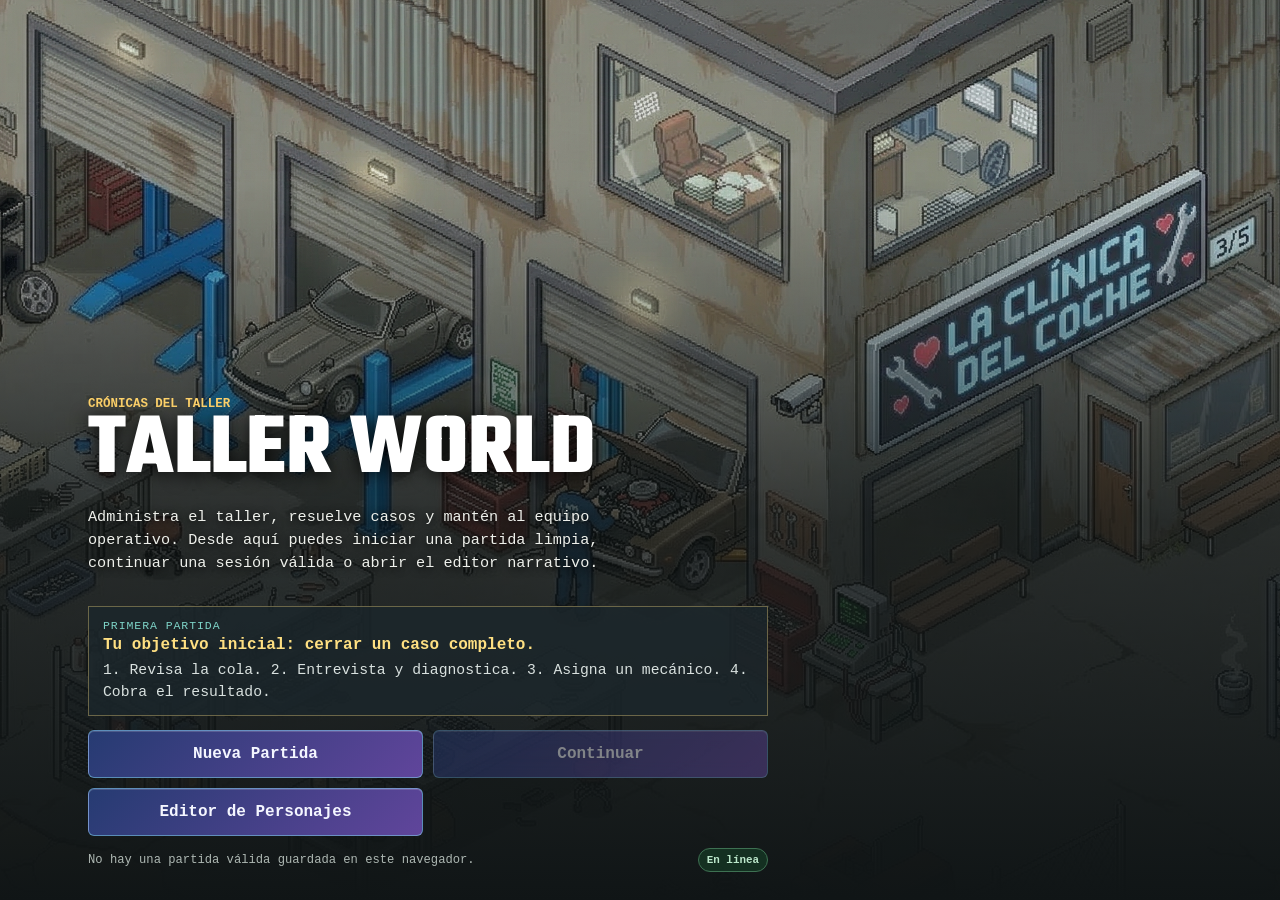
<file: index.html>
<!DOCTYPE html>
<html lang="es">
<head>
    <meta charset="UTF-8">
    <meta name="viewport" content="width=device-width, initial-scale=1.0, viewport-fit=cover">
    <meta name="theme-color" content="#0c1318">
    <meta name="mobile-web-app-capable" content="yes">
    <meta name="apple-mobile-web-app-capable" content="yes">
    <meta name="apple-mobile-web-app-status-bar-style" content="black-translucent">
    <meta name="apple-mobile-web-app-title" content="Taller World">
    <title>TALLER WORLD: CRÓNICAS DEL TALLER</title>
    <link rel="manifest" href="manifest.webmanifest">
    <link rel="icon" href="img/icon/icon.png" type="image/png">
    <link rel="apple-touch-icon" href="img/icon/icon-180.png">
    <link rel="preconnect" href="https://fonts.googleapis.com">
    <link rel="preconnect" href="https://fonts.gstatic.com" crossorigin>
    <link href="https://fonts.googleapis.com/css2?family=IBM+Plex+Mono:wght@400;500;600&family=Teko:wght@500;600;700&display=swap" rel="stylesheet">
    <link rel="stylesheet" href="css/styles.css">
    <link rel="stylesheet" href="css/layout-shell.css">
        <!-- XP HUD Cyberpunk -->
        <link rel="stylesheet" href="css/modules/xp-hud.css">
        <!-- Oficina Cards -->
        <link rel="stylesheet" href="css/modules/oficina-cards.css">
        <link rel="stylesheet" href="css/modules/oficina-decisiones.css?v=1">
        <link rel="stylesheet" href="css/modules/owner-work.css?v=1">
        <!-- Barras de estado animadas y semánticas -->
        <link rel="stylesheet" href="css/modules/barra-estado.css">
    <link rel="stylesheet" href="css/app-shell.css?v=10">
<link rel="stylesheet" href="css/mobile-shell.css?v=10">
    <script src="js/app-meta.js"></script>
</head>
<body>




<div id="editor-personajes" class="menu-inicio hidden">
    <h2>ESTUDIO DE PERSONAJES</h2>
    <p>Crea al jugador principal, mecánicos, clientes y el fondo del taller. Se guarda localmente en este navegador.</p>

    <div class="creator-grid">
        <section class="creator-card">
            <h3>Jugador Principal</h3>
            <label>Nombre</label>
            <input id="cp-jugador-nombre" type="text" maxlength="30" placeholder="Ej: Ramón" />
            <label>Nombre del taller</label>
            <input id="cp-taller-nombre" type="text" maxlength="40" placeholder="Ej: Taller La Esquina" />
            <label>Historia</label>
            <textarea id="cp-jugador-historia" maxlength="320" rows="4" placeholder="Historia corta del protagonista..."></textarea>
            <label>Foto (URL)</label>
            <input id="cp-jugador-foto" type="text" placeholder="https://..." />
            <label>o subir foto</label>
            <input id="cp-jugador-foto-file" type="file" accept="image/*" onchange="cargarImagenEnCampo('cp-jugador-foto-file','cp-jugador-foto','cp-jugador-preview')" />
            <img id="cp-jugador-preview" class="creator-preview" src="[data-uri]" alt="Vista jugador">
        </section>

        <section class="creator-card">
            <h3>Mecánicos</h3>
            <p class="creator-help">Edita nombre, historia y apariencia de cada mecánico base.</p>
            <div id="cp-mecanicos-wrap" class="creator-list"></div>
        </section>

        <section class="creator-card">
            <h3>Clientes</h3>
            <p class="creator-help">Estos nombres e historias se mezclan en los casos diarios.</p>
            <div id="cp-clientes-wrap" class="creator-list"></div>
        </section>

        <section class="creator-card">
            <h3>Fondo Del Taller</h3>
            <label>URL de imagen de fondo</label>
            <input id="cp-fondo-url" type="text" placeholder="https://..." />
            <label>o subir imagen</label>
            <input id="cp-fondo-file" type="file" accept="image/*" onchange="cargarImagenEnCampo('cp-fondo-file','cp-fondo-url','cp-fondo-preview')" />
            <img id="cp-fondo-preview" class="creator-preview creator-preview-wide" src="[data-uri]" alt="Vista fondo">
            <label>Descripción de ambiente</label>
            <textarea id="cp-fondo-desc" maxlength="180" rows="3" placeholder="Ej: Taller antiguo con letrero de neón y aceite en el piso"></textarea>
        </section>
    </div>

    <div class="creator-actions">
        <button class="btn" onclick="guardarPerfilPersonajes()">Guardar Perfil</button>
        <button class="btn" onclick="restablecerPerfilPersonajes()">Restablecer</button>
        <button class="btn btn-danger" onclick="cerrarEditorPersonajes()">Volver Al Menú</button>
    </div>
    <p class="creator-help">Tip: tras guardar, inicia una partida nueva para aplicar todos los cambios narrativos.</p>
</div>

<div id="menu-inicio" class="menu-inicio">
    <div class="menu-brand">
        <span class="menu-kicker">CRÓNICAS DEL TALLER</span>
    <h2>TALLER WORLD</h2>
    </div>
    <p>Administra el taller, resuelve casos y mantén al equipo operativo. Desde aquí puedes iniciar una partida limpia, continuar una sesión válida o abrir el editor narrativo.</p>

    <section class="onboarding-steps" aria-label="Primeros pasos">
        <span class="onboarding-kicker">PRIMERA PARTIDA</span>
        <strong>Tu objetivo inicial: cerrar un caso completo.</strong>
        <p>1. Revisa la cola. 2. Entrevista y diagnostica. 3. Asigna un mecánico. 4. Cobra el resultado.</p>
    </section>

    <div class="creator-actions menu-launch-actions">
        <button id="menu-btn-nueva-partida" class="btn" type="button" onclick="abrirConfiguracionNuevaPartida()">Nueva Partida</button>
        <button id="menu-btn-continuar" class="btn" type="button" onclick="cargarPartidaDesdeMenu()" disabled>Continuar</button>
        <button id="menu-btn-editor" class="btn" type="button" onclick="abrirEditorPersonajes()">Editor de Personajes</button>
        <button id="pwa-install-btn" class="btn app-install-btn hidden" type="button">Instalar App</button>
    </div>

    <div class="menu-app-meta">
        <p id="menu-save-hint" class="creator-help">No hay una partida válida guardada en este navegador.</p>
        <span id="app-connection-status" class="app-connection-status" role="status">En línea</span>
    </div>
</div>

<div id="modal-configurar-partida" class="modal-overlay hidden" role="dialog" aria-modal="true" aria-labelledby="configurar-partida-titulo">
    <section class="modal-content modal-configurar-partida">
        <h2 id="configurar-partida-titulo">TU PRIMER TALLER</h2>
        <p class="configurar-partida-lead">Define quién dirige el taller. Tienes 4 puntos para repartir; la especialidad marca tu enfoque inicial.</p>
        <label for="nueva-partida-dueno">Nombre del dueño</label>
        <input id="nueva-partida-dueno" type="text" maxlength="30" value="Dueño" autocomplete="name">
        <label for="nueva-partida-taller">Nombre del taller</label>
        <input id="nueva-partida-taller" type="text" maxlength="40" value="Taller World">
        <label for="nueva-partida-especialidad">Especialidad del dueño</label>
        <select id="nueva-partida-especialidad" onchange="actualizarConfiguracionNuevaPartida()">
            <option value="diagnostico">Diagnóstico · más precisión al evaluar</option>
            <option value="negociacion">Negociación · más éxito al cerrar acuerdos</option>
            <option value="energia">Gestión de energía · menos fatiga por acción</option>
        </select>
        <div class="configurar-partida-puntos">
            <div class="configurar-partida-puntos-head"><strong>Habilidades</strong><span id="nueva-partida-puntos-restantes">4 puntos por repartir</span></div>
            <label>Diagnóstico <input id="nueva-partida-diagnostico" type="number" min="0" max="4" value="0" inputmode="numeric" oninput="actualizarConfiguracionNuevaPartida()"></label>
            <label>Negociación <input id="nueva-partida-negociacion" type="number" min="0" max="4" value="0" inputmode="numeric" oninput="actualizarConfiguracionNuevaPartida()"></label>
            <label>Gestión de energía <input id="nueva-partida-energia" type="number" min="0" max="4" value="0" inputmode="numeric" oninput="actualizarConfiguracionNuevaPartida()"></label>
        </div>
        <p id="nueva-partida-resumen" class="creator-help"></p>
        <div class="creator-actions">
            <button class="btn" type="button" onclick="confirmarConfiguracionNuevaPartida()">Abrir taller</button>
            <button class="btn btn-danger" type="button" onclick="cerrarConfiguracionNuevaPartida()">Cancelar</button>
        </div>
    </section>
</div>



<div class="game-container hidden" id="game">
    <button id="hud-queue-alert" class="hud-queue-alert hidden" type="button" role="status" onclick="abrirColaDesdeAlerta(event)"><span id="hud-queue-alert-text">Cola estable</span></button>
    <header id="hud-header-fixed" class="header header-live" aria-label="HUD del dueño">
        <div class="hud-owner-pill">
            <img id="hud-dueno-avatar" class="hud-owner-avatar" src="img/boss/boss.png" alt="Avatar del dueño" title="Ver perfil del dueño" role="button" tabindex="0" onclick="abrirPerfilDueno()" onkeydown="if(event.key==='Enter'||event.key===' '){event.preventDefault();abrirPerfilDueno();}" onerror="this.src='img/boss/boss.png'">
            <div class="hud-owner-meta">
                <span class="hud-owner-label">Dueño</span>
                <strong id="hud-dueno-nombre">Dueño</strong>
                <div id="hud-taller-nombre" class="hud-taller-nombre">Taller World</div>
            </div>
            <div class="hud-top-chips">
                <div class="hud-top-chip">
                    <span class="hud-top-label">Caja</span>
                    <strong id="hud-dinero">RD$0</strong>
                </div>
                <div class="hud-top-chip hud-needs-chip" title="Hambre, sueño, estrés y humor del equipo">
                    <span class="hud-top-label">Estado</span>
                    <div class="hud-status-bars" aria-label="Necesidades y humor del equipo">
                        <span class="hud-status-item"><b>Hambre</b><i class="hud-status-bar hunger"><em id="hud-hambre-fill"></em></i></span>
                        <span class="hud-status-item"><b>Sueño</b><i class="hud-status-bar sleep"><em id="hud-sueno-fill"></em></i></span>
                        <span class="hud-status-item"><b>Estrés</b><i class="hud-status-bar stress"><em id="hud-estres-fill"></em></i></span>
                        <span class="hud-status-item"><b>Humor</b><i class="hud-status-bar team"><em id="hud-humor-fill"></em></i></span>
                    </div>
                </div>
                <div class="hud-top-chip hud-level-chip" title="Nivel y XP del dueño">
                    <span class="hud-top-label">Progreso</span>
                    <strong><span>Nivel: <b id="hud-nivel">1</b></span><span id="hud-xp">XP: 0</span></strong>
                </div>
            </div>
        </div>
    </header>
    
    <nav id="game-nav" class="game-nav" aria-label="Navegación principal">
        <button type="button" class="game-nav-btn active" data-screen="taller" onclick="navegarPantalla('taller')" title="Taller">
            <span class="gnav-icon">🔧</span>
            <span class="gnav-label">Taller</span>
            <span id="taller-notif-nav" class="gnav-badge hidden">0</span>
        </button>
        <button type="button" class="game-nav-btn" data-screen="oficina" onclick="navegarPantalla('oficina')" title="Oficina">
            <span class="gnav-icon">🏢</span>
            <span class="gnav-label">Oficina</span>
        </button>
        <button type="button" class="game-nav-btn" data-screen="exterior" onclick="navegarPantalla('exterior')" title="Exterior">
            <span class="gnav-icon">🏦</span>
            <span class="gnav-label">Exterior</span>
        </button>
        <button type="button" class="game-nav-btn" data-screen="mapa" onclick="navegarPantalla('mapa')" title="Mapa">
            <span class="gnav-icon">🗺️</span>
            <span class="gnav-label">Mapa</span>
        </button>
        <button type="button" class="game-nav-btn" data-screen="telefono" onclick="navegarPantalla('telefono')" title="Teléfono">
            <span class="gnav-icon">📱</span>
            <span class="gnav-label">Teléfono</span>
            <span id="tel-notif-nav" class="gnav-badge hidden">0</span>
        </button>
        <button type="button" class="game-nav-btn" data-screen="configuracion" onclick="navegarPantalla('configuracion')" title="Ajustes">
            <span class="gnav-icon">⚙️</span>
            <span class="gnav-label">Ajustes</span>
        </button>
    </nav>
    
    <div id="pantalla-taller" class="fixed-workbench-layout">
                                <!-- ================== PANTALLA PRINCIPAL: TALLER ================== -->
<main id="screen-taller" class="screen-taller game-screen active" aria-label="Gestión de Taller">
    <!-- ======= BARRA DE HERRAMIENTAS SUPERIOR ======= -->
    <header class="toolbar-taller" aria-label="Barra de herramientas del taller">
        <div class="toolbar-grid">
            <!-- Mecánicos disponibles -->
            <section class="toolbar-mecanicos" aria-label="Mecánicos disponibles">
                <h2 class="toolbar-title">Mecánicos</h2>
                <div class="mecanicos-grid" id="mecanicos-grid"></div>
            </section>
            <!-- Estado rápido del taller -->
            <section class="toolbar-status" aria-label="Estado del taller">
                <div class="status-badges">
                    <div class="status-badge" title="Nivel del taller">
                        <span class="badge-label">Nivel</span>
                        <span class="badge-value gold" id="status-nivel">1</span>
                    </div>
                    <div class="status-badge" title="XP actual">
                        <span class="badge-label">XP</span>
                        <span class="badge-value neon" id="status-xp">0</span>
                    </div>
                    <div class="status-badge" title="Dinero disponible">
                        <span class="badge-label">Caja</span>
                        <span class="badge-value gold" id="status-caja">RD$0</span>
                    </div>
                </div>
                <!-- Barra de progreso de casos -->
                <div class="cases-progress" role="group" aria-label="Progreso de casos">
                    <span class="cases-progress-label">Casos</span>
                    <div class="cases-progress-bar" role="progressbar" aria-valuenow="0" aria-valuemax="10" id="cases-progress-bar">
                        <div class="cases-progress-fill" id="cases-progress-fill" style="width:0%"></div>
                    </div>
                    <span class="cases-progress-count"><span id="cases-completed">0</span>/<span id="cases-goal">10</span></span>
                </div>
                <!-- Indicador de racha -->
                <div class="streak-indicator" title="Racha de casos exitosos">
                    <span class="streak-icon">🔥</span>
                    <span class="streak-count" id="streak-count">0</span>
                </div>
            </section>
            <!-- Acciones rápidas -->
            <nav class="toolbar-actions" aria-label="Acciones rápidas">
                <button class="toolbar-btn" id="btn-accion-1" title="Asignar mecánico" aria-label="Asignar mecánico">
                    <span class="icon">👷‍♂️</span>
                </button>
                <button class="toolbar-btn" id="btn-accion-2" title="Abrir tienda" aria-label="Abrir tienda">
                    <span class="icon">🛒</span>
                </button>
                <button class="toolbar-btn" id="btn-accion-3" title="Ver historial" aria-label="Ver historial">
                    <span class="icon">📜</span>
                </button>
            </nav>
        </div>
    </header>

    <!-- ======= GRID PRINCIPAL DEL TALLER ======= -->
    <section class="taller-main-grid" aria-label="Gestión de casos y reparaciones">
        <!-- Columna izquierda: Cola de clientes -->
        <aside class="taller-queue" style="grid-area:queue" aria-label="Cola de clientes">
            <h3 class="section-title">Cola de Clientes</h3>
            <div class="queue-list" id="queue-list"></div>
        </aside>

        <!-- Columna central: Caso activo -->
        <section class="taller-active-case" style="grid-area:active" aria-label="Caso activo">
            <h3 class="section-title">Caso Activo</h3>
            <article class="active-case-card" id="active-case-card">
                <header class="active-case-header">
                    <span class="case-id" id="active-case-id">CASO-0000</span>
                    <span class="case-client" id="active-case-client">Sin cliente</span>
                    <span class="case-urgency" id="active-case-urgency"></span>
                </header>
                <div class="active-case-details">
                    <div class="case-vehicle" id="active-case-vehicle">Vehículo: -</div>
                    <div class="case-status" id="active-case-status">Estado: -</div>
                    <div class="case-reward">
                        <span class="gold">💰 <span id="active-case-reward">RD$0</span></span>
                        <span>⚠ <span id="active-case-difficulty">Sin riesgo</span></span>
                    </div>
                </div>
                <div class="active-case-actions">
                    <button class="btn expand-case-btn" id="expand-case-btn" title="Ver detalles del caso" aria-label="Ver detalles del caso">
                        Expandir
                    </button>
                </div>
            </article>
        </section>

        <!-- Columna derecha: Reparaciones en progreso -->
        <aside class="taller-repairs" style="grid-area:repairs" aria-label="Reparaciones en progreso">
            <h3 class="section-title">Reparaciones en Progreso</h3>
            <div class="repairs-list" id="repairs-list"></div>
        </aside>

        <!-- Navegación inferior fuera del grid para que siempre esté visible -->

    </section>
</main>
        <section id="screen-oficina" class="screen-oficina game-screen" aria-label="Oficina"></section>
        <section id="screen-exterior" class="screen-exterior game-screen" aria-label="Exterior"></section>
        <section id="screen-mapa" class="screen-mapa game-screen" aria-label="Mapa"></section>
        <section id="screen-telefono" class="screen-telefono game-screen" aria-label="Teléfono"></section>
        <section id="screen-configuracion" class="screen-configuracion game-screen" aria-label="Ajustes"></section>
    </div><!-- /pantalla-taller -->
</div>

<div id="modal-dueno" class="modal-overlay hidden">
    <div class="modal-content modal-dueno-content">
        <span class="close-btn" onclick="cerrarModal()">&times;</span>
        <h3>PERFIL DEL DUEÑO</h3>
        <div class="dueno-profile-head"><img id="dueno-modal-avatar" src="img/boss/boss.png" alt="Dueño"><div><strong id="dueno-modal-nombre">Dueño</strong><span id="dueno-modal-taller">Taller World</span></div></div>
        <div class="dueno-profile-grid">
            <div><span>Nivel</span><strong id="dueno-modal-nivel">1</strong></div>
            <div><span>XP</span><strong id="dueno-modal-xp">0/120</strong></div>
            <div><span>Reputación</span><strong id="dueno-modal-reputacion">50</strong></div>
            <div><span>Casos cerrados</span><strong id="dueno-modal-casos">0</strong></div>
        </div>
        <div class="dueno-profile-section"><strong>Habilidades y estado</strong><p id="dueno-modal-habilidades">Diagnóstico, negociación y gestión del taller.</p><div id="dueno-modal-necesidades"></div></div>
        <div class="dueno-owner-actions"><button class="btn" type="button" data-cuidado-accion="comer" onclick="comerDuenoDesdeOficina(); abrirPerfilDueno();">Comer · RD$180</button><button class="btn" type="button" data-cuidado-accion="descansar" onclick="descansarDuenoDesdeOficina(); abrirPerfilDueno();">Descansar</button></div>
        <div class="dueno-profile-section"><strong>Mejoras activas</strong><p id="dueno-modal-mejoras">Cargando mejoras...</p></div>
        <div class="dueno-profile-section"><strong>Puntos de mejora: <span id="dueno-modal-puntos">3</span></strong><div id="dueno-modal-skills"></div></div>
        <button class="btn btn-danger" onclick="cerrarModal()">Cerrar</button>
    </div>
</div>

<!-- MODALES -->
<div id="modal-delivery-gestion" class="modal-overlay hidden">
  <div class="modal-content">
    <span class="close-btn" onclick="cerrarModal()">&times;</span>
    <h3>GESTION DE DELIVERY</h3>
    <p id="delivery-gestion-resumen" class="shop-item-hint"></p>
    <div id="delivery-gestion-lista"></div>
    <button class="btn btn-danger" onclick="cerrarModal()">Cerrar</button>
  </div>
</div>

<div id="modal-tienda" class="modal-overlay hidden">
    <div class="modal-content">
        <span class="close-btn" onclick="cerrarModal()">&times;</span>
        <h3>TIENDA DE MEJORAS</h3>
        <div class="shopkeeper-header"><img src="img/boss/boss.png" alt="Dueño del taller"><div><strong>Oficina de inversión</strong><small>El dueño decide qué área del negocio crecerá.</small></div></div>
        <p id="tienda-mejoras-estado" style="font-size:0.84rem; color:#d8cfb9; margin-top:0;">Invierte en tu taller.</p>
        <details class="upgrade-shop-section" open><summary><h4>Infraestructura <span>▾</span></h4></summary>
            <button id="btn-tienda-taller" class="btn" onclick="mejorarTaller()">Mejorar Taller (Nivel <span id="taller-nivel-actual">1</span> → <span id="taller-nivel-siguiente">2</span>)</button>
            <button id="btn-tienda-herramientas" class="btn" onclick="comprarMejora('herramientas')">Herramientas Pro</button>
        </details><details class="upgrade-shop-section"><summary><h4>Desarrollo del negocio <span>▾</span></h4></summary>
            <button id="btn-tienda-publicidad" class="btn" onclick="comprarMejora('publicidad')">Publicidad</button>
            <button id="btn-tienda-capacitacion" class="btn" onclick="comprarMejora('capacitacion')">Capacitación</button>
        </details><details class="upgrade-shop-section"><summary><h4>Diagnóstico avanzado <span>▾</span></h4></summary>
            <button id="btn-tienda-maquina" class="btn" onclick="comprarMejora('maquina')">Máquina Diagnosis</button>
        </details><details class="upgrade-shop-section"><summary><h4>Servicios al cliente</h4></summary>
            <p class="shop-item-hint">Autolavado: bono al cobro · requiere Taller nivel 2 o 8 casos · RD$2800.</p>
            <button id="btn-tienda-autolavado" class="btn" onclick="comprarMejoraAutolavado()">Desbloquear Autolavado</button>
        </details><div class="upgrade-shop-close">
            <button class="btn btn-danger" onclick="cerrarModal()">Cerrar</button>
        </div>
    </div>
</div>

<div id="modal-tienda-autolavado" class="modal-overlay hidden">
    <div class="modal-content">
        <span class="close-btn" onclick="cerrarModal()">&times;</span>
        <h3>SERVICIOS DEL TALLER</h3>
        <div class="shopkeeper-header"><img src="img/personajes/vendedor-comida.png" alt="Encargado de servicios"><div><strong>Autolavado</strong><small>Mejora el acabado y agrega un bono al cobro.</small></div></div>
        <p class="shop-item-hint">Se compra en Centro de Mejoras. Requiere Taller nivel 2 o 8 casos completados · RD$2800.</p>
        <button class="btn" onclick="abrirModal('tienda')">Ir al Centro de Mejoras</button>
        <button class="btn btn-danger" onclick="cerrarModal()">Cerrar</button>
    </div>
</div>

<div id="modal-tienda-tactica" class="modal-overlay hidden">
    <div class="modal-content">
        <span class="close-btn" onclick="cerrarModal()">&times;</span>
        <h3>TIENDA TÁCTICA</h3>
        <div class="shopkeeper-header"><img src="img/personajes/vendedor-repuestos.png" alt="Encargado técnico"><div><strong>Mostrador técnico</strong><small>Herramientas temporales para resolver el próximo caso.</small></div></div>
        <p id="tienda-tactica-estado" style="font-size:0.86rem; color:#d8cfb9; margin-top:0;">Mejoras para eficiencia en casos.</p>
        <div style="display:grid; gap:10px;">
            <button id="btn-tactica-bateria" class="btn" onclick="comprarMejoraTactica('bateria')">Batería de Energía</button>
            <button id="btn-tactica-recuperacion-equipo" class="btn" onclick="comprarMejoraTactica('recuperacion_equipo')">Área de descanso del equipo</button>
            <button id="btn-tactica-manual" class="btn" onclick="comprarMejoraTactica('manual_hablar')">Manual de Entrevista</button>
            <button id="btn-tactica-scanner" class="btn" onclick="comprarMejoraTactica('scanner_dx')">Scanner OBD</button>
            <button id="btn-tactica-flujo" class="btn" onclick="comprarMejoraTactica('flujo_reparacion')">Flujo de Reparación</button>
            <button id="btn-tactica-kit" class="btn" onclick="comprarMejoraTactica('kit_herramientas_pro')">Kit Profesional</button>
            <button class="btn" onclick="comprarMejoraTactica('organizador_cola')">Organizador de Cola</button>
            <button class="btn" onclick="comprarMejoraTactica('control_calidad')">Control de Calidad</button>
            <button class="btn" onclick="comprarMejoraTactica('fidelidad_clientes')">Programa de Fidelidad</button>
            <button class="btn" onclick="comprarMejoraTactica('ahorro_operativo')">Plan de Ahorro</button>
            <button class="btn btn-danger" onclick="cerrarModal()">Cerrar</button>
        </div>
    </div>
</div>

<div id="modal-tirada" class="modal-overlay hidden">
    <div class="modal-content">
        <div class="tirada-wrap">
            <div class="tirada-head">
                <strong id="tirada-titulo">Tirada de Diagnóstico</strong><br>
                <span id="tirada-subtitulo">Evaluando caso...</span>
                <div id="tirada-objetivo" style="margin-top:4px; font-size:0.76rem; color:#d8c6a3;">Objetivo: resolver trabajo técnico.</div>
            </div>
            <div id="tirada-lane" class="tirada-lane">
                <div id="tirada-ball" class="tirada-ball"></div>
            </div>
            <div id="tirada-atributos" class="tirada-stats">
                <div class="tirada-stat">Percepción: <span id="tirada-stat-percepcion">0%</span></div>
                <div class="tirada-stat">Pulso: <span id="tirada-stat-pulso">0%</span></div>
                <div class="tirada-stat">Fuerza: <span id="tirada-stat-fuerza">0%</span></div>
                <div class="tirada-stat">Factor Suerte: <span id="tirada-stat-suerte">0%</span></div>
            </div>
            <div id="tirada-resultado" class="tirada-footer">Preparando...</div>
            <div class="tirada-controls">
                <button id="tirada-btn-impulso" class="btn" type="button">Dar Impulso</button>
                <button id="tirada-btn-continuar" class="btn" type="button" disabled>Continuar</button>
            </div>
            <div class="tirada-hint">Pulsa <strong>Espacio</strong> o <strong>Dar Impulso</strong> para ajustar trayectoria.</div>
        </div>
    </div>
</div>

<div id="modal-repuestos" class="modal-overlay hidden">
    <div class="modal-content">
        <div class="local-character"><img src="img/personajes/vendedor-repuestos.png" alt="Vendedor de repuestos"><span><strong>Vendedor de repuestos</strong><small>Te consigue la pieza correcta.</small></span></div>
        <span class="close-btn" onclick="cerrarModal()">&times;</span>
        <h3>REPUESTOS "LA GRÚA"</h3>
        <p class="creator-help">Compra piezas para reforzar tus reparaciones. Una pieza instalada reduce riesgo y tiempo.</p>
        <div id="repuestos-tabs" class="repuestos-tabs">
            <button class="btn repuesto-tab active" onclick="filtrarRepuestos('todos')">Todos</button>
            <button class="btn repuesto-tab" onclick="filtrarRepuestos('motor')">Motor</button>
            <button class="btn repuesto-tab" onclick="filtrarRepuestos('transmision')">Trans.</button>
            <button class="btn repuesto-tab" onclick="filtrarRepuestos('electricidad')">Eléctrico</button>
            <button class="btn repuesto-tab" onclick="filtrarRepuestos('frenos')">Frenos</button>
            <button class="btn repuesto-tab" onclick="filtrarRepuestos('suspension')">Susp.</button>
            <button class="btn repuesto-tab" onclick="filtrarRepuestos('escape')">Escape</button>
        </div>
        <div id="repuestos-descuento-info" style="margin-bottom:8px;"></div>
        <div id="repuestos-catalogo" class="repuestos-catalogo">Cargando catálogo...</div>
        <div class="repuestos-inventario-label"><strong>Tu inventario</strong></div>
        <div id="repuestos-inventario" class="repuestos-inventario">Sin piezas en inventario.</div>
        <button class="btn btn-danger" style="margin-top:10px;" onclick="cerrarModal()">Cerrar</button>
    </div>
</div>

<div id="modal-inspeccion" class="modal-overlay hidden">
  <div class="modal-content">
    <span class="close-btn" onclick="cerrarModal()">&times;</span>
    <h3>REVISAR EVIDENCIAS</h3>
    <div id="inspeccion-resumen"></div>
    <div id="inspeccion-documentos"></div>
    <div class="inspection-evidence-summary"><strong>Comparación</strong><div id="inspeccion-seleccion"></div><div id="inspeccion-resultado"></div></div>
    <div class="inspection-evidence-summary"><strong>Hallazgos</strong><div id="inspeccion-hallazgos"></div></div>
    <button class="btn btn-danger" onclick="cerrarModal()">Cerrar</button>
  </div>
</div>

<div id="modal-cajab" class="modal-overlay hidden">
  <div class="modal-content">
    <span class="close-btn" onclick="cerrarModal()">&times;</span>
    <h3>CAJA B DEL BARRIO</h3>
    <div class="cajab-contact"><img class="cajab-avatar-placeholder" src="img/tiendas/caja b/Mr.Colon.jpg" alt="Mr. Colon"><div><strong>Mr. Colon</strong><small>Contacto del barrio · operador de Caja B</small></div></div>
    <p>Movidas informales con cupos limitados. Generan caja, pero aumentan el calor del inspector.</p>
    <div class="ext-bank-info">Caja B: <strong id="modal-cajab-monto">RD$0</strong></div>
    <div class="ext-bank-info">Cupos: <strong id="modal-cajab-cupos">0/3</strong></div>
    <div class="ext-bank-info">Calor inspector: <strong id="modal-cajab-calor">0/100</strong></div>
    <div class="delivery-stat"><span>Cupos</span><div class="delivery-stat-track"><i id="modal-cajab-cupos-fill" style="width:66%"></i></div><b>3 max.</b></div>
    <div class="delivery-stat"><span>Rastreo</span><div class="delivery-stat-track speed"><i id="modal-cajab-calor-fill" style="width:0%"></i></div><b>riesgo</b></div>
    <div class="cajab-operation-list"><div><strong>Picoteo rápido</strong><small>RD$220–420 · riesgo bajo · 1 cupo</small></div><div><strong>Rescate en calle</strong><small>RD$480–920 · riesgo alto · 1 cupo</small></div><div><strong>Cuadre con equipo</strong><small>Gasta RD$210+ · baja calor y sube moral</small></div></div>
    <div class="ext-bank-actions"><button class="btn" onclick="operarCajaB('picoteo')">Picoteo rápido</button><button class="btn" onclick="operarCajaB('rescate')">Rescate en calle</button><button class="btn" onclick="operarCajaB('cuadre')">Cuadre con equipo</button></div>
    <button class="btn btn-danger" onclick="cerrarModal()">Cerrar</button>
  </div>
</div>

<div id="modal-comida" class="modal-overlay hidden">
    <div class="modal-content">
        <div class="local-character"><img src="img/personajes/vendedor-comida.png" alt="Vendedor de comida"><span><strong>Vendedor de comida</strong><small>Alimenta al equipo y recupera su humor.</small></span></div>
        <span class="close-btn" onclick="cerrarModal()">&times;</span>
        <h3>CAFETÍN DE LA ESQUINA</h3>
        <p class="creator-help">Pide algo rápido para mejorar el humor del equipo.</p>
        <div style="display:grid; gap:10px;">
            <button class="btn" data-cuidado-accion="cafe" onclick="comprarCafe()">Café para todos | RD$150 | +1 humor equipo</button>
            <button class="btn" data-cuidado-accion="pizza" onclick="comprarPizza()">Pizza | RD$320 | +2 humor, recupera energía</button>
            <button class="btn" data-cuidado-accion="licuado" onclick="comprarLicuado()">Licuado | RD$180 | +1 humor, reduce enojo</button>
            <button class="btn btn-danger" onclick="cerrarModal()">Cerrar</button>
        </div>
    </div>
</div>

<div id="modal-inversiones" class="modal-overlay hidden">
    <div class="modal-content">
        <span class="close-btn" onclick="cerrarModal()">&times;</span>
        <h3>INVERSIONES</h3>
        <p class="creator-help">Invierte tu dinero en propiedades y negocios. El retorno se entrega cada 12 casos.</p>
        <div id="inversiones-lista" style="display:grid; gap:10px;">
            <!-- Opciones de inversión se llenan por JS -->
        </div>
        <button class="btn btn-danger" onclick="cerrarModal()">Cerrar</button>
    </div>
</div>

<div id="modal-mecanicos" class="modal-overlay hidden">
    <div class="modal-content modal-mecanicos-content">
        <span class="close-btn" onclick="cerrarModal()">&times;</span>
        <h3>ÁREA DE MECÁNICOS</h3>
        <p class="modal-mecanicos-subtitle">Revisa su situación, cuida al equipo y asigna casos aprobados.</p>
        <div id="mecanicos-lore" class="mecanicos-panel-content"></div>
        <button class="btn btn-danger" onclick="cerrarModal()">Cerrar</button>
    </div>
</div>

<div id="modal-equipo-of" class="modal-overlay hidden">
    <div class="modal-content modal-equipo-of-content">
        <span class="close-btn" onclick="cerrarModal()">&times;</span>
        <h3>GESTIÓN DE EQUIPO</h3>
        <div id="equipo-of-resumen" class="equipo-of-resumen"></div>
        <div id="equipo-of-lista" class="equipo-of-lista"></div>
        <button class="btn btn-danger" style="margin-top:12px;" onclick="cerrarModal()">Cerrar</button>
    </div>
</div>

<div id="modal-contratar" class="modal-overlay hidden">
    <div class="modal-content">
        <span class="close-btn" onclick="cerrarModal()">&times;</span>
        <h3>CONTRATAR MECÁNICOS</h3>
        <p>Amplía tu equipo según tu flujo de casos y presupuesto.</p>
        <div id="lista-contrataciones"></div>
        <button class="btn btn-danger" onclick="cerrarModal()">Cerrar</button>
    </div>
</div>

<div id="modal-decision" class="modal-overlay hidden">
    <div class="modal-content">
        <h3 id="decision-titulo">Decisión</h3>
        <p id="decision-texto"></p>
        <div style="display:grid; gap:10px;">
            <button class="btn" id="decision-opcion-a">Opción A</button>
            <button class="btn btn-danger" id="decision-opcion-b">Opción B</button>
        </div>
    </div>
</div>

<div id="modal-ayuda" class="modal-overlay hidden">
    <div class="modal-content">
        <span class="close-btn" onclick="cerrarModal()">&times;</span>
        <h3>GUÍA RÁPIDA</h3>
        <p>1) Los clientes llegan automáticamente a la cola. Atiéndelos antes de que se impacienten.</p>
        <p>2) En Mi puesto, abre el caso y usa "Entrevistar cliente" para escuchar su versión.</p>
        <p>3) Asigna el caso a un mecánico disponible para iniciar diagnóstico y reparación.</p>
        <p>4) Cada caso completado suma experiencia, dinero y reputación.</p>
        <p>5) La racha de casos exitosos mejora la moral del equipo.</p>
        <p>6) Invierte en mejoras para desbloquear más espacios y mecánicos.</p>
        <p>7) Cada 12 casos, recibe retorno de tus inversiones.</p>
        <p>8) El objetivo: pagar la deuda de RD$100,000 antes de que llegue el juicio.</p>
        <button class="btn btn-danger" onclick="cerrarModal()">Cerrar</button>
    </div>
</div>

<div id="modal-historia-dia" class="modal-overlay hidden">
    <div class="modal-content">
        <span class="close-btn" onclick="cerrarModal()">&times;</span>
        <h3 id="historia-dia-titulo">Narrativa del Taller</h3>
        <p id="historia-dia-meta" class="tel-sidebar-stats">Sin progreso narrativo.</p>
        <div id="historia-dia-texto">Sin historia cargada.</div>
        <button class="btn" onclick="cerrarModal()">Entendido</button>
    </div>
</div>

<div id="modal-notificacion-capitulo" class="modal-overlay hidden" role="dialog" aria-modal="true" aria-labelledby="capitulo-notificacion-titulo">
    <div class="modal-content modal-capitulo-notificacion">
        <div class="capitulo-notificacion-kicker">DIARIO DEL TALLER · NUEVA ENTRADA</div>
        <h3 id="capitulo-notificacion-titulo">Nuevo capítulo</h3>
        <p id="capitulo-notificacion-meta" class="tel-sidebar-stats">Crónica del barrio</p>
        <div id="capitulo-notificacion-texto" class="capitulo-notificacion-texto"></div>
        <button id="capitulo-notificacion-aceptar" class="btn btn-primary" type="button" onclick="aceptarCapituloNotificacion()">Asumo el capítulo</button>
    </div>
</div>

<div id="modal-resultado-reparacion" class="modal-overlay hidden">
    <div class="modal-content modal-resultado-reparacion-content">
        <span class="close-btn" onclick="cerrarModal()">&times;</span>
        <div class="resultado-rep-layout">
            <section class="resultado-rep-zone resultado-rep-zone-caso">
                <div class="resultado-rep-zone-label">Resultado del caso</div>
                <div id="resultado-rep-estado" class="resultado-rep-estado">PENDIENTE</div>
                <h3 id="resultado-rep-titulo">Resultado reparación</h3>
                <p id="resultado-rep-meta">Sin caso cargado.</p>
                <div class="resultado-rep-mecanico">
                    <img id="resultado-rep-mec-avatar" class="resultado-rep-mec-avatar hidden" src="[data-uri]" alt="Avatar mecánico" onerror="this.classList.add('hidden'); var fb=document.getElementById('resultado-rep-mec-avatar-fallback'); if(fb){fb.classList.remove('hidden');}">
                    <div id="resultado-rep-mec-avatar-fallback" class="resultado-rep-mec-avatar-fallback">M</div>
                    <div class="resultado-rep-mec-copy">
                        <small>Mecánico responsable</small>
                        <strong id="resultado-rep-mec-nombre">-</strong>
                    </div>
                </div>
            </section>

            <section class="resultado-rep-zone resultado-rep-zone-mecanica">
                <div class="resultado-rep-zone-label">Qué pasó mecánicamente</div>
                <p id="resultado-rep-detalle">Sin detalle técnico.</p>
                <p id="resultado-rep-mecanica-extra" class="resultado-rep-muted">Sin métricas adicionales.</p>
            </section>

            <section class="resultado-rep-zone resultado-rep-zone-dinero">
                <div class="resultado-rep-zone-label">Dinero ganado</div>
                <div id="resultado-rep-money" class="resultado-rep-money">Cobro: RD$0</div>
                <p id="resultado-rep-breakdown" class="resultado-rep-muted">Costo pieza + ganancia: RD$0 + RD$0 = RD$0</p>
                <p id="resultado-rep-money-extra" class="resultado-rep-muted">Balance económico pendiente.</p>
            </section>

            <section class="resultado-rep-zone resultado-rep-zone-accion">
                <div class="resultado-rep-zone-label">Acción final</div>
                <p id="resultado-rep-accion" class="resultado-rep-muted">Confirma para cerrar el caso y registrar el resultado.</p>
                <div class="resultado-rep-actions">
                    <button id="resultado-rep-wa" class="btn">Cobrar y cerrar caso</button>
                    <button id="resultado-rep-lavado" class="btn" type="button">Enviar a autolavado</button>
                    <button class="btn btn-danger" onclick="cerrarModal()">Cerrar</button>
                </div>
            </section>
        </div>
    </div>
</div>

<div id="modal-dx-fallo" class="modal-overlay hidden">
    <div class="modal-content modal-dx-fallo-content">
        <span class="close-btn" onclick="cerrarModal()">&times;</span>
        <h3 id="dx-fallo-titulo">Diagnóstico rechazado</h3>
        <div class="dx-fallo-estado">RECHAZADO</div>
        <p id="dx-fallo-meta">Sin datos del caso.</p>
        <div class="dx-fallo-box">
            <strong>Motivos detectados</strong>
            <ul id="dx-fallo-lista" class="dx-fallo-lista">
                <li>Sin detalle disponible.</li>
            </ul>
        </div>
        <p id="dx-fallo-recomendacion" class="dx-fallo-recomendacion">Sugerencia: revisa entrevistas antes de reintentar.</p>
        <button class="btn btn-danger" onclick="cerrarModal()">Entendido</button>
    </div>
</div>

<div id="modal-cliente" class="modal-overlay hidden">
    <div class="modal-content">
        <span class="close-btn" onclick="cerrarModal()">&times;</span>
        <h3>DECLARACIÓN DEL CLIENTE</h3>
        <p id="cliente-explicacion-texto">Sin cliente activo.</p>
        <div id="cliente-explicacion-meta" style="font-size:0.85rem; color:#d7c29a;"></div>
        <button class="btn btn-danger" onclick="cerrarModal()">Cerrar</button>
    </div>
</div>

<div id="modal-banco" class="modal-overlay hidden">
    <div class="modal-content modal-banco-content">
        <span class="close-btn" onclick="cerrarModal()">&times;</span>
        <div class="modal-banco">
            <div class="banco-header">
                <img id="banco-gerente-avatar" src="img/personajes/gerente-banco.png" class="avatar-gerente" alt="Sr. Abreu, gerente de Banco Confianza" onerror="this.onerror=null; this.src='img/personajes/gerente-banco.png';">
                <div class="gerente-info">
                    <strong id="banco-gerente-nombre">Sr. Abreu</strong>
                    <span id="banco-gerente-cargo">Banco Confianza</span>
                    <small id="banco-evento-tipo" class="banco-evento-tag">Revisión financiera</small>
                </div>
            </div>

            <div class="banco-dialogo">
                <p id="texto-gerente">Un negocio en crecimiento siempre necesita respaldo financiero.</p>
            </div>

            <div class="banco-resumen-grid">
                <div class="banco-mini-stat">
                    <span>Deuda viva</span>
                    <strong id="banco-deuda">RD$ 100,000</strong>
                </div>
                <div class="banco-mini-stat">
                    <span>Disponible</span>
                    <strong id="banco-disponible">RD$ 6,000</strong>
                </div>
                <div class="banco-mini-stat">
                    <span>Casos sin pago</span>
                    <strong id="banco-mora-casos">0/4</strong>
                </div>
            </div>

            <div class="banco-barras">
                <div class="banco-bar-box">
                    <div class="banco-bar-head">
                        <span>Línea usada</span>
                        <strong id="banco-credito-label">0%</strong>
                    </div>
                    <div class="bank-progress-track">
                        <div id="banco-credito-fill" class="bank-progress-fill"></div>
                    </div>
                </div>
                <div class="banco-bar-box">
                    <div class="banco-bar-head">
                        <span>Presión mora</span>
                        <strong id="banco-mora-label">0/4</strong>
                    </div>
                    <div class="bank-progress-track">
                        <div id="banco-mora-fill" class="bank-progress-fill"></div>
                    </div>
                </div>
            </div>

            <div class="banco-info-extra">
                <p id="banco-info-refinanciacion">Refinanciar reduce presión inmediata, pero agrega cargos a la deuda.</p>
                <p id="banco-info-recomendacion">Estado: sin alertas financieras.</p>
            </div>

            <div id="banco-opciones-dinamicas" class="banco-opciones"></div>

            <div class="banco-opciones banco-opciones-cierre">
                <button class="btn btn-secundario" onclick="resolverAccionModalBanco('cerrar_conversacion')">Cerrar conversación</button>
            </div>
        </div>
    </div>
</div>

<div id="modal-opciones" class="modal-overlay hidden">
    <div class="modal-content modal-opciones-content">
        <span class="close-btn" onclick="cerrarModal()">&times;</span>
        <h3>OPCIONES</h3>
        <p class="opciones-lead">Organiza audio, ritmo y accesos del taller desde un solo panel.</p>
        <div class="opciones-grid opciones-grid-sections">
            <section class="opciones-section" aria-label="Audio del juego">
                <div class="opciones-section-head">Audio</div>
                <label class="opciones-check"><input id="opcion-musica" type="checkbox" checked> Música de fondo</label>
                <label class="opciones-check"><input id="opcion-efectos" type="checkbox" checked> Efectos de sonido</label>
                <div id="opciones-audio-resumen" class="opciones-help">Tema principal y SFX listos para reproducirse tras la primera interacción.</div>
            </section>

            <section class="opciones-section" aria-label="Ritmo operativo">
                <div class="opciones-section-head">Ritmo operativo</div>
                <label class="opciones-check"><input id="opcion-autoavance" type="checkbox" checked> Auto-avance de tiempo</label>
                <div class="opciones-range-box">
                    <div class="opciones-range-head">
                        <span>Intervalo del reloj</span>
                        <strong id="opcion-velocidad-valor">30s</strong>
                    </div>
                    <select id="opcion-velocidad" onchange="actualizarVistaOpciones()">
                        <option value="relajado">Relajado | 30s, sin abandono</option>
                        <option value="gestion" selected>Gestion | 30s</option>
                        <option value="crisis">Crisis | 10s</option>
                    </select>
                    <div class="opciones-help">El ritmo controla el reloj y la presión de la cola.</div>
                </div>
            </section>

            <section class="opciones-section" aria-label="Sistema y accesos">
                <div class="opciones-section-head">Sistema y accesos</div>
                <label class="opciones-check"><input id="opcion-notificaciones" type="checkbox" checked> Notificaciones del navegador</label>
                <div class="opciones-actions-inline">
                    <button class="btn" onclick="abrirModal('editor-ui')">Editor de interfaz</button>
                    <button class="btn" onclick="abrirModal('ayuda')">Cómo jugar</button>
                </div>
            </section>

            <div class="opciones-footer-actions">
                <button class="btn" onclick="guardarOpciones()">Guardar opciones</button>
            </div>
        </div>
    </div>
</div>

<div id="modal-editor-ui" class="modal-overlay hidden">
    <div class="modal-content modal-editor-ui-content">
        <span class="close-btn" onclick="cerrarModal()">&times;</span>
        <h3>EDITOR DE INTERFAZ</h3>
        <p class="creator-help">Ajusta la interfaz a tu gusto.</p>
        <div class="ui-editor-grid">
            <div class="ui-editor-row">
                <label for="ui-cola-ancho">Ancho cola clientes</label>
                <input id="ui-cola-ancho" type="range" min="180" max="420" step="5" value="260" oninput="actualizarVistaEditorInterfaz()">
                <span id="ui-cola-ancho-valor" class="ui-editor-value">260px</span>
            </div>
            <div class="ui-editor-row">
                <label for="ui-fila-mecanicos-alto">Alto fila mecánicos</label>
                <input id="ui-fila-mecanicos-alto" type="range" min="86" max="220" step="2" value="132" oninput="actualizarVistaEditorInterfaz()">
                <span id="ui-fila-mecanicos-alto-valor" class="ui-editor-value">132px</span>
            </div>
            <div class="ui-editor-row">
                <label for="ui-dock-alto">Alto panel inferior</label>
                <input id="ui-dock-alto" type="range" min="150" max="320" step="2" value="228" oninput="actualizarVistaEditorInterfaz()">
                <span id="ui-dock-alto-valor" class="ui-editor-value">228px</span>
            </div>
            <div class="ui-editor-row">
                <label for="ui-gap-general">Espacio entre paneles</label>
                <input id="ui-gap-general" type="range" min="4" max="24" step="1" value="12" oninput="actualizarVistaEditorInterfaz()">
                <span id="ui-gap-general-valor" class="ui-editor-value">12px</span>
            </div>
            <div class="ui-editor-row ui-editor-row-check">
                <label><input id="ui-cola-derecha" type="checkbox" onchange="actualizarVistaEditorInterfaz()"> Poner cola de clientes a la derecha</label>
            </div>
        </div>
        <div class="ui-editor-actions">
            <button class="btn" onclick="guardarEditorInterfaz()">Guardar</button>
            <button class="btn" onclick="resetearEditorInterfaz()">Restablecer</button>
            <button class="btn btn-danger" onclick="cerrarModal()">Cerrar</button>
        </div>
    </div>
</div>

<div id="modal-pausa" class="modal-overlay hidden">
    <div class="modal-content">
        <h3>⏸️ MENÚ DE PAUSA</h3>
        <div class="menu-pausa-grid">
            <button class="btn" onclick="reanudarJuego()">Reanudar</button>
            <button class="btn" onclick="guardarPartida()">Guardar Partida</button>
            <button class="btn" onclick="cargarPartida()">Cargar Partida</button>
            <button class="btn" onclick="abrirModal('opciones')">Opciones</button>
            <button class="btn" onclick="abrirModal('editor-ui')">Editor de interfaz</button>
            <button class="btn" onclick="abrirModal('ayuda')">Cómo Jugar</button>
            <button class="btn btn-danger" onclick="salirAlMenuInicio()">Salir Al Menú</button>
        </div>
    </div>
</div>

<div id="modal-historial" class="modal-overlay hidden">
    <div class="modal-content">
        <span class="close-btn" onclick="cerrarModal()">&times;</span>
        <h3>HISTORIAL RECIENTE</h3>
        <div class="log-area" id="log"></div>
        <button class="btn btn-danger" onclick="cerrarModal()">Cerrar</button>
    </div>
</div>

<!-- Pantalla final -->
<div id="pantalla-final" class="modal-overlay hidden">
    <div class="modal-content modal-final-content">
        <div class="final-hero-band">
            <span class="final-kicker">CIERRE DEL TALLER</span>
            <span id="final-tone-pill" class="final-tone-pill">Veredicto</span>
        </div>
        <h2 id="final-titulo" class="final-title">Resumen de la partida</h2>
        <p id="final-desc" class="final-desc"></p>
        <div class="final-stats" role="group" aria-label="Resumen final de la partida">
            <article class="final-stat-card">
                <span class="final-stat-label">Deuda</span>
                <strong id="final-stat-deuda" class="final-stat-value">RD$0</strong>
            </article>
            <article class="final-stat-card">
                <span class="final-stat-label">Caja</span>
                <strong id="final-stat-saldo" class="final-stat-value">RD$0</strong>
            </article>
            <article class="final-stat-card">
                <span class="final-stat-label">Reputacion</span>
                <strong id="final-stat-reputacion" class="final-stat-value">0</strong>
            </article>
            <article class="final-stat-card">
                <span class="final-stat-label">Equipo</span>
                <strong id="final-stat-equipo" class="final-stat-value">0</strong>
            </article>
            <article class="final-stat-card">
                <span class="final-stat-label">Nivel taller</span>
                <strong id="final-stat-taller" class="final-stat-value">1</strong>
            </article>
            <article class="final-stat-card">
                <span class="final-stat-label">Casos cerrados</span>
                <strong id="final-stat-casos" class="final-stat-value">0</strong>
            </article>
        </div>
        <div class="final-actions">
            <button class="btn final-restart-btn" onclick="location.reload()">Jugar de nuevo</button>
        </div>
    </div>
</div>

<div class="stamp-overlay">
    <div id="stamp-note" class="stamp-note">CASO CERRADO</div>
</div>

<!-- Scripts -->

<script src="js/storage.js"></script>

<script src="js/data/team-data.js"></script>

<script src="js/data/narrative-data.js?v=10"></script>

<script src="js/data/client-data.js"></script>

<script src="js/data/economy-data.js"></script>

<script src="js/data/custom-content.js"></script>

<script src="js/data/turn-costs.js"></script>

<script src="js/data/expansion-data.js"></script>

<script src="js/state.js"></script>
<script src="js/analytics/events.js"></script>
<script src="js/analytics/player-profile.js"></script>
<script src="js/analytics/narrative-director.js"></script>
<script src="js/onboarding.js"></script>

<!-- Pantallas del juego -->

<script src="js/screens/screen-taller.js?v=11"></script>

<script src="js/screens/screen-oficina.js"></script>

<script src="js/screens/screen-oficina-decisiones.js?v=1"></script>

<script src="js/screens/screen-exterior.js"></script>

<script src="js/screens/screen-mapa.js"></script>

<script src="js/screens/screen-telefono.js"></script>

<script src="js/screens/screen-configuracion.js"></script>

<script src="js/screens/loader.js"></script>

<script src="js/turns.js?v=13"></script>

<script src="js/audio.js"></script>

<script src="js/audio-sfx.js"></script>

<script src="js/minigames/rhythm-dx.js"></script>
    <script src="js/ui.js?v=32"></script>

<script src="js/modules/clients-history.js"></script>

<script src="js/clients.js?v=19"></script>

<script src="js/modules/team-parts.js"></script>

<script src="js/team.js?v=15"></script>

<script src="js/modules/progression.js"></script>

<script src="js/game.js"></script>
<script src="js/owner-work.js?v=1"></script>

<!-- Solo se activa en localhost; nunca muestra controles QA en produccion. -->
<script src="js/qa-dev.js?v=1"></script>

<script src="js/pwa.js"></script>

<script src="js/character-creator.js"></script>
<script src="js/balance-simulator.js"></script>

<!-- Scripts principales -->

<script src="js/ui/toolbar/toolbar-casos.js"></script>

<script src="js/ui/xp-hud.js"></script>

</body>

</html>
</file>
<file: css/styles.css>
﻿﻿/* Animaciones y resaltado para tutorial interactivo */
.tutorial-inicial {
    transition: background 0.4s;
}
.tutorial-content {
    animation: tutorialPopIn 0.5s cubic-bezier(0.22, 1, 0.36, 1) forwards;
    opacity: 0;
    transform: scale(0.92);
}
.tutorial-content.tutorial-anim-in {
    opacity: 1;
    transform: scale(1);
}
.tutorial-highlight {
    box-shadow: 0 0 0 4px #ffe082, 0 4px 24px #000a;
    border-radius: 10px;
    z-index: 10001 !important;
    position: relative;
    animation: highlightPulse 1.2s infinite alternate;
}
@keyframes tutorialPopIn {
    to {
        opacity: 1;
        transform: scale(1);
    }
}
@keyframes highlightPulse {
    0% { box-shadow: 0 0 0 4px #ffe082, 0 4px 24px #000a; }
    100% { box-shadow: 0 0 0 8px #ffe08299, 0 4px 24px #000a; }
}
/* Tutorial inicial */
.tutorial-inicial {
    position: fixed;
    top: 0;
    left: 0;
    width: 100vw;
    height: 100vh;
    background: rgba(10, 18, 30, 0.85);
    z-index: 9999;
    display: flex;
    align-items: center;
    justify-content: center;
}
.tutorial-content {
    background: #181f2a;
    color: #fff;
    border-radius: 12px;
    box-shadow: 0 4px 24px #000a;
    padding: 2.5em 2em 2em 2em;
    max-width: 420px;
    width: 90vw;
    text-align: center;
}
.tutorial-actions {
    margin-top: 2em;
    display: flex;
    gap: 1em;
    justify-content: center;
}
/* Barra de Reparaciones en Progreso más pequeña y fija en PC */
:root {
    --ui-focus-ring: #f0d48a;
    --ui-focus-shadow: rgba(240, 212, 138, 0.28);
}

.taller-repairs {
    max-width: 340px;
    min-width: 220px;
    width: 100%;
    box-sizing: border-box;
    background: rgba(30, 25, 20, 0.92);
    border-radius: 12px;
    padding: 10px 12px 14px 12px;
    margin: 0 auto 12px auto;
    position: static;
}

@media (min-width: 900px) {
    .taller-repairs {
        position: fixed;
        right: 32px;
        top: 90px;
        max-width: 320px;
        min-width: 200px;
        width: 320px;
        z-index: 50;
        margin: 0;
    }
}
* {
            box-sizing: border-box;
            font-family: 'Lucida Console', 'Courier New', monospace;
        }
        html, body {
            margin: 0;
            padding: 0;
            width: 100%;
            height: 100%;
            overflow: hidden;
        }
        body {
            background:
                radial-gradient(circle at 12% 18%, rgba(200, 160, 100, 0.14), transparent 30%),
                radial-gradient(circle at 78% 24%, rgba(110, 140, 90, 0.15), transparent 32%),
                linear-gradient(180deg, #242620 0%, #1b1d19 100%);
            color: #d7ccb2;
            min-height: 100svh;
            display: flex;
            flex-direction: column;
            align-items: stretch;
            font-size: 14px;
        }
        .game-container {
            width: 100%;
            height: 100svh;
            max-height: 100svh;
            background:
                linear-gradient(180deg, rgba(21, 25, 22, 0.78), rgba(15, 17, 15, 0.85)),
                repeating-linear-gradient(45deg, rgba(255,255,255,0.02) 0 2px, transparent 2px 6px),
                var(--bg-ubicacion, none) center bottom / cover no-repeat;
            position: relative;
            overflow: hidden;
        }

/* =========================
   BURBUJAS DE CHAT
========================= */
.tel-msg-in {
    align-self: flex-start;
}

.tel-msg-out {
    align-self: flex-end;
    align-items: flex-end;
}

.tel-msg-bubble {
    padding: 10px 14px;
    border-radius: 14px;
    font-size: 0.84rem;
    line-height: 1.45;
    overflow-wrap: anywhere;
    word-break: break-word;
    box-shadow: 0 4px 12px rgba(0, 0, 0, 0.15);
    position: relative;
}

.tel-msg-in .tel-msg-bubble {
    background: #1a2e34;
    background: linear-gradient(135deg, #1a2e34, #122025);
    border: 1px solid #233c44;
    color: #d8cfb9;
    border-bottom-left-radius: 4px;
}

.tel-msg-out .tel-msg-bubble {
    background: #2a4e36;
    background: linear-gradient(135deg, #2a4e36, #1c3624);
    border: 1px solid #366645;
    color: #d8f0d0;
    border-bottom-right-radius: 4px;
}

.tel-msg-hora {
    font-size: 0.6rem;
    color: #61878f;
    margin-top: 2px;
    padding: 0 6px;
    font-weight: 600;
    letter-spacing: 0.05em;
}

/* Animación de entrada de mensajes */
.msg-animate {
    animation: popInMsg 0.3s cubic-bezier(0.175, 0.885, 0.32, 1.275) forwards;
    opacity: 0;
    transform: translateY(15px) scale(0.95);
}

@keyframes popInMsg {
    to {
        opacity: 1;
        transform: translateY(0) scale(1);
    }
}

.tel-msg-autor {
    font-size: 0.65rem;
    color: #84b1bb;
    font-weight: 700;
    margin-bottom: 4px;
    text-transform: uppercase;
    letter-spacing: 0.05em;
}
        /* En pantallas muy anchas: centrar con ancho máximo */
        @media (min-width: 1500px) {
                body {
                    align-items: center;
                }
            }
            /* =========================
               OPTIMIZACIÓN PARA PC (DESKTOP)
            ========================= */
            @media (min-width: 1200px) {
                .game-screen.active {
                    display: grid;
                    grid-template-areas: 
                        "toolbar toolbar toolbar"
                        "queue active repairs"
                        "nav nav nav";
                    grid-template-columns: 300px 1fr 350px;
                    grid-template-rows: auto 1fr auto;
                    gap: 16px;
                    height: 100%;
                    padding: 16px;
                }
                .queue-box, .reparaciones-box, .active-case-box {
                    overflow-y: auto;
                    max-height: calc(100vh - 180px);
                }
                body {
                    font-size: 16px;
                }
                .taller-card {
                    padding: 20px;
                }
                .btn {
                    font-size: 1rem;
                    padding: 12px 20px;
                }
            }
    
    .game-container {
        max-width: 1440px;
        border: 2px solid #8f6a41;
        border-radius: 8px;
        box-shadow: 0 14px 42px rgba(0,0,0,0.55);
        height: min(100svh, 920px);
    }
        .header {
            display: flex;
            justify-content: space-between;
            align-items: center;
            margin-bottom: 10px;
            background: #262b24;
            padding: 10px 12px;
            border-radius: 6px;
            border: 1px solid #735738;
        }
        .header h1 {
            margin: 0;
            color: #e3bf79;
            font-size: 1.15rem;
            letter-spacing: 0.08em;
            text-transform: uppercase;
            text-shadow: none;
        }
        .hud-sticky {
            position: sticky;
            top: 0;
            z-index: 90;
            display: grid;
            grid-template-columns: repeat(6, minmax(0, 1fr));
            gap: 6px;
            background: rgba(14, 18, 15, 0.95);
            border: 1px solid #7b5d3c;
            border-radius: 6px;
            padding: 6px;
            margin-bottom: 8px;
            backdrop-filter: blur(2px);
        }
        .hud-chip {
            text-align: center;
            font-size: 0.75rem;
            color: #e6d3ad;
            border: 1px solid #604a30;
            border-radius: 4px;
            background: #151d16;
            padding: 4px 2px;
            white-space: nowrap;
        }
        .tabs-movil {
            display: none;
            grid-template-columns: repeat(3, minmax(0, 1fr));
            gap: 6px;
            margin-bottom: 8px;
        }
        .tab-movil-btn {
            background: #25332e;
            color: #e8d8b5;
            border: 1px solid #7a5d3e;
            border-radius: 6px;
            padding: 8px 6px;
            font-size: 0.76rem;
            font-weight: bold;
            letter-spacing: 0.03em;
        }
        .tab-movil-btn.active {
            background: #3a4d42;
            border-color: #d3a96f;
            color: #fff1d3;
        }
        .turno-activo-bar {
            background: #1a1f19;
            border: 1px solid #7b5d3c;
            border-radius: 4px;
            padding: 8px 10px;
            margin-bottom: 10px;
            display: grid;
            grid-template-columns: 1fr auto auto;
            gap: 8px;
            align-items: center;
        }
        .turno-titulo {
            font-size: 0.75rem;
            text-transform: uppercase;
            letter-spacing: 0.08em;
            color: #d8ba87;
        }
        .turno-mini {
            font-size: 0.78rem;
            color: #d9d1bf;
            background: #121611;
            border: 1px solid #5f4a31;
            border-radius: 3px;
            padding: 6px 8px;
            min-width: 120px;
            text-align: center;
        }
        .turno-ayuda-panel {
            grid-column: 1 / -1;
            display: grid;
            grid-template-columns: 1.2fr 1fr;
            gap: 8px;
            padding: 8px;
            border: 1px solid #6f5437;
            background: linear-gradient(180deg, #111712, #171f18);
            border-radius: 4px;
        }
        .foco-strip {
            display: grid;
            gap: 6px;
        }
        .foco-strip-top {
            display: flex;
            justify-content: space-between;
            align-items: center;
            font-size: 0.78rem;
            color: #ecd9b1;
        }
        .foco-bar-mini {
            height: 9px;
            border-radius: 20px;
            border: 1px solid #4d5a47;
            background: #0f150f;
            overflow: hidden;
        }
        .foco-fill-mini {
            height: 100%;
            width: 0%;
            transition: width 0.25s ease;
            background: linear-gradient(90deg, #5ecf93, #8be0b0);
        }
        .foco-fill-mini.warn {
            background: linear-gradient(90deg, #d3a25d, #e8c077);
        }
        .foco-fill-mini.danger {
            background: linear-gradient(90deg, #bf6259, #de7b72);
        }
        .costos-strip {
            display: grid;
            grid-template-columns: repeat(3, minmax(0, 1fr));
            gap: 6px;
            align-items: stretch;
        }
        .costo-chip {
            border: 1px solid #655035;
            border-radius: 4px;
            background: #1b2119;
            padding: 5px 6px;
            font-size: 0.72rem;
            color: #e5d2aa;
            text-align: center;
            line-height: 1.25;
        }
        .costo-chip strong {
            display: block;
            color: #f8e6bf;
            letter-spacing: 0.03em;
        }
        .fin-jornada-aviso {
            margin-bottom: 10px;
            padding: 8px 10px;
            border: 1px solid #cfa269;
            background: rgba(120, 85, 40, 0.2);
            color: #f1d39d;
            border-radius: 4px;
            font-size: 0.78rem;
            letter-spacing: 0.03em;
        }
        .feedback-gameplay {
            position: fixed;
            right: 12px;
            top: 82px;
            z-index: 95;
            width: min(460px, calc(100vw - 24px));
            margin: 0;
            padding: 10px 12px;
            border-radius: 10px;
            font-size: 0.78rem;
            line-height: 1.35;
            letter-spacing: 0.01em;
            border: 1px solid #6f8f7a;
            background: rgba(45, 70, 56, 0.92);
            color: #d5f2da;
            box-shadow: 0 10px 24px rgba(0, 0, 0, 0.3);
            opacity: 0;
            transform: translateY(-6px);
            pointer-events: none;
            transition: opacity 0.2s ease, transform 0.2s ease;
            backdrop-filter: blur(2px);
        }
        .feedback-gameplay.is-visible {
            opacity: 1;
            transform: translateY(0);
        }
        .feedback-gameplay.warn {
            border-color: #b07a4f;
            background: rgba(110, 70, 35, 0.92);
            color: #ffd8a8;
        }
        .feedback-gameplay.error {
            border-color: #b5665c;
            background: rgba(90, 38, 34, 0.94);
            color: #ffd0cb;
        }
        .btn-decision {
            display: inline-flex;
            flex-direction: column;
            align-items: flex-start;
            gap: 4px;
            margin: 0 8px 8px 0;
            padding: 12px 18px;
            border: none;
            border-radius: 8px;
            background: #232b3a;
            color: #fff;
            cursor: pointer;
            font-size: 1.1em;
            text-align: left;
            transition: background 0.2s ease, color 0.2s ease;
            box-shadow: 0 2px 8px rgba(0, 0, 0, 0.12);
        }
        .btn-decision:hover,
        .btn-decision-active {
            background: #3a4a6a;
            color: #ffe082;
        }
        .decision-desc {
            font-size: 0.85em;
            color: #b0b0b0;
        }
        @media (max-width: 980px) {
            .feedback-gameplay {
                right: 8px;
                top: 72px;
                width: min(92vw, 460px);
                font-size: 0.74rem;
            }
        }
        .stats-panel {
            display: grid;
            grid-template-columns: repeat(4, 1fr);
            gap: 8px;
            background: #222721;
            padding: 10px;
            border-radius: 6px;
            margin-bottom: 10px;
            border: 1px solid #735738;
        }
        .stat-item {
            background: #151915;
            padding: 8px;
            border-radius: 4px;
            text-align: center;
            border-left: 3px solid #b58a53;
        }
        .stat-value {
            font-size: 1.15rem;
            font-weight: bold;
            color: #e0bc74;
        }
        .stat-label {
            font-size: 0.7rem;
            text-transform: uppercase;
            color: #aab7b8;
        }
        .historia-box {
            background: #2f4147;
            border-left: 8px solid #f5c77e;
            padding: 15px;
            margin-bottom: 15px;
            border-radius: 0 15px 15px 0;
            font-style: italic;
            font-size: 1rem;
        }
        .main-area {
            display: grid;
            grid-template-columns: 1.45fr 0.85fr;
            gap: 10px;
            margin-bottom: 10px;
        }
        .taller-section {
            background: #20251f;
            border-radius: 6px;
            padding: 12px;
            border: 1px solid #6f5437;
        }
        .cliente-card {
            background: #1b2423;
            border-radius: 6px;
            padding: 12px;
            margin-bottom: 0;
            border-left: 4px solid #d1aa69;
            position: relative;
        }
        .expediente-sello {
            position: absolute;
            top: 8px;
            right: 8px;
            font-size: 0.66rem;
            font-weight: bold;
            letter-spacing: 0.08em;
            padding: 3px 6px;
            border-radius: 3px;
            text-transform: uppercase;
            border: 1px solid transparent;
            opacity: 0.95;
        }
        .sello-pendiente {
            color: #d4e9d5;
            background: rgba(90, 120, 90, 0.2);
            border-color: #6ea16e;
        }
        .sello-vip {
            color: #ffe5b7;
            background: rgba(165, 120, 60, 0.23);
            border-color: #d5a86f;
        }
        .sello-aprobado {
            color: #d9f2db;
            background: rgba(57, 112, 74, 0.26);
            border-color: #74ba89;
        }
        .sello-rechazado {
            color: #ffd3ce;
            background: rgba(133, 54, 45, 0.28);
            border-color: #d67a70;
        }
        .sello-observado {
            color: #ffe1b0;
            background: rgba(145, 98, 39, 0.28);
            border-color: #d8a662;
        }
        .sello-critico {
            color: #ffd5d0;
            background: rgba(145, 65, 55, 0.3);
            border-color: #d0776d;
        }
.mecanicos-grid {
            display: grid;
            grid-template-columns: 1fr 1fr;
            gap: 8px;
        }
        .mecanicos-linear {
            grid-template-columns: 1fr;
        }
        .mecanico-btn {
            background: #313730;
            border: 1px solid #967148;
            padding: 12px 5px;
            border-radius: 4px;
            color: #efe5d2;
            font-weight: bold;
            cursor: pointer;
            transition: 0.2s;
            font-size: 0.82rem;
        }
        .mecanico-btn.drop-target {
            border-color: #e3c07d;
            background: #4c4031;
            box-shadow: 0 0 0 2px rgba(227, 192, 125, 0.18);
        }
        .mecanico-btn:hover {
            background: #464d45;
            transform: translateY(-1px);
        }
        .mecanico-btn.enojo-alto {
            border-color: #cf6a61;
            background: #4a2520;
        }
        .mecanico-btn:disabled {
            opacity: 0.5;
            cursor: not-allowed;
        }
        .estado-jugador {
            background: #20251f;
            border-radius: 6px;
            padding: 12px;
            border: 1px solid #6f5437;
        }
        .estado-jugador h3 {
            letter-spacing: 0.07em;
            text-transform: uppercase;
            font-size: 0.84rem;
            color: #e0bc74;
        }
        .barra {
            background: #0f1a1c;
            height: 12px;
            border-radius: 6px;
            margin: 5px 0 10px;
            overflow: hidden;
            border: 1px solid #3a3a3a;
        }
        .barra-fill {
            height: 100%;
            background: #f5c77e;
            width: 0%;
            transition: width 0.3s, background 0.3s, filter 0.3s;
        }
        .barra-fill.estado-estable {
            background: linear-gradient(90deg, #63c28c, #7ad19e);
        }
        .barra-fill.estado-alerta {
            background: linear-gradient(90deg, #e0b95b, #f1cb74);
        }
        .barra-fill.estado-critico {
            background: linear-gradient(90deg, #c85d54, #e07a70);
            animation: dangerPulse 1s infinite;
            filter: brightness(1.1);
        }
        @keyframes dangerPulse {
            0% { filter: brightness(1); }
            50% { filter: brightness(1.35); }
            100% { filter: brightness(1); }
        }
        .estado-tag {
            font-size: 0.68rem;
            margin-left: 5px;
            padding: 1px 6px;
            border-radius: 3px;
            border: 1px solid #8b8b8b;
            text-transform: uppercase;
            letter-spacing: 0.05em;
        }
        .estado-tag.estable { color: #92e0b0; border-color: #5ea77f; }
        .estado-tag.alerta { color: #f2d48e; border-color: #af9154; }
        .estado-tag.critico { color: #f4b2ac; border-color: #b46e67; }
        .estado-resumen {
            margin-top: 2px;
            font-size: 0.72rem;
            color: #cfc4aa;
        }
        .acciones-layout {
            display: grid;
            grid-template-columns: 1fr;
            gap: 10px;
            margin-top: 15px;
        }
        .accion-grupo {
            background: #172327;
            border: 1px solid #3f5a63;
            border-radius: 10px;
            padding: 10px;
        }
        .accion-grupo h4 {
            margin: 0 0 8px;
            font-size: 0.82rem;
            letter-spacing: 0.04em;
            color: #f4deb7;
            text-transform: uppercase;
        }
        .gestion-cliente-gameplay {
            margin-top: 10px;
            background: linear-gradient(180deg, #26343a, #1d2a2f);
            border: 1px solid #d3a96f;
            box-shadow: 0 0 0 1px rgba(211,169,111,0.25), 0 8px 16px rgba(0,0,0,0.28);
        }
        .gestion-cliente-gameplay h4 {
            color: #ffd89d;
            font-size: 0.9rem;
            letter-spacing: 0.07em;
        }
        .gestion-cliente-gameplay .acciones-rapidas {
            grid-template-columns: 1fr 1fr;
        }
        .gestion-cliente-gameplay .btn {
            min-height: 44px;
        }
        .acciones-rapidas {
            display: grid;
            grid-template-columns: 1fr 1fr;
            gap: 8px;
        }
        .accion-cierre {
            margin-top: 10px;
            border-top: 1px dashed #c97744;
            padding-top: 10px;
        }
        .btn {
            background: #a87945;
            border: none;
            padding: 10px;
            border-radius: 4px;
            font-weight: bold;
            color: #1a1612;
            cursor: pointer;
            transition: 0.2s;
            border: 1px solid #d0ac79;
        }
        .btn:hover {
            background: #c08a4d;
            transform: translateY(-2px);
        }
        .btn-danger {
            background: #b34a4a;
            border-color: #ff9999;
        }
        .log-area {
            background: #111510;
            border-radius: 6px;
            padding: 10px;
            height: 110px;
            overflow-y: auto;
            font-family: monospace;
            font-size: 0.8rem;
            color: #9fd39d;
            margin-top: 10px;
            border: 1px solid #715436;
        }
        .evento-especial {
            background: #3d5a5e;
            border-left: 8px solid #f5c77e;
            padding: 10px;
            margin-bottom: 0;
            border-radius: 0 10px 10px 0;
            font-weight: bold;
        }
        .mision-dia-box {
            background: #263a34;
            border-left: 8px solid #8fd6b5;
            padding: 10px;
            margin-bottom: 0;
            border-radius: 0 10px 10px 0;
            font-weight: bold;
            color: #d8f5e8;
        }
        .espacio-box {
            background: #3a2f2a;
            border-left: 8px solid #d0a56f;
            padding: 10px;
            margin-bottom: 0;
            border-radius: 0 10px 10px 0;
            color: #ffe4c4;
            font-size: 0.9rem;
        }
        .resumen-jornada-grid {
            display: grid;
            grid-template-columns: 1fr 1fr;
            gap: 10px;
            margin-bottom: 12px;
        }
        .resumen-jornada-grid .estado-card-espacio {
            grid-column: 1 / -1;
        }
        .estado-card {
            background: #172327;
            border: 1px solid #3f5a63;
            border-radius: 10px;
            overflow: hidden;
        }
        .estado-card-toggle {
            width: 100%;
            background: transparent;
            border: none;
            color: #f5c77e;
            font-weight: bold;
            text-align: left;
            padding: 8px 10px;
            cursor: pointer;
            display: flex;
            align-items: center;
            justify-content: space-between;
        }
        .estado-card-body {
            padding: 0 8px 8px;
        }
        .estado-card-body.hidden {
            display: none !important;
        }
        .urgencia-dot {
            display: inline-block;
            width: 10px;
            height: 10px;
            border-radius: 50%;
            margin-left: 6px;
            vertical-align: middle;
            border: 1px solid rgba(255,255,255,0.5);
        }
        .urgencia-verde { background: #6ddf95; }
        .urgencia-amarillo { background: #f3d15b; }
        .urgencia-rojo { background: #ff7070; }
        .panel-header {
            display: flex;
            align-items: center;
            justify-content: space-between;
            margin-bottom: 8px;
        }
        .panel-header h3 {
            margin: 0;
            font-size: 0.82rem;
            color: #dbb875;
            letter-spacing: 0.08em;
            text-transform: uppercase;
        }
        .cliente-meta {
            margin-top: 6px;
            font-size: 0.82rem;
            color: #d8f5e8;
            display: flex;
            gap: 8px;
            flex-wrap: wrap;
        }
        .cliente-topline {
            display: flex;
            justify-content: space-between;
            align-items: center;
            padding-right: 92px;
            gap: 8px;
        }
        .equipo-header {
            background: #172327;
            border: 1px solid #3f5a63;
            border-radius: 10px;
            padding: 8px;
            margin-bottom: 8px;
            display: flex;
            gap: 8px;
            align-items: center;
            justify-content: space-between;
        }
        .equipo-header h3 {
            margin: 0;
            font-size: 0.82rem;
            letter-spacing: 0.06em;
        }
        .taller-flow-grid {
            display: grid;
            grid-template-columns: 1.1fr 0.9fr;
            gap: 10px;
            margin-top: 10px;
        }
        .flow-col {
            display: grid;
            gap: 10px;
            align-content: start;
        }
        .despacho-col {
            display: flex;
            flex-direction: column;
            gap: 10px;
        }
        .reparaciones-box {
            order: 1;
        }
        .queue-box {
            border-left: 3px solid #b28956;
            order: 2;
            margin-top: 4px;
        }
        .acciones-lateral {
            margin-top: 10px;
        }
        .acciones-lateral .acciones-rapidas {
            grid-template-columns: 1fr;
        }
        .queue-card {
            position: relative;
            background: #1a201c;
            border: 1px solid #725639;
            border-radius: 4px;
            padding: 8px;
            margin-bottom: 6px;
            font-size: 0.78rem;
            line-height: 1.35;
        }
        .repair-card {
            background: #1a201c;
            border: 1px solid #7b5f3e;
            border-radius: 4px;
            padding: 8px;
            margin-bottom: 6px;
            font-size: 0.78rem;
            line-height: 1.35;
        }
        .queue-card.hot-case,
        .repair-card.hot-case {
            border-color: #cf7a4b;
            box-shadow: 0 0 0 1px rgba(207, 122, 75, 0.28), 0 12px 24px rgba(0, 0, 0, 0.16);
        }
        .case-tag-row {
            display: flex;
            flex-wrap: wrap;
            gap: 6px;
            margin-top: 6px;
        }
        .flow-case-tag.hot,
        .flow-case-tag.chain,
        .flow-case-tag.accent {
            display: inline-flex;
            align-items: center;
            min-height: 22px;
            padding: 3px 8px;
            border-radius: 999px;
            font-size: 0.64rem;
            text-transform: uppercase;
            letter-spacing: 0.08em;
            border: 1px solid transparent;
        }
        .flow-case-tag.hot {
            color: #ffe6c7;
            border-color: #cf7a4b;
            background: linear-gradient(135deg, rgba(171, 84, 41, 0.28), rgba(102, 42, 26, 0.38));
        }
        .flow-case-tag.chain {
            color: #dff5ca;
            border-color: #7aa05f;
            background: linear-gradient(135deg, rgba(74, 117, 56, 0.25), rgba(40, 68, 34, 0.38));
        }
        .flow-case-tag.accent {
            color: #d8ebff;
            border-color: #567ea7;
            background: linear-gradient(135deg, rgba(58, 90, 132, 0.24), rgba(31, 49, 75, 0.38));
        }
        .repair-row {
            display: flex;
            justify-content: space-between;
            align-items: center;
            gap: 8px;
            margin-bottom: 4px;
        }
        .repair-tag {
            font-size: 0.66rem;
            text-transform: uppercase;
            letter-spacing: 0.08em;
            border: 1px solid #8d6f4a;
            color: #dfc189;
            padding: 2px 5px;
            border-radius: 3px;
            background: rgba(130, 90, 45, 0.15);
        }
        .repair-tag.risk {
            border-color: #b26a64;
            color: #f2b4ad;
            background: rgba(135, 65, 58, 0.2);
        }
        .queue-card-actions {
            margin-top: 5px;
            display: flex;
            gap: 4px;
            flex-wrap: wrap;
        }
        .queue-card-actions .btn:focus-visible,
        .tab-movil-btn:focus-visible {
            outline: 2px solid var(--ui-focus-ring);
            outline-offset: 2px;
            box-shadow: 0 0 0 3px var(--ui-focus-shadow);
        }
        @media (max-width: 700px) {
            .hud-sticky {
                grid-template-columns: repeat(3, minmax(0, 1fr));
            }
            .tabs-movil {
                display: grid;
            }
            .panel-tab {
                display: none !important;
            }
            .panel-tab.active {
                display: block !important;
            }
            .turno-ayuda-panel {
                grid-template-columns: 1fr;
            }
            .costos-strip {
                grid-template-columns: 1fr;
            }
            .resumen-jornada-grid {
                grid-template-columns: 1fr;
            }
            .estado-card-toggle {
                font-size: 0.85rem;
            }
            .main-area {
                grid-template-columns: 1fr;
            }
            .taller-flow-grid {
                grid-template-columns: 1fr;
            }
            .diagnostico-jugador-opciones {
                grid-template-columns: 1fr;
            }
        }
        @media (max-width: 540px) {
            .hud-sticky {
                grid-template-columns: repeat(2, minmax(0, 1fr));
            }
        }
        .detalle-box {
            background: #1b2529;
            border: 1px solid #c97744;
            border-radius: 10px;
            padding: 10px;
            margin-top: 10px;
            font-size: 0.85rem;
            color: #d4efe9;
        }
        .diagnostico-jugador-box {
            background: linear-gradient(180deg, rgba(18, 31, 28, 0.95), rgba(17, 24, 22, 0.95));
            border-color: #7fa790;
        }
        .diagnostico-jugador-opciones {
            display: grid;
            grid-template-columns: repeat(2, minmax(0, 1fr));
            gap: 8px;
            margin-top: 10px;
        }
        .diagnostico-opcion {
            display: grid;
            gap: 4px;
            text-align: left;
            background: #151c19;
            color: #dbe8df;
            border: 1px solid #506c60;
            border-radius: 8px;
            padding: 9px 10px;
            font-size: 0.78rem;
        }
        .diagnostico-opcion strong {
            color: #f0dfb2;
            font-size: 0.8rem;
        }
        .diagnostico-opcion span {
            text-transform: uppercase;
            letter-spacing: 0.06em;
            color: #95b8a5;
            font-size: 0.65rem;
        }
        .diagnostico-opcion.selected {
            border-color: #d8b06c;
            background: #243028;
            box-shadow: inset 0 0 0 1px rgba(216, 176, 108, 0.35);
        }
        .diagnostico-opcion.locked {
            border-color: #6e937d;
            background: #1c2722;
        }
        .diagnostico-opcion:disabled {
            opacity: 0.78;
        }
        .diagnostico-jugador-actions {
            display: flex;
            justify-content: flex-end;
            gap: 8px;
            margin-top: 10px;
        }
        .diagnostico-jugador-tools {
            display: grid;
            grid-template-columns: repeat(3, minmax(0, 1fr));
            gap: 8px;
            margin-top: 10px;
        }
        .diagnostico-steps {
            display: grid;
            gap: 10px;
            margin-top: 8px;
        }
        .diag-step {
            border: 1px solid #4f5f56;
            border-radius: 10px;
            background: rgba(16, 24, 22, 0.72);
            padding: 8px;
        }
        .diag-step-head {
            display: flex;
            align-items: center;
            gap: 7px;
            color: #d8c8a6;
            letter-spacing: 0.07em;
            text-transform: uppercase;
            font-size: 0.68rem;
            font-weight: bold;
        }
        .diag-step-num {
            display: inline-flex;
            align-items: center;
            justify-content: center;
            width: 18px;
            height: 18px;
            border-radius: 999px;
            border: 1px solid #7f6b47;
            background: #231b13;
            color: #f2d8a5;
            font-size: 0.65rem;
        }
        .diag-step-actions {
            display: grid;
            grid-template-columns: repeat(3, minmax(0, 1fr));
            gap: 8px;
            margin-top: 8px;
        }
        .diag-step-actions .btn {
            min-height: 32px;
            padding: 6px 8px;
            font-size: 0.72rem;
        }
        .diagnostico-jugador-tools .btn,
        .diagnostico-jugador-actions .btn {
            min-height: 32px;
            padding: 6px 8px;
            font-size: 0.72rem;
        }
        .diagnostico-enfoque {
            margin-top: 8px;
            display: flex;
            align-items: center;
            justify-content: center;
            border: 1px solid #5b492f;
            border-radius: 4px;
            font-size: 0.74rem;
            color: #d8c8a6;
            background: #141a15;
            min-height: 30px;
            padding: 4px 8px;
        }
        .diagnostico-jugador-vacio {
            grid-column: 1 / -1;
            border: 1px dashed #5a7467;
            border-radius: 8px;
            padding: 10px;
            color: #afc9bc;
            background: rgba(20, 31, 27, 0.75);
        }
        #mejoras-lista {
            display: grid;
            gap: 4px;
            padding: 8px;
            background: #161a15;
            border: 1px solid #5f492f;
            border-radius: 4px;
            font-size: 0.82rem;
        }
        .hidden {
            display: none !important;
        }
        @keyframes blink {
            0% { opacity: 1; } 50% { opacity: 0.3; } 100% { opacity: 1; }
        }
        .urgente {
            animation: blink 1s infinite;
            color: #ff6b6b;
        }
        /* Modales */
        .modal-overlay {
            position: fixed;
            top: 0; left: 0; width: 100%; height: 100%;
            background: rgba(0,0,0,0.8);
            display: flex;
            align-items: center;
            justify-content: center;
            z-index: 1000;
        }
.modal-content {
            background: #2a3a3f;
            border: 4px solid #c97744;
            border-radius: 20px;
            padding: 25px;
            max-width: 500px;
            width: 90%;
            max-height: 80vh;
            overflow-y: auto;
            box-shadow: 0 10px 30px black;
        }
        #pantalla-final {
            background:
                radial-gradient(circle at top, rgba(243, 186, 89, 0.18), transparent 34%),
                radial-gradient(circle at bottom left, rgba(146, 88, 42, 0.22), transparent 28%),
                rgba(8, 10, 10, 0.88);
            backdrop-filter: blur(8px);
        }
        .modal-content.modal-final-content {
            width: min(92vw, 780px);
            max-width: 780px;
            padding: 28px 28px 24px 28px;
            text-align: center;
            border: 1px solid rgba(237, 185, 100, 0.42);
            background:
                linear-gradient(180deg, rgba(39, 31, 24, 0.98), rgba(18, 18, 16, 0.98)),
                linear-gradient(135deg, rgba(255,255,255,0.04), transparent 58%);
            box-shadow:
                0 24px 80px rgba(0, 0, 0, 0.56),
                inset 0 1px 0 rgba(255,255,255,0.06),
                0 0 0 1px rgba(255, 218, 161, 0.05);
            position: relative;
            overflow: hidden;
        }
        .modal-content.modal-final-content::before {
            content: '';
            position: absolute;
            inset: 0;
            background:
                linear-gradient(120deg, rgba(255,255,255,0.06), transparent 24%),
                radial-gradient(circle at 85% 18%, rgba(245, 196, 113, 0.14), transparent 24%);
            pointer-events: none;
        }
        .final-hero-band,
        .final-title,
        .final-desc,
        .final-stats,
        .final-actions {
            position: relative;
            z-index: 1;
        }
        .final-hero-band {
            display: flex;
            justify-content: space-between;
            align-items: center;
            gap: 12px;
            margin-bottom: 16px;
            flex-wrap: wrap;
        }
        .final-kicker,
        .final-tone-pill {
            display: inline-flex;
            align-items: center;
            justify-content: center;
            min-height: 34px;
            padding: 0 14px;
            border-radius: 999px;
            text-transform: uppercase;
            letter-spacing: 0.12em;
            font-size: 0.68rem;
            font-weight: 700;
        }
        .final-kicker {
            background: rgba(255, 215, 147, 0.08);
            border: 1px solid rgba(255, 215, 147, 0.22);
            color: #f2d39a;
        }
        .final-tone-pill {
            background: rgba(125, 176, 123, 0.12);
            border: 1px solid rgba(125, 176, 123, 0.3);
            color: #c8e6c9;
        }
        #pantalla-final[data-final-tone="warning"] .final-tone-pill {
            background: rgba(222, 160, 75, 0.14);
            border-color: rgba(222, 160, 75, 0.3);
            color: #f4d194;
        }
        #pantalla-final[data-final-tone="danger"] .final-tone-pill {
            background: rgba(191, 87, 64, 0.16);
            border-color: rgba(191, 87, 64, 0.34);
            color: #f7c3b7;
        }
        #pantalla-final[data-final-tone="neutral"] .final-tone-pill {
            background: rgba(128, 143, 156, 0.14);
            border-color: rgba(128, 143, 156, 0.3);
            color: #dae1e8;
        }
        .final-title {
            margin: 6px 0 12px;
            font-family: 'Teko', 'Impact', sans-serif;
            font-size: clamp(2.4rem, 7vw, 4.6rem);
            line-height: 0.95;
            letter-spacing: 0.04em;
            color: #f4d7a1;
            text-shadow: 0 4px 18px rgba(0, 0, 0, 0.42);
        }
        .final-desc {
            margin: 0 auto;
            max-width: 58ch;
            font-size: 1rem;
            line-height: 1.7;
            color: #d9ccb4;
        }
        .final-stats {
            margin-top: 24px;
            display: grid;
            grid-template-columns: repeat(3, minmax(0, 1fr));
            gap: 12px;
        }
        .final-stat-card {
            padding: 14px 12px;
            border-radius: 16px;
            background: linear-gradient(180deg, rgba(255,255,255,0.06), rgba(255,255,255,0.03));
            border: 1px solid rgba(255, 221, 168, 0.1);
            box-shadow: inset 0 1px 0 rgba(255,255,255,0.04);
        }
        .final-stat-label {
            display: block;
            margin-bottom: 6px;
            font-size: 0.68rem;
            text-transform: uppercase;
            letter-spacing: 0.11em;
            color: #9ba29e;
        }
        .final-stat-value {
            display: block;
            font-family: 'Teko', 'Impact', sans-serif;
            font-size: clamp(1.5rem, 3vw, 2rem);
            line-height: 1;
            color: #fff1d3;
        }
        .final-actions {
            margin-top: 24px;
            display: flex;
            justify-content: center;
        }
        .final-restart-btn {
            min-width: 220px;
            padding: 14px 22px;
            box-shadow: 0 10px 24px rgba(0, 0, 0, 0.28);
        }
        @media (max-width: 720px) {
            .modal-content.modal-final-content {
                padding: 22px 18px 18px 18px;
            }
            .final-hero-band {
                justify-content: center;
            }
            .final-stats {
                grid-template-columns: repeat(2, minmax(0, 1fr));
            }
        }
        @media (max-width: 480px) {
            .final-stats {
                grid-template-columns: 1fr;
            }
            .final-restart-btn {
                width: 100%;
            }
        }
        .modal-inspeccion-content {
            max-width: 940px;
            width: min(94vw, 940px);
            background: linear-gradient(180deg, #2d241a, #1a1611);
            border-color: #a67a42;
        }
        .close-btn {
            float: right;
            font-size: 1.5rem;
            cursor: pointer;
            color: #f5c77e;
        }
        .btn-secundario {
            background: #4b5b63;
            border-color: #8fa4b0;
            color: #e6eef2;
        }
        .btn-secundario:hover {
            background: #5e7079;
        }
        .modal-content.modal-banco-content {
            max-width: 620px;
            width: min(94vw, 620px);
            background: linear-gradient(180deg, #2d2520, #1f1a17);
            border-color: #9f7443;
            padding-top: 18px;
        }
        .modal-banco {
            display: grid;
            gap: 12px;
        }
        .banco-header {
            display: flex;
            align-items: center;
            gap: 12px;
            padding: 10px;
            border-radius: 12px;
            border: 1px solid #765734;
            background: linear-gradient(180deg, rgba(42, 34, 25, 0.95), rgba(27, 22, 17, 0.95));
        }
        .avatar-gerente {
            width: 74px;
            height: 74px;
            border-radius: 14px;
            border: 2px solid #b18857;
            object-fit: cover;
            background: #13100d;
            box-shadow: 0 6px 18px rgba(0, 0, 0, 0.35);
            transition: filter 180ms ease, transform 180ms ease;
        }
        .avatar-gerente[data-expresion="neutral"] {
            filter: saturate(0.96);
        }
        .avatar-gerente[data-expresion="sonrisa_confiada"] {
            filter: saturate(1.1) brightness(1.05);
        }
        .avatar-gerente[data-expresion="negociador"] {
            filter: contrast(1.08) saturate(1.04);
        }
        .avatar-gerente[data-expresion="preocupado"] {
            filter: grayscale(0.2) brightness(0.92);
        }
        .avatar-gerente[data-expresion="sonrisa_maliciosa"] {
            filter: contrast(1.16) saturate(1.12) brightness(0.95);
            transform: translateY(-1px);
        }
        .gerente-info {
            display: grid;
            gap: 2px;
            min-width: 0;
        }
        .gerente-info strong {
            color: #f4d29f;
            font-size: 1.02rem;
            letter-spacing: 0.03em;
        }
        .gerente-info span {
            color: #c9b189;
            font-size: 0.78rem;
            text-transform: uppercase;
            letter-spacing: 0.09em;
        }
        .banco-evento-tag {
            color: #f2c784;
            border: 1px solid #916c3f;
            background: rgba(135, 92, 46, 0.2);
            border-radius: 999px;
            padding: 3px 8px;
            font-size: 0.68rem;
            width: fit-content;
            text-transform: uppercase;
            letter-spacing: 0.08em;
        }
        .banco-dialogo {
            padding: 12px;
            border-radius: 12px;
            border: 1px solid #5b452b;
            background: rgba(18, 15, 12, 0.88);
            color: #ecd9b4;
            line-height: 1.45;
            font-size: 0.92rem;
        }
        .banco-dialogo p {
            margin: 0;
        }
        .banco-resumen-grid {
            display: grid;
            grid-template-columns: repeat(3, minmax(0, 1fr));
            gap: 8px;
        }
        .banco-mini-stat {
            display: grid;
            gap: 5px;
            border-radius: 12px;
            padding: 10px 12px;
            border: 1px solid #6d5236;
            background: linear-gradient(180deg, rgba(38, 29, 22, 0.95), rgba(24, 19, 15, 0.95));
            color: #d7c3a0;
            font-size: 0.72rem;
            text-transform: uppercase;
            letter-spacing: 0.06em;
        }
        .banco-mini-stat strong {
            font-size: 0.96rem;
            color: #ffe5bf;
            letter-spacing: 0.02em;
        }
        .banco-barras {
            display: grid;
            gap: 8px;
        }
        .banco-bar-box,
        .ext-bank-bar-box {
            display: grid;
            gap: 6px;
        }
        .banco-bar-head,
        .ext-bank-bar-head {
            display: flex;
            justify-content: space-between;
            align-items: center;
            gap: 10px;
            font-size: 0.74rem;
            color: #dbc49d;
        }
        .banco-bar-head strong,
        .ext-bank-bar-head strong {
            color: #f4d7a7;
            font-size: 0.76rem;
        }
        .bank-progress-track {
            height: 10px;
            border-radius: 999px;
            background: #110f0d;
            border: 1px solid #4b3a29;
            overflow: hidden;
        }
        .bank-progress-fill {
            height: 100%;
            width: 0%;
            transition: width 0.22s ease, background 0.22s ease;
            background: linear-gradient(90deg, #69b489, #93d6a8);
        }
        .bank-progress-fill.warn {
            background: linear-gradient(90deg, #d1a454, #efc47a);
        }
        .bank-progress-fill.danger {
            background: linear-gradient(90deg, #c9655e, #ee938b);
        }
        .banco-info-extra {
            display: grid;
            gap: 6px;
            border-radius: 10px;
            border: 1px solid #62503a;
            background: rgba(15, 12, 10, 0.82);
            padding: 10px;
        }
        .banco-info-extra p {
            margin: 0;
            font-size: 0.78rem;
            line-height: 1.45;
            color: #d9c8a6;
        }
        #banco-info-recomendacion {
            color: #f3d8aa;
            border-top: 1px dashed rgba(166, 127, 75, 0.45);
            padding-top: 6px;
        }
        .banco-opciones {
            display: grid;
            grid-template-columns: repeat(2, minmax(0, 1fr));
            gap: 8px;
        }
        .banco-opciones .btn {
            width: 100%;
            min-height: 44px;
            font-size: 0.8rem;
            line-height: 1.2;
        }
        .banco-opciones-cierre {
            grid-template-columns: 1fr;
        }
        @media (max-width: 700px) {
            .banco-resumen-grid {
                grid-template-columns: 1fr;
            }
            .banco-opciones {
                grid-template-columns: 1fr;
            }
            .banco-header {
                align-items: flex-start;
            }
            .avatar-gerente {
                width: 64px;
                height: 64px;
            }
        }
        .inspeccion-resumen {
            margin-bottom: 10px;
            padding: 10px 12px;
            border-radius: 12px;
            border: 1px solid #6a5233;
            background: rgba(22, 19, 15, 0.9);
            color: #e7d4ad;
            font-size: 0.84rem;
            line-height: 1.5;
        }
        .inspeccion-documentos {
            display: grid;
            grid-template-columns: repeat(3, minmax(0, 1fr));
            gap: 12px;
            margin-bottom: 12px;
        }
        .doc-card {
            background: linear-gradient(180deg, #efe1b8, #cfb989);
            border: 1px solid #8d7248;
            border-radius: 14px;
            padding: 12px;
            color: #2a1d12;
            box-shadow: 0 10px 18px rgba(0,0,0,0.22);
        }
        .doc-card h4 {
            margin: 0 0 8px;
            font-size: 0.78rem;
            letter-spacing: 0.08em;
            text-transform: uppercase;
        }
        .doc-meta {
            margin-bottom: 8px;
            font-size: 0.72rem;
            color: #5a4125;
        }
        .doc-field-list {
            display: grid;
            gap: 6px;
        }
        .doc-field {
            display: flex;
            flex-direction: column;
            gap: 3px;
            align-items: flex-start;
            width: 100%;
            padding: 7px 8px;
            border-radius: 10px;
            border: 1px solid rgba(98, 72, 39, 0.35);
            background: rgba(255,255,255,0.35);
            color: #2a1d12;
            cursor: pointer;
            text-align: left;
        }
        .doc-field small {
            color: #6b5031;
            text-transform: uppercase;
            letter-spacing: 0.05em;
            font-size: 0.62rem;
        }
        .doc-field.selected {
            border-color: #8f412f;
            background: rgba(168, 91, 61, 0.18);
            box-shadow: inset 0 0 0 1px rgba(143, 65, 47, 0.24);
        }
        .doc-field.match {
            border-color: #4c8f60;
            background: rgba(80, 142, 95, 0.15);
        }
        .doc-field.mismatch {
            border-color: #a05044;
            background: rgba(160, 80, 68, 0.16);
        }
        .inspeccion-compare-box {
            margin-bottom: 12px;
            padding: 10px 12px;
            border-radius: 12px;
            border: 1px solid #6c5435;
            background: rgba(18, 15, 12, 0.92);
            color: #e5d2a9;
        }
        .inspeccion-compare-box strong {
            display: block;
            margin-bottom: 8px;
            letter-spacing: 0.08em;
            text-transform: uppercase;
            font-size: 0.72rem;
        }
        .inspeccion-seleccion,
        .inspeccion-resultado,
        .inspeccion-hallazgos {
            display: grid;
            gap: 6px;
            font-size: 0.8rem;
            line-height: 1.45;
        }
        .hallazgo-chip {
            display: inline-flex;
            align-items: center;
            padding: 5px 8px;
            border-radius: 999px;
            border: 1px solid #82653c;
            background: rgba(115, 90, 53, 0.2);
            color: #f1daaa;
            margin-right: 6px;
            margin-bottom: 6px;
            font-size: 0.72rem;
        }
        .stamp-tray {
            display: grid;
            grid-template-columns: repeat(4, minmax(0, 1fr));
            gap: 8px;
            margin-bottom: 12px;
        }
        .sub-historia {
            display: block;
            margin-top: 8px;
            font-size: 0.9rem;
            color: #f4deb7;
            opacity: 0.95;
        }
        .mecanico-ficha {
            background: #1f2e32;
            border: 1px solid #c97744;
            border-radius: 12px;
            padding: 10px;
            margin-bottom: 8px;
        }
        #lista-contrataciones {
            display: grid;
            grid-template-columns: repeat(auto-fit, minmax(240px, 1fr));
            gap: 8px;
            overflow-x: hidden;
            overflow-y: auto;
            max-height: min(58vh, 750px);
            padding: 4px;
            align-content: start;
            -webkit-overflow-scrolling: touch;
        }
        #lista-contrataciones .mecanico-ficha {
            min-width: 0;
            width: 100%;
            margin-bottom: 0;
        }

        /* Scroll vertical estable para contrataciones en movil */
        #modal-contratar .modal-content {
            display: flex;
            flex-direction: column;
            gap: 8px;
            max-height: 88vh;
            overflow: hidden;
        }
        #modal-contratar #lista-contrataciones {
            flex: 1 1 auto;
            min-height: 0;
            max-height: none;
            overflow-y: auto;
            overflow-x: hidden;
            touch-action: pan-y;
            overscroll-behavior-y: contain;
            -webkit-overflow-scrolling: touch;
        }
        #modal-contratar .btn.btn-danger {
            flex-shrink: 0;
        }

        @media (max-width: 700px) {
            #modal-contratar #lista-contrataciones {
                grid-template-columns: 1fr;
            }
        }
        .tirada-wrap {
            display: grid;
            gap: 10px;
        }
        .tirada-head {
            border: 1px solid #6b5234;
            border-radius: 8px;
            background: #1a221c;
            padding: 8px;
            font-size: 0.82rem;
            color: #ead7ad;
        }
        .tirada-lane {
            position: relative;
            height: 170px;
            border-radius: 10px;
            border: 1px solid #7e613f;
            background:
                linear-gradient(180deg, rgba(255,255,255,0.03), rgba(255,255,255,0)),
                repeating-linear-gradient(90deg, rgba(255,255,255,0.03) 0 18px, transparent 18px 36px),
                #111811;
            overflow: hidden;
        }
        .tirada-ball {
            position: absolute;
            width: 14px;
            height: 14px;
            border-radius: 50%;
            background: radial-gradient(circle at 30% 30%, #fff7da, #f0c87d 60%, #c78a4e);
            box-shadow: 0 0 10px rgba(255, 200, 120, 0.4);
            left: 8px;
            top: 78px;
            z-index: 3;
        }
        .tirada-barrier {
            position: absolute;
            top: 0;
            bottom: 0;
            width: 18px;
            background: rgba(135, 95, 58, 0.45);
            border-left: 1px solid #d8aa73;
            border-right: 1px solid #d8aa73;
            z-index: 1;
        }
        .tirada-gap {
            position: absolute;
            left: 0;
            right: 0;
            background: #111811;
            border-top: 1px dashed rgba(156, 220, 175, 0.7);
            border-bottom: 1px dashed rgba(156, 220, 175, 0.7);
        }
        .tirada-barrier.broken {
            background: rgba(110, 52, 45, 0.45);
            border-color: #e08d83;
        }
        .tirada-label {
            position: absolute;
            top: 6px;
            left: 50%;
            transform: translateX(-50%);
            color: #f0d9b5;
            font-size: 0.64rem;
            letter-spacing: 0.06em;
            text-transform: uppercase;
            white-space: nowrap;
            z-index: 2;
        }
        .tirada-footer {
            font-size: 0.8rem;
            color: #d7cab1;
            min-height: 20px;
        }
        .tirada-stats {
            display: grid;
            grid-template-columns: repeat(4, minmax(0, 1fr));
            gap: 6px;
            font-size: 0.72rem;
        }
        .tirada-stat {
            border: 1px solid #6f5437;
            border-radius: 6px;
            background: #121914;
            padding: 5px;
            text-align: center;
            color: #e8d4ac;
        }
        .tirada-controls {
            display: flex;
            gap: 8px;
            align-items: center;
        }
        .tirada-controls .btn {
            flex: 1;
        }
        .tirada-hint {
            font-size: 0.72rem;
            color: #cdbf9f;
            text-align: center;
        }
        /* ── Tienda de Repuestos ── */
        .repuestos-tabs { display:flex; flex-wrap:wrap; gap:5px; margin-bottom:8px; }
        .repuesto-tab { font-size:0.78rem; padding:3px 9px; background:#1e2820; border:1px solid #5a4028; }
        .repuesto-tab.active { background:#3a5030; border-color:#8fb870; color:#d8f0c0; }
        .repuestos-catalogo { display:grid; grid-template-columns:repeat(auto-fill,minmax(210px,1fr)); gap:8px; max-height:300px; overflow-y:auto; margin-bottom:8px; }
        .repuesto-card { background:#1a2218; border:1px solid #4a3820; border-radius:5px; padding:8px; display:flex; flex-direction:column; gap:4px; }
        .repuesto-card .rep-nombre { font-weight:bold; font-size:0.86rem; color:#e3d4a8; }
        .repuesto-card .rep-meta  { font-size:0.75rem; color:#9db88a; }
        .repuesto-card .rep-efecto { font-size:0.76rem; color:#c8b87a; }
        .repuesto-card.calidad-basica   { border-left:3px solid #788060; }
        .repuesto-card.calidad-estandar { border-left:3px solid #6090c0; }
        .repuesto-card.calidad-premium  { border-left:3px solid #c0a020; }
        .repuesto-card.ya-comprada { opacity:0.55; }
        .repuestos-inventario-label { font-size:0.8rem; color:#9db88a; margin:6px 0 3px; border-top:1px solid #3a3020; padding-top:6px; }
        .repuestos-inventario { display:flex; flex-wrap:wrap; gap:6px; min-height:28px; }
        .inv-pieza-chip { background:#223018; border:1px solid #5a7040; border-radius:4px; padding:3px 8px; font-size:0.78rem; color:#c8e0a8; cursor:default; }
        .inv-pieza-chip.instalada { border-color:#c0a020; color:#f0d060; background:#2a2008; }
        /* ── Pieza section en caso ── */
        .pieza-caso-box { background:#181e14; border:1px solid #3a4028; margin-top:8px; }
        .pieza-repair-row { display:flex; align-items:center; justify-content:space-between; gap:8px; margin-top:6px; font-size:0.82rem; flex-wrap:wrap; }
        .pieza-chip-inline { background:#1e2a10; border:1px solid #5a7040; border-radius:4px; padding:2px 7px; color:#c8e0a8; font-size:0.79rem; }
        .pieza-chip-inline.premium { border-color:#c0a020; color:#f0d060; }
        .pieza-chip-inline.instalada { background:#1e2e08; border-color:#90b830; color:#d0f070; }
        .stamp-overlay {
            position: fixed;
            inset: 0;
            pointer-events: none;
            display: flex;
            align-items: center;
            justify-content: center;
            z-index: 1400;
        }
        .stamp-note {
            padding: 10px 16px;
            border: 3px solid #d5af7a;
            color: #e6c28d;
            font-weight: bold;
            font-size: 1.05rem;
            letter-spacing: 0.09em;
            text-transform: uppercase;
            transform: rotate(-8deg) scale(0.7);
            opacity: 0;
            background: rgba(20, 17, 12, 0.9);
        }
        .stamp-note.error {
            border-color: #d8847d;
            color: #efada8;
            transform: rotate(7deg) scale(0.7);
        }
        .stamp-note.warn {
            border-color: #d8b176;
            color: #f6deaf;
            transform: rotate(-4deg) scale(0.7);
        }
        .stamp-note.show {
            animation: stampIn 520ms ease-out forwards;
        }
        .menu-inicio {
            max-width: 720px;
            margin: 40px auto;
            background: linear-gradient(180deg, #22343a, #17262a);
            border: 2px solid #6c5a3a;
            border-radius: 12px;
            padding: 20px;
            box-shadow: 0 12px 24px rgba(0,0,0,0.35);
        }

.modal-configurar-partida {
            max-width: 560px;
            display: grid;
            gap: 10px;
        }
        .modal-configurar-partida label {
            display: grid;
            gap: 5px;
            color: #f2d28a;
            font-weight: 700;
        }
        .modal-configurar-partida input,
        .modal-configurar-partida select {
            width: 100%;
            box-sizing: border-box;
            padding: 9px 10px;
            border: 1px solid #718996;
            border-radius: 8px;
            background: #132127;
            color: #edf6f7;
            font: inherit;
        }
        .configurar-partida-lead { margin: 0; color: #c7d8dc; }
        .configurar-partida-puntos { display: grid; gap: 7px; padding: 10px; border: 1px solid #496671; border-radius: 10px; background: rgba(8, 20, 24, .62); }
        .configurar-partida-puntos-head { display: flex; align-items: center; justify-content: space-between; gap: 10px; color: #f2d28a; }
        .configurar-partida-puntos-head span { font-size: .82rem; color: #a9c7cf; }
        .configurar-partida-puntos label { grid-template-columns: 1fr 75px; align-items: center; }
        .configurar-partida-puntos input { text-align: center; }

        .tel-phone-shell { height: 100%; min-height: 0; display: flex; flex-direction: column; background: radial-gradient(circle at 18% 0, rgba(51,119,135,.22), transparent 35%), #081217; color: #e6f1f2; overflow: hidden; }
        .tel-device-header, .tel-app-bar { display: flex; justify-content: space-between; align-items: center; gap: 10px; padding: 10px 14px; border-bottom: 1px solid #29434c; background: rgba(7,20,25,.94); font-size: .72rem; letter-spacing: .08em; }
        #tel-device-status { color: #86dfa9; font-size: .62rem; }
        .tel-app-home { flex: 1; overflow: auto; padding: 18px; }
        .tel-home-copy { display: grid; gap: 5px; margin-bottom: 20px; }
        .tel-home-copy small { color: #75baca; letter-spacing: .12em; font-size: .65rem; }
        .tel-home-copy strong { color: #f4cd78; font-size: 1.35rem; }
        .tel-home-copy span, .tel-home-tip { color: #a9c2c8; font-size: .78rem; line-height: 1.45; }
        .tel-app-grid { display: grid; grid-template-columns: repeat(3, minmax(0, 130px)); gap: 14px; }
        .tel-app-icon { position: relative; min-height: 104px; display: grid; place-items: center; align-content: center; gap: 7px; border: 1px solid #385761; border-radius: 15px; color: #effafa; background: #12242b; cursor: pointer; font: inherit; font-size: .72rem; }
        .tel-app-icon b { display: grid; place-items: center; width: 42px; height: 42px; border-radius: 13px; color: #071116; background: #78cbdb; font-size: 1.55rem; }
        .tel-app-icon.app-resenas b { background: #e8b95b; } .tel-app-icon.app-marcador b { background: #9fcde0; } .tel-app-icon.app-agenda b { background: #a9d995; } .tel-app-icon.app-radio b { background: #ce9be5; }
        .tel-app-icon:hover { transform: translateY(-2px); border-color: #a7e5ee; }
        .tel-app-icon em { position: absolute; top: 7px; right: 8px; min-width: 17px; padding: 2px 5px; border-radius: 20px; background: #e75c66; color: white; font-style: normal; font-size: .63rem; }
        .tel-home-tip { max-width: 520px; margin-top: 20px; padding-top: 13px; border-top: 1px solid #29434c; }
        .tel-app-workspace { flex: 1; min-height: 0; display: flex; flex-direction: column; overflow: hidden; }
        .tel-home-btn { border: 0; color: #9edbe8; background: transparent; cursor: pointer; font: inherit; font-size: .76rem; }
        .tel-app-dynamic { flex: 1; overflow: auto; padding: 16px; }
        .tel-app-dynamic:not(.hidden) + .tel-frame { display: none; }
        .tel-app-workspace .tel-frame { flex: 1; min-height: 0; }
        .tel-app-card { display: grid; gap: 10px; max-width: 760px; margin: 0 auto; }
        .tel-app-card h3, .tel-app-card p { margin: 0; }
        .tel-kpis { display: grid; grid-template-columns: repeat(3, 1fr); gap: 8px; }
        .tel-kpi, .tel-review, .tel-call { padding: 11px; border: 1px solid #34545f; border-radius: 10px; background: #102229; }
        .tel-kpi small { display: block; color: #9bb5bb; font-size: .65rem; } .tel-kpi strong { color: #f3cc76; font-size: 1.05rem; }
        .tel-review { border-left: 3px solid #e7ba58; } .tel-review small { color: #85a5ad; }
        .tel-call { display: flex; align-items: center; justify-content: space-between; gap: 12px; }
        .tel-call button, .tel-radio-control { border: 1px solid #5b9cac; border-radius: 8px; padding: 7px 10px; color: #eafafa; background: #1a3b45; cursor: pointer; font: inherit; }
        .tel-dial-row { display: flex; gap: 8px; } .tel-dial-row input { min-width: 0; flex: 1; padding: 9px 11px; border: 1px solid #4b7681; border-radius: 8px; color: #edfafa; background: #0b1a20; font: inherit; } .tel-dial-row button { border: 1px solid #6bacbb; border-radius: 8px; padding: 8px 14px; color: #effafa; background: #1a3b45; cursor: pointer; font: inherit; }
        @media (max-width: 640px) { .tel-app-home { padding: 12px; } .tel-app-grid { grid-template-columns: repeat(3, minmax(0, 1fr)); gap: 9px; } .tel-app-icon { min-height: 87px; font-size: .62rem; } .tel-app-icon b { width: 35px; height: 35px; font-size: 1.2rem; } .tel-kpis { grid-template-columns: 1fr; } }
        .tirada-footer.tirada-result-ok {
            color: #9fe1b6;
            border-color: #4f8d67;
            background: rgba(73, 195, 122, 0.12);
        }
        .tirada-footer.tirada-result-warn {
            color: #ffd2ca;
            border-color: #9e5f51;
            background: rgba(200, 90, 70, 0.12);
        }
        .ofdx-matriz {
            margin-top: 8px;
            border: 1px solid #4a3e2b;
            border-radius: 8px;
            padding: 8px;
            background: rgba(22, 18, 12, 0.5);
        }
        .ofdx-matriz-head {
            font-size: 0.78rem;
            color: #d8cfb9;
            margin-bottom: 6px;
        }
        .ofdx-matriz-tabla {
            width: 100%;
            border-collapse: collapse;
            font-size: 0.74rem;
        }
        .ofdx-matriz-tabla th,
        .ofdx-matriz-tabla td {
            border: 1px solid rgba(143, 107, 69, 0.5);
            padding: 4px;
            text-align: center;
        }
        .ofdx-matriz-tabla th {
            color: #e8dcbc;
            background: rgba(66, 44, 26, 0.45);
        }
        .ofdx-matriz-tabla .ofdx-sintoma {
            text-align: left;
            color: #d8cfb9;
            min-width: 128px;
        }
        .ofdx-dot {
            display: inline-flex;
            align-items: center;
            justify-content: center;
            width: 22px;
            height: 22px;
            border-radius: 999px;
            font-weight: 700;
            font-size: 0.74rem;
        }
        .ofdx-dot.bajo {
            background: rgba(191, 89, 68, 0.2);
            border: 1px solid #bf5944;
            color: #ffd3cb;
        }
        .ofdx-dot.medio {
            background: rgba(193, 138, 63, 0.22);
            border: 1px solid #c18a3f;
            color: #ffe3b4;
        }
        .ofdx-dot.alto {
            background: rgba(74, 163, 106, 0.22);
            border: 1px solid #4aa36a;
            color: #d6ffdf;
        }
        .ofdx-matriz-vacio {
            font-size: 0.78rem;
            color: #a89a7f;
        }
        .menu-inicio h2 {
            margin: 0 0 8px;
            color: #f4d392;
            text-align: center;
        }
        .menu-inicio p {
            color: #d8cfb9;
            font-size: 0.92rem;
        }
        .menu-grid {
            display: grid;
            grid-template-columns: repeat(2, minmax(0, 1fr));
            gap: 10px;
            margin-top: 14px;
        }
        .creator-grid {
            display: grid;
            grid-template-columns: repeat(2, minmax(0, 1fr));
            gap: 10px;
            margin-top: 14px;
        }
        .creator-card {
            background: #1b2629;
            border: 1px solid #6a5638;
            border-radius: 8px;
            padding: 10px;
            display: grid;
            gap: 6px;
            align-content: start;
        }
        .creator-card h3 {
            margin: 0;
            font-size: 0.86rem;
            letter-spacing: 0.05em;
            color: #f0cf8f;
            text-transform: uppercase;
        }
        .creator-card label {
            font-size: 0.75rem;
            color: #d9cfb5;
        }
        .creator-card input,
        .creator-card textarea {
            width: 100%;
            border: 1px solid #6a5538;
            border-radius: 4px;
            padding: 7px;
            background: #141b1e;
            color: #e9ddc3;
            font-size: 0.8rem;
        }
        .creator-actions {
            margin-top: 12px;
            display: grid;
            grid-template-columns: repeat(3, minmax(0, 1fr));
            gap: 8px;
        }
        .creator-help {
            margin: 0;
            font-size: 0.76rem;
            color: #cfbea0;
        }
        .creator-list {
            display: grid;
            gap: 8px;
            max-height: 360px;
            overflow-y: auto;
            padding-right: 2px;
        }
        .creator-item {
            border: 1px solid #54432c;
            border-radius: 6px;
            background: #131b1e;
            padding: 8px;
            display: grid;
            gap: 5px;
        }
        .creator-preview {
            width: 100%;
            max-height: 120px;
            object-fit: cover;
            border: 1px solid #725c3e;
            border-radius: 6px;
            margin-top: 4px;
        }
        .creator-preview-wide {
            max-height: 160px;
        }
        .header-jugador {
            display: flex;
            align-items: center;
            gap: 8px;
            padding: 4px 8px;
            border: 1px solid #685032;
            border-radius: 6px;
            background: #171d18;
            min-width: 160px;
            margin-left: auto;
            margin-right: 8px;
            position: relative;
        }
        .dia-indicador-mini {
            position: absolute;
            top: -10px;
            right: -8px;
            border-radius: 999px;
            border: 1px solid #8b744f;
            background: #e8d8ba;
            color: #3f2f1c;
            padding: 2px 8px;
            font-size: 0.62rem;
            font-weight: bold;
            letter-spacing: 0.08em;
            text-transform: uppercase;
            white-space: nowrap;
            box-shadow: 0 2px 7px rgba(0, 0, 0, 0.2);
        }
        .jugador-foto-mini {
            width: 34px;
            height: 34px;
            border-radius: 50%;
            border: 1px solid #bf9b67;
            object-fit: cover;
        }
        #jugador-nombre-mini {
            font-size: 0.78rem;
            color: #f5ddaf;
            font-weight: bold;
            line-height: 1.1;
        }
        #taller-nombre-mini {
            font-size: 0.66rem;
            color: #c5b89a;
        }
        .cliente-apariencia-wrap {
            margin-top: 8px;
            display: grid;
            grid-template-columns: 60px 1fr;
            gap: 8px;
            align-items: start;
        }
        .cliente-foto {
            width: 60px;
            height: 60px;
            object-fit: cover;
            border: 1px solid #7d6341;
            border-radius: 6px;
            background: #111613;
        }
        .cliente-historia-corta {
            font-size: 0.74rem;
            color: #d6c7aa;
            border: 1px solid #4e4638;
            background: #121816;
            border-radius: 6px;
            padding: 6px;
            line-height: 1.35;
        }
        .menu-pausa-grid {
            display: grid;
            gap: 8px;
        }
        .opciones-grid {
            display: grid;
            gap: 10px;
            margin-top: 10px;
        }
        .opciones-grid label {
            font-size: 0.88rem;
            color: #d9cfb5;
        }
        .modal-content.modal-opciones-content {
            max-width: 640px;
        }
        .opciones-lead {
            margin: 6px 0 0;
            font-size: 0.78rem;
            color: #bfae8f;
            line-height: 1.45;
        }
        .opciones-grid.opciones-grid-sections {
            gap: 12px;
        }
        .opciones-section {
            display: grid;
            gap: 10px;
            padding: 10px 12px;
            border: 1px solid #5e4b31;
            border-radius: 8px;
            background: rgba(16, 20, 18, 0.72);
        }
        .opciones-section-head {
            font-family: 'Teko', sans-serif;
            font-size: 1rem;
            letter-spacing: 0.08em;
            text-transform: uppercase;
            color: #e1b86f;
        }
        .opciones-check {
            display: flex;
            align-items: center;
            gap: 8px;
        }
        .opciones-help {
            font-size: 0.74rem;
            color: #bfae8f;
            line-height: 1.45;
        }
        .opciones-range-box {
            display: grid;
            gap: 8px;
        }
        .opciones-range-head {
            display: flex;
            align-items: center;
            justify-content: space-between;
            gap: 8px;
            font-size: 0.8rem;
            color: #d8cfb9;
        }
        .opciones-range-head strong {
            color: #f0e6c0;
            font-family: 'IBM Plex Mono', monospace;
        }
        .opciones-actions-inline,
        .opciones-footer-actions {
            display: grid;
            grid-template-columns: repeat(2, minmax(0, 1fr));
            gap: 8px;
        }
        .opciones-footer-actions {
            grid-template-columns: 1fr;
        }
        @keyframes stampIn {
            0% { opacity: 0; transform: scale(0.7) rotate(-6deg); }
            55% { opacity: 1; transform: scale(1.08) rotate(-6deg); }
            100% { opacity: 0; transform: scale(1) rotate(-6deg); }
        }

        :root {
            --paper-bg: #181612;
            --paper-panel: #221d17;
            --paper-panel-soft: #2c261d;
            --paper-ink: #e8d6af;
            --paper-muted: #bca886;
            --paper-accent: #d8ab61;
            --paper-danger: #d26d5d;
            --paper-ok: #7fb992;
            --paper-line: #6f5635;
            --paper-shadow: rgba(0, 0, 0, 0.42);
        }
        body {
            background:
                radial-gradient(circle at 10% 12%, rgba(202, 122, 54, 0.14), transparent 26%),
                radial-gradient(circle at 82% 18%, rgba(180, 156, 76, 0.12), transparent 24%),
                linear-gradient(180deg, #14110d 0%, #1c1712 48%, #0f0d0a 100%);
            color: var(--paper-ink);
        }
        .game-container {
            max-width: 1240px;
            background:
                linear-gradient(180deg, rgba(32, 26, 19, 0.98), rgba(18, 15, 11, 0.98)),
                repeating-linear-gradient(0deg, rgba(255,255,255,0.015) 0 1px, transparent 1px 28px);
            border: 1px solid #8a6b41;
            border-radius: 18px;
            padding: 16px;
            box-shadow: 0 24px 60px var(--paper-shadow);
        }
        .header {
            background:
                linear-gradient(180deg, rgba(52, 41, 29, 0.95), rgba(33, 27, 20, 0.98));
            border: 1px solid #87673e;
            border-radius: 14px;
            padding: 12px 14px;
        }
        .header h1 {
            color: #f0c980;
            font-size: 1.2rem;
            letter-spacing: 0.16em;
        }
        .hud-sticky {
            top: 10px;
            background: rgba(24, 20, 15, 0.96);
            border: 1px solid #7a5e3c;
            border-radius: 14px;
            padding: 8px;
            gap: 8px;
            box-shadow: 0 14px 30px rgba(0,0,0,0.22);
        }
        .hud-chip {
            background: linear-gradient(180deg, #201a14, #16120e);
            border: 1px solid #624a2d;
            border-radius: 10px;
            color: #ebd6ad;
            padding: 7px 4px;
        }
        .owner-overview {
            display: grid;
            grid-template-columns: minmax(0, 1.08fr) minmax(320px, 0.92fr);
            gap: 12px;
            margin-bottom: 12px;
        }
        .stats-panel {
            display: grid !important;
            grid-template-columns: repeat(4, minmax(0, 1fr));
            gap: 10px;
            background: linear-gradient(180deg, #241d15, #19140f);
            border: 1px solid #7d603b;
            border-radius: 16px;
            padding: 12px;
            margin-bottom: 0;
        }
        .stat-item {
            background:
                linear-gradient(180deg, rgba(57, 46, 33, 0.85), rgba(24, 19, 14, 0.95));
            border: 1px solid #665031;
            border-left: 4px solid var(--paper-accent);
            border-radius: 12px;
            padding: 12px 10px;
            text-align: left;
        }
        .stat-value {
            display: block;
            font-size: 1.28rem;
            color: #f5d590;
        }
        .stat-label {
            font-size: 0.68rem;
            letter-spacing: 0.12em;
            color: #bba587;
        }
        #panel-bienestar,
        #panel-gestion,
        #panel-equipo,
        .resumen-jornada-grid {
            display: block !important;
        }
        #panel-bienestar {
            background: linear-gradient(180deg, #221d18, #16120e);
            border: 1px solid #7b5d39;
            border-radius: 16px;
            padding: 12px 14px;
        }
        .owner-boss-row {
            display: flex;
            align-items: center;
            gap: 10px;
            margin-bottom: 8px;
            padding: 8px;
            border: 1px solid rgba(123, 93, 57, 0.7);
            border-radius: 10px;
            background: linear-gradient(180deg, rgba(56, 42, 29, 0.35), rgba(22, 16, 11, 0.45));
        }
        .owner-boss-avatar {
            width: 44px;
            height: 44px;
            border-radius: 50%;
            object-fit: cover;
            border: 1px solid #b08854;
            background: #1b150f;
            flex: 0 0 auto;
        }
        .owner-boss-avatar-fallback {
            filter: saturate(0.95) contrast(1.06);
        }
        .owner-boss-meta {
            display: grid;
            gap: 2px;
            min-width: 0;
        }
        .owner-boss-role {
            font-size: 0.66rem;
            letter-spacing: 0.11em;
            text-transform: uppercase;
            color: #d3b37d;
        }
        #owner-boss-name {
            font-size: 0.84rem;
            color: #f2dfbd;
            white-space: nowrap;
            overflow: hidden;
            text-overflow: ellipsis;
            max-width: 160px;
        }
        .estado-headline {
            display: flex;
            align-items: center;
            justify-content: space-between;
            gap: 10px;
            margin-bottom: 10px;
            color: #f2daaa;
            text-transform: uppercase;
            letter-spacing: 0.08em;
            font-size: 0.78rem;
        }
        .owner-alert {
            display: inline-flex;
            align-items: center;
            padding: 4px 8px;
            border-radius: 999px;
            border: 1px solid #715737;
            background: rgba(109, 84, 49, 0.18);
            color: #f4cf88;
        }
        .owner-alert.danger {
            color: #ffd0c9;
            border-color: #9d5a4d;
            background: rgba(126, 47, 40, 0.28);
        }
        .owner-alert.warn {
            color: #ffe0ab;
            border-color: #a77a3f;
            background: rgba(131, 95, 44, 0.22);
        }
        .estado-linea-top {
            display: flex;
            justify-content: space-between;
            gap: 10px;
            flex-wrap: wrap;
            font-size: 0.8rem;
        }
        .barra {
            background: #0d0b09;
            border: 1px solid #443424;
            border-radius: 999px;
            height: 10px;
            margin: 7px 0 10px;
        }
        .historia-box {
            background: linear-gradient(180deg, #33433f, #22312d);
            border-left: 8px solid #e4b86c;
            border-radius: 0 16px 16px 0;
        }
        .main-area {
            display: grid;
            grid-template-columns: minmax(0, 1.5fr) minmax(320px, 0.9fr);
            gap: 14px;
            align-items: start;
        }
        .taller-section,
        .side-panel {
            background:
                linear-gradient(180deg, rgba(33, 27, 20, 0.98), rgba(20, 17, 13, 0.98));
            border: 1px solid #7c603b;
            border-radius: 18px;
            padding: 14px;
            box-shadow: inset 0 1px 0 rgba(255,255,255,0.03);
        }
        .sidebar-stack {
            display: grid;
            gap: 12px;
            align-content: start;
        }
        .frontera-grid {
            display: grid;
            grid-template-columns: minmax(0, 1.25fr) minmax(260px, 0.75fr);
            gap: 12px;
            margin-bottom: 12px;
        }
        .ventana-ciudadano-panel,
        .frontera-side-panel {
            display: grid;
            gap: 10px;
            align-content: start;
        }
        .panel-header {
            margin-bottom: 0;
        }
        .panel-header h3,
        .side-panel h3 {
            color: #f0c980;
            font-size: 0.8rem;
            letter-spacing: 0.12em;
        }
        .panel-kicker {
            display: inline-flex;
            align-items: center;
            padding: 4px 8px;
            border-radius: 999px;
            border: 1px solid #665033;
            background: rgba(98, 76, 48, 0.18);
            color: #bfa686;
            font-size: 0.68rem;
            letter-spacing: 0.08em;
            text-transform: uppercase;
        }
        .citizen-card {
            min-height: 100%;
            background:
                linear-gradient(180deg, rgba(34, 46, 38, 0.62), rgba(24, 18, 14, 0.88)),
                linear-gradient(135deg, rgba(179, 126, 62, 0.07), transparent 45%);
            border: 1px solid #8c6b42;
            border-left: 6px solid #d1a45e;
            border-radius: 16px;
            padding: 16px;
            box-shadow: inset 0 -50px 80px rgba(0,0,0,0.18);
            cursor: grab;
        }
        .citizen-card:active {
            cursor: grabbing;
        }
        .citizen-card.dragging,
        .queue-card.dragging {
            opacity: 0.62;
            transform: rotate(-1.5deg) scale(0.99);
        }
        .citizen-card.drop-ready {
            outline: 2px dashed #d7b077;
            outline-offset: 4px;
        }
        .expediente-sello-sec {
            top: 38px;
            right: 18px;
            transform: rotate(8deg);
        }
        .cliente-topline {
            align-items: flex-start;
            padding-right: 94px;
        }
        .cliente-topline #cliente-nombre {
            display: inline-block;
            font-size: 1rem;
            color: #f6e6bf;
            max-width: 100%;
        }
        .cliente-linea {
            margin-top: 8px;
            padding: 8px 10px;
            border-radius: 10px;
            border: 1px solid rgba(213, 169, 111, 0.28);
            background: rgba(18, 17, 14, 0.52);
            font-size: 0.8rem;
            line-height: 1.45;
            color: #d9d1bd;
        }
        .cliente-linea-cita {
            background: rgba(62, 48, 27, 0.38);
            color: #f1dfbd;
        }
        .cliente-linea-contexto {
            color: #c1ded4;
        }
        .cliente-meta {
            margin-top: 10px;
            gap: 10px;
        }
        .cliente-historia-corta {
            border-radius: 10px;
            border-color: #5d4d3a;
            background: rgba(16, 19, 17, 0.9);
        }
        .resumen-jornada-grid {
            display: grid !important;
            grid-template-columns: 1fr;
            gap: 10px;
            margin-bottom: 0;
        }
        .estado-card,
        .detalle-box,
        .manual-card {
            background: linear-gradient(180deg, rgba(36, 30, 23, 0.94), rgba(22, 18, 14, 0.98));
            border: 1px solid #6f5635;
            border-radius: 14px;
            box-shadow: 0 10px 18px rgba(0,0,0,0.14);
        }
        .estado-card-toggle {
            padding: 10px 12px;
            color: #f6d697;
            letter-spacing: 0.06em;
            text-transform: uppercase;
            font-size: 0.74rem;
        }
        .estado-card-body {
            padding: 0 10px 10px;
        }
        .dispatch-box strong,
        .manual-card strong,
        .detalle-box strong {
            display: block;
            margin-bottom: 8px;
            color: #f2cf89;
            letter-spacing: 0.08em;
            text-transform: uppercase;
            font-size: 0.74rem;
        }
        .dispatch-box {
            margin-top: 0;
            padding: 12px;
        }
        .notificaciones-vivas {
            display: grid;
            gap: 8px;
        }
        .nota-viva {
            padding: 8px 10px;
            border-radius: 10px;
            border: 1px solid #5b492f;
            background: rgba(19, 17, 13, 0.85);
            font-size: 0.78rem;
            line-height: 1.42;
            color: #d9ccb0;
        }
        .nota-viva strong {
            margin: 0 0 4px;
            color: #f5d391;
            font-size: 0.67rem;
        }
        .desk-header {
            margin: 14px 0 10px;
        }
        .gestion-cliente-gameplay {
            margin-top: 0;
            border-radius: 16px;
            padding: 14px;
            background:
                linear-gradient(180deg, rgba(34, 37, 31, 0.98), rgba(20, 18, 13, 0.98)),
                repeating-linear-gradient(90deg, rgba(255,255,255,0.015) 0 22px, transparent 22px 44px);
            border: 1px solid #8e6c41;
            box-shadow: 0 16px 34px rgba(0,0,0,0.2);
        }
        .gestion-cliente-gameplay h4 {
            font-size: 0.82rem;
            letter-spacing: 0.12em;
        }
        .acciones-principales,
        .acciones-secundarias,
        .acciones-utilidad {
            display: grid;
            gap: 8px;
        }
        .acciones-principales {
            grid-template-columns: repeat(3, minmax(0, 1fr));
            margin-bottom: 8px;
        }
        .acciones-secundarias {
            grid-template-columns: repeat(4, minmax(0, 1fr));
            margin-bottom: 8px;
        }
        .acciones-utilidad {
            grid-template-columns: repeat(5, minmax(0, 1fr));
        }
        .btn {
            background: linear-gradient(180deg, #c79350, #a16f3c);
            border: 1px solid #e0bb83;
            border-radius: 10px;
            color: #1b140c;
            min-height: 42px;
        }
        .btn:hover {
            background: linear-gradient(180deg, #daa55f, #b27c42);
            transform: translateY(-1px);
        }
        .btn-danger {
            background: linear-gradient(180deg, #b85b4e, #953d35);
            border-color: #e1a298;
            color: #fff0ec;
        }
        .btn-enfoque-activo {
            border-color: #f1cb87 !important;
            background: linear-gradient(180deg, #3d5945, #2d4235) !important;
            box-shadow: inset 0 0 0 1px rgba(241, 203, 135, 0.3);
            color: #fff1ce !important;
        }
        #panel-operaciones.hidden {
            display: none;
        }
        #panel-operaciones {
            margin-top: 12px;
            padding: 12px;
            border: 1px solid #6b5434;
            border-radius: 16px;
            background:
                linear-gradient(180deg, rgba(25, 21, 16, 0.98), rgba(15, 13, 11, 0.98)),
                repeating-linear-gradient(0deg, rgba(255,255,255,0.02) 0 1px, transparent 1px 34px);
        }
        .taller-flow-grid {
            display: grid;
            grid-template-columns: minmax(0, 1fr) minmax(280px, 0.88fr);
            gap: 12px;
            margin-top: 0;
        }
        .flow-col {
            gap: 10px;
        }
        .mecanicos-grid {
            gap: 10px;
        }
        .mecanico-btn {
            text-align: left;
            padding: 12px 10px;
            border-radius: 12px;
            border: 1px solid #856742;
            background: linear-gradient(180deg, #302720, #201b16);
            color: #f3e0b7;
            line-height: 1.45;
        }
        .reparaciones-box,
        .queue-box {
            margin-top: 0;
            padding: 12px;
        }
        .repair-card,
        .queue-card {
            border: 1px solid #6c5333;
            border-radius: 12px;
            background: linear-gradient(180deg, rgba(30, 25, 20, 0.96), rgba(18, 16, 13, 0.96));
            padding: 10px;
            margin-bottom: 8px;
            font-size: 0.78rem;
            cursor: grab;
        }
        .repair-row {
            margin-bottom: 6px;
        }
        .repair-tag {
            border-radius: 999px;
            padding: 3px 8px;
        }
        .repair-progress {
            margin-top: 8px;
            height: 8px;
            border-radius: 999px;
            background: #0f0d0b;
            border: 1px solid #453523;
            overflow: hidden;
        }
        .delivery-status-chip {
            display: inline-flex;
            align-items: center;
            gap: 6px;
        }
        .delivery-avatar {
            width: 22px;
            height: 22px;
            border-radius: 50%;
            object-fit: cover;
            border: 1px solid #78a6bd;
            background: #1a2228;
            box-shadow: 0 1px 4px rgba(0, 0, 0, 0.35);
        }
        .repair-progress-fill {
            height: 100%;
            background: linear-gradient(90deg, #6fb485, #b5d48b);
        }
        .repair-meta {
            display: flex;
            justify-content: space-between;
            align-items: center;
            gap: 8px;
            color: #c8b28d;
        }
        .queue-card-actions {
            margin-top: 8px;
            gap: 6px;
        }
        .queue-card-actions .btn {
            min-height: 32px;
            padding: 6px 8px;
            font-size: 0.72rem;
        }
        #lista-cola-espera {
            display: grid;
            gap: 6px;
        }
        .queue-card {
            padding: 7px 8px;
            margin-bottom: 4px;
            font-size: 0.72rem;
            line-height: 1.2;
        }
        .queue-card-head {
            display: flex;
            align-items: center;
            gap: 6px;
            min-width: 0;
        }
        .queue-card-title {
            flex: 1;
            min-width: 0;
            overflow: hidden;
            text-overflow: ellipsis;
            white-space: nowrap;
            color: #f3dfb4;
            font-size: 0.74rem;
        }
        .queue-card-meta {
            margin-top: 3px;
            display: flex;
            justify-content: space-between;
            align-items: center;
            gap: 6px;
            color: #c8b28d;
            font-size: 0.67rem;
        }
        .queue-card-actions {
            margin-top: 5px;
            display: flex;
            gap: 4px;
            flex-wrap: nowrap;
        }
        .queue-card-actions .btn {
            min-width: 0;
        }
        .queue-card-actions .btn.btn-compact-queue {
            min-height: 24px;
            padding: 3px 6px;
            font-size: 0.66rem;
            border-radius: 7px;
        }
        .queue-card-actions .btn.btn-compact-queue:disabled {
            opacity: 0.62;
        }
        .acciones-submenu {
            margin-top: 8px;
            display: grid;
            grid-template-columns: repeat(3, minmax(0, 1fr));
            gap: 8px;
        }
        .manual-stack {
            display: grid;
            gap: 10px;
        }
        .manual-card {
            padding: 12px;
        }
        .manual-readout {
            display: grid;
            gap: 6px;
            color: #d7cab0;
            font-size: 0.8rem;
            line-height: 1.45;
        }
        .economia-row,
        .factura-row {
            display: flex;
            align-items: center;
            justify-content: space-between;
            gap: 10px;
            padding: 7px 0;
            border-bottom: 1px dashed #54422a;
        }
        .economia-row strong,
        .factura-row strong {
            margin: 0;
            color: #f6d697;
            font-size: 0.76rem;
        }
        .economia-alert {
            margin-top: 8px;
            padding: 8px 10px;
            border-radius: 10px;
            border: 1px solid #6a5436;
            background: rgba(74, 58, 35, 0.22);
            color: #efd9a4;
            font-size: 0.78rem;
            line-height: 1.4;
        }
        .economia-alert.ok {
            border-color: #557d60;
            background: rgba(54, 88, 62, 0.26);
            color: #d5f0dc;
        }
        .economia-alert.warn {
            border-color: #9d6b43;
            background: rgba(100, 58, 30, 0.25);
            color: #ffd8ab;
        }
        .manual-bullets {
            display: grid;
            gap: 7px;
            color: #d9cbaf;
            font-size: 0.8rem;
        }
        .manual-bullets span {
            display: block;
            padding-left: 12px;
            position: relative;
        }
        .manual-bullets span::before {
            content: '';
            position: absolute;
            left: 0;
            top: 8px;
            width: 5px;
            height: 5px;
            border-radius: 50%;
            background: var(--paper-accent);
        }
        .manual-footnote {
            margin-top: 10px;
            font-size: 0.76rem;
            color: #baa585;
        }
        #mejoras-lista {
            background: rgba(16, 14, 11, 0.88);
            border-radius: 12px;
            border: 1px solid #54412a;
            padding: 10px;
            gap: 6px;
            color: #e4d5b3;
        }
        .acciones-lateral .acciones-rapidas {
            grid-template-columns: repeat(2, minmax(0, 1fr));
        }
        #equipo-detalle {
            display: grid;
            gap: 8px;
        }
        .equipo-line {
            display: flex;
            align-items: center;
            justify-content: space-between;
            gap: 8px;
            padding: 8px 0;
            border-bottom: 1px dashed #57452d;
            font-size: 0.78rem;
        }
        .equipo-card-grid {
            display: grid;
            gap: 10px;
        }
        .equipo-card {
            border: 1px solid #6d5636;
            border-radius: 12px;
            background: linear-gradient(180deg, rgba(31, 27, 22, 0.98), rgba(18, 15, 12, 0.98));
            padding: 10px;
            display: grid;
            gap: 8px;
        }
        .equipo-card-head {
            display: flex;
            justify-content: space-between;
            align-items: center;
            gap: 10px;
        }
        .equipo-badge {
            padding: 3px 8px;
            border-radius: 999px;
            border: 1px solid #665033;
            font-size: 0.66rem;
            letter-spacing: 0.06em;
            text-transform: uppercase;
            color: #f5d694;
            background: rgba(111, 86, 53, 0.16);
        }
        .equipo-status {
            font-size: 0.76rem;
            color: #c8d8cb;
        }
        .equipo-progress {
            height: 7px;
            border-radius: 999px;
            background: #0f0d0b;
            border: 1px solid #443423;
            overflow: hidden;
        }
        .equipo-progress-fill {
            height: 100%;
            background: linear-gradient(90deg, #d8ab61, #e8d485);
        }
        #equipo-progreso {
            display: grid;
            gap: 8px;
            color: #d7cbaf;
            font-size: 0.8rem;
            line-height: 1.5;
        }
        #tabs-movil {
            display: none !important;
        }
        .turno-activo-bar {
            display: grid;
            border-radius: 16px;
        }
        #modal-historial .log-area {
            margin-top: 8px;
            max-height: 300px;
            overflow-y: auto;
        }
        @media (max-width: 980px) {
            .owner-overview,
            .frontera-grid,
            .main-area,
            .taller-flow-grid {
                grid-template-columns: 1fr;
            }
            .inspeccion-documentos,
            .stamp-tray {
                grid-template-columns: 1fr 1fr;
            }
            .acciones-principales {
                grid-template-columns: repeat(2, minmax(0, 1fr));
            }
            .acciones-secundarias,
            .acciones-utilidad,
            .acciones-lateral .acciones-rapidas {
                grid-template-columns: repeat(2, minmax(0, 1fr));
            }
        }
        @media (max-width: 820px) {
            .creator-grid,
            .creator-actions {
                grid-template-columns: 1fr;
            }
            .header {
                flex-wrap: wrap;
                gap: 6px;
            }
            .header-jugador {
                order: 3;
                width: 100%;
                margin: 0;
            }
            .stats-panel {
                grid-template-columns: repeat(2, minmax(0, 1fr));
            }
        }
        @media (max-width: 700px) {
            #tabs-movil {
                display: grid !important;
            }
            .panel-tab {
                display: none !important;
            }
            .panel-tab.active {
                display: block !important;
            }
            .hud-sticky {
                grid-template-columns: repeat(3, minmax(0, 1fr));
            }
            .estado-linea-top,
            .cliente-topline,
            .repair-meta,
            .equipo-line {
                flex-direction: column;
                align-items: flex-start;
            }
            .acciones-principales,
            .acciones-secundarias,
            .acciones-utilidad,
            .acciones-lateral .acciones-rapidas,
            .inspeccion-documentos,
            .stamp-tray {
                grid-template-columns: 1fr;
            }
            .cliente-apariencia-wrap {
                grid-template-columns: 1fr;
            }
            .cliente-foto {
                width: 100%;
                max-width: 180px;
                height: 140px;
            }
        }

        /* Dossier theme inspired by reference UI (1080x720 + mobile landscape) */
        :root {
            --dossier-paper: #f0e8d9;
            --dossier-paper-dark: #e3d7c1;
            --dossier-ink: #403a31;
            --dossier-line: #8e8068;
            --dossier-accent: #9b8b6f;
            --dossier-shadow: rgba(58, 49, 35, 0.28);
        }

        body {
            font-family: Georgia, 'Times New Roman', serif;
            background:
                radial-gradient(circle at 15% 20%, rgba(180, 150, 108, 0.16), transparent 35%),
                radial-gradient(circle at 85% 14%, rgba(132, 112, 82, 0.1), transparent 30%),
                linear-gradient(180deg, #e8decc 0%, #dfd2bb 100%);
            color: var(--dossier-ink);
        }

        .game-container {
            width: min(1280px, calc(100vw - 20px));
            height: min(820px, calc(100vh - 20px));
            overflow: auto;
            background:
                linear-gradient(180deg, rgba(243, 235, 222, 0.98), rgba(233, 221, 201, 0.98)),
                repeating-linear-gradient(0deg, rgba(60, 50, 38, 0.035) 0 1px, transparent 1px 26px);
            border: 2px solid var(--dossier-line);
            border-radius: 12px;
            box-shadow: 0 14px 35px var(--dossier-shadow);
            padding: 14px;
        }

        .header,
        .hud-sticky,
        .turno-activo-bar,
        .taller-section,
        .side-panel,
        .estado-card,
        .manual-card,
        .detalle-box,
        .gestion-cliente-gameplay,
        #panel-operaciones,
        .queue-card,
        .repair-card,
        .mecanico-btn {
            background: linear-gradient(180deg, var(--dossier-paper), var(--dossier-paper-dark));
            color: var(--dossier-ink);
            border-color: var(--dossier-line);
            box-shadow: 0 2px 0 rgba(255,255,255,0.5), 0 4px 10px rgba(85, 72, 54, 0.14);
        }

        .header h1,
        .panel-header h3,
        .side-panel h3,
        .estado-card-toggle,
        .dispatch-box strong,
        .manual-card strong,
        .detalle-box strong,
        .gestion-cliente-gameplay h4 {
            color: #4e463b;
        }

        .hud-chip,
        .turno-mini,
        .panel-kicker,
        .costo-chip,
        .economia-alert,
        .owner-alert,
        .equipo-badge,
        .cliente-linea,
        .nota-viva,
        #mejoras-lista {
            background: rgba(255, 250, 240, 0.72);
            color: #4b4338;
            border-color: #a59880;
        }

        .btn {
            background: linear-gradient(180deg, #efdfc2, #d8c4a0);
            border: 1px solid #85755d;
            color: #3f382f;
            border-radius: 3px;
            min-height: 34px;
        }

        .btn:hover {
            background: linear-gradient(180deg, #f5e8cf, #e0ccac);
        }

        .btn-danger {
            background: linear-gradient(180deg, #d7b8aa, #c69a89);
            color: #3e2a24;
            border-color: #8d675a;
        }

        .main-area {
            grid-template-columns: minmax(0, 1.58fr) minmax(290px, 0.74fr);
            gap: 10px;
        }

        .frontera-grid {
            grid-template-columns: minmax(0, 1.65fr) minmax(220px, 0.55fr);
            gap: 10px;
        }

        #pantalla-taller {
            position: relative;
            padding-left: 84px;
        }

        #pantalla-taller::before {
            content: 'Color - Clientes';
            position: absolute;
            left: 0;
            top: 74px;
            width: 72px;
            text-align: center;
            font-size: 0.75rem;
            color: #4b453c;
            border: 1px solid var(--dossier-line);
            border-radius: 6px;
            background: linear-gradient(180deg, #ece0c7, #dbc9a7);
            padding: 4px 2px;
        }

        #pantalla-taller::after {
            content: '';
            position: absolute;
            left: 12px;
            top: 110px;
            width: 48px;
            height: 176px;
            border: 1px solid var(--dossier-line);
            border-radius: 4px;
            background:
                radial-gradient(circle at 50% 18%, #ddc258 0 16px, #7f7257 17px 19px, transparent 20px),
                radial-gradient(circle at 50% 50%, #8dbc78 0 16px, #61725d 17px 19px, transparent 20px),
                radial-gradient(circle at 50% 82%, #ce7a62 0 16px, #725b53 17px 19px, transparent 20px),
                linear-gradient(180deg, #eee5d3, #ddceb4);
            box-shadow: 0 5px 10px rgba(67, 57, 43, 0.16);
        }

        .acciones-principales {
            grid-template-columns: repeat(3, minmax(0, 1fr));
        }

        .acciones-secundarias {
            grid-template-columns: repeat(5, minmax(0, 1fr));
        }

        .acciones-utilidad {
            grid-template-columns: repeat(5, minmax(0, 1fr));
        }

        .sidebar-stack {
            gap: 10px;
        }

        .manual-stack {
            gap: 8px;
        }

        .cliente-card,
        .citizen-card {
            border-radius: 8px;
            border-left-width: 2px;
        }

        .expediente-sello {
            border-width: 1px;
            font-size: 0.62rem;
            letter-spacing: 0.05em;
        }

        @media (max-width: 980px) and (orientation: landscape) {
            .game-container {
                width: calc(100vw - 10px);
                height: calc(100vh - 10px);
                padding: 8px;
            }

            #tabs-movil {
                display: none !important;
            }

            .panel-tab {
                display: block !important;
            }

            .main-area {
                grid-template-columns: minmax(0, 1.52fr) minmax(250px, 0.74fr);
                gap: 8px;
            }

            .frontera-grid {
                grid-template-columns: minmax(0, 1.42fr) minmax(210px, 0.58fr);
                gap: 8px;
            }

            .owner-overview {
                grid-template-columns: 1fr;
            }

            .stats-panel {
                grid-template-columns: repeat(4, minmax(0, 1fr));
            }

            .acciones-principales,
            .acciones-secundarias,
            .acciones-utilidad,
            .acciones-lateral .acciones-rapidas {
                grid-template-columns: repeat(3, minmax(0, 1fr));
            }

            .turno-ayuda-panel {
                grid-template-columns: 1fr 1fr;
            }
        }

        @media (max-width: 980px) and (orientation: portrait) {
            .game-container {
                width: min(1080px, calc(100vw - 14px));
                height: auto;
                max-height: none;
            }

            #pantalla-taller {
                padding-left: 0;
            }

            #pantalla-taller::before,
            #pantalla-taller::after {
                display: none;
            }
        }

        /* Fixed workshop layout requested by user */
        .game-container {
            overflow: hidden;
        }

        .game-container.modo-taller-fijo .owner-overview {
            display: none;
        }

        .game-container.modo-taller-fijo .header {
            padding: 8px 12px;
            margin-bottom: 8px;
        }

        .game-container.modo-taller-fijo .hud-sticky {
            margin-bottom: 8px;
            padding: 7px;
            gap: 7px;
        }

        .header.header-live {
            display: grid;
            grid-template-columns: auto minmax(0, 1fr);
            gap: 10px;
            align-items: center;
        }

        .header.header-live .hud-sticky {
            position: static;
            top: auto;
            margin-bottom: 0;
            width: 100%;
        }

        .game-container.modo-taller-fijo .header.header-live .hud-sticky {
            margin-bottom: 0;
        }

        @media (max-width: 700px) {
            .header.header-live {
                grid-template-columns: 1fr;
            }
        }

        .game-container.modo-taller-fijo .turno-activo-bar {
            display: none;
        }

        .game-container.modo-taller-fijo .turno-mini {
            min-width: 104px;
            padding: 5px 8px;
            font-size: 0.74rem;
        }

        .game-container.modo-taller-fijo .turno-ayuda-panel {
            padding: 8px;
        }

        #pantalla-taller.fixed-workbench-layout {
            height: calc(100% - 6px);
            min-height: 0;
            display: grid;
            grid-template-rows: auto auto minmax(0, 1fr);
            gap: 8px;
            overflow: hidden;
            padding-left: 0;
        }

        .meta-dia-box {
            display: grid;
            gap: 6px;
        }

        .meta-dia-box .evento-especial,
        .meta-dia-box .mision-dia-box,
        .meta-dia-box .espacio-box {
            margin-bottom: 0;
        }

        #pantalla-taller.fixed-workbench-layout::before,
        #pantalla-taller.fixed-workbench-layout::after {
            display: none;
        }

        .workbench-layout {
            min-height: 0;
            height: 100%;
            display: grid;
            grid-template-columns: 260px minmax(0, 1fr);
            grid-template-rows: minmax(0, 1fr) 132px 228px;
            grid-template-areas:
                'cola caso'
                'cola mecanicos'
                'dock dock';
            gap: 12px;
            overflow: hidden;
        }

        .lane-cola {
            grid-area: cola;
            min-height: 0;
            display: grid;
            grid-template-rows: auto minmax(0, 1fr) 132px;
            gap: 10px;
            overflow: hidden;
        }

        .lane-cola .queue-box,
        .lane-cola .dispatch-box,
        .lane-caso .cliente-card,
        .lane-caso .diagnostico-jugador-box,
        .lane-mecanicos .reparaciones-box {
            margin-top: 0;
        }

        .lane-cola .queue-box,
        .lane-cola .dispatch-box,
        .lane-caso .cliente-card,
        .lane-caso .diagnostico-jugador-box,
        .lane-mecanicos .reparaciones-box,
        .dock-player,
        .dock-finanzas,
        .dock-actions {
            overflow: auto;
        }

        .lane-caso {
            grid-area: caso;
            min-height: 0;
            display: grid;
            grid-template-rows: auto minmax(0, 1fr) 166px;
            gap: 10px;
            overflow: hidden;
        }

        .lane-caso .cliente-card {
            min-height: 0;
        }

        /* --- FIX: Sección Trabajos en Taller --- */
        .lane-trabajos {
            grid-area: trabajos;
            min-height: 0;
            display: grid;
            grid-template-rows: auto minmax(0, 1fr);
            gap: 10px;
            overflow: hidden;
        }

        .trabajos-box {
            height: 100%;
            overflow: auto;
            background: linear-gradient(180deg, rgba(18, 24, 28, 0.96), rgba(11, 16, 19, 0.98));
            border: 1px solid #3f515c;
            border-radius: 14px;
            padding: 12px;
            box-shadow: 0 14px 30px rgba(0, 0, 0, 0.2);
        }

        /* Ajuste la grilla principal para incluir trabajos en una fila de 3 */
        .workbench-layout {
            grid-template-columns: 260px minmax(0, 1fr) 350px;
            grid-template-areas:
                'cola caso trabajos'
                'cola mecanicos mecanicos'
                'dock dock dock';
        }

        .lane-mecanicos {
            grid-area: mecanicos;
            min-height: 0;
            border-radius: 12px;
            border: 1px solid var(--dossier-line);
            padding: 10px;
            display: grid;
            grid-template-rows: auto 58px minmax(0, 1fr);
            gap: 8px;
            overflow: hidden;
        }

        .mecanicos-bar {
            grid-template-columns: repeat(4, minmax(0, 1fr));
            gap: 9px;
        }

        .mecanicos-bar.mecanicos-carrusel {
            display: grid;
            grid-template-columns: none;
            grid-auto-flow: column;
            grid-auto-columns: minmax(138px, 1fr);
            overflow-x: auto;
            overflow-y: hidden;
            gap: 6px;
            padding-bottom: 3px;
            scroll-snap-type: x proximity;
        }

        .mecanicos-bar.mecanicos-carrusel .mecanico-btn {
            scroll-snap-align: start;
        }

        .mecanicos-bar .mecanico-btn {
            min-height: 54px;
            padding: 8px 8px;
            font-size: 0.7rem;
            line-height: 1.2;
        }

        .bottom-dock {
            grid-area: dock;
            min-height: 0;
            display: grid;
            grid-template-columns: 0.72fr 1.5fr 1.05fr;
            gap: 10px;
            align-items: stretch;
            overflow: hidden;
            height: 228px;
        }

        .dock-player,
        .dock-finanzas,
        .dock-actions {
            min-height: 0;
            height: 228px;
        }

        .dock-player .header-jugador {
            margin: 0;
            justify-content: flex-start;
            gap: 10px;
            align-items: center;
        }

        .dock-player .jugador-foto-mini,
        .dock-player #jugador-foto-mini {
            width: 82px;
            height: 82px;
            border-radius: 50%;
            object-fit: cover;
            border: 2px solid #8b7e65;
            background: #ece2cf;
        }

        .dock-actions {
            padding: 12px;
            border-radius: 12px;
            border: 1px solid #8a7b61;
        }

        .dock-actions .acciones-principales {
            grid-template-columns: repeat(3, minmax(0, 1fr));
        }

        .dock-actions .acciones-submenu {
            grid-template-columns: repeat(4, minmax(0, 1fr));
        }

        .dock-actions .acciones-secundarias {
            grid-template-columns: repeat(5, minmax(0, 1fr));
        }

        .dock-actions .acciones-utilidad {
            grid-template-columns: repeat(5, minmax(0, 1fr));
        }

        .dock-actions .btn {
            min-height: 32px;
            padding: 6px 6px;
            font-size: 0.7rem;
            white-space: nowrap;
            overflow: hidden;
            text-overflow: ellipsis;
        }

        .dock-finanzas .acciones-rapidas .btn {
            white-space: nowrap;
            overflow: hidden;
            text-overflow: ellipsis;
        }

        .dock-finanzas {
            padding: 10px;
        }

        .dock-finanzas .manual-stack {
            gap: 6px;
        }

        .dock-finanzas .manual-card {
            padding: 10px;
        }

        .dock-finanzas .manual-readout,
        .dock-finanzas #mejoras-lista {
            font-size: 0.68rem;
            line-height: 1.25;
        }

        #tabs-movil {
            display: none !important;
        }

        @media (max-width: 980px) and (orientation: landscape) {
            .game-container {
                overflow: hidden;
            }

            #pantalla-taller.fixed-workbench-layout {
                gap: 5px;
            }

            .workbench-layout {
                grid-template-columns: 220px minmax(0, 1fr);
                grid-template-rows: minmax(0, 1fr) 108px 192px;
                gap: 7px;
            }

            .lane-cola {
                grid-template-rows: auto minmax(0, 1fr) 108px;
            }

            .lane-caso {
                grid-template-rows: auto minmax(0, 1fr) 134px;
            }

            .lane-mecanicos {
                grid-template-rows: auto 46px minmax(0, 1fr);
            }

            .bottom-dock {
                grid-template-columns: 0.72fr 1.5fr 0.95fr;
                gap: 6px;
                height: 192px;
            }

            .mecanicos-bar {
                grid-template-columns: repeat(4, minmax(0, 1fr));
                gap: 6px;
            }

            .dock-actions .acciones-principales,
            .dock-actions .acciones-secundarias,
            .dock-actions .acciones-utilidad,
            .dock-actions .acciones-submenu {
                grid-template-columns: repeat(4, minmax(0, 1fr));
            }

            .dock-actions .btn {
                min-height: 27px;
                font-size: 0.64rem;
            }

            .dock-player,
            .dock-finanzas,
            .dock-actions {
                height: 192px;
            }
        }

        @media (max-width: 980px) and (orientation: portrait) {
            .workbench-layout {
                grid-template-columns: 1fr;
                grid-template-rows: auto auto auto auto;
                grid-template-areas:
                    'cola'
                    'caso'
                    'mecanicos'
                    'dock';
                overflow: auto;
            }

            .lane-cola,
            .lane-caso,
            .lane-mecanicos,
            .bottom-dock {
                overflow: visible;
            }

            .bottom-dock {
                grid-template-columns: 1fr;
            }

            /* Tarjetas compactas de mecánicos en móvil: avatar +30% */
            .mecanicos-bar .mecanico-avatar,
            .mecanicos-bar .mecanico-avatar-placeholder {
                width: 48px;
                height: 48px;
            }

            .mecanicos-bar .mecanico-avatar-wrap {
                width: 48px;
                height: 48px;
                flex-basis: 48px;
            }

            .mecanicos-bar .mecanico-avatar-wrap.has-progress {
                width: 35px;
                height: 35px;
                flex-basis: 35px;
            }

            .mecanicos-bar .mecanico-btn {
                min-height: 82px;
            }
        }

        @media (max-width: 700px) {
            .diag-step-actions,
            .diagnostico-jugador-tools,
            .acciones-submenu {
                grid-template-columns: 1fr;
            }

            .diagnostico-jugador-actions {
                justify-content: stretch;
                flex-direction: column;
            }
        }

        :root {
            --garage-bg: #0d1114;
            --garage-panel: #141b20;
            --garage-panel-soft: #1b252c;
            --garage-panel-strong: #10171b;
            --garage-ink: #dfd2bb;
            --garage-muted: #9ea8ac;
            --garage-line: #40515c;
            --garage-line-soft: #28343c;
            --garage-accent: #d8a158;
            --garage-accent-strong: #f0c474;
            --garage-primary: #49c37a;
            --garage-primary-deep: #24724d;
            --garage-danger: #b96a5e;
            --garage-danger-deep: #724139;
            --garage-display: 'Teko', 'Arial Narrow', sans-serif;
            --garage-tech: 'IBM Plex Mono', 'Consolas', monospace;
        }

        body {
            font-family: var(--garage-tech);
            background:
                radial-gradient(circle at 18% 14%, rgba(233, 145, 42, 0.12), transparent 28%),
                radial-gradient(circle at 82% 16%, rgba(95, 171, 126, 0.11), transparent 26%),
                linear-gradient(180deg, #090b0d 0%, #11161a 55%, #080a0c 100%);
            color: var(--garage-ink);
        }

        .game-container {
            background:
                linear-gradient(180deg, rgba(10, 14, 17, 0.60), rgba(15, 20, 24, 0.60)),
                radial-gradient(circle at top, rgba(216, 161, 88, 0.08), transparent 30%),
                var(--bg-ubicacion, none) center bottom / cover no-repeat;
            border: 1px solid #556975;
            border-radius: 20px;
            box-shadow: 0 24px 70px rgba(0, 0, 0, 0.48);
        }

        .header.header-live {
            display: grid;
            grid-template-columns: minmax(220px, 270px) 1fr;
            gap: 12px;
            align-items: center;
            padding: 10px 12px;
            background:
                linear-gradient(180deg, rgba(19, 25, 30, 0.94), rgba(11, 15, 18, 0.96)),
                linear-gradient(90deg, rgba(216, 161, 88, 0.06), transparent 30%);
            border: 1px solid #4b5d68;
            border-radius: 16px;
        }

        .brand-lockup {
            display: grid;
            gap: 2px;
            min-width: 0;
        }

        .brand-lockup h1,
        .panel-header h3,
        .stat-label,
        .estado-headline,
        .turno-titulo,
        .turno-foco-label,
        .panel-kicker,
        .diag-step-head,
        .detalle-box strong,
        .manual-card strong,
        .hud-copy small,
        .hud-icon,
        .cliente-hero-label,
        .mecanico-especialidad,
        .mecanico-status,
        .mecanico-meter-label,
        .lane-tab,
        .dock-actions h4 {
            font-family: var(--garage-display);
        }

        .brand-lockup h1 {
            margin: 0;
            font-size: 1.85rem;
            letter-spacing: 0.14em;
            line-height: 0.92;
            color: #f2c06d;
        }

        .brand-lockup p {
            margin: 0;
            color: #97a9b1;
            font-size: 0.74rem;
            letter-spacing: 0.08em;
            text-transform: uppercase;
        }

        .hud-sticky {
            display: grid;
            grid-template-columns: repeat(6, minmax(0, 1fr));
            gap: 8px;
            margin-bottom: 0;
            padding: 8px;
            background: rgba(9, 12, 15, 0.78);
            border: 1px solid #394952;
            border-radius: 14px;
            backdrop-filter: blur(4px);
        }

        .hud-chip {
            display: flex;
            align-items: center;
            gap: 10px;
            padding: 8px 10px;
            text-align: left;
            background: linear-gradient(180deg, rgba(23, 31, 37, 0.95), rgba(13, 18, 22, 0.98));
            border: 1px solid #314049;
            border-radius: 12px;
            min-width: 0;
        }

        .hud-icon {
            display: inline-flex;
            align-items: center;
            justify-content: center;
            width: 38px;
            height: 38px;
            flex: 0 0 38px;
            border-radius: 12px;
            background: linear-gradient(180deg, rgba(216, 161, 88, 0.22), rgba(216, 161, 88, 0.08));
            border: 1px solid rgba(240, 196, 116, 0.3);
            color: #ffd188;
            font-size: 0.82rem;
            letter-spacing: 0.08em;
        }

        .hud-copy {
            display: grid;
            min-width: 0;
        }

        .hud-copy small {
            font-size: 0.72rem;
            letter-spacing: 0.08em;
            text-transform: uppercase;
            color: #8fa0a9;
        }

        .hud-copy strong {
            font-family: var(--garage-tech);
            font-size: 0.84rem;
            color: #f0e4cb;
            overflow: hidden;
            text-overflow: ellipsis;
        }

        .stats-panel,
        #panel-bienestar,
        .turno-activo-bar,
        .lane-mecanicos,
        #panel-gestion,
        .gestion-cliente-gameplay,
        .detalle-box,
        .manual-card {
            background:
                linear-gradient(180deg, rgba(18, 24, 28, 0.96), rgba(11, 16, 19, 0.98)),
                linear-gradient(135deg, rgba(216, 161, 88, 0.04), transparent 45%);
            border-color: #3f515c;
            box-shadow: 0 14px 30px rgba(0, 0, 0, 0.2);
        }

        .stats-panel {
            padding: 10px;
            gap: 10px;
        }

        .stat-item {
            background: linear-gradient(180deg, rgba(24, 32, 37, 0.95), rgba(13, 19, 23, 0.98));
            border: 1px solid #324048;
            border-left: 4px solid var(--garage-accent);
            border-radius: 14px;
            padding: 12px 12px 10px;
        }

        .stat-value {
            color: #f4d39a;
            font-family: var(--garage-tech);
            letter-spacing: 0.03em;
        }

        .stat-label {
            color: #90a0a8;
            font-size: 0.78rem;
        }

        #panel-bienestar {
            padding: 14px 16px;
        }

        .owner-alert {
            background: rgba(73, 195, 122, 0.08);
            border-color: rgba(97, 192, 130, 0.35);
            color: #8ed8a8;
        }

        .owner-alert.warn {
            background: rgba(216, 161, 88, 0.12);
            border-color: rgba(216, 161, 88, 0.38);
            color: #f2c77c;
        }

        .owner-alert.danger {
            background: rgba(185, 106, 94, 0.13);
            border-color: rgba(185, 106, 94, 0.44);
            color: #f1b4aa;
        }

        .barra {
            background: #0a0f12;
            border-color: #243039;
        }

        .turno-activo-bar {
            background:
                linear-gradient(180deg, rgba(14, 19, 23, 0.96), rgba(10, 14, 17, 0.98)),
                linear-gradient(90deg, rgba(73, 195, 122, 0.05), transparent 30%);
            border-radius: 14px;
            padding: 10px 12px;
        }

        .turno-titulo,
        .panel-header h3,
        .dock-actions h4 {
            color: #f0c474;
            letter-spacing: 0.1em;
        }

        .turno-mini,
        .costo-chip,
        .diagnostico-enfoque,
        .manual-readout,
        .queue-card-meta,
        .repair-meta,
        #mejoras-lista,
        #economia-viva,
        #facturas-dia,
        #lista-cola-espera,
        #lista-reparaciones-activas,
        #cliente-tiempo,
        .cliente-meta,
        .cliente-linea,
        .cliente-vehiculo-ficha {
            font-family: var(--garage-tech);
        }

        .lane-cola {
            grid-template-rows: auto auto minmax(0, 1fr) 132px;
        }

        .lane-cola-tabs {
            display: grid;
            grid-template-columns: repeat(3, minmax(0, 1fr));
            gap: 8px;
        }

        .lane-tab {
            min-height: 36px;
            border-radius: 12px;
            border: 1px solid #314049;
            background: linear-gradient(180deg, rgba(21, 29, 34, 0.96), rgba(13, 18, 22, 0.98));
            color: #9dabb2;
            font-size: 0.96rem;
            letter-spacing: 0.08em;
            text-transform: uppercase;
            cursor: pointer;
            transition: background 0.2s ease, border-color 0.2s ease, color 0.2s ease, transform 0.2s ease;
        }

        .lane-tab:hover {
            transform: translateY(-1px);
            color: #dae0d9;
        }

        .lane-tab.active {
            background: linear-gradient(180deg, rgba(216, 161, 88, 0.22), rgba(42, 57, 66, 0.9));
            border-color: #d2a058;
            color: #fff0cf;
            box-shadow: inset 0 0 0 1px rgba(240, 196, 116, 0.16);
        }

        .lane-cola-switcher {
            min-height: 0;
            overflow: hidden;
            position: relative;
        }

        .lane-stack-panel {
            display: none;
            height: 100%;
            margin-top: 0;
        }

        .lane-stack-panel.active {
            display: block;
            animation: lanePanelReveal 0.22s ease;
        }

        @keyframes lanePanelReveal {
            from { opacity: 0; transform: translateY(6px); }
            to { opacity: 1; transform: translateY(0); }
        }

        .lane-caso .cliente-card {
            position: relative;
            overflow: hidden;
            background:
                linear-gradient(180deg, rgba(26, 34, 39, 0.96), rgba(13, 18, 22, 0.98)),
                repeating-linear-gradient(135deg, rgba(255, 255, 255, 0.03) 0 2px, transparent 2px 14px);
            border: 1px solid #536873;
            border-left: 6px solid var(--garage-accent-strong);
            box-shadow: inset 0 0 0 1px rgba(240, 196, 116, 0.07), 0 18px 34px rgba(0, 0, 0, 0.22);
        }

        #screen-taller.active .workbench-layout.modo-mi-puesto .lane-caso .cliente-card,
        #screen-taller.active .workbench-layout.modo-mi-puesto .lane-caso .owner-workbench-card,
        #screen-taller.active .workbench-layout.modo-mi-puesto .lane-caso .active-case-dx-shell {
            overflow-x: hidden;
            overflow-y: auto;
            max-height: 100%;
            min-height: 0;
        }

        .lane-caso .cliente-card::before {
            content: '';
            position: absolute;
            inset: 0;
            background: radial-gradient(circle at top right, rgba(240, 196, 116, 0.08), transparent 32%);
            pointer-events: none;
        }

        .cliente-topline {
            position: relative;
            z-index: 1;
            padding-right: 92px;
        }

        .cliente-topline #cliente-nombre {
            font-family: var(--garage-display);
            font-size: 1.2rem;
            letter-spacing: 0.06em;
            color: #fff0c9;
        }

        .cliente-hero-band {
            position: relative;
            z-index: 1;
            display: grid;
            grid-template-columns: 104px 1fr;
            gap: 12px;
            align-items: stretch;
            padding: 12px;
            margin: 12px 0;
            border: 1px solid rgba(216, 161, 88, 0.26);
            border-radius: 14px;
            background:
                linear-gradient(180deg, rgba(14, 19, 23, 0.9), rgba(10, 14, 17, 0.95)),
                linear-gradient(90deg, rgba(216, 161, 88, 0.08), transparent 35%);
        }

        .cliente-vehiculo-icono {
            display: flex;
            align-items: center;
            justify-content: center;
            min-height: 76px;
            border-radius: 12px;
            border: 1px solid #48606d;
            background:
                linear-gradient(180deg, rgba(53, 71, 83, 0.85), rgba(22, 31, 37, 0.96)),
                repeating-linear-gradient(90deg, rgba(255,255,255,0.03) 0 12px, transparent 12px 24px);
            color: #f5d9a4;
            font-family: var(--garage-display);
            font-size: 1.5rem;
            letter-spacing: 0.08em;
            text-shadow: 0 1px 0 rgba(0,0,0,0.35);
        }

        .cliente-hero-copy {
            display: grid;
            gap: 4px;
            align-content: center;
            min-width: 0;
        }

        .cliente-hero-label {
            color: #9eb4ba;
            font-size: 0.86rem;
            letter-spacing: 0.1em;
            text-transform: uppercase;
        }

        .cliente-vehiculo-ficha {
            color: #d8e0dd;
            font-size: 0.73rem;
            line-height: 1.55;
        }

        .cliente-historia-corta,
        .cliente-linea,
        .nota-viva,
        .queue-card,
        .repair-card,
        .diagnostico-opcion,
        .diag-step,
        .turno-mini,
        .costo-chip,
        #mejoras-lista {
            background: rgba(11, 16, 20, 0.82);
            border-color: #34434b;
        }

        .cliente-linea-cita {
            background: rgba(60, 45, 25, 0.34);
            border-color: rgba(216, 161, 88, 0.28);
        }

        .cliente-linea-contexto {
            color: #b9d9d2;
        }

        .diagnostico-jugador-box,
        .pieza-caso-box {
            border-color: #44606a;
        }

        .btn {
            background: linear-gradient(180deg, #d0a05b, #9f6f3d);
            border: 1px solid #efc98d;
            color: #19120b;
            box-shadow: inset 0 1px 0 rgba(255, 255, 255, 0.16);
        }

        .btn:hover {
            background: linear-gradient(180deg, #deb06d, #b27d46);
        }

        .btn-primary,
        #btn-toggle-operaciones,
        .queue-card-actions .btn.btn-compact-queue:first-child {
            background: linear-gradient(180deg, var(--garage-primary), var(--garage-primary-deep));
            border-color: #8ce0af;
            color: #08140d;
        }

        .btn-primary:hover,
        #btn-toggle-operaciones:hover,
        .queue-card-actions .btn.btn-compact-queue:first-child:hover {
            background: linear-gradient(180deg, #61d791, #2b8a5a);
        }

        .btn-danger {
            background: linear-gradient(180deg, #5d463d, #3b2b25);
            border-color: #8d6a5f;
            color: #f0d5cd;
        }

        .btn-danger:hover {
            background: linear-gradient(180deg, #72524a, #46332d);
        }

        #menu-inicio {
            max-width: 720px;
            margin: 40px auto;
            background: linear-gradient(180deg, #22343a, #17262a);
            border: 2px solid #6c5a3a;
            border-radius: 12px;
            padding: 20px;
            box-shadow: 0 12px 24px rgba(0, 0, 0, 0.35);
        }

        .menu-launch-actions {
            grid-template-columns: repeat(3, minmax(0, 1fr));
        }

        @media (max-width: 700px) {
            .menu-launch-actions {
                grid-template-columns: 1fr;
            }
        }

        .lane-mecanicos {
            border-radius: 16px;
        }

        .mecanicos-bar .mecanico-btn {
            display: grid;
            gap: 8px;
            min-height: 112px;
            padding: 10px;
            border-radius: 14px;
            background:
                linear-gradient(180deg, rgba(22, 29, 34, 0.96), rgba(11, 16, 19, 0.98)),
                linear-gradient(135deg, rgba(73, 195, 122, 0.06), transparent 40%);
            border: 1px solid #374650;
            color: #f0e2c3;
            box-shadow: inset 0 1px 0 rgba(255,255,255,0.03);
        }

        .mecanico-btn:hover {
            background:
                linear-gradient(180deg, rgba(27, 35, 41, 0.98), rgba(15, 20, 24, 0.99)),
                linear-gradient(135deg, rgba(73, 195, 122, 0.09), transparent 40%);
        }

        .mecanico-btn.enojo-alto {
            border-color: #8d554c;
            box-shadow: inset 0 0 0 1px rgba(185, 106, 94, 0.18);
        }

        .mecanico-btn.mecanico-enfriamiento {
            border-color: rgba(92, 104, 112, 0.5);
            background: linear-gradient(180deg, rgba(30, 40, 46, 0.88), rgba(22, 30, 34, 0.9));
        }

        .mecanico-btn.mecanico-enfriamiento .mecanico-avatar,
        .mecanico-btn.mecanico-enfriamiento .mecanico-avatar-placeholder {
            filter: grayscale(1) saturate(0) opacity(0.5);
        }

        .mecanico-btn.mecanico-enfriamiento .mecanico-nombre,
        .mecanico-btn.mecanico-enfriamiento .mecanico-especialidad {
            color: #90a0a7;
        }

        .mecanico-card-head {
            display: flex;
            align-items: center;
            justify-content: flex-start;
            gap: 8px;
        }

        .mecanico-avatar {
            width: 62px;
            height: 62px;
            object-fit: cover;
            border-radius: 8px;
            border: 1px solid #6b4e2f;
            flex-shrink: 0;
        }

        .mecanico-avatar-placeholder {
            width: 62px;
            height: 62px;
            border-radius: 8px;
            border: 1px solid #6b4e2f;
            background: rgba(40, 30, 18, 0.8);
            display: flex;
            align-items: center;
            justify-content: center;
            font-size: 1.3rem;
            font-weight: 700;
            color: #c9a870;
            flex-shrink: 0;
        }

        .mecanico-avatar-wrap {
            position: relative;
            display: inline-flex;
            width: 62px;
            height: 62px;
            flex: 0 0 62px;
        }

        .mecanico-avatar-wrap.has-progress {
            width: 35px;
            height: 35px;
            flex-basis: 35px;
        }

        .mecanico-progress-ring {
            --progress: 0%;
            width: 35px;
            height: 35px;
            position: relative;
            display: inline-flex;
            align-items: center;
            justify-content: center;
            flex: 0 0 35px;
            border-radius: 50%;
            background: conic-gradient(#63d391 var(--progress), rgba(104, 119, 128, 0.28) 0);
            padding: 2px;
        }

        .mecanico-progress-ring > .mecanico-avatar,
        .mecanico-progress-ring > .mecanico-avatar-placeholder {
            width: 31px;
            height: 31px;
            border-radius: 50%;
            border-color: #182229;
        }

        .mecanico-progress-ring-value {
            display: none;
            position: absolute;
            z-index: 2;
            bottom: -5px;
            right: -5px;
            min-width: 18px;
            padding: 1px 2px;
            border-radius: 7px;
            background: #122018;
            color: #a8f0bd;
            border: 1px solid #63d391;
            font: 600 0.46rem/1 var(--garage-mono);
            text-align: center;
        }

        .mecanico-progress-ring-office {
            width: 35px;
            height: 35px;
            flex-basis: 35px;
        }

        .mecanico-progress-ring-office > .equipo-of-foto,
        .mecanico-progress-ring-office > .equipo-of-foto-ph {
            width: 31px;
            height: 31px;
            border-radius: 50%;
            border-color: #182229;
        }

        .mecanico-card-head-info {
            flex: 1;
            min-width: 0;
        }

        .mecanico-nombre {
            display: block;
            font-family: var(--garage-display);
            font-size: 1rem;
            letter-spacing: 0.08em;
            line-height: 0.95;
            color: #ffe8ba;
        }

        .mecanico-especialidad {
            margin-top: 3px;
            font-size: 0.78rem;
            letter-spacing: 0.08em;
            text-transform: uppercase;
            font-weight: bold;
        }
        .mecanico-especialidad.especialidad-diagnostico {
            color: #ffd700;
            text-shadow: 0 0 2px #fffbe6;
        }
        .mecanico-especialidad.especialidad-delivery {
            color: #4ab0ff;
            text-shadow: 0 0 2px #e0f7ff;
        }
        .mecanico-especialidad.especialidad-reparacion {
            color: #4ade80;
            text-shadow: 0 0 2px #eafff2;
        }

        .mecanico-status {
            display: inline-flex;
            align-items: center;
            padding: 3px 8px;
            border-radius: 999px;
            border: 1px solid #45606b;
            font-size: 0.82rem;
            letter-spacing: 0.06em;
            text-transform: uppercase;
            white-space: nowrap;
        }

        .mecanico-status.mecanico-status-avatar {
            position: absolute;
            right: -3px;
            bottom: -3px;
            padding: 0;
            min-width: 0;
            border: 0;
            border-radius: 0;
            background: transparent;
            font-size: 0.41rem;
            letter-spacing: 0;
            flex: 0 0 auto;
            line-height: 1;
            z-index: 2;
        }

        .mecanico-lock-avatar {
            position: absolute;
            top: -3px;
            left: -3px;
            z-index: 3;
            display: inline-flex;
            align-items: center;
            justify-content: center;
            width: 12px;
            height: 12px;
            border: 1px solid rgba(255, 212, 117, 0.8);
            border-radius: 50%;
            background: #1a2228;
            color: #ffd475;
            font-size: 0.42rem;
            line-height: 1;
            box-shadow: 0 1px 4px rgba(0, 0, 0, 0.55);
        }

        .mecanico-status.ok {
            border-color: rgba(73, 195, 122, 0.45);
            color: #9fe1b6;
            background: rgba(73, 195, 122, 0.08);
        }

        .mecanico-status.warn {
            border-color: rgba(216, 161, 88, 0.48);
            color: #f2c679;
            background: rgba(216, 161, 88, 0.1);
        }

        .mecanico-status.locked,
        .mecanico-status.cooldown {
            border-color: rgba(98, 120, 133, 0.55);
            color: #afc0c9;
            background: rgba(61, 77, 87, 0.14);
        }

        .mecanico-meter {
            display: grid;
            grid-template-columns: auto 1fr auto;
            gap: 8px;
            align-items: center;
        }

        .mecanico-meter-label {
            color: #94a8af;
            font-size: 0.8rem;
            letter-spacing: 0.06em;
            text-transform: uppercase;
        }

        .mecanico-meter-track {
            height: 8px;
            border-radius: 999px;
            background: #091015;
            border: 1px solid #27343c;
            overflow: hidden;
        }

        .mecanico-meter-fill {
            height: 100%;
        }

        .mecanico-meter-fill.skill {
            background: linear-gradient(90deg, #63d59a, #a6e2bb);
        }

        .mecanico-meter-fill.anger {
            background: linear-gradient(90deg, #e39b5d, #be5d54);
        }

        .mecanico-meter-value {
            color: #f0dcc0;
            font-size: 0.68rem;
        }

        .mecanico-card-foot {
            padding-top: 6px;
            border-top: 1px dashed #30414a;
            color: #8ea2aa;
            font-size: 0.68rem;
        }

        .queue-card-title,
        .repair-row strong,
        .nota-viva strong {
            color: #f1ddaf;
        }

        .dock-actions,
        .dock-finanzas,
        .dock-player {
            border-radius: 16px;
        }

        .dock-finanzas {
            padding: 14px 16px;
        }

        .dock-finanzas .manual-stack {
            gap: 10px;
        }

        .dock-finanzas .manual-card {
            padding: 14px 16px;
        }

        .manual-footnote {
            margin-top: 10px;
            padding-top: 8px;
            border-top: 1px dashed #39515b;
            color: #9aadb4;
        }

        .notificaciones-vivas {
            gap: 10px;
        }

        .nota-viva {
            border-radius: 12px;
            padding: 10px 12px;
        }

        @media (max-width: 980px) {
            .header.header-live {
                grid-template-columns: 1fr;
            }

            .hud-sticky {
                grid-template-columns: repeat(3, minmax(0, 1fr));
            }

            .lane-caso .cliente-card {
                padding: 14px;
            }
        }

        @media (max-width: 700px) {
            .brand-lockup h1 {
                font-size: 1.5rem;
            }

            .hud-sticky {
                grid-template-columns: repeat(2, minmax(0, 1fr));
            }

            .hud-chip {
                padding: 7px 8px;
            }

            .cliente-hero-band {
                grid-template-columns: 1fr;
            }

            .cliente-vehiculo-icono {
                min-height: 56px;
            }

            .lane-cola {
                grid-template-rows: auto auto auto auto;
            }
        }

        /* ======================================================
           AJUSTES RAPIDOS DE INTERFAZ
           Cambia solo estos valores para mover paneles y menus.
           ====================================================== */
        :root {
            --ui-brand-ancho: 270px;
            --ui-gap-general: 12px;
            --ui-cola-ancho: 260px;
            --ui-fila-mecanicos-alto: 132px;
            --ui-dock-alto: 228px;
            --ui-dock-col-1: 0.72fr;
            --ui-dock-col-2: 1.5fr;
            --ui-dock-col-3: 1.05fr;
            --ui-orden-jugador: 1;
            --ui-orden-operaciones: 2;
            --ui-orden-finanzas: 3;
            --ui-botones-principales-cols: 3;
            --ui-botones-submenu-cols: 4;
            --ui-botones-secundarios-cols: 5;
            --ui-botones-utilidad-cols: 5;
            --ui-hud-columnas-desktop: 6;
            --ui-hud-columnas-tablet: 3;
            --ui-hud-columnas-mobile: 2;
            --ui-menu-principal-columnas: 2;
        }

        .header.header-live {
            grid-template-columns: minmax(220px, var(--ui-brand-ancho)) 1fr;
        }

        .hud-sticky {
            grid-template-columns: repeat(var(--ui-hud-columnas-desktop), minmax(0, 1fr));
        }

        .menu-grid {
            grid-template-columns: repeat(var(--ui-menu-principal-columnas), minmax(0, 1fr));
        }

        .workbench-layout {
            grid-template-columns: var(--ui-cola-ancho) minmax(0, 1fr);
            grid-template-rows: minmax(0, 1fr) var(--ui-fila-mecanicos-alto) var(--ui-dock-alto);
            gap: var(--ui-gap-general);
        }

        .lane-cola {
            grid-template-rows: auto auto minmax(0, 1fr) var(--ui-fila-mecanicos-alto);
        }

        .bottom-dock {
            grid-template-columns: var(--ui-dock-col-1) var(--ui-dock-col-2) var(--ui-dock-col-3);
            height: var(--ui-dock-alto);
        }

        .dock-player,
        .dock-actions,
        .dock-finanzas {
            height: var(--ui-dock-alto);
        }

        .dock-player {
            order: var(--ui-orden-jugador);
        }

        .dock-actions {
            order: var(--ui-orden-operaciones);
        }

        .dock-finanzas {
            order: var(--ui-orden-finanzas);
        }

        .dock-actions .acciones-principales {
            grid-template-columns: repeat(var(--ui-botones-principales-cols), minmax(0, 1fr));
        }

        .dock-actions .acciones-submenu {
            grid-template-columns: repeat(var(--ui-botones-submenu-cols), minmax(0, 1fr));
        }

        .dock-actions .acciones-secundarias {
            grid-template-columns: repeat(var(--ui-botones-secundarios-cols), minmax(0, 1fr));
        }

        .dock-actions .acciones-utilidad {
            grid-template-columns: repeat(var(--ui-botones-utilidad-cols), minmax(0, 1fr));
        }

        /* Opcion: mover la cola de clientes a la derecha.
           Para usarla: agrega la clase layout-cola-derecha al #game. */
        .game-container.layout-cola-derecha .workbench-layout {
            grid-template-columns: minmax(0, 1fr) var(--ui-cola-ancho);
            grid-template-areas:
                'caso cola'
                'mecanicos cola'
                'dock dock';
        }

        @media (max-width: 980px) {
            .hud-sticky {
                grid-template-columns: repeat(var(--ui-hud-columnas-tablet), minmax(0, 1fr));
            }
        }

        @media (max-width: 700px) {
            .hud-sticky {
                grid-template-columns: repeat(var(--ui-hud-columnas-mobile), minmax(0, 1fr));
            }

            .menu-grid {
                grid-template-columns: 1fr;
            }
        }

        .modal-editor-ui-content {
            max-width: 760px;
            width: min(94vw, 760px);
        }

        .ui-editor-grid {
            display: grid;
            gap: 8px;
            margin-top: 10px;
        }

        .ui-editor-row {
            display: grid;
            grid-template-columns: 1fr minmax(210px, 1fr) auto;
            align-items: center;
            gap: 8px;
            border: 1px solid #425460;
            border-radius: 8px;
            background: rgba(10, 15, 19, 0.7);
            padding: 8px;
            font-size: 0.78rem;
        }

        .ui-editor-row label {
            color: #d3d0c8;
        }

        .ui-editor-row input[type='range'] {
            width: 100%;
        }

        .ui-editor-row select {
            width: 100%;
            border: 1px solid #556975;
            border-radius: 6px;
            background: #111920;
            color: #e7dfcf;
            padding: 6px;
        }

        .ui-editor-row-select {
            grid-template-columns: 1fr minmax(260px, 1fr);
        }

        .ui-editor-row-check {
            grid-template-columns: 1fr;
        }

        .ui-editor-value {
            min-width: 54px;
            text-align: right;
            font-family: var(--garage-tech);
            color: #f2cb87;
            font-size: 0.76rem;
        }

        .ui-editor-actions {
            margin-top: 12px;
            display: grid;
            grid-template-columns: repeat(5, minmax(0, 1fr));
            gap: 8px;
        }

        .ui-editor-actions .btn {
            min-height: 34px;
            font-size: 0.72rem;
            padding: 6px 7px;
        }

        @media (max-width: 820px) {
            .ui-editor-row,
            .ui-editor-row-select {
                grid-template-columns: 1fr;
            }

            .ui-editor-value {
                text-align: left;
            }

            .ui-editor-actions {
                grid-template-columns: 1fr 1fr;
            }
        }

        /* ======================================================
           ESCENA OFICINA (referencia visual)
           ====================================================== */
        #pantalla-taller {
            position: relative;
        }

        .oficina-scene {
            position: absolute;
            inset: 8px;
            z-index: 120;
            pointer-events: auto;
        }

        .game-container.scene-oficina-activa .turno-activo-bar,
        .game-container.scene-oficina-activa #fin-jornada-aviso,
        .game-container.scene-oficina-activa #feedback-gameplay,
        .game-container.scene-oficina-activa .workbench-layout {
            display: none !important;
        }

        .game-container.scene-oficina-activa #oficina-scene {
            display: block !important;
        }

        .oficina-topbar {
            position: absolute;
            top: 2px;
            left: 4px;
            right: 4px;
            display: grid;
            grid-template-columns: auto 1.25fr 0.9fr;
            gap: 10px;
            align-items: center;
        }

        .oficina-chip {
            min-height: 54px;
            border: 1px solid rgba(172, 182, 189, 0.38);
            border-radius: 0;
            background: rgba(17, 22, 27, 0.84);
            color: #d9ddde;
            padding: 9px 12px;
            display: grid;
            align-content: center;
            gap: 3px;
            text-transform: uppercase;
            letter-spacing: 0.08em;
            font-size: 0.78rem;
        }

        .oficina-chip small {
            font-size: 0.68rem;
            color: #aeb7bc;
            letter-spacing: 0.12em;
        }

        .oficina-chip strong {
            font-size: 0.86rem;
            color: #f0f0e7;
            letter-spacing: 0.1em;
            font-weight: 600;
        }

        .oficina-chip-btn {
            border-radius: 0;
            cursor: pointer;
            text-align: left;
            border: 1px solid rgba(172, 182, 189, 0.38);
            background: rgba(17, 22, 27, 0.9);
            color: #e2e4e5;
            font-size: 0.82rem;
            letter-spacing: 0.14em;
            text-transform: uppercase;
        }

        .oficina-chip-btn:hover {
            background: rgba(28, 35, 41, 0.92);
        }

        .oficina-hotspot,
        .oficina-exterior {
            position: absolute;
            border: 1px solid rgba(172, 182, 189, 0.4);
            border-radius: 0;
            background: rgba(27, 33, 39, 0.86);
            color: #e6e7e1;
            padding: 11px 16px;
            text-transform: uppercase;
            letter-spacing: 0.11em;
            font-size: 0.86rem;
            cursor: pointer;
            transition: transform 0.15s ease, background 0.15s ease;
        }

        .oficina-hotspot small {
            display: block;
            margin-top: 3px;
            color: #adb9bf;
            font-size: 0.64rem;
            letter-spacing: 0.09em;
        }

        .oficina-hotspot:hover,
        .oficina-exterior:hover {
            transform: translateY(-1px);
            background: rgba(39, 47, 55, 0.9);
        }

        .oficina-personal {
            left: 18px;
            top: 40%;
        }

        .oficina-mejoras {
            left: 210px;
            top: 28%;
        }

        .oficina-finanzas {
            left: 380px;
            bottom: 24%;
        }

        .oficina-clientes {
            right: 170px;
            bottom: 24%;
        }

        .oficina-taller {
            right: 170px;
            top: 29%;
            text-align: left;
        }

        .oficina-exterior {
            right: 40px;
            bottom: 8%;
            border: none;
            background: transparent;
            color: #d9dada;
            font-size: 1.98rem;
            letter-spacing: 0.04em;
            padding: 0;
        }

        .oficina-exterior::after {
            content: '>';
            margin-left: 8px;
            font-size: 3.1rem;
            line-height: 0.5;
            vertical-align: middle;
            opacity: 0.74;
        }

        .oficina-player-card {
            position: absolute;
            left: 18px;
            bottom: 20px;
            display: grid;
            grid-template-columns: 140px 1fr;
            align-items: end;
            gap: 10px;
        }

        .oficina-player-foto {
            width: 140px;
            height: 140px;
            border-radius: 999px;
            object-fit: cover;
            border: 6px solid rgba(20, 26, 32, 0.88);
            background: rgba(20, 26, 32, 0.88);
        }

        .oficina-player-copy {
            min-width: 230px;
            border-radius: 0;
            border: 1px solid rgba(172, 182, 189, 0.38);
            background: rgba(17, 22, 27, 0.88);
            color: #ececea;
            padding: 10px 12px;
            text-transform: uppercase;
            letter-spacing: 0.09em;
            line-height: 1.15;
        }

        .oficina-player-copy strong {
            display: block;
            font-size: 0.93rem;
        }

        .oficina-player-copy span {
            display: block;
            margin-top: 3px;
            font-size: 0.86rem;
            color: #d7d9d6;
        }

/* ============================================================
   SISTEMA DE 4 PANTALLAS - NAVEGACION PRINCIPAL
   ============================================================ */

/* Override del grid de pantalla-taller para soportar sistema de 4 pantallas */
#pantalla-taller.fixed-workbench-layout {
    display: flex !important;
    flex-direction: column !important;
    height: calc(100% - 6px) !important;
    min-height: 0 !important;
    overflow: hidden !important;
    padding-left: 0 !important;
    padding-bottom: 52px; /* espacio para game-nav */
    position: relative;
    gap: 0 !important;
}

#pantalla-taller.fixed-workbench-layout .turno-activo-bar {
    flex-shrink: 0;
}

#pantalla-taller.fixed-workbench-layout .fin-jornada-aviso,
#pantalla-taller.fixed-workbench-layout .feedback-gameplay {
    flex-shrink: 0;
}

.game-screen {
    flex: 1;
    min-height: 0;
}

#screen-taller.active {
    display: flex;
    flex-direction: column;
    overflow: hidden;
    flex: 1;
    min-height: 0;
}

#screen-taller.active .workbench-layout {
    flex: 1;
    min-height: 0;
    height: 100%;
}


/* --- Navegacion de pantallas (tab bar inferior) --- */
/* Barra de navegación inferior fija */
.game-nav {
    position: fixed;
    left: 0;
    right: 0;
    bottom: 0;
    height: 52px;
    background: #0d1b1e;
    border-top: 2px solid #2a3e45;
    display: flex;
    align-items: stretch;
    z-index: 120;
    box-shadow: 0 -2px 12px rgba(0,0,0,0.6);
}

.game-nav-btn {
    flex: 1;
    min-width: 0;
    display: flex;
    flex-direction: column;
    align-items: center;
    justify-content: center;
    gap: 2px;
    background: transparent;
    border: none;
    border-top: 3px solid transparent;
    color: #7a9aa0;
    cursor: pointer;
    font-family: 'IBM Plex Mono', monospace;
    font-size: 0.62rem;
    text-transform: uppercase;
    letter-spacing: 0.05em;
    padding: 4px 2px 2px;
    transition: color 0.15s, border-color 0.15s, background 0.15s;
    position: relative;
}

.game-nav-btn:hover {
    color: #e0d8c0;
    background: rgba(255,255,255,0.04);
}

.game-nav-btn:focus-visible,
.btn-decision:focus-visible {
    outline: 2px solid var(--ui-focus-ring);
    outline-offset: -2px;
    box-shadow: inset 0 0 0 1px rgba(12, 19, 24, 0.75), 0 0 0 3px var(--ui-focus-shadow);
}

.game-nav-btn.active {
    color: #f0e0a0;
    border-top-color: #c8a950;
    background: rgba(200,169,80,0.08);
}

.gnav-icon {
    font-size: 1.1rem;
    line-height: 1;
}

.gnav-label {
    line-height: 1;
    max-width: 100%;
    overflow: hidden;
    text-overflow: ellipsis;
    white-space: nowrap;
}

.gnav-badge {
    position: absolute;
    top: 4px;
    right: 12px;
    background: #e05050;
    color: #fff;
    font-size: 0.55rem;
    font-weight: 700;
    min-width: 14px;
    height: 14px;
    border-radius: 7px;
    display: flex;
    align-items: center;
    justify-content: center;
    padding: 0 3px;
    line-height: 1;
}

/* --- Containers de pantalla --- */
#pantalla-taller {
    padding-bottom: 64px; /* espacio extra para nav fija */
}

.game-screen {
    display: none;
    width: 100%;
    height: 100%;
    overflow-y: auto;
    overflow-x: hidden;
    box-sizing: border-box;
}

.game-screen.active {
    display: flex;
    flex-direction: column;
}

#screen-taller.active,
#screen-oficina.active,
#screen-exterior.active,
#screen-telefono.active,
#screen-mapa.active,
#screen-configuracion.active {
    width: 100%;
    min-height: 100%;
    box-sizing: border-box;
}

#screen-mapa.active {
    padding-bottom: 86px;
}

#screen-taller.active {
    display: flex; /* mantiene el workbench-layout adentro */
    flex-direction: column;
    overflow: hidden;
}

/* ============================================================
   PANTALLA 1 - OFICINA
   ============================================================ */
#screen-oficina.active {
    background: linear-gradient(180deg, rgba(10,20,24,0.82) 0%, rgba(14,28,32,0.92) 100%);
    overflow-y: auto;
    padding-bottom: 92px;
    -webkit-overflow-scrolling: touch;
}

.of-layout {
    display: flex;
    flex-direction: column;
    width: 100%;
    padding: 10px 14px calc(18px + env(safe-area-inset-bottom));
    min-height: 100%;
    box-sizing: border-box;
    gap: 10px;
}

.of-topbar {
    display: flex;
    align-items: center;
    gap: 12px;
    background: rgba(0,0,0,0.5);
    border: 1px solid #2a3e45;
    border-radius: 6px;
    padding: 8px 12px;
}

.of-player-band {
    display: flex;
    align-items: center;
    gap: 10px;
    flex-shrink: 0;
}

.of-player-foto {
    width: 44px;
    height: 44px;
    border-radius: 50%;
    object-fit: cover;
    border: 2px solid #c8a950;
}

.of-player-copy strong {
    display: block;
    font-family: 'Teko', sans-serif;
    font-size: 1.05rem;
    color: #f0e6c0;
    letter-spacing: 0.04em;
    text-transform: uppercase;
}

.of-player-copy span {
    display: block;
    font-size: 0.72rem;
    color: #9ab0b5;
}

.of-topbar-chips {
    display: flex;
    gap: 8px;
    flex-wrap: wrap;
    flex: 1;
}

.of-chip {
    display: flex;
    flex-direction: column;
    align-items: center;
    background: rgba(255,255,255,0.05);
    border: 1px solid #2a3e45;
    border-radius: 5px;
    padding: 4px 10px;
    min-width: 70px;
}

.of-chip small {
    font-size: 0.58rem;
    color: #7a9aa0;
    text-transform: uppercase;
    letter-spacing: 0.06em;
}

.of-chip strong {
    font-family: 'IBM Plex Mono', monospace;
    font-size: 0.9rem;
    color: #e0d8c0;
}

.of-chip.of-chip-money strong { color: #6fcf97; }
.of-chip.of-chip-debt strong { color: #e05050; }

.of-body {
    display: grid;
    grid-template-columns: 1fr 1fr 1fr;
    gap: 10px;
}

.of-col {
    display: flex;
    flex-direction: column;
    gap: 10px;
}

.of-card {
    background: rgba(0,0,0,0.55);
    border: 1px solid #2a3e45;
    border-radius: 6px;
    padding: 10px 12px;
    display: flex;
    flex-direction: column;
    gap: 8px;
}

.of-card-head {
    font-family: 'Teko', sans-serif;
    font-size: 1rem;
    color: #c8a950;
    text-transform: uppercase;
    letter-spacing: 0.08em;
    border-bottom: 1px solid #2a3e45;
    padding-bottom: 5px;
}

.cfg-pill-grid {
    display: grid;
    grid-template-columns: repeat(2, minmax(0, 1fr));
    gap: 8px;
}

.cfg-pill {
    display: grid;
    gap: 4px;
    padding: 8px 10px;
    border: 1px solid #2a3e45;
    border-radius: 6px;
    background: rgba(255, 255, 255, 0.03);
}

.cfg-pill span {
    font-size: 0.68rem;
    color: #91a7ad;
    text-transform: uppercase;
    letter-spacing: 0.08em;
}

.cfg-pill strong {
    color: #f0e6c0;
    font-size: 0.8rem;
    font-family: 'IBM Plex Mono', monospace;
    word-break: break-word;
}

.cfg-stats-grid {
    grid-template-columns: repeat(2, minmax(0, 1fr));
}

.of-bio-row {
    display: flex;
    align-items: center;
    gap: 7px;
    font-size: 0.78rem;
}

.of-bio-label {
    width: 52px;
    color: #9ab0b5;
    font-size: 0.72rem;
    flex-shrink: 0;
}

.of-bio-bar {
    flex: 1;
    height: 7px;
    background: #1a2e34;
    border-radius: 4px;
    overflow: hidden;
}

.of-bio-fill {
    height: 100%;
    background: #6fcf97;
    border-radius: 4px;
    width: 50%;
    transition: width 0.3s;
}

.of-bio-fill.of-bio-estres {
    background: #e05050;
}

.of-bio-value {
    font-size: 0.7rem;
    color: #d8cfb9;
    width: 32px;
    text-align: right;
    flex-shrink: 0;
}

.of-quick-row {
    display: flex;
    gap: 6px;
    flex-wrap: wrap;
}

.of-quick-row .btn {
    flex: 1;
    font-size: 0.74rem;
    padding: 5px 8px;
}

.btn.btn-cuidado-enfriamiento,
.btn.btn-cuidado-enfriamiento:disabled {
    cursor: not-allowed;
    opacity: .58;
    color: #a8dff5 !important;
    border-color: rgba(114, 216, 255, .55) !important;
    background: linear-gradient(135deg, #23364b, #263447) !important;
    box-shadow: inset 0 0 0 1px rgba(114, 216, 255, .15);
}

.of-readout {
    font-size: 0.76rem;
    color: #d8cfb9;
    line-height: 1.5;
}

.of-kpi-pack {
    display: grid;
    gap: 6px;
}

.of-kpi {
    display: grid;
    grid-template-columns: 22px 1fr;
    gap: 8px;
    align-items: center;
    border: 1px solid #2a3e45;
    border-radius: 6px;
    padding: 6px 8px;
    background: rgba(255, 255, 255, 0.03);
}

.of-kpi-icon {
    font-size: 0.95rem;
    line-height: 1;
    color: #d9c27e;
}

.of-kpi-main {
    display: grid;
    gap: 3px;
}

.of-kpi-main small {
    font-size: 0.62rem;
    text-transform: uppercase;
    letter-spacing: 0.06em;
    color: #8eabb0;
}

.of-kpi-main strong {
    font-size: 0.72rem;
    color: #dfe7e8;
    font-family: 'IBM Plex Mono', monospace;
}

.of-kpi-bar {
    width: 100%;
    height: 6px;
    border-radius: 999px;
    overflow: hidden;
    background: #15292f;
    border: 1px solid #264049;
}

.of-kpi-fill {
    height: 100%;
    width: 0;
    border-radius: 999px;
    transition: width .3s ease;
    background: linear-gradient(90deg, #5aa88c 0%, #73d5b4 100%);
}

.of-kpi-fill.of-kpi-fill-flujo {
    background: linear-gradient(90deg, #8e6f43 0%, #dab26f 100%);
}

.of-malvavisco-btns {
    display: flex;
    gap: 6px;
    margin-top: 6px;
    flex-wrap: wrap;
}

.of-malvavisco-btns .btn {
    flex: 1;
    font-size: 0.74rem;
    padding: 5px 8px;
    text-align: center;
}

.of-actions-grid {
    display: grid;
    grid-template-columns: 1fr 1fr;
    gap: 6px;
}

.of-actions-grid .btn {
    font-size: 0.73rem;
    padding: 5px 6px;
    text-align: left;
}

.of-mejoras-grid {
    display: grid;
    grid-template-columns: 1fr;
    gap: 8px;
    font-size: 0.74rem;
    color: #d8cfb9;
}

.of-mejoras-grid strong {
    color: #f0e6c0;
}

.of-mej-row {
    display: grid;
    gap: 4px;
}

.of-mej-head {
    display: flex;
    align-items: center;
    justify-content: space-between;
    gap: 8px;
    font-size: 0.76rem;
}

.of-mej-meta {
    font-size: 0.65rem;
    color: #91a7ad;
}

.of-mej-bar {
    height: 7px;
    border-radius: 999px;
    overflow: hidden;
    background: #182a31;
    border: 1px solid #2a444d;
}

.of-mej-fill {
    height: 100%;
    width: 0;
    border-radius: 999px;
    transition: width .35s ease;
    background: linear-gradient(90deg, #4f8f76 0%, #73d5b4 100%);
}

.of-mej-fill.of-mej-fill-prestigio {
    background: linear-gradient(90deg, #8e6f43 0%, #dab26f 100%);
}

.of-mej-fill.of-mej-fill-risk {
    background: linear-gradient(90deg, #8c6a36 0%, #d39b3f 100%);
}

.of-mej-fill.of-mej-fill-risk.is-warn {
    background: linear-gradient(90deg, #a8662b 0%, #e27c38 100%);
}

.of-mej-fill.of-mej-fill-risk.is-danger {
    background: linear-gradient(90deg, #8f2f2f 0%, #dd4a4a 100%);
}

.of-mej-chips {
    display: grid;
    grid-template-columns: 1fr 1fr;
    gap: 6px;
}

.of-mej-chip {
    border: 1px solid #2a3e45;
    border-radius: 6px;
    padding: 5px 7px;
    background: rgba(255, 255, 255, 0.03);
    font-size: 0.7rem;
}

.of-mej-prestigio {
    margin-top: 2px;
    display: grid;
    gap: 4px;
}

.of-mej-prestigio-label {
    font-size: 0.7rem;
    color: #b0a890;
}

@media (max-width: 980px) {
    #screen-oficina.active {
        padding-bottom: 110px;
    }

    .of-layout {
        padding: 10px 10px calc(34px + env(safe-area-inset-bottom));
        gap: 8px;
    }

    .of-body {
        grid-template-columns: 1fr 1fr;
    }

    .of-col-center {
        grid-column: 1 / -1;
    }
}

@media (max-width: 700px) {
    #screen-oficina.active {
        padding-bottom: 124px;
    }

    .of-layout {
        padding: 8px 8px calc(44px + env(safe-area-inset-bottom));
        gap: 8px;
    }

    .of-topbar {
        flex-direction: column;
        align-items: stretch;
        padding: 8px;
        gap: 8px;
    }

    .of-topbar-chips {
        display: grid;
        grid-template-columns: repeat(3, minmax(0, 1fr));
        gap: 6px;
    }

    .of-chip {
        min-width: 0;
        padding: 4px 6px;
    }

    .of-chip strong {
        font-size: 0.82rem;
    }

    .of-body {
        grid-template-columns: 1fr;
    }

    .of-actions-grid {
        grid-template-columns: 1fr;
    }

    .cfg-pill-grid,
    .cfg-stats-grid,
    .opciones-actions-inline {
        grid-template-columns: 1fr;
    }

    .of-mej-chips {
        grid-template-columns: 1fr;
    }

    .of-card.of-card-malvavisco {
        scroll-margin-top: 84px;
    }
}

/* ============================================================
   PANTALLA 3 - EXTERIOR
   ============================================================ */
#screen-exterior.active {
    background: linear-gradient(180deg, rgba(8,18,22,0.75) 0%, rgba(12,26,30,0.88) 100%);
    overflow-y: auto;
}

.ext-layout {
    padding: 14px;
    display: flex;
    flex-direction: column;
    gap: 12px;
}

.ext-title {
    font-family: 'Teko', sans-serif;
    font-size: 1.8rem;
    color: #c8a950;
    text-transform: uppercase;
    letter-spacing: 0.1em;
    text-align: center;
}

/* Barra de estado inline en exterior */
.ext-status-bar {
    display: flex;
    gap: 8px;
    justify-content: center;
    flex-wrap: wrap;
    margin-bottom: 4px;
}

.ext-status-chip {
    display: flex;
    flex-direction: column;
    align-items: center;
    background: rgba(0,0,0,0.5);
    border: 1px solid #2a3e45;
    border-radius: 5px;
    padding: 4px 12px;
    min-width: 72px;
}

.ext-status-chip small {
    font-size: 0.58rem;
    color: #7a9aa0;
    text-transform: uppercase;
    letter-spacing: 0.06em;
}

.ext-status-chip strong {
    font-family: 'IBM Plex Mono', monospace;
    font-size: 0.88rem;
    color: #e0d8c0;
}

.ext-status-chip.ext-chip-debt strong { color: #e05050; }

.ext-grid {
    display: grid;
    grid-template-columns: repeat(auto-fill, minmax(230px, 1fr));
    gap: 12px;
}

.ext-card {
    background: rgba(0,0,0,0.62);
    border: 1px solid #2a3e45;
    border-radius: 8px;
    padding: 14px 14px 12px;
    display: flex;
    flex-direction: column;
    gap: 8px;
    transition: border-color 0.15s;
}

.ext-card:hover {
    border-color: #4a6e75;
}

.ext-card-icon {
    font-size: 2rem;
    line-height: 1;
}

.ext-card-name {
    font-family: 'Teko', sans-serif;
    font-size: 1.15rem;
    color: #f0e6c0;
    text-transform: uppercase;
    letter-spacing: 0.07em;
}

.ext-card-desc {
    font-size: 0.74rem;
    color: #9ab0b5;
    line-height: 1.5;
}

.ext-card .btn {
    align-self: flex-start;
    font-size: 0.78rem;
}

.ext-bank-info {
    font-family: 'IBM Plex Mono', monospace;
    font-size: 0.82rem;
    color: #e05050;
}

.ext-bank-snapshot {
    display: grid;
    grid-template-columns: repeat(3, minmax(0, 1fr));
    gap: 8px;
}

.ext-bank-stat {
    display: grid;
    gap: 4px;
    padding: 8px;
    border-radius: 10px;
    border: 1px solid #514131;
    background: rgba(20, 18, 15, 0.82);
}

.ext-bank-stat small {
    color: #cdb993;
    text-transform: uppercase;
    letter-spacing: 0.06em;
    font-size: 0.66rem;
}

.ext-bank-stat strong {
    color: #f0dfba;
    font-size: 0.82rem;
}

.ext-bank-bars {
    display: grid;
    gap: 8px;
}

.ext-bank-tip {
    color: #d4c6a3;
    line-height: 1.35;
}

.ext-bank-tip-alert {
    color: #f0d39f;
    border-top: 1px dashed rgba(145, 114, 73, 0.55);
    padding-top: 6px;
}

.ext-bank-actions, .ext-bar-actions {
    display: flex;
    flex-direction: column;
    gap: 5px;
}

.ext-bank-actions .btn, .ext-bar-actions .btn {
    font-size: 0.74rem;
    width: 100%;
}

/* Mejoras UI Exterior - Separación Temática */
.ext-card-banco {
    background: linear-gradient(180deg, rgba(16, 28, 36, 0.8), rgba(10, 18, 24, 0.9));
    border-color: #355663;
    box-shadow: 0 8px 24px rgba(0, 0, 0, 0.3);
}
.ext-card-banco .ext-card-name { color: #8cb6c7; }
.ext-card-banco .ext-bank-info { color: #6db388; font-size: 0.9rem; }

.ext-card-cajab {
    background: linear-gradient(180deg, rgba(42, 22, 22, 0.8), rgba(24, 12, 12, 0.9));
    border-color: #7a3d3d;
    box-shadow: inset 0 0 0 1px rgba(200, 50, 50, 0.1), 0 8px 24px rgba(0, 0, 0, 0.4);
}
.ext-card-cajab .ext-card-name { color: #e88e83; }
.ext-card-cajab .ext-bank-info { color: #e8bd83; font-size: 0.9rem; }

.ext-card-bar {
    background: linear-gradient(180deg, rgba(38, 30, 16, 0.8), rgba(22, 18, 10, 0.9));
    border-color: #7a633d;
}
.ext-card-bar .ext-card-name { color: #e8d083; }

.btn-icon {
    margin-right: 6px;
    font-size: 1.1em;
}

@media (max-width: 700px) {
    .ext-bank-snapshot {
        grid-template-columns: 1fr;
    }
}

.ext-card-cajab {
    border-color: #5a4932;
    background:
        linear-gradient(180deg, rgba(42, 30, 21, 0.78), rgba(20, 15, 11, 0.82)),
        rgba(0, 0, 0, 0.5);
}

.ext-card-cajab .ext-card-name {
    color: #f0c989;
}

.ext-card-cajab .ext-bank-info {
    color: #f2d5a6;
}

.ext-card-cajab .btn:disabled {
    opacity: 0.5;
    filter: grayscale(0.25);
    cursor: not-allowed;
}

/* ======================================================
   PANTALLA MAPA DE COMPETENCIA
   ====================================================== */
.mapa-layout {
    padding: 14px;
    display: flex;
    flex-direction: column;
    gap: 14px;
    width: 100%;
    box-sizing: border-box;
}

.mapa-title {
    font-size: 1.05rem;
    font-weight: 700;
    color: #f0e6c0;
    letter-spacing: 0.04em;
    text-align: center;
}

.mapa-status-bar {
    display: grid;
    grid-template-columns: repeat(4, minmax(0, 1fr));
    gap: 6px;
}

.mapa-status-chip {
    background: rgba(20, 40, 46, 0.65);
    border: 1px solid #3a5e65;
    border-radius: 8px;
    padding: 6px 4px;
    text-align: center;
    display: flex;
    flex-direction: column;
    gap: 2px;
}

.mapa-status-chip small {
    font-size: 0.6rem;
    color: #9dbba5;
    letter-spacing: 0.05em;
    text-transform: uppercase;
}

.mapa-status-chip strong {
    font-size: 0.78rem;
    color: #f0e6c0;
}

.mapa-seccion-titulo {
    font-size: 0.78rem;
    font-weight: 700;
    color: #9dbba5;
    letter-spacing: 0.08em;
    text-transform: uppercase;
    border-bottom: 1px solid #2d4a42;
    padding-bottom: 4px;
}

.mapa-ranking-lista {
    display: flex;
    flex-direction: column;
    gap: 8px;
}

.mapa-rival-card {
    display: grid;
    grid-template-columns: 28px 30px minmax(0, 1fr);
    align-items: start;
    gap: 10px;
    padding: 10px 12px;
    border-radius: 10px;
    border: 1px solid #3a5e65;
    background: rgba(20, 40, 46, 0.55);
    box-sizing: border-box;
}

.mapa-rival-jugador {
    border-color: #7ab87a;
    background: rgba(20, 60, 30, 0.55);
}

.rival-agresivo { border-left: 3px solid #e06040; }
.rival-veterano { border-left: 3px solid #8888cc; }
.rival-premium  { border-left: 3px solid #f5c842; }
.rival-comunidad { border-left: 3px solid #e08040; }
.rival-oportunista { border-left: 3px solid #888888; }

.mapa-rival-pos {
    font-size: 1.2rem;
    min-width: 28px;
    text-align: center;
}

.mapa-rival-icono {
    font-size: 1.4rem;
    min-width: 30px;
    text-align: center;
}

.mapa-rival-info {
    flex: 1;
    display: flex;
    flex-direction: column;
    gap: 2px;
    min-width: 0;
}

.mapa-rival-nombre {
    font-size: 0.85rem;
    font-weight: 700;
    color: #f0e6c0;
    line-height: 1.25;
    overflow-wrap: anywhere;
}

.mapa-rival-espec {
    font-size: 0.72rem;
    color: #9dbba5;
    line-height: 1.35;
    overflow-wrap: anywhere;
}

.mapa-rival-nivel {
    font-size: 0.75rem;
    color: #d8cfb9;
    margin-top: 2px;
}

.mapa-rival-estado {
    display: flex;
    flex-wrap: wrap;
    gap: 6px;
    margin-top: 5px;
}

.mapa-rival-chip {
    display: inline-flex;
    align-items: center;
    min-height: 20px;
    padding: 2px 8px;
    border-radius: 999px;
    border: 1px solid rgba(122, 184, 122, 0.4);
    background: rgba(34, 68, 54, 0.55);
    color: #cfe3c7;
    font-size: 0.65rem;
    font-weight: 700;
    letter-spacing: 0.04em;
    text-transform: uppercase;
}

.mapa-rival-chip-soft {
    border-color: rgba(90, 122, 126, 0.45);
    background: rgba(22, 40, 44, 0.55);
    color: #9dbba5;
}

.mapa-rival-desc {
    font-size: 0.72rem;
    color: #c0b890;
    margin-top: 3px;
    line-height: 1.35;
    overflow-wrap: anywhere;
}

.mapa-contexto-texto {
    font-size: 0.78rem;
    color: #d8cfb9;
    line-height: 1.5;
    background: rgba(16,32,28,0.4);
    border-radius: 8px;
    padding: 10px 12px;
    border: 1px solid #2d4a42;
}

.mapa-arco-card {
    background: rgba(24, 50, 40, 0.5);
    border: 1px solid #4a7a62;
    border-radius: 10px;
    padding: 10px 14px;
    display: flex;
    flex-direction: column;
    gap: 4px;
}

.mapa-arco-titulo {
    font-size: 0.85rem;
    font-weight: 700;
    color: #f5c842;
}

.mapa-arco-desc {
    font-size: 0.77rem;
    color: #d8cfb9;
    line-height: 1.4;
}

.mapa-arco-rango {
    font-size: 0.7rem;
    color: #9dbba5;
    margin-top: 2px;
}

.mapa-arco-progress {
    height: 5px;
    overflow: hidden;
    border-radius: 999px;
    background: rgba(5, 15, 18, 0.8);
    border: 1px solid rgba(103, 163, 132, 0.38);
}

.mapa-arco-progress span {
    display: block;
    height: 100%;
    border-radius: inherit;
    background: linear-gradient(90deg, #64c8a0, #efc56b);
    transition: width 220ms ease;
}

.historia-mision-panel,
.historia-expediente {
    margin: 10px 0;
    padding: 10px 12px;
    border: 1px solid rgba(103, 163, 132, .48);
    border-radius: 8px;
    background: rgba(19, 46, 40, .54);
    color: #d8cfb9;
}

.historia-mision-panel strong,
.historia-expediente strong { color: #efc56b; font-size: .78rem; }
.historia-mision-panel p { margin: 5px 0; }
.historia-expediente ul { margin: 6px 0 0; padding-left: 18px; font-size: .8rem; }

@media (max-width: 980px) {
    #screen-mapa.active {
        padding-bottom: 104px;
    }

    .mapa-layout {
        padding: 12px 10px 28px;
        gap: 12px;
    }

    .mapa-status-bar {
        grid-template-columns: repeat(2, minmax(0, 1fr));
        gap: 8px;
    }

    .mapa-rival-card {
        grid-template-columns: 24px 28px minmax(0, 1fr);
        gap: 8px;
        padding: 10px;
    }

    .mapa-rival-pos {
        min-width: 24px;
        font-size: 1.05rem;
    }

    .mapa-rival-icono {
        min-width: 28px;
        font-size: 1.2rem;
    }

    .mapa-rival-chip {
        min-height: 18px;
        padding: 2px 7px;
    }

    .mapa-contexto-texto,
    .mapa-arco-card {
        padding: 10px;
    }
}

@media (max-width: 700px) {
    #screen-mapa.active {
        padding-bottom: 118px;
    }

    .mapa-layout {
        padding: 10px 8px 34px;
        gap: 10px;
    }

    .mapa-title {
        font-size: 0.96rem;
    }

    .mapa-status-chip {
        padding: 7px 5px;
    }

    .mapa-status-chip small {
        font-size: 0.55rem;
    }

    .mapa-status-chip strong {
        font-size: 0.74rem;
    }

    .mapa-seccion-titulo {
        font-size: 0.72rem;
        letter-spacing: 0.06em;
    }

    .mapa-ranking-lista {
        gap: 7px;
    }

    .mapa-rival-card {
        grid-template-columns: 22px minmax(0, 1fr);
        grid-template-rows: auto auto;
        gap: 6px 8px;
        padding: 9px;
    }

    .mapa-rival-pos {
        grid-column: 1;
        grid-row: 1;
        min-width: 22px;
        font-size: 0.96rem;
    }

    .mapa-rival-icono {
        grid-column: 1;
        grid-row: 2;
        min-width: 22px;
        font-size: 1.05rem;
    }

    .mapa-rival-info {
        grid-column: 2;
        grid-row: 1 / span 2;
    }

    .mapa-rival-nombre {
        font-size: 0.8rem;
    }

    .mapa-rival-espec,
    .mapa-rival-desc,
    .mapa-rival-nivel,
    .mapa-contexto-texto,
    .mapa-arco-desc {
        font-size: 0.7rem;
    }

    .mapa-rival-chip {
        font-size: 0.6rem;
        letter-spacing: 0.03em;
    }

    .mapa-arco-titulo {
        font-size: 0.8rem;
    }

    .mapa-arco-rango {
        font-size: 0.66rem;
    }
}

.ext-card-info {
    background: rgba(20,40,46,0.7);
    border-color: #3a5e65;
}

.ext-status-grid {
    display: grid;
    grid-template-columns: 1fr 1fr;
    gap: 5px;
    font-size: 0.76rem;
    color: #d8cfb9;
}

.ext-status-grid strong {
    color: #f0e6c0;
}

.next-action-card {
    margin: 6px 0 8px;
    padding: 8px 10px;
    border-radius: 8px;
    border: 1px solid #3f5c53;
    background: rgba(24, 44, 34, 0.42);
    display: grid;
    gap: 4px;
}

.next-action-card.is-actionable {
    cursor: pointer;
    transition: transform 0.16s ease, box-shadow 0.16s ease, border-color 0.16s ease;
}

.next-action-card.is-actionable:hover {
    transform: translateY(-1px);
    box-shadow: 0 10px 22px rgba(0, 0, 0, 0.25);
    border-color: #5f8a77;
}

.next-action-card.is-actionable:focus {
    outline: 2px solid rgba(214, 196, 145, 0.6);
    outline-offset: 2px;
}

.next-action-hint {
    margin-top: 2px;
    font-size: 0.68rem;
    letter-spacing: 0.03em;
    color: #9dbba5;
    text-transform: uppercase;
}

.next-action-card strong {
    font-size: 0.72rem;
    letter-spacing: 0.06em;
    text-transform: uppercase;
    color: #d8e9d9;
}

#siguiente-accion-texto {
    font-size: 0.78rem;
    color: #cde8d1;
    line-height: 1.35;
}

.next-action-card.warn {
    border-color: #9a6d44;
    background: rgba(76, 48, 24, 0.35);
}

.next-action-card.warn strong,
.next-action-card.warn #siguiente-accion-texto {
    color: #f4d9b5;
}

.next-action-card.critical {
    border-color: #985252;
    background: rgba(72, 30, 30, 0.38);
}

.next-action-card.critical strong,
.next-action-card.critical #siguiente-accion-texto {
    color: #ffd0c9;
}

.next-action-btn {
    justify-self: start;
    min-height: 30px;
    margin-top: 4px;
    padding: 6px 12px;
    border: 1px solid rgba(210, 235, 216, 0.28);
    background: linear-gradient(180deg, rgba(96, 144, 120, 0.95), rgba(55, 92, 72, 0.96));
    color: #f5f1e3;
    box-shadow: 0 8px 18px rgba(8, 16, 12, 0.22);
}

.next-action-btn:hover {
    transform: translateY(-1px);
    box-shadow: 0 12px 24px rgba(8, 16, 12, 0.28);
}

.next-action-card.warn .next-action-btn {
    border-color: rgba(255, 218, 178, 0.3);
    background: linear-gradient(180deg, rgba(170, 108, 58, 0.96), rgba(104, 59, 27, 0.96));
}

.next-action-card.critical .next-action-btn {
    border-color: rgba(255, 202, 202, 0.3);
    background: linear-gradient(180deg, rgba(166, 84, 84, 0.96), rgba(100, 42, 42, 0.96));
}

.next-action-btn.hidden {
    display: none;
}

.ui-focus-pulse {
    animation: uiFocusPulse 1.6s ease-out;
}

@keyframes uiFocusPulse {
    0% {
        box-shadow: 0 0 0 0 rgba(242, 219, 154, 0.55);
    }
    35% {
        box-shadow: 0 0 0 8px rgba(242, 219, 154, 0.28);
    }
    100% {
        box-shadow: 0 0 0 0 rgba(242, 219, 154, 0);
    }
}

/* ============================================================
   PANTALLA 4 - TELEFONO / CHAT
   ============================================================ */
#screen-telefono.active {
    background: rgba(10,20,24,0.92);
    overflow: hidden;
    overflow-x: hidden;
}

.tel-frame {
    display: flex;
    flex: 1;
    height: 100%;
    overflow: hidden;
    width: 100%;
    max-width: 100%;
    min-width: 0;
}

.tel-sidebar {
    width: 240px;
    flex-shrink: 0;
    background: #0a181c;
    border-right: 1px solid #1e3038;
    display: flex;
    flex-direction: column;
    overflow: hidden;
    max-width: 100%;
    min-width: 0;
}

.tel-sidebar-header {
    padding: 10px 14px;
    border-bottom: 1px solid #1e3038;
    font-family: 'Teko', sans-serif;
    font-size: 1.1rem;
    color: #c8a950;
    text-transform: uppercase;
    letter-spacing: 0.06em;
    display: flex;
    align-items: center;
    gap: 8px;
    flex-shrink: 0;
}

.tel-meta-pill {
    margin-left: auto;
    font-size: 0.62rem;
    letter-spacing: 0.08em;
    text-transform: uppercase;
    color: #9fb4b9;
    border: 1px solid #334b54;
    border-radius: 999px;
    padding: 2px 7px;
    background: rgba(11, 30, 36, 0.9);
}

.tel-search-wrap {
    padding: 8px 10px;
    border-bottom: 1px solid #1e3038;
    background: #0c1c22;
}

.tel-search-input {
    width: 100%;
    background: #132830;
    border: 1px solid #35505a;
    border-radius: 8px;
    color: #d7e0c8;
    font-size: 0.75rem;
    font-family: 'IBM Plex Mono', monospace;
    padding: 7px 9px;
    outline: none;
}

.tel-search-input:focus {
    border-color: #5e8f88;
    box-shadow: 0 0 0 1px rgba(126, 181, 170, 0.34);
}

.tel-sidebar-stats {
    padding: 6px 10px;
    border-bottom: 1px solid #1e3038;
    font-size: 0.64rem;
    color: #80959a;
    letter-spacing: 0.04em;
    text-transform: uppercase;
    background: rgba(8, 20, 25, 0.92);
}

.tel-story-panel {
    padding: 10px 12px;
    border-bottom: 1px solid #1e3038;
    background:
        radial-gradient(circle at top left, rgba(200, 169, 80, 0.18), transparent 52%),
        linear-gradient(180deg, rgba(17, 34, 41, 0.98), rgba(10, 24, 28, 0.96));
}

.tel-story-panel.hidden {
    display: none;
}

.tel-story-kicker {
    display: flex;
    align-items: center;
    justify-content: space-between;
    gap: 8px;
    margin-bottom: 4px;
    font-size: 0.58rem;
    text-transform: uppercase;
    letter-spacing: 0.12em;
    color: #c8a950;
}

.tel-story-status {
    color: #f0d296;
}

.tel-story-title {
    margin: 0;
    font-family: 'Teko', sans-serif;
    font-size: 1rem;
    line-height: 1;
    letter-spacing: 0.04em;
    text-transform: uppercase;
    color: #f0e6c0;
}

.tel-story-copy {
    margin: 6px 0 8px;
    font-size: 0.72rem;
    line-height: 1.45;
    color: #a8bcc0;
}

.tel-story-meta {
    display: flex;
    flex-wrap: wrap;
    gap: 6px;
    margin-bottom: 8px;
}

.tel-story-chip {
    display: inline-flex;
    align-items: center;
    min-height: 20px;
    padding: 2px 7px;
    border-radius: 999px;
    border: 1px solid #3a5258;
    background: rgba(9, 21, 25, 0.76);
    font-size: 0.58rem;
    letter-spacing: 0.06em;
    text-transform: uppercase;
    color: #9fb4b9;
}

.tel-story-chip.is-alert {
    border-color: #8a6845;
    background: rgba(88, 55, 28, 0.5);
    color: #f6d8a8;
}

.tel-story-action {
    width: 100%;
    justify-content: center;
    min-height: 32px;
    font-size: 0.68rem;
    letter-spacing: 0.05em;
    text-transform: uppercase;
}

.tel-contact-list {
    flex: 1;
    overflow-y: auto;
}

.tel-contact {
    display: flex;
    align-items: center;
    gap: 10px;
    padding: 9px 12px;
    cursor: pointer;
    border-bottom: 1px solid #1a2e34;
    transition: background 0.12s;
    position: relative;
}

.tel-contact:hover {
    background: rgba(255,255,255,0.04);
}

.tel-contact.active {
    background: rgba(200,169,80,0.1);
    border-left: 3px solid #c8a950;
}

.tel-avatar {
    font-size: 1.3rem;
    width: 32px;
    height: 32px;
    text-align: center;
    flex-shrink: 0;
    display: inline-flex;
    align-items: center;
    justify-content: center;
    overflow: hidden;
}

.tel-avatar-img-wrap {
    font-size: 0;
    border-radius: 50%;
    border: 1px solid #33505a;
    background: #13252c;
}

.tel-avatar-img {
    width: 100%;
    height: 100%;
    object-fit: cover;
    display: block;
}

.tel-avatar-fallback {
    width: 100%;
    height: 100%;
    display: inline-flex;
    align-items: center;
    justify-content: center;
    font-size: 0.85rem;
    font-weight: 700;
    color: #d6c59c;
    background: #1f2f35;
}

.tel-contact-info {
    flex: 1;
    min-width: 0;
}

.tel-contact-info strong {
    display: block;
    font-size: 0.82rem;
    color: #e0d8c0;
    white-space: nowrap;
    overflow: hidden;
    text-overflow: ellipsis;
}

.tel-contact-preview {
    display: block;
    font-size: 0.68rem;
    color: #6a8a90;
    white-space: nowrap;
    overflow: hidden;
    text-overflow: ellipsis;
}

.tel-contact-preview-row {
    display: flex;
    align-items: center;
    gap: 6px;
}

.tel-contact-flag {
    font-size: 0.58rem;
    text-transform: uppercase;
    letter-spacing: 0.06em;
    color: #f6d8a8;
    border: 1px solid #8a6845;
    border-radius: 999px;
    padding: 1px 5px;
    background: rgba(88, 55, 28, 0.55);
    flex-shrink: 0;
}

.tel-badge {
    background: #e05050;
    color: #fff;
    font-size: 0.6rem;
    font-weight: 700;
    min-width: 16px;
    height: 16px;
    border-radius: 8px;
    display: flex;
    align-items: center;
    justify-content: center;
    padding: 0 3px;
    flex-shrink: 0;
}

.tel-chat-area {
    flex: 1;
    display: flex;
    flex-direction: column;
    overflow: hidden;
    min-width: 0;
    max-width: 100%;
}

.tel-chat-header {
    padding: 8px 14px;
    border-bottom: 1px solid #1e3038;
    background: #0d1e24;
    display: flex;
    align-items: center;
    justify-content: space-between;
    gap: 10px;
    flex-shrink: 0;
}

.tel-chat-head-main {
    display: flex;
    align-items: center;
    gap: 8px;
    min-width: 0;
}

.tel-chat-tools {
    display: inline-flex;
    align-items: center;
    gap: 6px;
    flex-shrink: 0;
}

.tel-tool-btn {
    min-height: 30px;
    padding: 4px 10px;
    font-size: 0.68rem;
    letter-spacing: 0.04em;
    text-transform: uppercase;
}

.tel-chat-nombre {
    font-family: 'Teko', sans-serif;
    font-size: 1.05rem;
    color: #f0e6c0;
    text-transform: uppercase;
    letter-spacing: 0.05em;
    min-width: 0;
    max-width: 100%;
    overflow: hidden;
    text-overflow: ellipsis;
    white-space: nowrap;
}

.tel-chat-tipo {
    font-size: 0.65rem;
    color: #7a9aa0;
    text-transform: uppercase;
    letter-spacing: 0.06em;
    margin-left: 6px;
    min-width: 0;
    overflow-wrap: anywhere;
    word-break: break-word;
}

@media (max-width: 700px) {
    .tel-chat-header {
        flex-direction: column;
        align-items: stretch;
    }

    .tel-chat-tools {
        width: 100%;
        justify-content: space-between;
    }

    .tel-tool-btn {
        flex: 1;
    }

    .tel-meta-pill {
        display: none;
    }
}

.tel-messages {
    flex: 1;
    overflow-y: auto;
    overflow-x: hidden;
    padding: 12px 14px;
    display: flex;
    flex-direction: column;
    gap: 8px;
    min-width: 0;
}

.tel-empty, .tel-empty-contacts {
    text-align: center;
    color: #4a6e75;
    font-size: 0.78rem;
    padding: 20px;
}

.tel-msg {
    display: flex;
    flex-direction: column;
    max-width: 72%;
    min-width: 0;
}

.tel-msg-in {
    align-self: flex-start;
}

.tel-msg-out {
    align-self: flex-end;
    align-items: flex-end;
}

.tel-msg-bubble {
    padding: 7px 11px;
    border-radius: 10px;
    font-size: 0.8rem;
    line-height: 1.5;
    overflow-wrap: anywhere;
    word-break: break-word;
}

.tel-msg-in .tel-msg-bubble {
    background: #1a2e34;
    color: #d8cfb9;
    border-bottom-left-radius: 3px;
}

.tel-msg-out .tel-msg-bubble {
    background: #2a4e36;
    color: #d8f0d0;
    border-bottom-right-radius: 3px;
}

.tel-msg-hora {
    font-size: 0.6rem;
    color: #4a6e75;
    margin-top: 2px;
    padding: 0 4px;
}

.tel-input-row {
    display: flex;
    gap: 8px;
    padding: 8px 12px;
    border-top: 1px solid #1e3038;
    background: #0a181c;
    flex-shrink: 0;
}

.tel-input {
    flex: 1;
    background: #1a2e34;
    border: 1px solid #2a3e45;
    border-radius: 5px;
    color: #e0d8c0;
    font-family: 'IBM Plex Mono', monospace;
    font-size: 0.8rem;
    padding: 6px 10px;
    outline: none;
}

.tel-input:focus {
    border-color: #4a8a90;
}

.tel-input-row .btn {
    font-size: 0.78rem;
    padding: 6px 14px;
    flex-shrink: 0;
}

/* ============================================================
   CENTRO DE DIAGNOSTICO (MODAL)
   ============================================================ */
.modal-oficina-dx-content {
    max-width: 1120px;
    width: min(96vw, 1120px);
    max-height: 90vh;
    padding: 16px;
    border-radius: 14px;
    background: linear-gradient(180deg, #2a2218, #1b1711);
    border-color: #9c7441;
}

.modal-capitulo-notificacion {
    max-width: 560px;
    border-color: rgba(245, 200, 66, 0.65);
    box-shadow: 0 0 32px rgba(245, 200, 66, 0.18);
}

.capitulo-notificacion-kicker {
    color: #f5c842;
    font-size: 0.72rem;
    letter-spacing: 0.14em;
    margin-bottom: 0.55rem;
}

.capitulo-notificacion-texto {
    padding: 1rem;
    margin: 0.8rem 0 1.2rem;
    border-left: 3px solid #f5c842;
    background: rgba(255, 255, 255, 0.04);
    line-height: 1.55;
}

.tel-social-panel { display:flex; align-items:center; gap:6px; min-width:180px; font-size:.62rem; color:#b8c9bb; }
.tel-social-label { text-transform:uppercase; color:#d8a34f; }
.tel-social-bar { width:64px; height:7px; border:1px solid #43605b; border-radius:8px; overflow:hidden; background:#101b1e; }
.tel-social-bar i { display:block; height:100%; background:linear-gradient(90deg,#bc7747,#56b879); }
.tel-social-state { color:#7e9a9d; white-space:nowrap; }
.tel-option-group { width:100%; margin:4px 0; border:1px solid #29434a; border-radius:7px; background:#0d2026; }
.tel-option-group summary { cursor:pointer; padding:7px 10px; color:#e2b25e; font-size:.7rem; text-transform:uppercase; display:flex; justify-content:space-between; }
.tel-option-group-body { display:flex; flex-wrap:wrap; gap:6px; padding:6px; border-top:1px solid #29434a; }

.nota-viva-selected {
    border-color: #9fd0aa;
    box-shadow: 0 0 0 1px rgba(159, 208, 170, 0.45), 0 8px 18px rgba(0, 0, 0, 0.25);
    background: rgba(24, 30, 23, 0.95);
}

.ofdx-grid {
    display: grid;
    grid-template-columns: minmax(290px, 0.95fr) minmax(0, 1.45fr);
    gap: 10px;
}

.modal-resultado-reparacion-content {
    max-width: 560px;
    background: linear-gradient(180deg, #202924, #121712);
    border-color: #7ea27f;
}

.resultado-rep-estado {
    display: inline-flex;
    padding: 4px 10px;
    border-radius: 999px;
    font-size: 0.75rem;
    letter-spacing: 0.1em;
    text-transform: uppercase;
    font-weight: 700;
    border: 1px solid #4c5e4d;
    margin-bottom: 8px;
}

.resultado-rep-estado.ok {
    color: #c8f2be;
    border-color: #6fa96f;
    background: rgba(33, 59, 35, 0.6);
}

.resultado-rep-estado.warn {
    color: #f4d8a6;
    border-color: #b18b57;
    background: rgba(64, 47, 24, 0.55);
}

.resultado-rep-estado.bad {
    color: #ffc0b8;
    border-color: #af6258;
    background: rgba(70, 28, 24, 0.6);
}

.resultado-rep-money {
    margin-top: 8px;
    padding: 8px 10px;
    border-radius: 10px;
    background: rgba(10, 15, 12, 0.45);
    border: 1px solid #4f6a4f;
    font-weight: 700;
    color: #d7e7ce;
}

.modal-dx-fallo-content {
    max-width: 620px;
    background: linear-gradient(180deg, #2c1918, #1a1110);
    border-color: #9b5a52;
}

.dx-fallo-estado {
    display: inline-flex;
    padding: 4px 10px;
    border-radius: 999px;
    font-size: 0.75rem;
    letter-spacing: 0.1em;
    text-transform: uppercase;
    font-weight: 700;
    color: #ffc6bf;
    border: 1px solid #b16a60;
    background: rgba(88, 36, 31, 0.55);
    margin-bottom: 8px;
}

.dx-fallo-box {
    margin-top: 8px;
    border: 1px solid #6d453f;
    border-radius: 10px;
    background: rgba(22, 13, 12, 0.65);
    padding: 8px 10px;
}

.dx-fallo-lista {
    margin: 8px 0 0;
    padding-left: 18px;
    color: #e3cbc5;
    display: grid;
    gap: 6px;
}

.dx-fallo-recomendacion {
    margin-top: 10px;
    color: #d8b9a9;
    font-size: 0.86rem;
}

.ofdx-card {
    border: 1px solid #644f33;
    border-radius: 10px;
    background: rgba(15, 13, 10, 0.72);
    padding: 10px;
    min-width: 0;
}

.ofdx-card strong {
    display: block;
    margin-bottom: 8px;
    text-transform: uppercase;
    letter-spacing: 0.06em;
    color: #e8d7b0;
    font-size: 0.78rem;
}

.ofdx-readout {
    border: 1px solid #50402a;
    background: rgba(19, 16, 12, 0.8);
    border-radius: 8px;
    padding: 8px;
    margin-bottom: 8px;
    color: #e0d2b4;
    font-size: 0.78rem;
    line-height: 1.45;
}

.ofdx-fase-rail {
    display: flex;
    flex-wrap: wrap;
    gap: 6px;
    margin-bottom: 8px;
}

.ofdx-fase-chip {
    border: 1px solid #51412d;
    border-radius: 999px;
    padding: 3px 8px;
    font-size: 0.67rem;
    letter-spacing: 0.04em;
    text-transform: uppercase;
    background: rgba(17, 14, 10, 0.82);
    color: #ccbfa2;
    opacity: 0.72;
}

.ofdx-fase-chip.active {
    opacity: 1;
    font-weight: 700;
}

.ofdx-fase-chip.ok {
    border-color: #4f8d67;
    color: #d2f2db;
}

.ofdx-fase-chip.mid {
    border-color: #7a6f52;
    color: #ebddbf;
}

.ofdx-fase-chip.warn {
    border-color: #a97c4b;
    color: #ffd9ab;
}

.ofdx-fase-chip.bad {
    border-color: #a35d52;
    color: #ffd2ca;
}

.ofdx-fase-chip.neutral {
    border-color: #5f5548;
    color: #d2c5aa;
}

.ofdx-actions {
    display: grid;
    grid-template-columns: repeat(2, minmax(0, 1fr));
    gap: 6px;
}

.ofdx-actions .btn {
    min-height: 32px;
    font-size: 0.74rem;
    padding: 6px;
}

.active-case-dx-shell {
    padding: 12px;
    background:
        radial-gradient(circle at top left, rgba(189, 139, 72, 0.14), transparent 32%),
        radial-gradient(circle at bottom right, rgba(92, 132, 118, 0.14), transparent 30%),
        linear-gradient(180deg, rgba(10, 12, 13, 0.92), rgba(17, 14, 11, 0.94));
    border: 1px solid rgba(135, 102, 62, 0.5);
    border-radius: 18px;
}

.active-case-dx-grid {
    display: grid;
    grid-template-columns: 1fr;
    gap: 12px;
}

.active-case-dx-shell .ofdx-card {
    min-width: 0;
    border-radius: 16px;
    border: 1px solid rgba(133, 104, 62, 0.5);
    background:
        linear-gradient(180deg, rgba(24, 18, 13, 0.94), rgba(13, 16, 18, 0.96)),
        repeating-linear-gradient(135deg, rgba(255, 255, 255, 0.015) 0 3px, transparent 3px 9px);
    box-shadow: inset 0 1px 0 rgba(255, 232, 192, 0.04), 0 18px 32px rgba(0, 0, 0, 0.22);
    padding: 14px;
}

.active-case-dx-shell .cliente-worker-badge {
    margin-bottom: 10px;
}

.ofdx-section-head {
    display: flex;
    align-items: flex-start;
    justify-content: space-between;
    gap: 10px;
    margin-bottom: 12px;
}

.ofdx-section-head strong {
    display: block;
    margin: 0;
}

.ofdx-eyebrow {
    display: inline-block;
    margin-bottom: 4px;
    font-size: 0.66rem;
    text-transform: uppercase;
    letter-spacing: 0.12em;
    color: #c8a774;
}

.ofdx-casefile-grid {
    display: grid;
    grid-template-columns: minmax(0, 1.5fr) minmax(240px, 0.9fr);
    gap: 12px;
    align-items: stretch;
}

.ofdx-casefile-main {
    display: grid;
    gap: 8px;
}

.ofdx-readout {
    border: 1px solid rgba(112, 86, 53, 0.72);
    border-radius: 12px;
    padding: 10px 12px;
    background: linear-gradient(180deg, rgba(28, 22, 16, 0.9), rgba(17, 19, 22, 0.92));
    color: #eee0bf;
}

#ofdx-caso-head {
    display: flex;
    flex-wrap: wrap;
    gap: 8px;
    align-items: center;
}

#ofdx-caso-head strong {
    font-size: 1rem;
    color: #fff1cf;
}

.ofdx-case-id {
    display: inline-flex;
    align-items: center;
    border: 1px solid rgba(207, 164, 103, 0.42);
    border-radius: 999px;
    padding: 3px 8px;
    background: rgba(117, 82, 36, 0.18);
    color: #f3d39c;
    font-size: 0.67rem;
    letter-spacing: 0.08em;
    text-transform: uppercase;
}

#ofdx-caso-detalle {
    display: grid;
    gap: 4px;
    color: #d7ccb2;
}

.ofdx-story-blurb {
    position: relative;
    padding-left: 12px;
    color: #f1dfb7;
    line-height: 1.5;
}

.ofdx-story-blurb::before {
    content: "";
    position: absolute;
    left: 0;
    top: 2px;
    bottom: 2px;
    width: 3px;
    border-radius: 999px;
    background: linear-gradient(180deg, #ddae6a, #8c6a42);
}

.ofdx-case-kpis {
    display: grid;
    grid-template-columns: repeat(2, minmax(0, 1fr));
    gap: 8px;
}

.ofdx-case-kpi,
.ofdx-kpi {
    border: 1px solid rgba(83, 66, 45, 0.92);
    border-radius: 12px;
    background: linear-gradient(180deg, rgba(32, 24, 18, 0.92), rgba(16, 18, 19, 0.95));
    padding: 9px;
    display: grid;
    gap: 3px;
}

.ofdx-case-kpi span,
.ofdx-kpi span {
    font-size: 0.64rem;
    text-transform: uppercase;
    letter-spacing: 0.08em;
    color: #cbbd9b;
}

.ofdx-case-kpi strong,
.ofdx-kpi strong {
    margin: 0;
    font-size: 0.88rem;
    color: #f7e5bf;
}

.ofdx-case-kpi.ok,
.ofdx-kpi.ok { border-color: #4f8d67; }
.ofdx-case-kpi.mid,
.ofdx-kpi.mid { border-color: #8f7446; }
.ofdx-case-kpi.warn,
.ofdx-kpi.warn { border-color: #9e5f51; }

.ofdx-investigation-rail {
    display: grid;
    grid-template-columns: repeat(4, minmax(0, 1fr));
    gap: 8px;
    margin-top: 12px;
}

.ofdx-thread-card {
    display: grid;
    grid-template-columns: auto 1fr;
    gap: 8px;
    align-items: flex-start;
    border: 1px solid rgba(90, 75, 55, 0.88);
    border-radius: 12px;
    padding: 9px;
    background: rgba(15, 18, 20, 0.82);
}

.ofdx-thread-card strong {
    display: block;
    margin-bottom: 3px;
    font-size: 0.8rem;
    color: #f5e7c0;
}

.ofdx-thread-card p {
    margin: 0;
    font-size: 0.72rem;
    line-height: 1.4;
    color: #cdbf9f;
}

.ofdx-thread-card.ok { border-color: #4f8d67; }
.ofdx-thread-card.mid { border-color: #8f7446; }
.ofdx-thread-card.warn { border-color: #9e5f51; }

.ofdx-thread-step {
    display: inline-flex;
    align-items: center;
    justify-content: center;
    width: 34px;
    height: 34px;
    border-radius: 10px;
    border: 1px solid rgba(214, 183, 136, 0.32);
    background: rgba(116, 83, 43, 0.16);
    color: #f0d199;
    font-weight: 700;
    letter-spacing: 0.08em;
}

.ofdx-subsection {
    margin-top: 10px;
}

#ofdx-enfoques.ofdx-actions {
    grid-template-columns: repeat(3, minmax(0, 1fr));
}

.ofdx-actions {
    display: grid;
    grid-template-columns: repeat(2, minmax(0, 1fr));
    gap: 8px;
}

.ofdx-actions-dual {
    grid-template-columns: repeat(2, minmax(0, 1fr));
}

.ofdx-actions .btn {
    min-width: 0;
}

.ofdx-subsection-grid {
    display: grid;
    grid-template-columns: 1fr 1.2fr;
    gap: 10px;
    margin-top: 10px;
}

.ofdx-tool-grid {
    display: grid;
    grid-template-columns: repeat(2, minmax(0, 1fr));
    gap: 8px;
    margin-top: 6px;
}

.ofdx-tool-btn {
    min-height: 46px;
}

.ofdx-callout {
    border: 1px solid #5d4f37;
    border-radius: 12px;
    background: linear-gradient(180deg, rgba(21, 16, 12, 0.9), rgba(12, 15, 17, 0.92));
    color: #dfd0b3;
    padding: 9px;
    font-size: 0.74rem;
}

.ofdx-callout.ok { border-color: #4f8d67; color: #d7f3df; }
.ofdx-callout.warn { border-color: #9e5f51; color: #ffd2ca; }

.ofdx-callout-note {
    margin-top: 6px;
    color: #cbbd9d;
    font-size: 0.7rem;
    line-height: 1.45;
}

#ofdx-dx-opciones {
    margin-top: 8px;
}

.ofdx-kpis {
    display: grid;
    grid-template-columns: repeat(2, minmax(0, 1fr));
    gap: 8px;
    margin-bottom: 10px;
}

.ofdx-kpis-wide {
    grid-template-columns: repeat(4, minmax(0, 1fr));
}

.ofdx-investigation-summary {
    border: 1px solid rgba(88, 71, 48, 0.76);
    border-radius: 12px;
    padding: 10px;
    background: rgba(13, 16, 18, 0.65);
}

.ofdx-checklist {
    display: grid;
    gap: 6px;
}

.ofdx-check {
    border: 1px solid #4f412f;
    border-radius: 10px;
    padding: 6px 7px;
    display: flex;
    align-items: center;
    gap: 7px;
    font-size: 0.73rem;
    background: rgba(18, 15, 12, 0.72);
}

.ofdx-check-tag {
    min-width: 38px;
    text-align: center;
    font-size: 0.64rem;
    font-weight: 700;
    letter-spacing: 0.06em;
    border-radius: 999px;
    padding: 2px 5px;
    border: 1px solid #6f5a3f;
    background: rgba(26, 20, 14, 0.9);
}

.ofdx-check.ok { border-color: #4f8d67; color: #d7f3df; }
.ofdx-check.opc { border-color: #8a7d5a; color: #f0e0bc; }
.ofdx-check.no { border-color: #9e5f51; color: #ffd2ca; }

.ofdx-note-warn {
    margin-top: 9px;
    border: 1px solid #8f7446;
    border-radius: 12px;
    background: linear-gradient(90deg, rgba(97, 69, 26, 0.28), rgba(45, 41, 28, 0.2));
    color: #ffd8a0;
    padding: 8px 10px;
    font-size: 0.72rem;
}

.ofdx-progress-line {
    display: flex;
    align-items: center;
    justify-content: space-between;
    margin-bottom: 6px;
    font-size: 0.72rem;
    color: #ddcfb2;
}

.ofdx-progress-bar {
    height: 10px;
    border: 1px solid #5d4b34;
    border-radius: 999px;
    background: rgba(18, 14, 10, 0.92);
    overflow: hidden;
}

.ofdx-progress-bar span {
    display: block;
    height: 100%;
    width: 0;
    background: linear-gradient(90deg, #4b966b, #d7b56c);
}

.ofdx-progress-hint {
    margin-top: 6px;
    font-size: 0.68rem;
    color: #bcae90;
}

.ofdx-feed-title {
    font-size: 0.68rem;
    text-transform: uppercase;
    letter-spacing: 0.08em;
    color: #c9bfa9;
    margin-bottom: 5px;
}

.ofdx-feed-list {
    margin: 0;
    padding-left: 18px;
    display: grid;
    gap: 5px;
}

.ofdx-feed-list li {
    font-size: 0.74rem;
    color: #e5d7bb;
}

.ofdx-feed-list-signals li,
.ofdx-logbook-list li {
    padding: 6px 0;
    border-bottom: 1px solid rgba(101, 82, 54, 0.35);
}

.ofdx-feed-list-signals li:last-child,
.ofdx-logbook-list li:last-child {
    border-bottom: 0;
}

.ofdx-suspect-list {
    display: grid;
    gap: 8px;
}

.ofdx-suspect-card {
    display: grid;
    grid-template-columns: auto 1fr;
    gap: 8px;
    align-items: flex-start;
    border: 1px solid rgba(81, 67, 46, 0.9);
    border-radius: 12px;
    padding: 8px 9px;
    background: rgba(17, 20, 22, 0.84);
}

.ofdx-suspect-card strong {
    display: block;
    margin-bottom: 3px;
    color: #f3e2ba;
}

.ofdx-suspect-card p {
    margin: 0;
    font-size: 0.7rem;
    color: #cabd9d;
}

.ofdx-suspect-card.ok { border-color: #4f8d67; }
.ofdx-suspect-card.opc { border-color: #8a7d5a; }
.ofdx-suspect-card.no { border-color: #9e5f51; }

.ofdx-suspect-rank {
    display: inline-flex;
    align-items: center;
    justify-content: center;
    min-width: 34px;
    height: 34px;
    border-radius: 10px;
    background: rgba(124, 87, 43, 0.18);
    border: 1px solid rgba(205, 164, 98, 0.3);
    color: #efcf96;
    font-weight: 700;
}

.ofdx-action-note {
    margin-bottom: 8px;
    color: #c8baa0;
    font-size: 0.73rem;
    line-height: 1.45;
}

.ofdx-action-deck {
    display: grid;
    grid-template-columns: repeat(2, minmax(0, 1fr));
    gap: 8px;
}

.ofdx-candidate-grid {
    display: grid;
    grid-template-columns: repeat(2, minmax(0, 1fr));
    gap: 8px;
}

.ofdx-candidate-card {
    text-align: left;
    border: 1px solid rgba(86, 70, 48, 0.9);
    border-radius: 12px;
    padding: 10px;
    background: linear-gradient(180deg, rgba(24, 19, 14, 0.94), rgba(13, 16, 18, 0.96));
    color: #e7d8b6;
    display: grid;
    gap: 4px;
    transition: border-color 0.16s ease, transform 0.16s ease, box-shadow 0.16s ease;
}

.ofdx-candidate-card:hover:not(:disabled) {
    transform: translateY(-1px);
    border-color: #b28b58;
    box-shadow: 0 8px 20px rgba(0, 0, 0, 0.2);
}

.ofdx-candidate-card:disabled {
    opacity: 0.6;
    cursor: default;
}

.ofdx-candidate-card.selected {
    border-color: #d9b06e;
    background: linear-gradient(180deg, rgba(67, 50, 25, 0.95), rgba(19, 18, 18, 0.98));
}

.ofdx-candidate-card.suggested {
    box-shadow: inset 0 0 0 1px rgba(135, 198, 155, 0.35);
}

.ofdx-candidate-card.hot { border-color: #4f8d67; }
.ofdx-candidate-card.mid { border-color: #8f7446; }
.ofdx-candidate-card.cold { border-color: #7b5b4f; }

.ofdx-candidate-name {
    font-size: 0.84rem;
    font-weight: 700;
    color: #fff0ca;
}

.ofdx-candidate-meta {
    font-size: 0.68rem;
    color: #cfbf9d;
    line-height: 1.35;
}

.active-case-dx-shell #ofdx-matriz {
    overflow: auto;
}

@media (min-width: 1200px) {
    .active-case-dx-grid {
        grid-template-columns: repeat(12, minmax(0, 1fr));
    }

    .active-case-dx-grid #ofdx-caso-card {
        grid-column: 1 / -1;
    }

    .active-case-dx-grid .ofdx-card-analysis,
    .active-case-dx-grid .ofdx-card-evidence {
        grid-column: span 6;
    }

    .active-case-dx-grid .ofdx-card-decision {
        grid-column: 1 / -1;
    }
}

/* ── Equipo Oficina modal ─────────────────────────────────── */
.modal-equipo-of-content {
    max-width: 780px;
    width: 100%;
    max-height: 88vh;
    overflow-y: auto;
}

.equipo-of-resumen {
    margin-bottom: 14px;
}

.equipo-of-kpis {
    display: flex;
    flex-wrap: wrap;
    gap: 8px;
}

.equipo-of-kpi {
    border: 1px solid #4f412f;
    border-radius: 8px;
    background: rgba(20, 16, 11, 0.82);
    padding: 6px 12px;
    display: flex;
    flex-direction: column;
    gap: 2px;
    min-width: 90px;
}
.equipo-of-kpi span { font-size: 0.66rem; text-transform: uppercase; letter-spacing: 0.06em; color: #b0a488; }
.equipo-of-kpi strong { font-size: 0.88rem; color: #f0e0bc; }
.equipo-of-kpi.ok { border-color: #4f8d67; }
.equipo-of-kpi.mid { border-color: #8a7040; }
.equipo-of-kpi.warn { border-color: #9e5f51; }

.equipo-of-lista {
    display: grid;
    grid-template-columns: repeat(auto-fill, minmax(320px, 1fr));
    gap: 12px;
}

.equipo-of-card {
    border: 1px solid #4a3b28;
    border-radius: 10px;
    background: rgba(22, 17, 11, 0.9);
    padding: 12px;
    display: flex;
    flex-direction: column;
    gap: 10px;
}

.equipo-of-card-toggle {
    width: 100%;
    min-height: 32px;
    border-radius: 8px;
    border: 1px solid #5a4a32;
    background: rgba(30, 24, 17, 0.9);
    color: #e2d1af;
    font-size: 0.72rem;
    letter-spacing: 0.05em;
    text-transform: uppercase;
    font-weight: 700;
    display: flex;
    align-items: center;
    justify-content: space-between;
    gap: 8px;
    padding: 0 10px;
    cursor: pointer;
}

.equipo-of-expand {
    display: grid;
    gap: 8px;
}

.equipo-of-points-box {
    border: 1px solid #3f3425;
    border-radius: 8px;
    background: rgba(16, 12, 8, 0.78);
    padding: 8px;
    display: grid;
    gap: 6px;
}

.equipo-of-points-head {
    display: flex;
    align-items: center;
    justify-content: space-between;
    gap: 8px;
    font-size: 0.75rem;
    color: #e4d7bc;
}

.equipo-of-points-meta {
    font-size: 0.7rem;
    color: #b7a988;
}

.equipo-of-stats-grid {
    display: grid;
    grid-template-columns: repeat(auto-fit, minmax(140px, 1fr));
    gap: 8px;
}

.equipo-of-stat-card {
    border: 1px solid #3f3425;
    border-radius: 7px;
    background: rgba(24, 18, 12, 0.88);
    padding: 8px;
    display: grid;
    gap: 6px;
}

.equipo-of-stat-head {
    display: flex;
    align-items: center;
    justify-content: space-between;
    gap: 8px;
    font-size: 0.73rem;
    color: #ead8b3;
}

.equipo-of-stat-head strong {
    font-size: 0.74rem;
    letter-spacing: 0.04em;
    text-transform: uppercase;
}

.equipo-of-stat-meta {
    font-size: 0.68rem;
    color: #9fb2b8;
}

.equipo-of-inline-feedback {
    border: 1px solid rgba(91, 127, 168, 0.42);
    border-radius: 7px;
    background: rgba(24, 36, 48, 0.55);
    color: #b9d6ef;
    font-size: 0.72rem;
    padding: 7px 8px;
}

.equipo-of-action-pulse {
    position: relative;
    border-color: #9bc8ff !important;
    box-shadow: 0 0 0 1px rgba(155, 200, 255, 0.36), 0 0 18px rgba(84, 154, 232, 0.34);
    animation: equipoOfActionPulse 1.1s ease-out;
}

@keyframes equipoOfActionPulse {
    0% {
        transform: translateY(0) scale(1);
        box-shadow: 0 0 0 0 rgba(84, 154, 232, 0.05);
    }
    30% {
        transform: translateY(-1px) scale(1.02);
        box-shadow: 0 0 0 3px rgba(84, 154, 232, 0.18), 0 0 22px rgba(84, 154, 232, 0.42);
    }
    100% {
        transform: translateY(0) scale(1);
        box-shadow: 0 0 0 0 rgba(84, 154, 232, 0.0);
    }
}

.equipo-of-acciones.equipo-of-acciones-puntos {
    margin-top: 2px;
}

.equipo-of-card-delivery .equipo-of-foto-ph {
    background: rgba(17, 22, 29, 0.85);
    border-color: #476683;
    color: #b8d8f2;
}

.equipo-of-card-top {
    display: flex;
    gap: 12px;
    align-items: flex-start;
}

.equipo-of-foto {
    width: 64px;
    height: 64px;
    object-fit: cover;
    border-radius: 8px;
    border: 1px solid #6b4e2f;
    flex-shrink: 0;
}

.equipo-of-foto-ph {
    width: 64px;
    height: 64px;
    border-radius: 8px;
    border: 1px solid #6b4e2f;
    background: rgba(40, 30, 18, 0.8);
    display: flex;
    align-items: center;
    justify-content: center;
    font-size: 1.6rem;
    font-weight: 700;
    color: #c9a870;
    flex-shrink: 0;
}

.equipo-of-card-info {
    flex: 1;
    display: flex;
    flex-direction: column;
    gap: 3px;
}

.equipo-of-name {
    font-family: var(--garage-display, sans-serif);
    font-size: 1.05rem;
    letter-spacing: 0.08em;
    color: #ffe8ba;
}

.equipo-of-spec {
    font-size: 0.76rem;
    text-transform: uppercase;
    letter-spacing: 0.07em;
    color: #9bb2b8;
}

.equipo-of-tag {
    display: inline-block;
    font-size: 0.72rem;
    font-weight: 700;
    letter-spacing: 0.06em;
    text-transform: uppercase;
    padding: 2px 8px;
    border-radius: 999px;
    border: 1px solid #5a6460;
    background: rgba(20, 28, 26, 0.7);
    color: #a0c0b0;
    width: fit-content;
}
.equipo-of-tag.ok { border-color: #4a8a60; color: #9fe1b6; background: rgba(73, 195, 122, 0.08); }
.equipo-of-tag.warn { border-color: #9e5f51; color: #ffd2ca; background: rgba(200, 90, 70, 0.1); }
.equipo-of-tag.locked { border-color: #7a6040; color: #f2c679; background: rgba(200, 150, 60, 0.1); }
.equipo-of-tag.working { border-color: #4a78a8; color: #b8d8f2; background: rgba(70, 130, 180, 0.1); }

.equipo-of-meta {
    font-size: 0.7rem;
    color: #8a7e68;
    margin-top: 2px;
}

.equipo-of-bars {
    display: grid;
    gap: 6px;
}

.equipo-of-bar-row {
    display: flex;
    align-items: center;
    gap: 8px;
    font-size: 0.72rem;
    color: #b0a080;
}
.equipo-of-bar-row > span:first-child { min-width: 58px; }
.equipo-of-bar-row > span:last-child { min-width: 34px; text-align: right; }

.equipo-of-track {
    flex: 1;
    height: 7px;
    border-radius: 999px;
    background: rgba(18, 14, 10, 0.9);
    border: 1px solid #3a2e20;
    overflow: hidden;
}

.equipo-of-fill {
    height: 100%;
    border-radius: 999px;
}
.equipo-of-fill.skill { background: linear-gradient(90deg, #4b966b, #7fc799); }
.equipo-of-fill.speed { background: linear-gradient(90deg, #3f79b4, #78c7f4); }
.equipo-of-fill.efficiency { background: linear-gradient(90deg, #3b8b69, #7fddb5); }
.equipo-of-fill.mood { background: linear-gradient(90deg, #b48b3f, #f0cb79); }
.equipo-of-fill.anger { background: linear-gradient(90deg, #9e5f51, #d4826e); }
.equipo-of-fill.loyalty { background: linear-gradient(90deg, #5b7fa8, #8ab4d8); }

.equipo-of-bio {
    border: 1px solid #3e3026;
    border-radius: 7px;
    background: rgba(16, 12, 8, 0.7);
}
.equipo-of-bio summary {
    cursor: pointer;
    padding: 6px 10px;
    font-size: 0.76rem;
    color: #b09a70;
    letter-spacing: 0.05em;
    user-select: none;
}
.equipo-of-bio-body {
    padding: 8px 10px;
    display: grid;
    gap: 4px;
}
.equipo-of-bio-body p {
    margin: 0;
    font-size: 0.74rem;
    color: #d0c3a8;
    line-height: 1.45;
}

.equipo-of-acciones {
    display: flex;
    flex-wrap: wrap;
    gap: 6px;
}
.equipo-of-acciones .btn {
    font-size: 0.76rem;
    padding: 5px 10px;
}

#ofdx-selector-clientes {
    display: none;
    grid-template-columns: 1fr;
    gap: 8px;
    margin-bottom: 12px;
}

#ofdx-selector-clientes.show {
    display: grid !important;
}

#ofdx-selector-clientes-label {
    text-transform: uppercase;
    letter-spacing: 0.07em;
    font-size: 0.75rem;
    color: #d4c7a8;
    margin-bottom: 4px;
    font-weight: 700;
}

.ofdx-selector-list {
    display: grid;
    grid-template-columns: 1fr;
    gap: 6px;
    max-height: 280px;
    overflow-y: auto;
}

.ofdx-selector-item {
    border: 1px solid #5d4b34;
    border-radius: 8px;
    background: rgba(19, 16, 12, 0.8);
    padding: 10px;
    cursor: pointer;
    transition: all 0.15s ease;
    color: #e5d7bb;
    font-size: 0.78rem;
}

.ofdx-selector-item:hover {
    border-color: #8a7653;
    background: rgba(25, 21, 15, 0.95);
    color: #f0e0bc;
}

.ofdx-selector-item-name {
    font-weight: 700;
    color: #f0e0bc;
    margin-bottom: 3px;
}

.ofdx-selector-item-issue {
    font-size: 0.71rem;
    color: #d4c7a8;
    line-height: 1.35;
}

@media (max-width: 980px) {
    .modal-oficina-dx-content {
        width: min(98vw, 1120px);
        max-height: 92vh;
        padding: 12px;
    }

    .ofdx-grid {
        grid-template-columns: 1fr;
    }

    .ofdx-casefile-grid,
    .ofdx-subsection-grid {
        grid-template-columns: 1fr;
    }

    .ofdx-investigation-rail {
        grid-template-columns: repeat(2, minmax(0, 1fr));
    }

    .ofdx-kpis-wide {
        grid-template-columns: repeat(2, minmax(0, 1fr));
    }

    #ofdx-enfoques.ofdx-actions {
        grid-template-columns: repeat(3, minmax(0, 1fr));
    }
}

@media (max-width: 700px) {
    .modal-oficina-dx-content {
        border-width: 2px;
        border-radius: 10px;
        padding: 10px;
    }

    .ofdx-card {
        padding: 8px;
    }

    .ofdx-readout {
        font-size: 0.73rem;
        padding: 7px;
    }

    .ofdx-kpis {
        grid-template-columns: 1fr;
    }

    .ofdx-case-kpis,
    .ofdx-investigation-rail,
    .ofdx-action-deck,
    .ofdx-candidate-grid,
    .ofdx-tool-grid {
        grid-template-columns: 1fr;
    }

    .ofdx-actions {
        grid-template-columns: 1fr;
    }

    #ofdx-enfoques.ofdx-actions {
        grid-template-columns: 1fr 1fr;
    }

    .ofdx-matriz {
        overflow-x: auto;
    }

    .ofdx-matriz-tabla {
        min-width: 520px;
    }
}

.turno-mini.turno-mini-fullscreen {
    display: none;
}

.btn-mobile-fullscreen {
    min-width: 34px;
    padding: 3px 8px;
    font-size: 0.95rem;
    line-height: 1;
}

@media (max-width: 980px) {
    .turno-mini.turno-mini-fullscreen {
        display: block;
        min-width: auto;
        padding: 4px;
    }

    .turno-mini.turno-mini-fullscreen .btn-mobile-fullscreen {
        width: 100%;
    }
}

/* Modo niveles: elimina ruido de tiempo/energia/estado del dueno. */
#game.modo-niveles #panel-bienestar,
#game.modo-niveles #turno-reloj,
#game.modo-niveles .foco-strip,
#game.modo-niveles .costos-strip {
    display: none !important;
}

#game.modo-niveles .owner-overview {
    grid-template-columns: 1fr;
}

/* ============================================================
   MODAL RESULTADO REPARACION (JERARQUIA 4 ZONAS)
   ============================================================ */
.modal-content.modal-resultado-reparacion-content {
    width: min(94vw, 640px);
    max-width: 640px;
    background:
        radial-gradient(circle at 86% 8%, rgba(146, 188, 133, 0.08), transparent 30%),
        linear-gradient(180deg, #1f2720 0%, #121913 100%);
    border: 1px solid #6f8d72;
    border-radius: 14px;
    padding: 14px;
}

.resultado-rep-layout {
    display: grid;
    gap: 10px;
}

.resultado-rep-zone {
    border: 1px solid #3f5243;
    border-radius: 10px;
    background: rgba(8, 13, 10, 0.48);
    padding: 10px 11px;
}

.resultado-rep-zone-caso {
    border-color: #66826c;
    background: linear-gradient(180deg, rgba(24, 38, 28, 0.84), rgba(12, 18, 13, 0.84));
}

.resultado-rep-zone-mecanica {
    border-color: #5f6e63;
}

.resultado-rep-zone-dinero {
    border-color: #7b8356;
    background: linear-gradient(180deg, rgba(33, 32, 18, 0.78), rgba(18, 20, 12, 0.84));
}

.resultado-rep-zone-accion {
    border-color: #5c4f3f;
    background: linear-gradient(180deg, rgba(31, 24, 16, 0.78), rgba(20, 16, 12, 0.82));
}

.resultado-rep-zone-label {
    font-size: 0.7rem;
    letter-spacing: 0.1em;
    text-transform: uppercase;
    color: #b4c3af;
    font-weight: 700;
    margin-bottom: 7px;
}

#resultado-rep-titulo {
    margin: 4px 0 5px;
    font-size: 1.08rem;
    letter-spacing: 0.01em;
    color: #eff8e8;
}

#resultado-rep-meta,
#resultado-rep-detalle {
    margin: 0;
    color: #d7ddcf;
    line-height: 1.34;
}

.resultado-rep-mecanico {
    display: flex;
    align-items: center;
    gap: 10px;
    margin-top: 8px;
    padding: 8px 9px;
    border: 1px solid #4a6256;
    border-radius: 10px;
    background: rgba(10, 16, 12, 0.48);
}

.resultado-rep-mec-avatar,
.resultado-rep-mec-avatar-fallback {
    width: 42px;
    height: 42px;
    border-radius: 50%;
    flex: 0 0 auto;
}

.resultado-rep-mec-avatar {
    object-fit: cover;
    border: 1px solid #7e9a8a;
    background: #17251d;
}

.resultado-rep-mec-avatar-fallback {
    display: inline-flex;
    align-items: center;
    justify-content: center;
    font-weight: 800;
    color: #d7eadf;
    border: 1px solid #6b8b78;
    background: linear-gradient(180deg, rgba(35, 58, 45, 0.9), rgba(22, 35, 28, 0.9));
}

.resultado-rep-mec-copy {
    display: grid;
    min-width: 0;
    gap: 2px;
}

.resultado-rep-mec-copy small {
    font-size: 0.65rem;
    letter-spacing: 0.08em;
    text-transform: uppercase;
    color: #93aa9d;
}

.resultado-rep-mec-copy strong {
    font-size: 0.88rem;
    color: #ebf5ef;
    white-space: nowrap;
    overflow: hidden;
    text-overflow: ellipsis;
}

#resultado-rep-detalle {
    font-size: 0.9rem;
}

.resultado-rep-muted {
    margin: 6px 0 0;
    color: #aeb8aa;
    font-size: 0.8rem;
    line-height: 1.35;
}

.resultado-rep-estado {
    display: inline-flex;
    align-items: center;
    padding: 5px 12px;
    border-radius: 999px;
    font-size: 0.74rem;
    letter-spacing: 0.1em;
    text-transform: uppercase;
    font-weight: 800;
    border: 1px solid #4c5e4d;
    margin-bottom: 4px;
}

.resultado-rep-estado.ok {
    color: #c8f2be;
    border-color: #6fa96f;
    background: rgba(33, 59, 35, 0.6);
}

.resultado-rep-estado.warn {
    color: #f4d8a6;
    border-color: #b18b57;
    background: rgba(64, 47, 24, 0.55);
}

.resultado-rep-estado.bad {
    color: #ffc0b8;
    border-color: #af6258;
    background: rgba(70, 28, 24, 0.6);
}

.resultado-rep-money {
    margin-top: 2px;
    padding: 10px 11px;
    border-radius: 10px;
    border: 1px solid #5f6b44;
    background: rgba(16, 19, 11, 0.76);
    font-weight: 800;
    font-size: 1.16rem;
    letter-spacing: 0.02em;
    color: #edf3d4;
}

.resultado-rep-money.is-gain {
    border-color: #6f9862;
    color: #d6f2cc;
}

.resultado-rep-money.is-loss {
    border-color: #aa675f;
    color: #f0bdb7;
}

.resultado-rep-actions {
    display: flex;
    flex-wrap: wrap;
    gap: 8px;
    margin-top: 9px;
}

.resultado-rep-actions .btn {
    flex: 1 1 220px;
}

@media (max-width: 700px) {
    .modal-content.modal-resultado-reparacion-content {
        width: min(97vw, 640px);
        padding: 10px;
    }

    .resultado-rep-zone {
        padding: 9px;
    }

    #resultado-rep-titulo {
        font-size: 0.98rem;
    }

    .resultado-rep-money {
        font-size: 1.03rem;
    }

    .resultado-rep-actions {
        display: grid;
        grid-template-columns: 1fr;
    }
}
#logros-ui {
    display: flex;
    flex-wrap: wrap;
    align-items: center;
    justify-content: center;
    gap: 0.7em 1.2em;
    max-width: 600px;
    margin: 0.5em auto 1em;
    padding: 0.7em 1em;
    border-radius: 8px;
    background: #e3f2fd;
    box-shadow: 0 2px 8px #0001;
    font-size: 1em;
}
.flow-case-economy {
    display: flex;
    flex-wrap: wrap;
    gap: 5px 10px;
    margin-top: 8px;
    padding: 7px 8px;
    border-left: 2px solid #d6a85a;
    background: rgba(214, 168, 90, 0.08);
    color: #d8dfdf;
    font-size: 0.74rem;
    line-height: 1.35;
}
.flow-case-economy strong { color: #a9df9d; }
.modal-dueno-content { max-width: 520px; }
.dueno-profile-head { display:flex; align-items:center; gap:12px; margin-bottom:14px; }
.dueno-profile-head img { width:64px; height:64px; object-fit:cover; border-radius:50%; border:2px solid #bd8c4b; }
.dueno-profile-head strong, .dueno-profile-head span { display:block; }
.dueno-profile-head strong { font-size:1.15rem; }
.dueno-profile-head span { color:#a9c0c5; margin-top:4px; }
.dueno-profile-grid { display:grid; grid-template-columns:repeat(2,1fr); gap:8px; margin-bottom:12px; }
.dueno-profile-grid div, .dueno-profile-section { padding:10px; border:1px solid rgba(102,140,126,.35); border-radius:8px; background:rgba(10,22,19,.5); }
.dueno-profile-grid span { display:block; color:#9eb4b0; font-size:.72rem; }
.dueno-profile-grid strong { font-size:1rem; }
.dueno-profile-section { margin-top:8px; }
.dueno-profile-section strong { color:#e8c579; }
.dueno-profile-section p { margin:7px 0 0; color:#c7d4cf; line-height:1.4; }
.dueno-skill-row { display:flex; justify-content:space-between; gap:10px; align-items:center; margin-top:8px; padding-top:8px; border-top:1px solid rgba(102,140,126,.2); }
.dueno-skill-row span { display:grid; gap:2px; }
.dueno-skill-row small { color:#9eb4b0; }
.dueno-skill-row button:disabled { opacity:.55; cursor:not-allowed; filter:grayscale(.7); }

/* Modal de mecánicos: situación, cuidado del equipo y asignación de casos. */
.modal-mecanicos-content { width:min(94vw,760px); max-height:88vh; overflow:auto; }
.modal-mecanicos-subtitle { margin:0 26px 12px 0; color:#aebdcc; font-size:.82rem; }
.mecanicos-panel-content { display:grid; gap:12px; }
.mecanico-panel { display:grid; gap:10px; padding:12px; border:1px solid rgba(119,163,183,.35); border-radius:12px; background:linear-gradient(145deg,rgba(17,35,43,.96),rgba(15,22,43,.96)); }
.mecanico-panel-hero { display:grid; grid-template-columns:auto minmax(0,1fr) auto; gap:10px; align-items:center; }
.mecanico-panel-hero img { width:72px !important; height:72px !important; margin:0 !important; float:none !important; border-radius:10px !important; }
.mecanico-panel-identity { min-width:0; display:grid; gap:3px; }
.mecanico-panel-identity strong { color:#ffe3a1; font-family:var(--garage-display); font-size:1.15rem; letter-spacing:.07em; }
.mecanico-panel-identity span { color:#8ee7ff; font-size:.75rem; font-weight:700; text-transform:uppercase; }
.mecanico-panel-state { padding:4px 7px; border:1px solid; border-radius:999px; font-size:.65rem; font-weight:800; text-align:center; text-transform:uppercase; }
.mecanico-panel-state.is-estable { color:#9de7b4; border-color:rgba(104,207,137,.48); background:rgba(74,163,106,.12); }
.mecanico-panel-state.is-atencion { color:#f4d278; border-color:rgba(230,183,81,.5); background:rgba(194,139,63,.14); }
.mecanico-panel-state.is-critica { color:#ffb4a5; border-color:rgba(217,87,87,.6); background:rgba(217,87,87,.14); }
.mecanico-panel-situacion { padding:9px 10px; border-left:3px solid #4aa36a; border-radius:7px; background:rgba(74,163,106,.09); }
.mecanico-panel-situacion.is-atencion { border-color:#c28b3f; background:rgba(194,139,63,.1); }
.mecanico-panel-situacion.is-critica { border-color:#d95757; background:rgba(217,87,87,.12); }
.mecanico-panel-situacion > span { display:block; color:#9bb0bc; font-size:.65rem; font-weight:800; letter-spacing:.08em; text-transform:uppercase; }
.mecanico-panel-situacion strong { display:block; margin-top:3px; color:#f8e6bd; font-size:.85rem; }
.mecanico-panel-situacion p { margin:4px 0 0; color:#d8e1dd; font-size:.76rem; line-height:1.35; }
.mecanico-panel-stats { display:grid; grid-template-columns:1fr 1fr; gap:10px; }
.mecanico-panel-stats > div > div { display:flex; justify-content:space-between; gap:8px; font-size:.73rem; color:#c7d6da; }
.mecanico-panel-stats b { color:#f5dfad; }
.mecanico-panel-stats > div > i { display:block; height:7px; margin-top:4px; overflow:hidden; border:1px solid #334855; border-radius:999px; background:#081117; }
.mecanico-panel-stats > div > i > i { display:block; height:100%; border-radius:inherit; }
.mecanico-panel-traits { display:grid; gap:4px; padding:8px 10px; border:1px solid rgba(91,128,143,.35); border-radius:8px; background:rgba(4,13,20,.26); color:#b7c8ce; font-size:.74rem; line-height:1.3; }
.mecanico-panel-traits b { color:#f0cf87; }
.mecanico-panel-dialogo { padding:8px 10px; border-radius:8px; background:rgba(7,16,24,.46); color:#c6d1d8; font-size:.75rem; }
.mecanico-panel-dialogo b { color:#8ee7ff; }
.mecanico-panel-dialogo p { margin:4px 0; line-height:1.35; font-style:italic; }
.mecanico-panel-dialogo small { color:#8ea5ae; font-size:.65rem; }
.mecanico-panel-actions { display:flex; flex-wrap:wrap; gap:7px; }
.mecanico-panel-actions .btn { flex:1 1 120px; min-height:34px; padding:6px 8px; font-size:.72rem; }
.mecanico-panel-actions .mecanico-panel-dismiss { flex-basis:92px; }
.mecanico-panel-cases { display:grid; gap:7px; padding:12px; border:1px solid rgba(119,163,183,.3); border-radius:12px; background:rgba(8,17,27,.5); }
.mecanico-panel-cases > header { display:flex; flex-direction:column; gap:2px; }
.mecanico-panel-cases > header strong { color:#ffe3a1; font-size:.9rem; }
.mecanico-panel-cases > header span { color:#91a5ad; font-size:.7rem; }
.mecanico-panel-case, .mecanico-panel-empty { display:grid; gap:4px; padding:9px; border:1px solid rgba(74,143,207,.35); border-radius:8px; background:rgba(31,49,64,.48); }
.mecanico-panel-case strong { color:#8ee7ff; font-size:.75rem; }
.mecanico-panel-case span { color:#f3e1bb; font-size:.82rem; font-weight:700; }
.mecanico-panel-case small, .mecanico-panel-empty { color:#aebec5; font-size:.7rem; line-height:1.3; }
.mecanico-panel-case .btn { width:100%; min-height:32px; margin-top:2px; font-size:.7rem; }
@media (max-width:700px) {
  .modal-mecanicos-content { width:min(97vw,560px); max-height:92vh; padding:12px 10px; }
  .mecanico-panel { padding:10px; gap:8px; }
  .mecanico-panel-hero { gap:8px; }
  .mecanico-panel-hero img { width:58px !important; height:58px !important; }
  .mecanico-panel-identity strong { font-size:1rem; }
  .mecanico-panel-state { font-size:.56rem; padding:3px 5px; }
  .mecanico-panel-stats { gap:7px; }
  .mecanico-panel-actions .btn { flex-basis:calc(50% - 4px); min-height:32px; font-size:.67rem; }
}
.oficina-progreso-duplicado { display:none !important; }
.dueno-state-row{display:grid;grid-template-columns:52px 1fr 38px;gap:6px;align-items:center;margin:5px 0;font-size:.75rem}.dueno-state-track{height:7px;background:#17272a;border-radius:8px;overflow:hidden}.dueno-state-track i{display:block;height:100%;background:#d7a24f;border-radius:8px}.dueno-owner-actions{display:flex;gap:8px;flex-wrap:wrap;margin-top:8px}.dueno-owner-actions .btn{flex:1;min-width:120px}
.shopkeeper-header{display:flex;align-items:center;gap:10px;padding:9px;margin:8px 0 12px;border:1px solid rgba(211,164,82,.35);border-radius:10px;background:rgba(23,39,42,.72)}.shopkeeper-header img{width:48px;height:48px;border-radius:50%;object-fit:cover}.shopkeeper-header div{display:grid;gap:3px}.shopkeeper-header small{opacity:.76}.upgrade-shop-section{display:grid;gap:8px;padding:10px;margin:8px 0;border-left:3px solid #c9944d;background:rgba(16,28,30,.72);border-radius:0 8px 8px 0}.upgrade-shop-section h4{margin:0;color:#e2b66b;font-size:.8rem;text-transform:uppercase;letter-spacing:.06em}.upgrade-shop-close{display:grid;gap:10px;margin-top:12px}
.upgrade-shop-section:not([open]){opacity:.88}

/* Capa visual unificada: contraste, profundidad y estados mas legibles. */
:root { --ui-bg-deep:#090b1c; --ui-bg-panel:#13162e; --ui-border:rgba(116,151,225,.38); --ui-gold:#8ee7ff; --ui-green:#71e0b2; --ui-violet:#b69cff; --ui-shadow:0 14px 34px rgba(0,0,0,.38); }
body { background:radial-gradient(circle at 18% 0%,#202653 0,#0b0e22 46%,#050611 100%); }
.game-screen,.modal-content,.of-card,.tel-frame,.mecanico-btn,.flow-case-card { border-color:var(--ui-border); box-shadow:var(--ui-shadow); }
.section-title,.of-card-head,.tel-sidebar-header,.resultado-rep-zone-label { color:var(--ui-gold); letter-spacing:.08em; }
.btn { border:1px solid rgba(228,179,93,.45); transition:transform .16s ease,filter .16s ease,box-shadow .16s ease; }
.btn:hover:not(:disabled) { transform:translateY(-1px); filter:brightness(1.08); box-shadow:0 5px 14px rgba(0,0,0,.25); }
.btn:focus-visible,button:focus-visible,input:focus-visible { outline:2px solid var(--ui-gold); outline-offset:2px; }
.tel-chat-header { background:linear-gradient(135deg,#202654,#10132b); }
.tel-social-panel { padding:5px 8px; border:1px solid var(--ui-border); border-radius:8px; background:rgba(9,11,28,.78); }
.mecanico-habilidad-especial { margin-top:7px; padding:6px 8px; color:#c8d8d1; font-size:.64rem; line-height:1.3; border-left:2px solid var(--ui-gold); background:rgba(228,179,93,.06); }
.btn { background:linear-gradient(135deg,#263b72,#60459b); color:#f4f6ff; }
.btn.btn-danger { background:linear-gradient(135deg,#612f61,#8d3f58); }
.mecanico-habilidad-especial { color:#d6eaff; background:rgba(142,231,255,.07); }
.mecanico-meter-track { background:#202646; }
.mecanico-meter-fill.skill { background:linear-gradient(90deg,#6c8dff,#8ee7ff) !important; }
.mecanico-meter-fill.anger { background:linear-gradient(90deg,#ff7b9e,#ff506f) !important; }
.upgrade-shop-section summary{cursor:pointer;list-style:none}.upgrade-shop-section summary::-webkit-details-marker{display:none}.upgrade-shop-section summary h4{display:flex;justify-content:space-between;align-items:center}.upgrade-shop-section summary h4 span{font-size:1rem}.upgrade-shop-section:not([open]){opacity:.88}
</file>
<file: css/layout-shell.css>
#lista-reparaciones-activas {
    overflow-y: auto;
    max-height: 38svh;
}
#screen-taller.active #lista-reparaciones-activas {
        overflow-y: auto;
        max-height: 38svh;
        -webkit-overflow-scrolling: touch;
}

@media (max-width: 700px) {
    #screen-taller.active #lista-reparaciones-activas {
        max-height: 44vh;
        min-height: 120px;
        overflow-y: auto;
        overscroll-behavior: contain;
        padding-bottom: 8px;
        margin-bottom: 0;
        -webkit-overflow-scrolling: touch;
    }
}
/*
âš  IMPORTANTE

El diseno del juego fue construido con enfoque MOBILE FIRST.
La interfaz en telefono funciona correctamente y NO debe ser modificada.

Cualquier mejora visual para PC debe implementarse exclusivamente
dentro de media queries para pantallas grandes.

No modificar tamanos, estructura ni flujo del layout movil.

El objetivo es EXPANDIR la interfaz en PC, no alterar la version movil.
*/

/* ======================================================
   REESTRUCTURA VISUAL 2026 - SHELL GENERAL DEL JUEGO
   ====================================================== */

:root {
    --shell-gap: 12px;
    --shell-card-bg: linear-gradient(180deg, rgba(13, 19, 24, 0.94), rgba(9, 14, 18, 0.97));
    --shell-card-line: #2f4350;
    --shell-card-line-soft: #21323c;
}

#screen-taller.active .lane-cola .queue-box,
#screen-taller.active .lane-cola .dispatch-box,
#screen-taller.active .lane-mecanicos .reparaciones-box {
    padding: 10px;
}

#screen-taller.active .workbench-layout {
    grid-template-areas:
        'cola'
        'mecanicos' !important;
    grid-template-rows: auto minmax(0, 1fr) !important;
}

/* ======================================================
    BASE UNIVERSAL: PANTALLAS VISIBLES / OCULTAS
    ====================================================== */

.game-screen {
    display: none;
    width: 100%;
    min-height: 0;
    overflow-y: auto;
    overflow-x: hidden;
    scrollbar-gutter: stable;
    box-sizing: border-box;
}

.game-screen.active {
    display: flex;
    flex-direction: column;
}

#screen-taller.active {
    overflow-y: auto;
    /* overflow-x: hidden;  Mantener horizontal oculto si es necesario */
}

/* Lane-caso oculto fuera del taller actual */
#screen-exterior .lane-caso {
    display: none !important;
}

#screen-taller.active .lane-caso,
#screen-taller.active .lane-trabajos {
    display: grid !important;
}

/* Modo Cola: ocultar caso y trabajos */
#screen-taller.active .workbench-layout.modo-cola .lane-caso,
#screen-taller.active .workbench-layout.modo-cola .lane-trabajos {
    display: none !important;
}

/* Modo Mi Puesto: ocultar cola y trabajos */
#screen-taller.active .workbench-layout.modo-mi-puesto .lane-cola,
#screen-taller.active .workbench-layout.modo-mi-puesto .lane-trabajos {
    display: none !important;
}

/* Modo Trabajos: ocultar cola y caso */
#screen-taller.active .workbench-layout.modo-trabajos .lane-cola,
#screen-taller.active .workbench-layout.modo-trabajos .lane-caso {
    display: none !important;
}

#screen-taller.active .taller-puesto-switch {
    grid-column: 1 / -1;
    display: flex;
    justify-content: flex-start;
}

#screen-taller.active .taller-puesto-tabs {
    grid-template-columns: repeat(3, minmax(0, 1fr));
    gap: 8px;
}

#screen-taller.active .owner-workbench-card {
    min-height: 100%;
}

/* ======================================================
   OFICINA RESPONSIVE (MEJORADA)
   ====================================================== */

#screen-oficina.active .of-layout {
    padding: clamp(8px, 1.5vw, 16px);
    gap: clamp(8px, 1.2vw, 14px);
}

#screen-oficina.active .of-topbar {
    display: grid;
    grid-template-columns: minmax(220px, auto) 1fr;
    align-items: center;
    gap: 10px;
    padding: 10px 12px;
}

#screen-oficina.active .of-topbar-chips {
    display: grid;
    grid-template-columns: repeat(auto-fit, minmax(96px, 1fr));
    gap: 8px;
}

#screen-oficina.active .of-body {
    grid-template-columns: minmax(0, 1fr) minmax(0, 1.1fr) minmax(0, 1fr);
    gap: clamp(8px, 1.2vw, 14px);
}

#screen-oficina.active .of-card {
    min-height: 0;
}

#screen-oficina.active .of-actions-grid {
    grid-template-columns: repeat(2, minmax(0, 1fr));
}

#screen-oficina.active .of-actions-grid .btn,
#screen-oficina.active .of-quick-row .btn {
    min-height: 34px;
}

@media (max-width: 1200px) {
    #screen-oficina.active .of-topbar {
        grid-template-columns: 1fr;
    }

    #screen-oficina.active .of-topbar-chips {
        grid-template-columns: repeat(3, minmax(0, 1fr));
    }

    #screen-oficina.active .of-body {
        grid-template-columns: 1fr 1fr;
    }

    #screen-oficina.active .of-col-center {
        grid-column: 1 / -1;
    }
}

@media (max-width: 820px) {
    #screen-oficina.active .of-layout {
        padding: 8px;
    }

    #screen-oficina.active .of-player-band {
        width: 100%;
        justify-content: flex-start;
    }

    #screen-oficina.active .of-topbar-chips {
        grid-template-columns: repeat(2, minmax(0, 1fr));
    }

    #screen-oficina.active .of-body {
        grid-template-columns: 1fr;
    }

    #screen-oficina.active .of-col-center {
        grid-column: auto;
    }

    #screen-oficina.active .of-actions-grid,
    #screen-oficina.active .of-mejoras-grid {
        grid-template-columns: 1fr;
    }

    #screen-oficina.active .of-card {
        padding: 10px;
    }
}

/* Modal de diagnostico en Oficina */
.modal-oficina-dx-content {
    width: min(94vw, 980px);
    max-height: min(88svh, 820px);
    overflow: auto;
}

.ofdx-grid {
    display: grid;
    grid-template-columns: 1.1fr 1.1fr 0.9fr;
    gap: 10px;
}

.ofdx-card {
    border: 1px solid #3c4f58;
    border-radius: 10px;
    background: rgba(9, 15, 19, 0.7);
    padding: 10px;
    display: grid;
    gap: 8px;
    align-content: start;
}

#ofdx-caso-card.ofdx-highlight {
    border-color: #d6a55f;
    box-shadow: 0 0 0 1px rgba(214, 165, 95, 0.55), 0 0 18px rgba(214, 165, 95, 0.28);
    animation: ofdxPulse 1.2s ease;
}

@keyframes ofdxPulse {
    0% {
        transform: translateY(1px) scale(0.995);
        filter: saturate(1.25);
    }
    100% {
        transform: translateY(0) scale(1);
        filter: saturate(1);
    }
}

.ofdx-card strong {
    color: #f3ca87;
    letter-spacing: 0.04em;
}

.ofdx-readout {
    font-size: 0.78rem;
    line-height: 1.45;
    color: #d8cfb9;
}

.ofdx-actions {
    display: grid;
    grid-template-columns: 1fr 1fr;
    gap: 6px;
}

.ofdx-actions .btn {
    min-height: 34px;
    font-size: 0.72rem;
}

.ofdx-opciones {
    display: grid;
    gap: 6px;
}

.ofdx-cola-lista {
    display: grid;
    gap: 6px;
    max-height: 28svh;
    overflow: auto;
}

.ofdx-atendidos-lista {
    display: grid;
    gap: 6px;
    max-height: 28svh;
    overflow: auto;
}

.ofdx-cola-item {
    display: grid;
    grid-template-columns: 1fr auto auto;
    gap: 6px;
    align-items: center;
    border: 1px solid #32444c;
    border-radius: 8px;
    background: rgba(18, 25, 30, 0.7);
    padding: 6px 8px;
    font-size: 0.72rem;
    color: #d7cfbd;
}

.ofdx-at-item {
    display: grid;
    grid-template-columns: 1fr auto auto;
    gap: 6px;
    align-items: center;
    border: 1px solid #32444c;
    border-radius: 8px;
    background: rgba(15, 23, 28, 0.78);
    padding: 7px 8px;
    font-size: 0.72rem;
    color: #d7cfbd;
}

.ofdx-at-sub {
    color: #a8b4b7;
    font-size: 0.69rem;
}

.ofdx-status {
    display: inline-flex;
    align-items: center;
    justify-content: center;
    border-radius: 999px;
    border: 1px solid #506168;
    padding: 2px 8px;
    min-height: 24px;
    font-size: 0.66rem;
    letter-spacing: 0.03em;
    white-space: nowrap;
}

.ofdx-status.ok {
    border-color: #4a7a59;
    color: #b9e8c4;
    background: rgba(23, 60, 35, 0.65);
}

.ofdx-status.mid {
    border-color: #67807b;
    color: #d2ebea;
    background: rgba(24, 54, 54, 0.62);
}

.ofdx-status.warn {
    border-color: #856247;
    color: #ffd8a8;
    background: rgba(77, 45, 20, 0.62);
}

.ofdx-status.neutral {
    border-color: #58686f;
    color: #c5d0d4;
    background: rgba(28, 39, 45, 0.6);
}

@media (max-width: 980px) {
    .ofdx-grid {
        grid-template-columns: 1fr;
    }

    .ofdx-card-cola {
        order: 3;
    }


/* ======================================================
   TELEFONO EXPANDIDO Y BARRA DE MECANICOS
   ====================================================== */

#screen-telefono.active {
    padding: 6px !important;
}

#screen-telefono.active .tel-frame {
    height: calc(100svh - 210px);
    min-height: 520px;
    border: 1px solid #24363f;
    border-radius: 10px;
    overflow: hidden;
}

.tel-filtros {
    display: grid;
    grid-template-columns: 1fr 1fr;
    gap: 6px;
    padding: 8px 10px;
    border-bottom: 1px solid #1e3038;
    background: #0c1c22;
}

.tel-filtro-btn {
    border: 1px solid #35505a;
    border-radius: 8px;
    background: #10242b;
    color: #93abb0;
    font-size: 0.74rem;
    font-family: 'IBM Plex Mono', monospace;
    padding: 7px 8px;
    cursor: pointer;
}

.tel-filtro-btn.active {
    color: #f1dfb6;
    border-color: #c8a950;
    background: rgba(200, 169, 80, 0.18);
}

.tel-back-btn {
    margin-right: 6px;
    padding: 4px 10px;
    min-height: 30px;
    font-size: 0.72rem;
    flex: 0 0 auto;
    white-space: nowrap;
}

/* Barra de mecanicos abajo y menos apretada */
#screen-taller.active .lane-mecanicos {
    grid-template-rows: auto minmax(0, 1fr) auto !important;
}

#screen-taller.active #repairs-card {
    order: 2;
    overflow: auto;
}

#screen-taller.active #grid-mecanicos.mecanicos-bar {
    order: 3;
    position: sticky;
    bottom: 0;
    z-index: 6;
    background: linear-gradient(180deg, rgba(13, 19, 24, 0.94), rgba(9, 14, 18, 0.98));
    border-top: 1px solid #32444d;
    padding-top: 8px;
    padding-bottom: 2px;
}

@media (max-width: 980px) {
    #screen-telefono.active {
        padding: 4px !important;
    }

    #screen-telefono.active .tel-frame {
        height: calc(100svh - 170px);
        min-height: 420px;
    }

    #screen-telefono.tel-chat-open .tel-sidebar {
        display: none;
    }

    #screen-telefono:not(.tel-chat-open) .tel-chat-area {
        display: none;
    }

    #screen-telefono.tel-chat-open .tel-chat-area {
        display: flex;
    }

    #screen-telefono.active .tel-sidebar,
    #screen-telefono.active .tel-chat-area {
        width: 100%;
    }

    #screen-telefono.active .tel-chat-head-main {
        display: grid;
        grid-template-columns: auto minmax(0, 1fr);
        align-items: center;
        gap: 8px;
    }

    #screen-telefono.tel-chat-open .tel-back-btn {
        display: inline-flex !important;
        align-items: center;
        justify-content: center;
        justify-self: start;
        min-width: max-content;
        position: relative;
        z-index: 1;
    }

    #screen-telefono.active .tel-chat-nombre,
    #screen-telefono.active .tel-chat-tipo {
        min-width: 0;
    }

    #screen-taller.active #grid-mecanicos.mecanicos-bar {
        display: grid;
        grid-auto-flow: column;
        grid-auto-columns: minmax(210px, 84vw);
        overflow-x: auto;
        overflow-y: hidden;
        -webkit-overflow-scrolling: touch;
        touch-action: pan-x;
        overscroll-behavior-x: contain;
        gap: 8px;
        max-height: none;
        padding-right: 2px;
        scroll-snap-type: x proximity;
    }

    #screen-taller.active #grid-mecanicos.mecanicos-bar .mecanico-btn {
        min-height: 92px;
        scroll-snap-align: start;
    }
}
    .ofdx-at-item {
        grid-template-columns: 1fr;
    }
}

    /* ======================================================
       APP FLOW PHASE 1 - ESPACIADO Y CONSISTENCIA VISUAL
       Capa final para unificar ritmo tipo app sin tocar logica
       ====================================================== */

    :root {
        --app-gap-xs: 6px;
        --app-gap-sm: 10px;
        --app-gap-md: 14px;
        --app-gap-lg: 18px;
        --app-radius-sm: 10px;
        --app-radius-md: 14px;
        --app-radius-lg: 18px;
        --app-surface-1: linear-gradient(180deg, rgba(13, 20, 24, 0.95), rgba(9, 14, 18, 0.98));
        --app-surface-2: linear-gradient(180deg, rgba(18, 27, 34, 0.95), rgba(11, 18, 24, 0.98));
        --app-line-1: #314751;
        --app-line-2: #22353f;
        --app-text-soft: #9db0b8;
        --app-text-main: #d9ceba;
    }

    #pantalla-taller.fixed-workbench-layout {
        gap: var(--app-gap-sm) !important;
        padding: var(--app-gap-sm) !important;
        padding-top: calc(var(--hud-top-height, 74px) + var(--app-gap-sm) + env(safe-area-inset-top, 0px)) !important;
    }

    #screen-taller.active {
        background:
            radial-gradient(circle at 12% 14%, rgba(87, 155, 118, 0.09), transparent 34%),
            radial-gradient(circle at 85% 8%, rgba(214, 165, 95, 0.08), transparent 30%),
            linear-gradient(180deg, rgba(7, 11, 15, 0.95), rgba(8, 13, 17, 0.99));
        border-radius: var(--app-radius-md);
    }

    #screen-taller.active .workbench-layout {
        gap: var(--app-gap-md) !important;
    }

    #screen-taller.active .panel-header {
        margin-bottom: 0;
        padding-bottom: 2px;
    }

    #screen-taller.active .panel-kicker {
        color: var(--app-text-soft);
        letter-spacing: 0.08em;
        text-transform: uppercase;
    }

    #screen-taller.active .lane-cola,
    #screen-taller.active .lane-mecanicos {
        gap: var(--app-gap-md);
    }

    #screen-taller.active .lane-cola .queue-box,
    #screen-taller.active .lane-cola .dispatch-box,
    #screen-taller.active .lane-cola .meta-dia-box,
    #screen-taller.active .lane-mecanicos .reparaciones-box,
    #screen-taller.active #siguiente-accion-card {
        border: 1px solid var(--app-line-1);
        border-radius: var(--app-radius-md);
        background: var(--app-surface-1);
        box-shadow: 0 10px 26px rgba(0, 0, 0, 0.23);
        padding: 12px;
    }

    #screen-taller.active .lane-cola-tabs {
        gap: var(--app-gap-xs);
        padding: 4px;
        border: 1px solid var(--app-line-2);
        border-radius: 999px;
        background: rgba(10, 15, 19, 0.85);
    }

    #screen-taller.active .lane-tab {
        border-radius: 999px;
        min-height: 32px;
        font-size: 0.72rem;
        letter-spacing: 0.04em;
        color: var(--app-text-soft);
        border: 1px solid transparent;
        background: rgba(20, 31, 38, 0.38);
    }

    #screen-taller.active .lane-tab:hover {
        color: #e9dbc1;
        border-color: #466373;
    }

    #screen-taller.active .lane-tab.active {
        color: #f2e2c5;
        border-color: #7a5a3f;
        background: linear-gradient(180deg, rgba(107, 72, 43, 0.82), rgba(66, 43, 28, 0.86));
    }

    #screen-taller.active #grid-mecanicos.mecanicos-bar {
        border-top: 1px solid var(--app-line-2);
        padding-top: 10px;
        margin-top: 2px;
    }

    #screen-taller.active .mecanicos-bar .mecanico-btn {
        border-radius: var(--app-radius-sm);
        border: 1px solid #35505d;
        background: var(--app-surface-2);
    }

    #screen-taller.active #repairs-card strong,
    #screen-taller.active #queue-card strong,
    #screen-taller.active #pending-dx-card strong,
    #screen-taller.active #notifications-card strong,
    #screen-taller.active #siguiente-accion-card strong {
        color: #f0c887;
        letter-spacing: 0.05em;
        text-transform: uppercase;
    }

    #screen-taller.active #siguiente-accion-texto {
        color: var(--app-text-main);
    }

    #screen-taller.active #siguiente-accion-hint {
        color: #8fb09c;
        font-size: 0.66rem;
    }

    #screen-taller.active .bottom-dock {
        display: grid !important;
        grid-template-columns: minmax(0, 1fr);
        gap: var(--app-gap-md);
        height: auto;
        min-height: 176px;
        overflow: visible;
    }

    #screen-taller.active .dock-player {
        display: none;
    }

    #screen-taller.active .dock-actions {
        min-height: 176px;
        height: auto;
        border: 1px solid var(--app-line-1);
        border-radius: var(--app-radius-md);
        background: var(--app-surface-1);
        box-shadow: 0 10px 24px rgba(0, 0, 0, 0.2);
        padding: 12px;
    }

    #screen-taller.active .dock-actions h4 {
        margin: 0 0 8px;
        color: #f0c887;
        letter-spacing: 0.06em;
        text-transform: uppercase;
    }

    #screen-taller.active .dock-actions .acciones-principales {
        grid-template-columns: 1fr 1fr;
        gap: 8px;
    }

    #screen-taller.active .dock-actions .acciones-submenu {
        margin-top: 8px;
        grid-template-columns: repeat(4, minmax(0, 1fr));
        gap: 8px;
    }

    #screen-taller.active #btn-toggle-operaciones.is-open {
        border-color: #7a5a3f;
        background: linear-gradient(180deg, rgba(108, 71, 41, 0.9), rgba(64, 41, 24, 0.9));
    }

    #screen-taller.active .btn-contextual {
        border: 1px solid #3f735f;
        background: linear-gradient(180deg, rgba(59, 123, 93, 0.95), rgba(34, 77, 57, 0.96));
        color: #f3ecd7;
    }

    #screen-taller.active .btn-contextual.is-idle {
        opacity: 0.65;
        border-color: #4a5e57;
        background: linear-gradient(180deg, rgba(50, 66, 60, 0.9), rgba(34, 45, 41, 0.92));
    }

    #screen-oficina.active {
        background:
            radial-gradient(circle at 10% 10%, rgba(207, 164, 93, 0.08), transparent 30%),
            radial-gradient(circle at 88% 16%, rgba(90, 152, 124, 0.1), transparent 34%),
            linear-gradient(180deg, rgba(10, 19, 24, 0.9), rgba(12, 22, 28, 0.97));
        border-radius: var(--app-radius-md);
    }

    #screen-oficina.active .of-layout {
        gap: var(--app-gap-md);
    }

    #screen-oficina.active .of-topbar,
    #screen-oficina.active .of-card {
        border-radius: var(--app-radius-md);
        border: 1px solid var(--app-line-1);
        background: var(--app-surface-1);
        box-shadow: 0 10px 24px rgba(0, 0, 0, 0.2);
    }

    #screen-oficina.active .of-card {
        padding: 12px;
    }

    #screen-oficina.active .of-card-head {
        letter-spacing: 0.06em;
        text-transform: uppercase;
        color: #f1cc8e;
    }

    #screen-oficina.active .of-chip {
        border-radius: 12px;
        border: 1px solid #334b57;
        background: rgba(16, 26, 33, 0.88);
    }

    @media (max-width: 980px) {
        #screen-taller.active .taller-puesto-switch {
            position: sticky !important;
            top: 0 !important;
            z-index: 18 !important;
            padding: 2px 0 4px !important;
            background: linear-gradient(180deg, rgba(7, 11, 15, 0.96), rgba(7, 11, 15, 0.74)) !important;
            backdrop-filter: blur(6px);
        }

        #screen-taller.active .taller-puesto-tabs {
            width: 100% !important;
            display: grid !important;
            grid-template-columns: repeat(2, minmax(0, 1fr)) !important;
        }

        #screen-taller.active .taller-puesto-tabs .lane-tab {
            min-height: 28px !important;
            font-size: 0.68rem !important;
        }

        #screen-taller.active #queue-card {
            display: flex !important;
            flex-direction: column !important;
            gap: 8px !important;
        }

        #screen-taller.active .queue-mobile-head {
            display: flex !important;
            align-items: center;
            justify-content: space-between;
            gap: 10px;
            position: sticky;
            top: 0;
            z-index: 4;
            padding-bottom: 4px;
            background: inherit;
        }

        #screen-taller.active .queue-mobile-title {
            color: #f0c887;
            font-size: 0.78rem;
            letter-spacing: 0.05em;
            text-transform: uppercase;
        }

        #screen-taller.active .queue-mobile-toggle {
            border: 1px solid #4b6470;
            border-radius: 999px;
            background: rgba(18, 30, 38, 0.92);
            color: #e7dcc4;
            min-height: 34px;
            padding: 6px 12px;
            font-size: 0.74rem;
            font-family: inherit;
        }

        #screen-taller.active .queue-mobile-toggle.is-collapsed {
            border-color: #7a5a3f;
            background: rgba(74, 49, 31, 0.92);
        }

        #screen-taller.active .lane-cola.is-collapsed #lista-cola-espera,
        #screen-taller.active #queue-card.is-collapsed #lista-cola-espera {
            display: none !important;
        }

        #screen-taller.active .lane-cola.is-collapsed,
        #screen-taller.active #queue-card.is-collapsed {
            min-height: 0 !important;
        }

        #pantalla-taller.fixed-workbench-layout {
            padding: 8px !important;
            padding-top: calc(var(--hud-top-height, 56px) + 8px + env(safe-area-inset-top, 0px)) !important;
        }

        #screen-taller.active .workbench-layout {
            gap: var(--app-gap-sm) !important;
        }

        #screen-taller.active .lane-cola .queue-box,
        #screen-taller.active .lane-cola .dispatch-box,
        #screen-taller.active .lane-cola .meta-dia-box,
        #screen-taller.active .lane-mecanicos .reparaciones-box,
        #screen-taller.active #siguiente-accion-card,
        #screen-oficina.active .of-card,
        #screen-oficina.active .of-topbar {
            border-radius: var(--app-radius-sm);
            padding: 10px;
        }

        #screen-taller.active .lane-tab {
            min-height: 30px;
            font-size: 0.68rem;
        }

        #screen-taller.active .bottom-dock {
            grid-template-columns: 1fr;
            min-height: 0;
            gap: var(--app-gap-sm);
        }

        #screen-taller.active .dock-actions {
            min-height: 0;
            padding: 10px;
        }

        #screen-taller.active .dock-actions .acciones-principales {
            grid-template-columns: 1fr 1fr;
        }

        #screen-taller.active .dock-actions .acciones-submenu {
            grid-template-columns: 1fr 1fr;
        }
    }

/* ======================================================
   APP FLOW PHASE 2 - TALLER COMO APP WEB COMPLETA
   Override final para soltar margenes fijos y rearmar el
   taller como tablero HTML moderno con toolbar inferior.
   ====================================================== */

#pantalla-taller {
    width: 100%;
    max-width: none;
    min-height: 100vh;
    margin: 0;
    padding: 20px;
    display: flex;
    flex-direction: column;
    gap: 16px;
    background:
        radial-gradient(circle at top left, rgba(78, 153, 125, 0.12), transparent 22%),
        radial-gradient(circle at top right, rgba(215, 164, 86, 0.12), transparent 26%),
        linear-gradient(180deg, #091116 0%, #0c171d 45%, #101e25 100%);
}

#pantalla-taller .turno-activo-bar,
#pantalla-taller #game-nav,
#pantalla-taller .game-screen {
    margin: 0 !important;
}

#pantalla-taller .turno-activo-bar {
    position: sticky;
    top: 12px;
    z-index: 40;
    display: flex;
    flex-wrap: wrap;
    align-items: center;
    gap: 10px;
    padding: 14px 16px;
    border-radius: 22px;
    border: 1px solid rgba(125, 157, 170, 0.18);
    background: rgba(7, 14, 19, 0.82);
    box-shadow: 0 18px 44px rgba(0, 0, 0, 0.26);
    backdrop-filter: blur(18px);
}

#pantalla-taller .turno-titulo {
    flex: 1 1 240px;
    font-size: 1rem;
    letter-spacing: 0.04em;
}

#pantalla-taller .turno-mini,
#pantalla-taller .turno-ayuda-panel {
    margin: 0;
}

#pantalla-taller #game-nav {
    display: grid;
    grid-template-columns: repeat(6, minmax(0, 1fr));
    gap: 10px;
    padding: 10px;
    border-radius: 20px;
    border: 1px solid rgba(98, 131, 143, 0.18);
    background: rgba(8, 16, 22, 0.74);
    box-shadow: 0 14px 34px rgba(0, 0, 0, 0.2);
    backdrop-filter: blur(14px);
}

#pantalla-taller #game-nav .game-nav-btn {
    min-height: 68px;
    border-radius: 18px;
    border: 1px solid rgba(96, 128, 140, 0.18);
    background: linear-gradient(180deg, rgba(20, 33, 40, 0.95), rgba(13, 22, 28, 0.98));
    color: #dbe4e7;
}

#pantalla-taller #game-nav .game-nav-btn.active {
    border-color: rgba(229, 179, 98, 0.62);
    background: linear-gradient(180deg, rgba(120, 84, 48, 0.95), rgba(64, 42, 26, 0.98));
    color: #fff2d9;
    box-shadow: inset 0 1px 0 rgba(255, 231, 188, 0.12), 0 12px 24px rgba(0, 0, 0, 0.24);
}

#pantalla-taller .game-screen.active {
    display: block;
    background: transparent;
}

#screen-taller.active {
    background: transparent;
    border-radius: 0;
}

#screen-taller.active .taller-app-shell {
    display: grid;
    gap: 18px;
}

#screen-taller.active .taller-dashboard,
#screen-taller.active .taller-focus-card,
#screen-taller.active .taller-stage-card,
#screen-taller.active .taller-toolbar {
    border: 1px solid rgba(99, 128, 139, 0.18);
    border-radius: 24px;
    background:
        linear-gradient(180deg, rgba(15, 24, 30, 0.96), rgba(10, 18, 24, 0.98));
    box-shadow: 0 18px 36px rgba(0, 0, 0, 0.22);
}

#screen-taller.active .taller-dashboard {
    padding: 18px;
    display: grid;
    gap: 16px;
}

#screen-taller.active .taller-dashboard-head {
    display: grid;
    grid-template-columns: minmax(320px, 1.2fr) minmax(260px, 0.8fr);
    gap: 16px;
}

#screen-taller.active .taller-hero-card,
#screen-taller.active .taller-status-tile {
    border: 1px solid rgba(109, 140, 151, 0.16);
    border-radius: 20px;
    background: linear-gradient(180deg, rgba(18, 29, 36, 0.98), rgba(12, 20, 26, 0.98));
    padding: 16px;
}

#screen-taller.active .taller-status-bar {
    display: grid;
    gap: 12px;
}

#screen-taller.active .taller-status-note strong {
    display: block;
    margin-bottom: 4px;
    color: #f2e0be;
}

#screen-taller.active .taller-status-note span {
    display: block;
    color: #9db4bd;
    font-size: 0.85rem;
}

#screen-taller.active .taller-case-board {
    display: grid;
    grid-template-columns: repeat(4, minmax(180px, 1fr));
    gap: 10px;
}

#screen-taller.active .taller-stage-card {
    padding: 12px;
    display: grid;
    gap: 10px;
    min-height: 210px;
}

#screen-taller.active .taller-stage-head,
#screen-taller.active .taller-toolbar-head {
    display: flex;
    align-items: flex-start;
    justify-content: space-between;
    gap: 12px;
}

#screen-taller.active .taller-toolbar-owner {
    display: flex;
    align-items: center;
    gap: 14px;
    flex-wrap: wrap;
}

#screen-taller.active .taller-toolbar-petline h3 {
    margin: 2px 0 4px;
}

#screen-taller.active .taller-toolbar-petline {
    display: flex;
    align-items: center;
    justify-content: space-between;
    gap: 8px;
    margin-top: 8px;
    padding: 6px 8px;
    border-radius: 10px;
    background: rgba(16, 28, 36, 0.72);
    border: 1px solid rgba(99, 128, 139, 0.14);
    flex-wrap: wrap;
}

#screen-taller.active .taller-toolbar-petline #malvavisco-estado {
    color: #9db4bd;
    font-size: 0.82rem;
    flex: 1;
    min-width: 0;
}

#screen-taller.active .taller-toolbar-petline .petline-acciones {
    display: flex;
    gap: 6px;
    flex-shrink: 0;
}

#screen-taller.active .taller-toolbar-petline .petline-btn {
    font-size: 0.74rem;
    padding: 4px 10px;
    min-height: 28px;
}

#screen-taller.active .taller-toolbar-owner .header-jugador {
    margin: 0;
    padding: 10px 12px;
    border-radius: 18px;
    border: 1px solid rgba(102, 131, 143, 0.18);
    background: rgba(16, 27, 34, 0.84);
}

#screen-taller.active .taller-toolbar-owner .taller-delivery-overview {
    margin: 0;
    min-width: 210px;
    padding: 10px 12px;
    border-radius: 18px;
    border: 1px solid rgba(102, 131, 143, 0.18);
    background: rgba(16, 27, 34, 0.84);
    display: grid;
    gap: 6px;
}

#screen-taller.active .delivery-slots-top {
    display: flex;
    flex-wrap: wrap;
    gap: 6px;
    margin-top: 4px;
}

#screen-taller.active .delivery-slots-top .delivery-slot-card {
    border: 1px solid rgba(85, 135, 164, 0.38);
    background: linear-gradient(180deg, rgba(13, 34, 44, 0.98), rgba(10, 27, 36, 0.98));
    padding: 7px 8px;
    border-radius: 12px;
    min-width: 170px;
    color: #d6eaf2;
    cursor: grab;
}

#screen-taller.active .mecanico-btn.mecanico-selected-mobile {
    position: relative;
    border: 2px solid #52e0a0;
    background: linear-gradient(180deg, rgba(25, 91, 73, 0.98), rgba(13, 57, 52, 0.98));
    box-shadow: 0 0 0 4px rgba(82, 224, 160, 0.32), 0 0 22px rgba(82, 224, 160, 0.48), 0 10px 24px rgba(0, 0, 0, 0.3);
    transform: translateY(-2px) scale(1.025);
    z-index: 2;
}

#screen-taller.active .mecanico-btn.mecanico-selected-mobile::after {
    content: "✓ MECANICO SELECCIONADO · TOCA UN CASO";
    display: block;
    margin-top: 6px;
    padding: 4px 6px;
    border-radius: 6px;
    background: #52e0a0;
    color: #06251b;
    font-size: 10px;
    font-weight: 900;
    letter-spacing: .04em;
    text-align: center;
}

.case-assignment-feedback {
    margin: 6px 0;
    padding: 7px 9px;
    border-radius: 8px;
    font-size: .72rem;
    font-weight: 700;
    line-height: 1.3;
}

.case-assignment-feedback-warn {
    border: 1px solid rgba(239, 170, 76, .65);
    background: rgba(96, 57, 22, .42);
    color: #ffd58a;
}

#screen-taller.active .delivery-slots-top .delivery-slot-card.delivery-selected-mobile {
    border-color: rgba(121, 221, 170, 0.85);
    box-shadow: 0 0 0 2px rgba(121, 221, 170, 0.28), 0 10px 24px rgba(0, 0, 0, 0.24);
    transform: translateY(-1px);
}

/* Taller: solo dos bloques visibles (casos y mecanicos/delivery), con escala tactil limpia. */
#screen-taller.active .workbench-layout {
    grid-template-columns: minmax(0, 1.15fr) minmax(0, 0.85fr) !important;
    gap: 12px !important;
}

#screen-taller.active .lane-cola {
    display: grid;
    grid-template-rows: minmax(0, 1fr) minmax(220px, auto);
    gap: 10px;
    min-height: 0;
}

#screen-taller.active .lane-mecanicos {
    display: grid;
    grid-template-rows: auto minmax(0, 1fr);
    gap: 10px;
    min-height: 0;
}

#screen-taller.active #lista-cola-espera,
#screen-taller.active #lista-reparaciones-activas {
    display: grid;
    gap: 8px;
}

#screen-taller.active .queue-card,
#screen-taller.active .repair-card,
#screen-taller.active .flow-case-card {
    padding: 10px;
}

#screen-taller.active .mecanicos-bar .mecanico-btn,
#screen-taller.active .delivery-slots-top .delivery-slot-card {
    min-height: 92px;
}

@media (max-width: 980px) {
    #screen-taller.active .workbench-layout {
        grid-template-columns: 1fr !important;
        grid-template-areas:
            'mecanicos'
            'cola' !important;
    }

    #screen-taller.active .lane-cola,
    #screen-taller.active .lane-mecanicos {
        grid-template-rows: auto;
    }

    #screen-taller.active .mecanicos-bar {
        grid-template-columns: 1fr;
        gap: 8px;
    }

    #screen-taller.active .delivery-slots-top {
        display: grid;
        grid-template-columns: 1fr;
        gap: 8px;
    }

    #screen-taller.active .queue-card,
    #screen-taller.active .repair-card,
    #screen-taller.active .flow-case-card,
    #screen-taller.active .mecanicos-bar .mecanico-btn,
    #screen-taller.active .delivery-slots-top .delivery-slot-card,
    #screen-taller.active .btn-cobrar-caso {
        min-height: 44px;
    }
}

#screen-taller.active .delivery-slots-top .delivery-slot-card .mecanico-status {
    background: rgba(57, 117, 151, 0.25);
    border-color: rgba(92, 162, 198, 0.35);
    color: #cfeffc;
}

#screen-taller.active .delivery-slots-top .delivery-slot-card .mecanico-card-head.compact {
    gap: 6px;
    margin-bottom: 6px;
}

#screen-taller.active .delivery-slots-top .delivery-slot-card .mecanico-avatar {
    width: 28px;
    height: 28px;
}

#screen-taller.active .delivery-slots-top .delivery-slot-card .delivery-slot-meta {
    display: flex;
    justify-content: space-between;
    align-items: center;
    gap: 6px;
    font-size: 0.72rem;
    color: #a7c8d6;
}

#screen-taller.active .taller-delivery-count {
    font-size: 1rem;
    font-weight: 700;
    color: #f2e0be;
    line-height: 1.15;
}

#screen-taller.active .taller-delivery-subline {
    font-size: 0.76rem;
    color: #9db4bd;
    line-height: 1.2;
}

#screen-taller.active .taller-toolbar-note {
    color: #9ec3d1;
    font-size: 0.8rem;
    font-weight: 600;
    max-width: 360px;
    line-height: 1.35;
}

#screen-taller.active .taller-stage-head-lg {
    margin-bottom: 6px;
}

#screen-taller.active .taller-stage-head h3,
#screen-taller.active .taller-toolbar-head h3 {
    margin: 2px 0 0;
    font-size: 1.08rem;
    color: #f4ead4;
}

#screen-taller.active .taller-stage-kicker {
    display: inline-block;
    font-size: 0.68rem;
    letter-spacing: 0.14em;
    text-transform: uppercase;
    color: #86a5b0;
}

#screen-taller.active .taller-stage-pill {
    display: inline-flex;
    align-items: center;
    justify-content: center;
    min-height: 32px;
    padding: 0 12px;
    border-radius: 999px;
    border: 1px solid rgba(225, 177, 95, 0.24);
    background: rgba(125, 88, 49, 0.14);
    color: #f0c989;
    font-size: 0.72rem;
    letter-spacing: 0.08em;
    text-transform: uppercase;
}

#screen-taller.active .taller-stage-list {
    display: flex;
    flex-direction: column;
    gap: 10px;
    min-height: 0;
}

#screen-taller.active .taller-focus-grid {
    display: grid;
    grid-template-columns: 1fr;
    gap: 14px;
}

#screen-taller.active .taller-focus-main {
    width: min(100%, 620px);
    margin-inline: auto;
}

#screen-taller.active .taller-focus-card {
    padding: 12px;
}

#screen-taller.active .taller-focus-side {
    display: grid;
    gap: 18px;
}

#screen-taller.active .app-client-card {
    min-height: auto;
    border: 1px solid rgba(118, 146, 157, 0.18);
    border-left: 4px solid #d7b56d;
    border-radius: 18px;
    background: linear-gradient(180deg, rgba(16, 25, 31, 0.98), rgba(12, 19, 24, 0.98));
    padding: 14px;
    box-shadow: 0 10px 24px rgba(0, 0, 0, 0.18);
}

#screen-taller.active .app-client-card.dragging {
    opacity: 0.62;
    transform: rotate(-1.5deg) scale(0.99);
}

#screen-taller.active .app-client-card.drop-ready {
    outline: 2px dashed #d7b077;
    outline-offset: 4px;
}

#screen-taller.active .app-client-card .cliente-header,
#screen-taller.active .app-client-card .cliente-sub,
#screen-taller.active .app-client-card .cliente-recompensa {
    display: flex;
    align-items: center;
    justify-content: space-between;
    gap: 12px;
    flex-wrap: wrap;
}

#screen-taller.active .app-client-card .cliente-header {
    margin-bottom: 4px;
}

#screen-taller.active .app-client-card .cliente-worker-badge {
    margin-bottom: 8px;
    border-radius: 12px;
    border: 1px solid rgba(119, 167, 186, 0.35);
    background: linear-gradient(180deg, rgba(18, 40, 49, 0.94), rgba(12, 30, 38, 0.94));
    padding: 8px;
}

#screen-taller.active .app-client-card .cliente-worker-main {
    margin: 0;
}

#screen-taller.active .app-client-card .cliente-delivery-card {
    margin-top: 6px;
    border-radius: 10px;
    border: 1px solid rgba(108, 168, 204, 0.42);
    background: rgba(14, 39, 52, 0.9);
    padding: 6px;
}

#screen-taller.active .app-client-card .cliente-worker-head {
    display: grid;
    grid-template-columns: 30px 1fr auto;
    gap: 8px;
    align-items: center;
}

#screen-taller.active .app-client-card .cliente-worker-avatar,
#screen-taller.active .app-client-card .cliente-worker-avatar-placeholder {
    width: 30px;
    height: 30px;
    border-radius: 50%;
    border: 1px solid rgba(126, 176, 196, 0.4);
    object-fit: cover;
    display: grid;
    place-items: center;
}

#screen-taller.active .app-client-card .cliente-worker-avatar-placeholder {
    background: rgba(74, 120, 138, 0.35);
    color: #d8edf8;
    font-weight: 700;
    font-size: 0.76rem;
}

#screen-taller.active .app-client-card .cliente-worker-info {
    min-width: 0;
    display: grid;
    gap: 1px;
}

#screen-taller.active .app-client-card .cliente-worker-info strong {
    color: #eff8fc;
    font-size: 0.78rem;
    line-height: 1.1;
}

#screen-taller.active .app-client-card .cliente-worker-info span {
    color: #9dc0cf;
    font-size: 0.68rem;
    line-height: 1.2;
    white-space: nowrap;
    overflow: hidden;
    text-overflow: ellipsis;
}

#screen-taller.active .app-client-card .cliente-worker-eta {
    color: #c8ecfb;
    font-size: 0.67rem;
    font-weight: 700;
    white-space: nowrap;
}

#screen-taller.active .app-client-card .cliente-worker-track {
    margin-top: 6px;
    height: 5px;
    border-radius: 999px;
    overflow: hidden;
    background: rgba(95, 132, 146, 0.26);
}

#screen-taller.active .app-client-card .cliente-worker-fill {
    height: 100%;
    background: linear-gradient(90deg, #69cbe3, #8adfb4);
}

#screen-taller.active .app-client-card .cliente-delivery-card .cliente-worker-fill {
    background: linear-gradient(90deg, #63c3ff, #d6a63f);
}

#screen-taller.active .app-client-card #cliente-nombre {
    font-size: 0.98rem;
    line-height: 1.25;
    font-weight: 800;
    color: #f3e4be;
}

#screen-taller.active .app-client-card .cliente-sub {
    font-size: 0.78rem;
    color: #aec1c9;
}

#screen-taller.active .app-client-card #cliente-tiempo {
    color: #d8c48a;
    font-weight: 700;
}

#screen-taller.active .app-client-card .cliente-problema {
    margin-top: 10px;
}

#screen-taller.active .app-client-card #cliente-estado {
    display: block;
    padding: 10px 12px;
    border-radius: 12px;
    background: rgba(108, 76, 42, 0.16);
    border: 1px solid rgba(214, 177, 115, 0.22);
    color: #f5dfb7;
    font-size: 0.82rem;
    line-height: 1.35;
}

#screen-taller.active .app-client-card .cliente-recompensa {
    margin-top: 10px;
    font-size: 0.78rem;
    color: #d7dde0;
}

#screen-taller.active .app-client-card .cliente-accion {
    margin-top: 8px;
    padding-top: 10px;
    border-top: 1px dashed rgba(168, 185, 192, 0.18);
    color: #8cbec2;
    font-size: 0.78rem;
    font-weight: 700;
    text-align: center;
}

#screen-taller.active .taller-control-stack {
    gap: 12px;
}

#screen-taller.active .taller-control-card .diag-step {
    border: 1px solid rgba(104, 132, 142, 0.16);
    border-radius: 18px;
    background: rgba(13, 21, 27, 0.7);
    padding: 12px;
}

#screen-taller.active .taller-toolbar {
    padding: 16px;
    display: grid;
    gap: 16px;
}

#screen-taller.active .taller-toolbar-actions {
    width: min(100%, 520px);
    margin-left: auto;
    background: transparent;
    border: 0;
    box-shadow: none;
    padding: 0;
    min-height: 0;
}

#screen-taller.active .taller-toolbar-actions .acciones-principales {
    grid-template-columns: 1fr 1fr;
    gap: 8px;
}

#screen-taller.active .taller-toolbar-actions .acciones-submenu {
    margin-top: 8px;
    grid-template-columns: repeat(3, minmax(0, 1fr));
    gap: 8px;
}

#screen-taller.active #grid-mecanicos.mecanicos-bar {
    display: grid;
    grid-auto-flow: column;
    grid-auto-columns: minmax(280px, 320px);
    gap: 12px;
    overflow-x: auto;
    overflow-y: hidden;
    padding: 4px 2px 8px;
    border-top: 1px solid rgba(103, 130, 141, 0.18);
}

#screen-taller.active #grid-mecanicos.mecanicos-bar::-webkit-scrollbar {
    height: 10px;
}

#screen-taller.active #grid-mecanicos.mecanicos-bar::-webkit-scrollbar-thumb {
    background: rgba(121, 151, 163, 0.24);
    border-radius: 999px;
}

#screen-taller.active #grid-mecanicos.mecanicos-bar .mecanico-btn,
#screen-taller.active #grid-mecanicos.mecanicos-bar .mecanico-ficha {
    min-height: 100%;
    border-radius: 20px;
    border: 1px solid rgba(84, 116, 129, 0.2);
    background: linear-gradient(180deg, rgba(18, 29, 36, 0.98), rgba(12, 20, 27, 0.98));
    box-shadow: 0 12px 24px rgba(0, 0, 0, 0.18);
}

#screen-taller.active #grid-mecanicos.mecanicos-bar .mecanico-btn:hover {
    transform: translateY(-2px);
}

#screen-taller.active #grid-mecanicos.mecanicos-bar .mecanico-progreso {
    margin-top: 8px;
}

#screen-taller.active #grid-mecanicos.mecanicos-bar .xp-info {
    display: flex;
    justify-content: space-between;
    align-items: center;
    gap: 8px;
    font-size: 0.74rem;
    color: #c6dbe4;
    font-weight: 600;
}

#screen-taller.active #grid-mecanicos.mecanicos-bar .xp-barra {
    margin-top: 4px;
    height: 6px;
    border-radius: 999px;
    overflow: hidden;
    background: rgba(90, 120, 132, 0.28);
}

#screen-taller.active #grid-mecanicos.mecanicos-bar .xp-fill {
    height: 100%;
    background: linear-gradient(90deg, #6ed7f0, #d6a63f);
}

#screen-taller.active #grid-mecanicos.mecanicos-bar .mecanico-mejora {
    margin-top: 8px;
    display: flex;
    justify-content: space-between;
    align-items: center;
    gap: 8px;
    font-size: 0.74rem;
    color: #e2d2b0;
}

#screen-taller.active #grid-mecanicos.mecanicos-bar .btn.btn-upgrade {
    background: #d6a63f;
    color: #111;
    font-weight: 700;
    border: 1px solid rgba(0, 0, 0, 0.2);
    border-radius: 10px;
    padding: 4px 8px;
    font-size: 0.7rem;
    white-space: nowrap;
}

#screen-taller.active #grid-mecanicos.mecanicos-bar .btn.btn-upgrade:disabled {
    opacity: 0.5;
    cursor: not-allowed;
}

#screen-taller.active #grid-mecanicos.mecanicos-bar .mecanico-upgrade-actions {
    margin-top: 6px;
    display: flex;
    gap: 4px;
    flex-wrap: wrap;
}

#screen-taller.active .pedido-delivery-confirm {
    background: rgba(20, 35, 42, 0.92);
    border: 1px solid rgba(214, 166, 63, 0.5);
    border-radius: 8px;
    padding: 8px 10px;
    margin-top: 8px;
}
#screen-taller.active .pedido-piezas-header {
    font-size: 0.72rem;
    font-weight: 700;
    color: #d6a63f;
    margin-bottom: 4px;
}
#screen-taller.active .pedido-piezas-item {
    display: flex;
    justify-content: space-between;
    font-size: 0.72rem;
    color: #d8cfb9;
    padding: 2px 0;
}
#screen-taller.active .pedido-piezas-total {
    font-size: 0.74rem;
    font-weight: 700;
    color: #fff;
    border-top: 1px solid rgba(214, 166, 63, 0.28);
    margin-top: 4px;
    padding-top: 4px;
}

#screen-taller.active .flow-case-card,
#screen-taller.active .nota-viva,
#screen-taller.active .repair-card,
#screen-taller.active .queue-card {
    margin: 0;
    border: 1px solid rgba(94, 124, 136, 0.16);
    border-radius: 18px;
    background: linear-gradient(180deg, rgba(18, 28, 34, 0.98), rgba(13, 22, 27, 0.98));
    padding: 12px;
    box-shadow: inset 0 1px 0 rgba(255, 255, 255, 0.02);
}

#screen-taller.active .flow-case-card.selected,
#screen-taller.active .nota-viva.selected {
    border-color: rgba(224, 178, 92, 0.56);
    box-shadow: 0 0 0 1px rgba(224, 178, 92, 0.18), 0 12px 28px rgba(0, 0, 0, 0.24);
}

#screen-taller.active .flow-case-card.drop-target {
    border-color: rgba(115, 209, 163, 0.8);
    box-shadow: 0 0 0 2px rgba(115, 209, 163, 0.32), 0 14px 30px rgba(0, 0, 0, 0.28);
    transform: translateY(-1px);
}

#screen-taller.active .flow-case-repair.drop-ready-delivery {
    border-color: rgba(117, 197, 231, 0.62);
    box-shadow: 0 0 0 2px rgba(117, 197, 231, 0.22), 0 12px 28px rgba(0, 0, 0, 0.24);
}

#screen-taller.active .flow-case-repair.ready-to-charge {
    border-color: rgba(224, 178, 92, 0.66);
    box-shadow: 0 0 0 2px rgba(224, 178, 92, 0.24), 0 12px 28px rgba(0, 0, 0, 0.24);
}

#screen-taller.active .btn-cobrar-caso {
    width: 100%;
    min-height: 40px;
    font-size: 0.86rem;
    font-weight: 700;
    letter-spacing: 0.05em;
    text-transform: uppercase;
    border: 1px solid #d6a04a;
    background: linear-gradient(180deg, rgba(193, 138, 58, 0.94), rgba(117, 76, 30, 0.95));
    color: #fff8e7;
}

#screen-taller.active .flow-case-repair.ready.is-cobrando {
    position: relative;
    overflow: hidden;
}

#screen-taller.active .cobro-float-tag {
    position: absolute;
    right: 12px;
    top: 12px;
    padding: 6px 10px;
    border-radius: 999px;
    border: 1px solid rgba(94, 178, 119, 0.72);
    background: rgba(26, 78, 46, 0.86);
    color: #dfffe5;
    font-size: 0.78rem;
    font-weight: 700;
    letter-spacing: 0.04em;
    pointer-events: none;
    animation: cobrarFloatOut 0.42s ease forwards;
    z-index: 4;
}

#screen-taller.active .cobro-float-tag.bad {
    border-color: rgba(206, 109, 109, 0.7);
    background: rgba(94, 33, 33, 0.88);
    color: #ffdada;
}

@keyframes cobrarFloatOut {
    0% {
        opacity: 0;
        transform: translateY(10px) scale(0.92);
    }
    25% {
        opacity: 1;
        transform: translateY(0) scale(1);
    }
    100% {
        opacity: 0;
        transform: translateY(-18px) scale(1.02);
    }
}

#screen-taller.active .flow-case-head {
    display: flex;
    align-items: center;
    justify-content: space-between;
    gap: 8px;
    margin-bottom: 8px;
    color: #f4ead5;
}

#screen-taller.active .flow-case-name {
    font-size: 0.98rem;
    font-weight: 700;
    color: #f6efe2;
    margin-bottom: 6px;
}

#screen-taller.active .flow-case-meta {
    display: flex;
    flex-wrap: wrap;
    gap: 6px;
    color: #9cb3bc;
    font-size: 0.78rem;
    margin-bottom: 8px;
}

#screen-taller.active .flow-case-meta span {
    padding: 4px 8px;
    border-radius: 999px;
    background: rgba(100, 126, 137, 0.12);
    border: 1px solid rgba(100, 126, 137, 0.12);
}

#screen-taller.active .flow-case-note {
    color: #bdd0d7;
    font-size: 0.78rem;
    line-height: 1.45;
}

#screen-taller.active .flow-case-list {
    position: relative;
    display: flex;
    flex-direction: column;
    gap: 8px;
    overflow: hidden;
}

#screen-taller.active .flow-case-list::before {
    content: "";
    position: absolute;
    inset: 0 auto 0 0;
    width: 3px;
    border-radius: 999px;
    background: linear-gradient(180deg, rgba(117, 197, 231, 0.92), rgba(42, 82, 115, 0.12));
    opacity: 0.9;
}

#screen-taller.active .flow-case-list.flow-case-dx::before {
    background: linear-gradient(180deg, rgba(224, 178, 92, 0.96), rgba(111, 73, 25, 0.18));
}

#screen-taller.active .flow-case-list.flow-case-approved::before {
    background: linear-gradient(180deg, rgba(115, 209, 163, 0.96), rgba(40, 95, 67, 0.18));
}

#screen-taller.active .flow-case-list.flow-case-queue.urgencia-rojo {
    border-color: rgba(206, 109, 109, 0.42);
    box-shadow: 0 0 0 1px rgba(206, 109, 109, 0.12), inset 0 1px 0 rgba(255, 255, 255, 0.02);
}

#screen-taller.active .flow-case-list.flow-case-queue.urgencia-amarillo {
    border-color: rgba(224, 178, 92, 0.34);
}

#screen-taller.active .flow-case-list-head {
    margin-bottom: 0;
    align-items: flex-start;
}

#screen-taller.active .flow-case-list-kicker {
    display: flex;
    align-items: center;
    flex-wrap: wrap;
    gap: 8px;
}

#screen-taller.active .flow-case-list .flow-case-name,
#screen-taller.active .flow-case-list .flow-case-meta,
#screen-taller.active .flow-case-list .flow-case-actions {
    margin-bottom: 0;
}

#screen-taller.active .flow-case-list-meta {
    gap: 7px;
}

#screen-taller.active .flow-case-list-tags {
    margin-top: 0;
}

#screen-taller.active .flow-case-list .flow-case-note {
    padding: 8px 10px;
    border-radius: 12px;
    border: 1px solid rgba(88, 114, 126, 0.16);
    background: rgba(81, 102, 112, 0.08);
}

#screen-taller.active .flow-case-inline-label {
    color: #f1dcc0;
    font-size: 0.68rem;
    letter-spacing: 0.08em;
    text-transform: uppercase;
}

#screen-taller.active .flow-case-footnote {
    color: #93a9b1;
    font-size: 0.72rem;
    line-height: 1.4;
    border-top: 1px solid rgba(88, 114, 126, 0.16);
    padding-top: 8px;
}

#screen-taller.active .flow-case-actions {
    margin-top: 10px;
}

#screen-taller.active .flow-case-tag {
    display: inline-flex;
    align-items: center;
    justify-content: center;
    min-height: 26px;
    padding: 0 9px;
    border-radius: 999px;
    font-size: 0.65rem;
    font-weight: 700;
    letter-spacing: 0.08em;
    text-transform: uppercase;
    border: 1px solid transparent;
}

#screen-taller.active .flow-case-tag.ok {
    color: #dff8da;
    background: rgba(74, 126, 91, 0.28);
    border-color: rgba(89, 160, 113, 0.28);
}

#screen-taller.active .flow-case-tag.warn {
    color: #ffe1b8;
    background: rgba(137, 95, 48, 0.28);
    border-color: rgba(208, 152, 82, 0.28);
}

#screen-taller.active .flow-case-tag.info {
    color: #d4edf6;
    background: rgba(53, 97, 125, 0.3);
    border-color: rgba(77, 142, 178, 0.28);
}

#screen-taller.active .flow-case-empty {
    min-height: 120px;
    display: grid;
    place-items: center;
    text-align: center;
    border-radius: 16px;
    border: 1px dashed rgba(105, 133, 145, 0.24);
    color: #8ea5ae;
    padding: 14px;
    background: rgba(13, 20, 25, 0.42);
}

#screen-taller.active .repair-progress {
    margin-top: 10px;
    height: 10px;
    border-radius: 999px;
    background: rgba(76, 96, 107, 0.26);
    overflow: hidden;
}

#screen-taller.active .repair-progress-fill {
    background: linear-gradient(90deg, #5dd4a8, #d4bb70);
    height: 100%;
    transition: width 0.35s ease, background 0.35s ease, opacity 0.25s ease;
}

#screen-taller.active .repair-progress-fill.phase-diagnosticando {
    background: linear-gradient(90deg, #63c8f2, #77e1c5);
}

#screen-taller.active .repair-progress-fill.phase-piezas {
    background: linear-gradient(90deg, #d8a14c, #f1d37f);
}

#screen-taller.active .repair-progress-fill.phase-reparando {
    background: linear-gradient(90deg, #5dd4a8, #d4bb70);
}

#screen-taller.active .repair-progress-fill.phase-listo {
    background: linear-gradient(90deg, #8adfba, #f1d37f);
}

#screen-taller.active .repair-meta {
    display: flex;
    align-items: center;
    justify-content: space-between;
    gap: 8px;
    color: #d4e3e8;
    font-size: 0.8rem;
}

#screen-taller.active .case-worker-card {
    margin: 6px 0;
    padding: 6px;
    border-radius: 10px;
    border: 1px solid rgba(114, 149, 162, 0.2);
    background: rgba(19, 32, 39, 0.84);
}

#screen-taller.active .case-worker-card.case-worker-delivery {
    border-color: rgba(100, 170, 201, 0.38);
    background: rgba(15, 38, 49, 0.88);
}

#screen-taller.active .case-worker-head {
    display: grid;
    grid-template-columns: 28px 1fr auto;
    gap: 6px;
    align-items: center;
}

#screen-taller.active .case-worker-avatar,
#screen-taller.active .case-worker-avatar-placeholder {
    width: 28px;
    height: 28px;
    border-radius: 50%;
    border: 1px solid rgba(120, 160, 177, 0.35);
    object-fit: cover;
    display: grid;
    place-items: center;
}

#screen-taller.active .case-worker-avatar-placeholder {
    background: rgba(70, 108, 124, 0.3);
    color: #d4ecf7;
    font-size: 0.72rem;
    font-weight: 700;
}

#screen-taller.active .case-worker-info {
    min-width: 0;
    display: grid;
    gap: 2px;
}

#screen-taller.active .case-worker-info strong {
    font-size: 0.76rem;
    color: #eff4f6;
    line-height: 1.1;
}

#screen-taller.active .case-worker-info span {
    font-size: 0.68rem;
    line-height: 1.18;
    color: #9fc0cc;
    white-space: nowrap;
    overflow: hidden;
    text-overflow: ellipsis;
}

#screen-taller.active .case-worker-percent {
    color: #c8ebff;
    font-size: 0.68rem;
    font-weight: 700;
}

#screen-taller.active .case-worker-progress {
    margin-top: 6px;
    height: 5px;
    border-radius: 999px;
    overflow: hidden;
    background: rgba(92, 122, 135, 0.24);
}

#screen-taller.active .case-worker-progress-fill {
    height: 100%;
    background: linear-gradient(90deg, #5db7e1, #8adfba);
    transition: width 0.35s ease, background 0.35s ease, opacity 0.25s ease;
}

#screen-taller.active .case-worker-card.case-worker-delivery .case-worker-progress-fill {
    background: linear-gradient(90deg, #6bc8ff, #d6a63f);
}

#screen-taller.active .flow-case-repair.ready {
    cursor: pointer;
}

#screen-taller.active .repair-card-main {
    display: grid;
    gap: 2px;
}

#screen-taller.active .repair-status-line {
    display: flex;
    align-items: center;
    justify-content: space-between;
    gap: 8px;
    margin-bottom: 8px;
}

#screen-taller.active .repair-progress-meta {
    display: flex;
    align-items: center;
    justify-content: space-between;
    gap: 8px;
    margin-top: 8px;
    color: #c7d9df;
    font-size: 0.74rem;
}

#screen-taller.active .repair-card-actions {
    display: flex;
    gap: 8px;
    flex-wrap: wrap;
}

#screen-taller.active .repair-card-actions .btn {
    flex: 1 1 160px;
}

#screen-taller.active .flow-case-repair.is-paused {
    border-color: rgba(216, 161, 76, 0.34);
}

#screen-taller.active .flow-case-repair.ready {
    border-color: rgba(117, 205, 148, 0.42);
}

#screen-taller.active .btn,
#pantalla-taller .turno-activo-bar .btn,
#pantalla-taller #game-nav .btn {
    border-radius: 14px;
}

@media (max-width: 1280px) {
    #screen-taller.active .taller-case-board {
        grid-template-columns: repeat(4, minmax(180px, 1fr));
        overflow-x: auto;
        align-items: stretch;
    }

    #screen-taller.active .taller-focus-grid {
        grid-template-columns: 1fr;
    }
}

@media (max-width: 980px) {
    #pantalla-taller {
        padding: 12px;
        padding-top: calc(var(--hud-top-height, 56px) + 12px + env(safe-area-inset-top, 0px));
        gap: 12px;
    }

    #pantalla-taller #game-nav {
        grid-template-columns: repeat(3, minmax(0, 1fr));
    }

    #screen-taller.active .taller-dashboard,
    #screen-taller.active .taller-focus-card,
    #screen-taller.active .taller-stage-card,
    #screen-taller.active .taller-toolbar {
        border-radius: 18px;
    }

    #screen-taller.active .taller-dashboard-head,
    #screen-taller.active .taller-case-board {
        grid-template-columns: 1fr;
    }

    #screen-taller.active .taller-toolbar-head {
        flex-direction: column;
    }

    #screen-taller.active .taller-toolbar-actions {
        width: 100%;
        margin-left: 0;
    }

    #screen-taller.active .taller-toolbar-actions .acciones-submenu {
        grid-template-columns: 1fr 1fr;
    }

    #screen-taller.active .taller-focus-main {
        width: 100%;
    }

    #screen-taller.active .app-client-card {
        padding: 12px;
    }

    #screen-taller.active .app-client-card .cliente-header,
    #screen-taller.active .app-client-card .cliente-sub,
    #screen-taller.active .app-client-card .cliente-recompensa {
        flex-direction: column;
        align-items: flex-start;
        gap: 6px;
    }

    #screen-taller.active #grid-mecanicos.mecanicos-bar {
        grid-auto-columns: minmax(240px, 86vw);
    }
}

@media (max-width: 640px) {
    #pantalla-taller .turno-activo-bar {
        top: 6px;
        padding: 12px;
    }

    #pantalla-taller #game-nav {
        grid-template-columns: repeat(2, minmax(0, 1fr));
    }

    #screen-taller.active .taller-toolbar-actions .acciones-principales,
    #screen-taller.active .taller-toolbar-actions .acciones-submenu,
    #screen-taller.active .diagnostico-jugador-tools,
    #screen-taller.active .diag-step-actions,
    #screen-taller.active .diagnostico-jugador-actions {
        grid-template-columns: 1fr;
    }
}

/* ======================================================
   HUD SUPERIOR FIJO + TOOLBAR INFERIOR COMPACTO
   ====================================================== */

#game {
    --hud-top-height: 74px;
    --hud-bottom-height: 18px;
}

#game .game-shell {
    margin-top: calc(var(--hud-top-height) + env(safe-area-inset-top, 0px));
}

/* Reserva superior para el header fijo en movil (#pantalla-taller es el contenedor real) */
@media (max-width: 980px) {
    #game #pantalla-taller {
        padding-top: calc(var(--hud-top-height, 56px) + env(safe-area-inset-top, 0px)) !important;
    }
}

#game .game-flow-layer {
    padding-bottom: calc(var(--hud-bottom-height) + env(safe-area-inset-bottom, 0px));
}

#hud-header-fixed {
    position: fixed;
    top: 0;
    left: 0;
    right: 0;
    display: flex;
    align-items: center;
    justify-content: space-between;
    gap: 8px;
    z-index: 150;
    margin: 0;
    min-height: var(--hud-top-height);
    padding: 10px 14px;
    border-radius: 0;
    border: 0;
    border-bottom: 1px solid rgba(92, 124, 138, 0.42);
    background:
        radial-gradient(circle at 14% 12%, rgba(211, 167, 92, 0.18), transparent 36%),
        linear-gradient(180deg, rgba(7, 15, 20, 0.98), rgba(8, 18, 24, 0.95));
    backdrop-filter: blur(8px);
    box-shadow: 0 12px 26px rgba(0, 0, 0, 0.34);
}

#hud-header-fixed .hud-owner-pill {
    display: flex;
    align-items: center;
    gap: 10px;
    min-width: 0;
    flex: 1 1 auto;
}

#hud-header-fixed .hud-owner-avatar {
    width: 46px;
    height: 46px;
    border-radius: 50%;
    border: 1px solid rgba(244, 205, 142, 0.5);
    object-fit: cover;
    background: #0c1419;
}

#hud-header-fixed .hud-owner-meta {
    display: grid;
    gap: 2px;
    min-width: 0;
}

#hud-header-fixed #hud-taller-nombre {
    min-width: 0;
    white-space: nowrap;
    overflow: hidden;
    text-overflow: ellipsis;
    font-size: 0.82rem;
    color: #ffe082;
    font-weight: 500;
    line-height: 1.1;
}

#hud-header-fixed .hud-owner-label {
    font-size: 0.66rem;
    letter-spacing: 0.08em;
    text-transform: uppercase;
    color: #95aeb8;
}

#hud-header-fixed #hud-dueno-nombre {
    font-size: 0.88rem;
    color: #ecf4f7;
    white-space: nowrap;
    overflow: hidden;
    text-overflow: ellipsis;
}

#hud-header-fixed .hud-top-chips {
    display: flex;
    align-items: center;
    gap: 6px;
    width: auto;
    margin-left: auto;
    flex: 0 0 auto;
}

#hud-header-fixed .hud-top-chip {
    display: grid;
    gap: 2px;
    align-content: center;
    min-height: 38px;
    min-width: 82px;
    padding: 4px 8px;
    border-radius: 10px;
    border: 1px solid rgba(86, 118, 130, 0.48);
    background: linear-gradient(180deg, rgba(13, 24, 31, 0.92), rgba(9, 17, 23, 0.94));
}

#hud-header-fixed .hud-top-chip.hud-top-chip-exp {
    min-width: 122px;
    gap: 3px;
}

#hud-header-fixed .hud-top-label {
    font-size: 0.58rem;
    text-transform: uppercase;
    letter-spacing: 0.08em;
    color: #9ab2bc;
}

#hud-header-fixed #hud-dinero,
#hud-header-fixed #hud-exp {
    font-size: 0.82rem;
    color: #f6f9fa;
    letter-spacing: 0.02em;
}

#hud-header-fixed .hud-exp-track {
    width: 100%;
    height: 5px;
    border-radius: 999px;
    overflow: hidden;
    border: 1px solid rgba(93, 127, 139, 0.5);
    background: rgba(8, 16, 22, 0.85);
}

#hud-header-fixed .hud-exp-fill {
    height: 100%;
    width: 0;
    border-radius: 999px;
    background: linear-gradient(90deg, #6fa6c1 0%, #7ed6c3 100%);
    transition: width 0.28s ease;
}

#hud-header-fixed .hud-exp-meta {
    font-size: 0.56rem;
    letter-spacing: 0.06em;
    color: #8fb6c5;
}

#game #game-nav {
    position: relative !important;
    left: auto !important;
    right: auto !important;
    bottom: auto !important;
    top: auto !important;
    z-index: 80 !important;
    margin: 6px 0 0 !important;
    display: grid !important;
    grid-template-columns: repeat(6, minmax(0, 1fr));
    gap: 6px;
    padding: 6px;
    border-radius: 12px;
    border: 1px solid rgba(84, 118, 133, 0.46);
    background: rgba(7, 14, 20, 0.96);
    box-shadow: 0 8px 18px rgba(0, 0, 0, 0.28);
    backdrop-filter: blur(6px);
}

#game #game-nav .game-nav-btn {
    min-height: 42px;
    gap: 1px;
    padding: 4px 2px;
    border-radius: 10px;
}

#game #game-nav .gnav-icon {
    font-size: 1rem;
}

#game #game-nav .gnav-label {
    font-size: 0.55rem;
    letter-spacing: 0.04em;
}

#game #game-nav .gnav-badge {
    top: 2px;
    right: 8px;
}

@media (max-width: 980px) {
    #game {
        --hud-top-height: 56px;
        --hud-bottom-height: 12px;
    }

    #hud-header-fixed {
        align-items: center;
        flex-wrap: nowrap;
        padding: 6px 10px;
        gap: 6px;
    }

    #hud-header-fixed .hud-owner-pill {
        display: flex;
        align-items: center;
        gap: 8px;
        width: 100%;
        min-width: 0;
    }

    #hud-header-fixed .hud-owner-label {
        display: none;
    }

    #hud-header-fixed #hud-taller-nombre {
        display: none;
    }

    #hud-header-fixed .hud-top-chips {
        display: flex;
        align-items: center;
        gap: 4px;
        width: auto;
        margin-left: auto;
        flex: 0 0 auto;
    }

    #hud-header-fixed .hud-top-chip,
    #hud-header-fixed .hud-top-chip.hud-top-chip-exp {
        min-width: 0;
        min-height: 30px;
        padding: 2px 6px;
    }

    #game #game-nav {
        grid-template-columns: repeat(6, minmax(0, 1fr));
        gap: 4px;
        padding: 5px;
    }

    #game #game-nav .game-nav-btn {
        min-height: 40px;
    }
}

@media (max-width: 640px) {
    #game {
        --hud-top-height: 50px;
        --hud-bottom-height: 8px;
    }

    #hud-header-fixed {
        padding: 5px 8px;
        gap: 6px;
    }

    #hud-header-fixed .hud-owner-avatar {
        width: 30px;
        height: 30px;
    }

    #hud-header-fixed .hud-owner-meta {
        gap: 0;
    }

    #hud-header-fixed #hud-dueno-nombre {
        font-size: 0.76rem;
    }

    #hud-header-fixed .hud-top-chip {
        min-height: 26px;
        padding: 2px 5px;
        border-radius: 7px;
    }

    #hud-header-fixed .hud-top-label {
        font-size: 0.5rem;
    }

    #hud-header-fixed #hud-dinero,
    #hud-header-fixed #hud-exp {
        font-size: 0.72rem;
    }

    #hud-header-fixed .hud-exp-track {
        height: 3px;
    }

    #game #game-nav {
        grid-template-columns: repeat(6, minmax(0, 1fr));
        gap: 3px;
        padding: 4px;
    }

    #game #game-nav .game-nav-btn {
        min-height: 36px;
        padding: 3px 1px;
    }

    #game #game-nav .gnav-label {
        display: none;
    }


@media (max-width: 420px) {
    #game {
        --hud-top-height: 46px;
    }

    #hud-header-fixed {
        padding: 4px 6px;
    }

    #hud-header-fixed .hud-owner-avatar {
        width: 26px;
        height: 26px;
    }

    #hud-header-fixed #hud-dueno-nombre {
        font-size: 0.7rem;
    }

    #hud-header-fixed .hud-top-chip {
        padding: 1px 4px;
        min-height: 24px;
        border-radius: 6px;
    }

    #hud-header-fixed .hud-top-label {
        font-size: 0.48rem;
    }

    #hud-header-fixed #hud-dinero,
    #hud-header-fixed #hud-exp,
    #hud-header-fixed #hud-casos,
    #hud-header-fixed #hud-racha,
    #hud-header-fixed #hud-nivel {
        font-size: 0.66rem;
    }
}
    #game #game-nav .gnav-icon {
        font-size: 1.05rem;
    }

    #game #game-nav .gnav-badge {
        right: 5px;
    }
}

/* Cola compacta: evita que los casos largos empujen el resto del tablero. */
#screen-taller.active .lane-cola .queue-box {
    display: flex;
    flex-direction: column;
    min-height: 0;
    overflow: hidden;
}

#screen-taller.active #queue-card .panel-header {
    margin-bottom: 6px;
}

#screen-taller.active #lista-cola-espera.lane-cola-switcher {
    flex: 1 1 auto;
    min-height: 0;
    overflow-y: auto;
    overflow-x: hidden;
    padding-right: 2px;
}

#screen-taller.active #lista-cola-espera {
    gap: 6px;
}

#screen-taller.active #lista-cola-espera .flow-case-card {
    padding: 8px;
    border-radius: 12px;
}

#screen-taller.active #lista-cola-espera .flow-case-head {
    gap: 6px;
    margin-bottom: 5px;
}

#screen-taller.active #lista-cola-espera .flow-case-name {
    margin-bottom: 4px;
    font-size: 0.84rem;
}

#screen-taller.active #lista-cola-espera .flow-case-meta {
    gap: 4px;
    margin-bottom: 6px;
    font-size: 0.72rem;
}

#screen-taller.active #lista-cola-espera .flow-case-meta span {
    padding: 2px 6px;
}

#screen-taller.active #lista-cola-espera .flow-case-note {
    font-size: 0.72rem;
    line-height: 1.3;
    display: block;
    overflow: visible;
}

#screen-taller.active #lista-cola-espera .flow-case-actions {
    margin-top: 6px;
}

#screen-taller.active #lista-cola-espera .flow-case-footnote {
    font-size: 0.68rem;
    padding-top: 6px;
}

#screen-taller.active #lista-cola-espera .queue-card-actions {
    gap: 4px;
}

#screen-taller.active #lista-cola-espera .queue-card-actions .btn.btn-compact-queue {
    min-height: 22px;
    padding: 2px 6px;
    font-size: 0.64rem;
}

/* Operaciones compacto: solo iconos + numeros, con barra mini y sin empujar layout. */
#screen-taller.active #panel-operaciones {
    gap: 8px;
    min-height: 0;
}

#screen-taller.active #pending-dx-card {
    padding: 8px;
    border-radius: 12px;
    min-height: 0;
    max-height: 230px;
    overflow-y: auto;
    overflow-x: hidden;
}

#screen-taller.active #pending-dx-card .taller-delivery-overview {
    min-width: 0;
    padding: 6px;
    border-radius: 10px;
    gap: 5px;
}

#screen-taller.active #pending-dx-card .taller-stage-kicker {
    display: none;
}

#screen-taller.active #pending-dx-card .taller-delivery-count,
#screen-taller.active #pending-dx-card .taller-delivery-subline {
    margin: 0;
    line-height: 1;
    letter-spacing: 0.02em;
}

#screen-taller.active #pending-dx-card .taller-delivery-count {
    font-size: 0.9rem;
}

#screen-taller.active #pending-dx-card .taller-delivery-subline {
    font-size: 0.72rem;
}

#screen-taller.active #pending-dx-card .delivery-mini-progress {
    height: 6px;
    border-radius: 999px;
    background: rgba(56, 74, 84, 0.6);
    border: 1px solid rgba(93, 126, 140, 0.45);
    overflow: hidden;
}

#screen-taller.active #pending-dx-card .delivery-mini-progress-fill {
    height: 100%;
    background: linear-gradient(90deg, rgba(75, 178, 132, 0.95), rgba(95, 206, 151, 0.95));
    box-shadow: 0 0 10px rgba(75, 178, 132, 0.35);
}

#screen-taller.active #pending-dx-card #delivery-slots-top {
    margin-top: 2px;
    display: flex;
    flex-wrap: wrap;
    gap: 6px;
}

#screen-taller.active #pending-dx-card #delivery-slots-top .delivery-slot-card {
    flex: 0 0 132px;
    min-width: 132px;
    max-width: 132px;
    min-height: 52px;
    padding: 5px 6px;
    border-radius: 10px;
    display: flex;
    align-items: center;
}

#screen-taller.active #pending-dx-card #delivery-slots-top .mecanico-card-head.compact {
    margin-bottom: 0;
    gap: 5px;
    width: 100%;
}

#screen-taller.active #pending-dx-card #delivery-slots-top .mecanico-card-head-info {
    min-width: 0;
    flex: 1 1 auto;
}

#screen-taller.active #pending-dx-card #delivery-slots-top .mecanico-avatar {
    width: 24px;
    height: 24px;
}

#screen-taller.active #pending-dx-card #delivery-slots-top .mecanico-nombre {
    font-size: 0.68rem;
    line-height: 1.05;
}

#screen-taller.active #pending-dx-card #delivery-slots-top .mecanico-especialidad {
    font-size: 0.6rem;
    line-height: 1;
}

#screen-taller.active #pending-dx-card #delivery-slots-top .delivery-status-dot {
    width: 10px;
    height: 10px;
    border-radius: 50%;
    margin-left: auto;
    flex: 0 0 auto;
    border: 1px solid rgba(210, 228, 216, 0.28);
    box-shadow: 0 0 8px rgba(93, 206, 151, 0.34);
}

#screen-taller.active #pending-dx-card #delivery-slots-top .delivery-status-dot.is-available {
    background: #57d188;
}

#screen-taller.active #pending-dx-card #delivery-slots-top .delivery-status-dot.is-unavailable {
    background: #7f8d95;
    border-color: rgba(171, 181, 188, 0.32);
    box-shadow: none;
}

#screen-taller.active #pending-dx-card #delivery-slots-top .delivery-slot-card.is-unavailable .mecanico-avatar {
    filter: grayscale(1) saturate(0) opacity(0.5);
}

#screen-taller.active #pending-dx-card #delivery-slots-top .delivery-slot-card.is-unavailable {
    border-color: rgba(92, 104, 112, 0.5);
    background: linear-gradient(180deg, rgba(30, 40, 46, 0.88), rgba(22, 30, 34, 0.9));
}

#screen-taller.active #pending-dx-card #delivery-slots-top .delivery-slot-card.is-unavailable .mecanico-nombre,
#screen-taller.active #pending-dx-card #delivery-slots-top .delivery-slot-card.is-unavailable .mecanico-especialidad {
    color: #90a0a7;
}

@media (max-width: 980px) {
    #screen-taller.active #pending-dx-card {
        max-height: 190px;
        padding: 7px;
    }

    #screen-taller.active #pending-dx-card #delivery-slots-top {
        gap: 5px;
    }

    #screen-taller.active #pending-dx-card #delivery-slots-top .delivery-slot-card {
        flex-basis: 122px;
        min-width: 122px;
        max-width: 122px;
    }
}

@media (max-width: 640px) {
    #screen-taller.active #pending-dx-card {
        max-height: 170px;
        padding: 6px;
    }

    #screen-taller.active #pending-dx-card #delivery-slots-top .delivery-slot-card {
        flex-basis: 112px;
        min-width: 112px;
        max-width: 112px;
        min-height: 48px;
    }

    #screen-taller.active #pending-dx-card .taller-delivery-count {
        font-size: 0.84rem;
    }

    #screen-taller.active #pending-dx-card .taller-delivery-subline {
        font-size: 0.68rem;
    }
}

/* Mecanicos compactos: avatar + nombre + barras con iconos. */
#screen-taller.active #grid-mecanicos.mecanicos-bar {
    grid-auto-columns: 186px;
    gap: 8px;
    padding: 2px 1px 6px;
}

#screen-taller.active #grid-mecanicos.mecanicos-bar .mecanico-btn {
    width: 186px;
    min-width: 186px;
    max-width: 186px;
    height: 152px;
    min-height: 152px;
    max-height: 152px;
    padding: 7px;
    border-radius: 12px;
    overflow: hidden;
}

#screen-taller.active #grid-mecanicos.mecanicos-bar .mecanico-card-head {
    display: flex;
    align-items: center;
    gap: 6px;
    margin-bottom: 5px;
}

#screen-taller.active #grid-mecanicos.mecanicos-bar .mecanico-avatar,
#screen-taller.active #grid-mecanicos.mecanicos-bar .mecanico-avatar-placeholder {
    width: 24px;
    height: 24px;
}

#screen-taller.active #grid-mecanicos.mecanicos-bar .mecanico-card-head-info {
    min-width: 0;
    flex: 1 1 auto;
}

#screen-taller.active #grid-mecanicos.mecanicos-bar .mecanico-nombre {
    font-size: 0.66rem;
    line-height: 1.05;
    white-space: nowrap;
    overflow: hidden;
    text-overflow: ellipsis;
}

#screen-taller.active #grid-mecanicos.mecanicos-bar .mecanico-especialidad {
    font-size: 0.58rem;
    line-height: 1;
    opacity: 0.9;
    white-space: nowrap;
    overflow: hidden;
    text-overflow: ellipsis;
}

#screen-taller.active #grid-mecanicos.mecanicos-bar .mecanico-status {
    min-width: 16px;
    min-height: 16px;
    padding: 0;
    font-size: 0.62rem;
    display: inline-flex;
    align-items: center;
    justify-content: center;
}

#screen-taller.active #grid-mecanicos.mecanicos-bar .mecanico-meter {
    display: grid;
    grid-template-columns: 16px minmax(0, 1fr) 30px;
    align-items: center;
    gap: 4px;
    margin-top: 3px;
}

#screen-taller.active #grid-mecanicos.mecanicos-bar .mecanico-meter-label {
    width: auto;
    min-width: 0;
    text-align: center;
    font-size: 0.66rem;
    line-height: 1;
}

#screen-taller.active #grid-mecanicos.mecanicos-bar .mecanico-meter-track {
    height: 5px;
    border-radius: 999px;
}

#screen-taller.active #grid-mecanicos.mecanicos-bar .mecanico-meter-value {
    font-size: 0.56rem;
    text-align: right;
    line-height: 1;
}

#screen-taller.active #grid-mecanicos.mecanicos-bar .mecanico-progreso,
#screen-taller.active #grid-mecanicos.mecanicos-bar .mecanico-mejora,
#screen-taller.active #grid-mecanicos.mecanicos-bar .mecanico-upgrade-actions {
    display: none !important;
}

@media (max-width: 640px) {
    #screen-taller.active #grid-mecanicos.mecanicos-bar {
        grid-auto-columns: 186px;
        gap: 6px;
    }

    #screen-taller.active #grid-mecanicos.mecanicos-bar .mecanico-btn {
        width: 186px;
        min-width: 186px;
        max-width: 186px;
        height: 152px;
        min-height: 152px;
        max-height: 152px;
        padding: 6px;
    }
}

/* Toolbar superior de asignacion (Mecanicos / Delivery). */
#screen-taller.active .workbench-layout {
    grid-template-columns: 1fr !important;
    grid-template-rows: auto minmax(0, 1fr) !important;
    gap: 8px !important;
}

#screen-taller.active .taller-recursos-toolbar {
    min-height: 0;
    position: sticky;
    top: 0;
    z-index: 12;
}

#screen-taller.active .taller-recursos-toolbar #pending-dx-card {
    padding: 8px;
    border-radius: 12px;
    min-height: 0;
    max-height: 240px;
    overflow: hidden;
    transition: max-height 0.2s ease, padding 0.2s ease;
}

#screen-taller.active .taller-recursos-toolbar #pending-dx-card.is-collapsed {
    max-height: 46px;
    padding: 6px 8px;
}

#screen-taller.active .taller-recursos-head {
    display: flex;
    align-items: center;
    justify-content: space-between;
    gap: 8px;
    flex-wrap: wrap;
}

#screen-taller.active .resource-toolbar-toggle {
    display: none;
    width: 100%;
    min-height: 28px;
    border-radius: 9px;
    border: 1px solid #4a6674;
    background: linear-gradient(180deg, rgba(28, 46, 55, 0.95), rgba(18, 31, 38, 0.98));
    color: #e6dcc8;
    font-size: 0.7rem;
    letter-spacing: 0.06em;
    text-transform: uppercase;
    font-weight: 700;
    align-items: center;
    justify-content: space-between;
    gap: 8px;
    padding: 0 10px;
    cursor: pointer;
}

#screen-taller.active .resource-toolbar-toggle.hidden {
    display: none !important;
}

#screen-taller.active .taller-recursos-toolbar #pending-dx-card.is-collapsed .taller-recursos-head {
    justify-content: flex-start;
    align-items: center;
}

#screen-taller.active .taller-recursos-toolbar #pending-dx-card.is-collapsed .taller-delivery-overview {
    display: none !important;
}

#screen-taller.active .taller-recursos-toolbar #pending-dx-card.is-collapsed .taller-recursos-tabs {
    width: 100%;
}

#screen-taller.active .taller-recursos-tabs {
    display: inline-grid;
    grid-template-columns: repeat(2, minmax(0, 1fr));
    gap: 4px;
    padding: 2px;
    border-radius: 999px;
    border: 1px solid rgba(83, 113, 126, 0.5);
    background: rgba(14, 22, 28, 0.85);
}

#screen-taller.active .taller-recurso-tab {
    min-height: 28px;
    padding: 2px 10px;
    border-radius: 999px;
    border: 1px solid transparent;
    background: rgba(27, 40, 49, 0.7);
    color: #a8bac2;
    font-size: 0.68rem;
    letter-spacing: 0.03em;
    cursor: pointer;
}

#screen-taller.active .taller-recurso-tab.active {
    color: #e7f0f4;
    border-color: rgba(99, 153, 180, 0.5);
    background: linear-gradient(180deg, rgba(54, 92, 111, 0.95), rgba(36, 62, 76, 0.96));
}

#screen-taller.active .taller-recursos-pool-wrap {
    margin-top: 6px;
    min-height: 0;
}

#screen-taller.active .taller-recursos-toolbar #pending-dx-card.is-collapsed .taller-recursos-pool-wrap {
    display: none;
}

#screen-taller.active .taller-recursos-pool-wrap #grid-mecanicos,
#screen-taller.active .taller-recursos-pool-wrap #delivery-slots-top {
    margin-top: 0;
    max-width: 100%;
    overflow-x: auto;
    overflow-y: hidden;
}

#screen-taller.active .taller-recursos-pool-wrap #grid-mecanicos.hidden,
#screen-taller.active .taller-recursos-pool-wrap #delivery-slots-top.hidden {
    display: none !important;
}

#screen-taller.active .lane-cola {
    grid-template-rows: minmax(0, 1fr) minmax(210px, auto);
    gap: 8px;
}

@media (max-width: 980px) {
    #screen-taller.active .taller-recursos-toolbar #pending-dx-card {
        max-height: 220px;
    }

    #screen-taller.active .taller-recursos-toolbar #pending-dx-card.is-collapsed {
        max-height: 44px;
    }
}

@media (max-width: 640px) {
    #screen-taller.active .taller-recursos-head {
        align-items: stretch;
        flex-direction: column;
    }

    #screen-taller.active .resource-toolbar-toggle {
        display: flex;
    }

    #screen-taller.active .taller-recursos-tabs {
        width: 100%;
    }

    #screen-taller.active .taller-recurso-tab {
        min-height: 26px;
        font-size: 0.64rem;
    }

    #screen-taller.active .taller-recursos-toolbar #pending-dx-card {
        max-height: 208px;
        padding: 7px;
    }

    #screen-taller.active .taller-recursos-toolbar #pending-dx-card.is-collapsed {
        max-height: 42px;
        padding: 5px 7px;
    }
}

/* Toolbar colapsable de casos en trabajo sobre la barra de navegacion. */
#screen-taller.active .lane-cola {
    grid-template-rows: minmax(0, 1fr) !important;
}

#screen-taller.active .taller-work-toolbar {
    position: fixed;
    left: 10px;
    right: 10px;
    bottom: 74px;
    z-index: 76;
    pointer-events: none;
}

#screen-taller.active .taller-work-toolbar #repairs-card {
    pointer-events: auto;
    border: 1px solid #35505d;
    border-radius: 12px;
    background: linear-gradient(180deg, rgba(13, 19, 24, 0.96), rgba(9, 14, 18, 0.98));
    box-shadow: 0 10px 26px rgba(0, 0, 0, 0.34);
    padding: 4px 4px 2px 4px;
    display: grid;
    gap: 4px;
}

#screen-taller.active .work-toolbar-toggle {
    width: 100%;
    min-height: 24px;
    border-radius: 9px;
    border: 1px solid #4a6674;
    background: linear-gradient(180deg, rgba(28, 46, 55, 0.95), rgba(18, 31, 38, 0.98));
    color: #e6dcc8;
    font-size: 0.7rem;
    letter-spacing: 0.06em;
    text-transform: uppercase;
    font-weight: 700;
    display: flex;
    align-items: center;
    justify-content: space-between;
    gap: 8px;
    padding: 0 10px;
    cursor: pointer;
}

#screen-taller.active .work-toolbar-body {
    max-height: 110px;
    overflow-y: auto;
    overflow-x: hidden;
    display: grid;
    grid-template-columns: 1fr;
    grid-auto-rows: max-content;
    align-content: start;
    gap: 8px;
}

#screen-taller.active #lista-reparaciones-activas {
    display: grid;
    grid-template-columns: 1fr;
    grid-auto-rows: max-content;
    align-content: start;
    gap: 8px;
}

#screen-taller.active #lista-reparaciones-activas .repair-card {
    position: relative;
    width: 100%;
    margin: 0 0 1px 0;
    padding: 2px 3px 2px 3px !important;
    font-size: 0.65rem !important;
    min-height: 18px;
    border-radius: 5px !important;
    line-height: 1.08;
}

#screen-taller.active #repairs-card.is-collapsed {
    padding-bottom: 6px;
}

#screen-taller.active #repairs-card.is-collapsed .work-toolbar-body {
    display: none;
}

@media (max-width: 980px) {
    #screen-taller.active .taller-work-toolbar {
        left: 8px;
        right: 8px;
        bottom: 70px;
    }

    #screen-taller.active .work-toolbar-body {
        max-height: 150px;
    }
}

/* Override final: evita que el toolbar de recursos crezca de mas al abrir Mecanicos/Delivery. */
#screen-taller.active .taller-recursos-toolbar #pending-dx-card {
    max-height: 214px !important;
    overflow: hidden !important;
}

#screen-taller.active .taller-recursos-toolbar #pending-dx-card.is-collapsed {
    max-height: 46px !important;
}

#screen-taller.active .taller-recursos-pool-wrap {
    height: 158px;
    max-height: 158px;
    overflow: hidden;
}

#screen-taller.active .taller-recursos-pool-wrap #grid-mecanicos,
#screen-taller.active .taller-recursos-pool-wrap #delivery-slots-top {
    height: 100%;
    max-height: 100%;
}

#screen-taller.active .taller-recursos-pool-wrap #delivery-slots-top:not(.hidden) {
    display: grid !important;
    grid-auto-flow: column;
    grid-auto-columns: 132px;
    justify-content: start;
    align-content: start;
    gap: 6px;
    overflow-x: auto !important;
    overflow-y: hidden !important;
    padding-bottom: 2px;
}

#screen-taller.active .taller-recursos-pool-wrap #delivery-slots-top .delivery-slot-card {
    width: 132px;
    min-width: 132px;
    max-width: 132px;
    min-height: 52px;
    max-height: 52px;
}

#screen-taller.active .taller-recursos-pool-wrap #grid-mecanicos.mecanicos-bar:not(.hidden) {
    display: grid !important;
    grid-auto-flow: column !important;
    grid-auto-columns: 186px !important;
    grid-template-columns: none !important;
    align-content: start;
    gap: 8px;
    padding: 2px 1px 6px;
    overflow-x: auto !important;
    overflow-y: hidden !important;
    touch-action: pan-x;
    -webkit-overflow-scrolling: touch;
}

#screen-taller.active .taller-recursos-pool-wrap #grid-mecanicos.mecanicos-bar:not(.hidden) .mecanico-btn,
#screen-taller.active .taller-recursos-pool-wrap #delivery-slots-top:not(.hidden) .delivery-slot-card {
    touch-action: pan-x;
}

#screen-taller.active .taller-recursos-pool-wrap #grid-mecanicos.hidden,
#screen-taller.active .taller-recursos-pool-wrap #delivery-slots-top.hidden {
    display: none !important;
}

@media (max-width: 980px) {
    #screen-taller.active .taller-recursos-toolbar #pending-dx-card {
        max-height: 198px !important;
    }

    #screen-taller.active .taller-recursos-toolbar #pending-dx-card.is-collapsed {
        max-height: 44px !important;
    }

    #screen-taller.active .taller-recursos-pool-wrap {
        height: 152px;
        max-height: 152px;
    }

    #screen-taller.active .taller-recursos-pool-wrap #delivery-slots-top {
        grid-auto-columns: 122px;
        gap: 5px;
    }

    #screen-taller.active .taller-recursos-pool-wrap #delivery-slots-top .delivery-slot-card {
        width: 122px;
        min-width: 122px;
        max-width: 122px;
    }
}

@media (max-width: 640px) {
    #screen-taller.active .taller-recursos-pool-wrap #delivery-slots-top {
        grid-auto-columns: 112px;
        gap: 5px;
    }

    #screen-taller.active .taller-recursos-pool-wrap #grid-mecanicos.mecanicos-bar:not(.hidden) {
        grid-auto-columns: 186px !important;
        gap: 6px;
    }

    #screen-taller.active .taller-recursos-pool-wrap #delivery-slots-top .delivery-slot-card {
        width: 112px;
        min-width: 112px;
        max-width: 112px;
        min-height: 48px;
        max-height: 48px;
    }
}


/* ======================================================
   TELEFONO - OPTIMIZACION PARA ESCRITORIO (PC)
   Corrige height, border, overflow, sidebar, espaciado
   y columnas de respuesta en pantallas >= 981px.
   ====================================================== */

@media (min-width: 981px) {

    /* ---- Frame principal: height + borde + overflow ---- */
    #screen-telefono.active {
        padding: 0 !important;
        overflow: hidden !important;
    }

    #screen-telefono.active .tel-frame {
        height: 100%;
        min-height: 0;
        border: 1px solid #24363f;
        border-radius: 14px;
        overflow: hidden;
    }

    /* ---- Sidebar mas amplia ---- */
    #screen-telefono.active .tel-sidebar {
        width: clamp(300px, 27vw, 420px);
    }

    #screen-telefono.active .tel-sidebar-header {
        padding: 14px 18px;
        font-size: 1.15rem;
    }

    #screen-telefono.active .tel-search-wrap {
        padding: 10px 14px;
    }

    #screen-telefono.active .tel-search-input {
        font-size: 0.8rem;
        padding: 9px 12px;
    }

    /* Filtros en una fila en PC (no 2x2 grid) */
    #screen-telefono.active .tel-filtros {
        grid-template-columns: repeat(4, 1fr);
        gap: 8px;
        padding: 10px 14px;
    }

    #screen-telefono.active .tel-sidebar-stats {
        padding: 7px 14px;
        font-size: 0.67rem;
    }

    #screen-telefono.active .tel-contact {
        padding: 11px 16px;
        gap: 12px;
    }

    #screen-telefono.active .tel-contact-info strong {
        font-size: 0.88rem;
    }

    #screen-telefono.active .tel-contact-preview {
        font-size: 0.74rem;
    }

    #screen-telefono.active .tel-avatar {
        width: 36px;
        height: 36px;
        font-size: 1.45rem;
    }

    /* ---- Area de chat mas espaciosa ---- */
    #screen-telefono.active .tel-chat-header {
        padding: 12px 18px;
    }

    #screen-telefono.active .tel-loop-context {
        display: flex;
        align-items: center;
        gap: 8px;
        flex-wrap: wrap;
        margin-top: 8px;
        padding: 7px 10px;
        border: 1px solid rgba(115, 209, 163, 0.34);
        border-radius: 9px;
        background: rgba(34, 79, 59, 0.28);
        color: #d9eee0;
        font-size: 0.72rem;
    }

    #screen-telefono.active .tel-loop-context.hidden {
        display: none !important;
    }

    #screen-telefono.active .tel-loop-label {
        color: #8fd2a8;
        text-transform: uppercase;
        letter-spacing: 0.08em;
        font-size: 0.62rem;
    }

    #screen-telefono.active .tel-loop-context strong {
        flex: 1 1 220px;
        color: #f2e8c9;
    }

    #screen-telefono.active .tel-loop-btn {
        min-height: 28px;
        padding: 4px 10px;
        border-color: rgba(115, 209, 163, 0.5);
        color: #e6f7e9;
        background: rgba(40, 108, 75, 0.62);
        font-size: 0.68rem;
    }

    #screen-telefono.active .tel-chat-nombre {
        font-size: 1.15rem;
    }

    #screen-telefono.active .tel-messages {
        padding: 16px 22px;
        gap: 10px;
    }

    #screen-telefono.active .tel-msg {
        max-width: 62%;
    }

    #screen-telefono.active .tel-msg-bubble {
        font-size: 0.86rem;
        padding: 9px 14px;
        border-radius: 12px;
    }

    #screen-telefono.active .tel-msg-hora {
        font-size: 0.65rem;
    }

    /* ---- Botones de respuesta rapida: columnas adaptables ---- */
    #screen-telefono.active .tel-reply-row {
        grid-template-columns: repeat(auto-fit, minmax(200px, 1fr));
        gap: 10px;
        padding: 14px 18px;
    }

    #screen-telefono.active .tel-reply-btn {
        min-height: 46px;
        font-size: 0.78rem;
        padding: 10px 14px;
    }
}

/* ======================================================
   PC REDESIGN â€” layout exclusivo escritorio (>= 981px)
   Movil NO se toca. Todo PC va dentro de este bloque.
   ====================================================== */

@media (min-width: 981px) {

    /* 1. Contenedor principal: flex column, pantalla completa */
    #game.game-container {
        display: flex !important;
        flex-direction: column !important;
        height: 100svh !important;
        max-height: 100svh !important;
        width: 100vw !important;
        max-width: none !important;
        border-radius: 0 !important;
        margin: 0 !important;
        padding: 0 !important;
        overflow: hidden !important;
        gap: 0 !important;
    }

    /* 2. Header: en flujo normal para escritorio */
    #game.game-container #hud-header-fixed {
        position: relative !important;
        top: auto !important;
        left: auto !important;
        right: auto !important;
        flex: 0 0 auto !important;
    }

    /* â”€â”€ 3. Shell: sidebar fija izquierda + Ã¡rea principal â”€â”€ */
    #game.game-container .game-shell {
        flex: 1 1 auto !important;
        min-height: 0 !important;
        margin-top: 0 !important;
        display: grid !important;
        grid-template-columns: 230px minmax(0, 1fr) !important;
        grid-template-rows: 1fr !important;
        align-items: stretch !important;
        gap: 0 !important;
    }

    /* â”€â”€ 4. Sidebar de stats â”€â”€ */
    #game.game-container .game-status-layer {
        order: 1 !important;
        overflow-y: auto !important;
        overflow-x: hidden !important;
        border-right: 1px solid rgba(42, 61, 72, 0.9) !important;
        background: rgba(6, 10, 14, 0.88) !important;
        padding: 14px 12px !important;
        display: flex !important;
        flex-direction: column !important;
        gap: 10px !important;
        scrollbar-gutter: stable !important;
    }

    #game.game-container .stats-panel {
        display: grid !important;
        grid-template-columns: 1fr 1fr !important;
        gap: 8px !important;
    }

    #game.game-container .owner-overview {
        display: flex !important;
        flex-direction: column !important;
        gap: 10px !important;
        margin: 0 !important;
    }

    #game.game-container #panel-bienestar {
        border-radius: 12px !important;
        padding: 10px !important;
    }

    /* â”€â”€ 5. Ãrea de flujo principal â”€â”€ */
    #game.game-container .game-flow-layer {
        order: 2 !important;
        display: flex !important;
        flex-direction: column !important;
        min-height: 0 !important;
        overflow: hidden !important;
    }

    /* Pantallas historia y cierre */
    #game.game-container #pantalla-historia,
    #game.game-container #pantalla-cierre {
        flex: 1 !important;
        border-radius: 0 !important;
        border-left-width: 1px !important;
        margin: 0 !important;
        max-height: none !important;
        overflow-y: auto !important;
        overflow-x: hidden !important;
    }

    /* â”€â”€ 6. Pantalla taller: flex column con nav arriba â”€â”€ */
    #game.game-container #pantalla-taller {
        flex: 1 1 auto !important;
        min-height: 0 !important;
        border-radius: 0 !important;
        padding: 0 !important;
        border: none !important;
        background: transparent !important;
    }

    #game.game-container #pantalla-taller.fixed-workbench-layout {
        display: flex !important;
        flex-direction: column !important;
        height: 100% !important;
        max-height: 100% !important;
        min-height: 0 !important;
        overflow: hidden !important;
        padding: 12px !important;
        gap: 8px !important;
    }

    /* â”€â”€ 7. Nav de pantallas: horizontal fijo arriba â”€â”€ */
    #game.game-container #pantalla-taller #game-nav {
        position: relative !important;
        top: auto !important;
        right: auto !important;
        bottom: auto !important;
        left: auto !important;
        order: 1 !important;
        flex: 0 0 auto !important;
        width: 100% !important;
        height: auto !important;
        min-height: 52px !important;
        margin: 0 !important;
        display: grid !important;
        grid-template-columns: repeat(6, minmax(0, 1fr)) !important;
        gap: 6px !important;
        padding: 6px !important;
        border-radius: 12px !important;
        border: 1px solid rgba(84, 118, 133, 0.46) !important;
        background: rgba(7, 14, 20, 0.96) !important;
        backdrop-filter: blur(6px) !important;
        z-index: 40 !important;
        visibility: visible !important;
        opacity: 1 !important;
        pointer-events: auto !important;
    }

    #game.game-container #pantalla-taller #game-nav .game-nav-btn {
        min-height: 44px !important;
        padding: 5px 2px !important;
        border-radius: 10px !important;
        gap: 2px !important;
        flex-direction: column !important;
        display: flex !important;
        align-items: center !important;
        justify-content: center !important;
    }

    #game.game-container #pantalla-taller #game-nav .gnav-icon {
        font-size: 1.1rem !important;
    }

    #game.game-container #pantalla-taller #game-nav .gnav-label {
        display: block !important;
        font-size: 0.57rem !important;
        letter-spacing: 0.04em !important;
    }

    /* â”€â”€ 8. Alertas: antes del screen â”€â”€ */
    #game.game-container #pantalla-taller #fin-jornada-aviso,
    #game.game-container #pantalla-taller #feedback-gameplay {
        flex: 0 0 auto !important;
        order: 2 !important;
    }

    /* â”€â”€ 9. Screens activos: ocupan el espacio restante â”€â”€ */
    #game.game-container #pantalla-taller .game-screen {
        order: 3 !important;
    }

    #game.game-container #pantalla-taller .game-screen.active {
        flex: 1 1 auto !important;
        min-height: 0 !important;
        height: auto !important;
        overflow-y: auto !important;
        overflow-x: hidden !important;
        display: flex !important;
        flex-direction: column !important;
    }

    #game.game-container #screen-taller.active {
        overflow: hidden !important;
    }

    /* â”€â”€ 10. Workbench del taller â”€â”€ */
    #game.game-container #screen-taller.active .workbench-layout {
        display: grid !important;
        grid-template-columns: minmax(0, 1.5fr) minmax(280px, 0.9fr) !important;
        grid-template-rows: auto auto minmax(0, 1fr) minmax(168px, auto) !important;
        grid-template-areas:
            'tabs tabs'
            'ops ops'
            'cola puesto'
            'cola work' !important;
        gap: 10px !important;
        height: 100% !important;
        min-height: 0 !important;
        overflow: hidden !important;
    }

    #game.game-container #screen-taller.active .workbench-layout.modo-cola {
        grid-template-areas:
            'tabs tabs'
            'ops ops'
            'cola work'
            'cola work' !important;
    }

    #game.game-container #screen-taller.active .workbench-layout.modo-mi-puesto {
        grid-template-areas:
            'tabs tabs'
            'ops ops'
            'puesto work'
            'puesto work' !important;
    }

    #game.game-container #screen-taller.active .workbench-layout.modo-trabajos {
        grid-template-areas:
            'tabs tabs'
            'ops ops'
            'trabajos work'
            'trabajos work' !important;
    }

    #game.game-container #screen-taller.active .taller-puesto-switch {
        grid-area: tabs !important;
        min-height: 0 !important;
    }

    #game.game-container #screen-taller.active .taller-recursos-toolbar {
        grid-area: ops !important;
        position: sticky !important;
        top: 0 !important;
        z-index: 10 !important;
    }

    #game.game-container #screen-taller.active .lane-cola {
        grid-area: cola !important;
        min-height: 0 !important;
        overflow: hidden !important;
    }

    #game.game-container #screen-taller.active .lane-caso {
        grid-area: puesto !important;
        min-height: 0 !important;
        overflow-x: hidden !important;
        overflow-y: auto !important;
        align-content: start !important;
    }

    #game.game-container #screen-taller.active .lane-trabajos {
        grid-area: trabajos !important;
        min-height: 0 !important;
        overflow-x: hidden !important;
        overflow-y: auto !important;
        align-content: start !important;
    }

    #game.game-container #screen-taller.active .lane-caso .taller-focus-card {
        display: flex !important;
        flex-direction: column !important;
        min-height: 0 !important;
        overflow: visible !important;
    }

    #game.game-container #screen-taller.active .lane-caso .owner-workbench-card {
        flex: 1 1 auto !important;
        min-height: 0 !important;
        overflow: visible !important;
    }

    #game.game-container #screen-taller.active .taller-work-toolbar {
        grid-area: work !important;
        position: relative !important;
        top: auto !important;
        right: auto !important;
        bottom: auto !important;
        left: auto !important;
        z-index: 12 !important;
        pointer-events: auto !important;
        min-height: 0 !important;
        overflow: hidden !important;
    }

    #game.game-container #screen-taller.active .taller-work-toolbar #repairs-card {
        height: 100% !important;
        min-height: 0 !important;
        overflow: hidden !important;
    }

    #game.game-container #screen-taller.active .work-toolbar-body {
        max-height: none !important;
        min-height: 0 !important;
    }

    #game.game-container #screen-taller.active .lane-cola .queue-box {
        display: flex !important;
        flex-direction: column !important;
        min-height: 0 !important;
        overflow: hidden !important;
    }

    #game.game-container #screen-taller.active #lista-cola-espera.lane-cola-switcher {
        display: grid !important;
        grid-template-columns: repeat(auto-fill, minmax(260px, 1fr)) !important;
        gap: 8px !important;
        align-content: start !important;
        overflow-y: auto !important;
        flex: 1 !important;
        min-height: 0 !important;
    }

    #game.game-container #screen-taller.active #lista-cola-espera .flow-case-card,
    #game.game-container #screen-taller.active #lista-cola-espera .queue-card {
        padding: 7px 9px !important;
        border-radius: 10px !important;
    }

    #game.game-container #screen-taller.active #lista-cola-espera .flow-case-name {
        font-size: 0.82rem !important;
        margin-bottom: 3px !important;
    }

    #game.game-container #screen-taller.active #lista-cola-espera .flow-case-meta {
        font-size: 0.68rem !important;
        gap: 3px !important;
        margin-bottom: 5px !important;
    }

    #game.game-container #screen-taller.active #lista-cola-espera .queue-card-actions .btn.btn-compact-queue {
        min-height: 20px !important;
        padding: 1px 5px !important;
        font-size: 0.61rem !important;
    }

    /* â”€â”€ 11. Otras pantallas â”€â”€ */
    #game.game-container #screen-oficina.active,
    #game.game-container #screen-exterior.active,
    #game.game-container #screen-mapa.active,
    #game.game-container #screen-configuracion.active {
        overflow-y: auto !important;
        overflow-x: hidden !important;
        padding: 16px !important;
    }

    #game.game-container #screen-telefono.active {
        overflow: hidden !important;
        padding: 10px !important;
    }

    #game.game-container #screen-telefono.active .tel-frame {
        height: 100% !important;
        min-height: 0 !important;
        max-height: none !important;
    }

    /* â”€â”€ 12. Oficina layout expandido â”€â”€ */
    #game.game-container #screen-oficina.active .of-topbar {
        grid-template-columns: minmax(220px, auto) 1fr !important;
    }

    #game.game-container #screen-oficina.active .of-topbar-chips {
        grid-template-columns: repeat(5, minmax(96px, 1fr)) !important;
    }

    #game.game-container #screen-oficina.active .of-body {
        grid-template-columns: minmax(0, 1fr) minmax(0, 1.1fr) minmax(0, 1fr) !important;
    }

    #game.game-container #screen-oficina.active .of-actions-grid,
    #game.game-container #screen-oficina.active .of-mejoras-grid {
        grid-template-columns: repeat(2, minmax(0, 1fr)) !important;
    }

    /* â”€â”€ 13. Modo oficina: colapsa sidebar â”€â”€ */
    #game.game-container.modo-oficina .game-status-layer {
        display: none !important;
    }

    #game.game-container.modo-oficina .game-shell {
        grid-template-columns: 1fr !important;
    }
}

/* Pantallas muy anchas: sidebar mÃ¡s amplia */
@media (min-width: 1400px) {
    #game.game-container .game-shell {
        grid-template-columns: 270px minmax(0, 1fr) !important;
    }

    #game.game-container #screen-taller.active #lista-cola-espera.lane-cola-switcher {
        grid-template-columns: repeat(auto-fill, minmax(280px, 1fr)) !important;
    }

    #game.game-container #screen-oficina.active .of-body {
        grid-template-columns: minmax(0, 1fr) minmax(0, 1.05fr) minmax(0, 1fr) !important;
    }
}

/* ======================================================
   DESKTOP NAV SAFETY
   Elimina restos de sidebar/nav fijo de intentos anteriores
   sin tocar comportamiento movil.
   ====================================================== */
@media (min-width: 981px) {
    #pantalla-taller.fixed-workbench-layout {
        display: flex !important;
        flex-direction: column !important;
        gap: 8px !important;
        padding-bottom: 0 !important;
        min-height: 0 !important;
    }
}

/* ======================================================
   MOBILE RESPONSIVENESS IMPROVEMENTS
   Mejoras de responsividad, touch targets, tipografia
   y visualizacion en pantallas moviles <= 980px.
   ====================================================== */

/* --- 1. Touch targets minimos 44px (WCAG 2.5.5) --- */
@media (max-width: 980px) {
    #screen-taller.active .queue-mobile-toggle {
        min-height: 44px;
        padding: 8px 14px;
        font-size: 0.78rem;
    }

    #screen-taller.active .lane-tab {
        min-height: 28px;
    }

    #screen-taller.active .taller-puesto-tabs .lane-tab {
        min-height: 28px !important;
        font-size: 0.68rem !important;
    }

    #screen-taller.active .taller-recurso-tab {
        min-height: 22px;
        padding: 2px 8px;
    }

    #screen-taller.active .work-toolbar-toggle {
        min-height: 36px;
    }

    #game #game-nav .game-nav-btn {
        min-height: 44px;
    }

    .tel-filtro-btn {
        min-height: 44px;
        padding: 8px 10px;
    }

    .tel-back-btn {
        min-height: 44px;
        padding: 6px 14px;
        font-size: 0.76rem;
    }

    .btn-expandir-caso {
        min-height: 44px !important;
    }

    .btn-decision {
        padding: 14px 18px;
        min-height: 48px;
    }
}

/* --- 2. Tipografia movil mejorada --- */
@media (max-width: 980px) {
    body {
        line-height: 1.5;
        -webkit-text-size-adjust: 100%;
    }

    .feedback-gameplay {
        font-size: 0.82rem;
        line-height: 1.45;
    }

    #screen-taller.active #grid-mecanicos.mecanicos-bar .mecanico-nombre {
        font-size: 0.72rem;
    }

    #screen-taller.active #grid-mecanicos.mecanicos-bar .mecanico-especialidad {
        font-size: 0.64rem;
    }
}

@media (max-width: 640px) {
    body {
        font-size: 13px;
    }

    .feedback-gameplay {
        right: 6px;
        left: 6px;
        width: auto;
        font-size: 0.8rem;
        top: calc(var(--hud-top-height, 116px) + 6px);
    }

    #game #game-nav .gnav-icon {
        font-size: 1.2rem;
    }
}

/* --- 3. HUD superior: compactar mejor en pantallas chicas --- */
@media (max-width: 420px) {
    #hud-header-fixed {
        padding: 6px 6px 5px;
        gap: 4px;
    }

    #hud-header-fixed .hud-owner-pill {
        grid-template-columns: 30px minmax(0, 1fr);
        gap: 4px 6px;
    }

    #hud-header-fixed .hud-owner-avatar {
        width: 30px;
        height: 30px;
    }

    #hud-header-fixed .hud-owner-label {
        display: none;
    }

    #hud-header-fixed #hud-dueno-nombre {
        font-size: 0.72rem;
    }

    #hud-header-fixed .hud-top-chips {
        grid-template-columns: repeat(4, minmax(0, 1fr));
        gap: 3px;
    }

    #hud-header-fixed .hud-top-chip {
        min-height: 30px;
        padding: 2px 4px;
        border-radius: 6px;
    }

    #hud-header-fixed .hud-top-label {
        font-size: 0.5rem;
    }

    #hud-header-fixed #hud-dinero,
    #hud-header-fixed #hud-exp,
    #hud-header-fixed #hud-casos,
    #hud-header-fixed #hud-racha,
    #hud-header-fixed #hud-nivel {
        font-size: 0.68rem;
    }
}

@media (max-width: 360px) {
    #game {
        --hud-top-height: 44px;
    }

    #hud-header-fixed {
        padding: 3px 5px;
        gap: 4px;
    }

    #hud-header-fixed .hud-owner-avatar {
        width: 24px;
        height: 24px;
    }

    #hud-header-fixed .hud-owner-meta {
        display: none;
    }

    #hud-header-fixed .hud-top-chip {
        padding: 1px 3px;
        min-height: 22px;
    }

    #hud-header-fixed #hud-dueno-nombre {
        font-size: 0.66rem;
    }
}

/* --- 4. Navegacion inferior: mejor accesibilidad tactil --- */
@media (max-width: 640px) {
    #game #game-nav {
        gap: 2px;
        padding: 3px;
        border-radius: 10px;
    }

    #game #game-nav .game-nav-btn {
        min-height: 44px;
        padding: 4px 1px;
        border-radius: 8px;
    }
}

@media (max-width: 360px) {
    #game #game-nav {
        grid-template-columns: repeat(6, minmax(0, 1fr));
    }

    #game #game-nav .game-nav-btn {
        min-height: 40px;
    }

    #game #game-nav .gnav-icon {
        font-size: 1.1rem;
    }
}

/* --- 5. Oficina responsive: mejor flujo en movil --- */
@media (max-width: 700px) {
    #screen-oficina.active .of-topbar-chips {
        grid-template-columns: repeat(2, minmax(0, 1fr));
    }

    #screen-oficina.active .of-card {
        border-radius: 10px;
    }

    #screen-oficina.active .of-actions-grid .btn,
    #screen-oficina.active .of-quick-row .btn {
        min-height: 44px;
        font-size: 0.82rem;
    }
}

/* --- 6. Modal de diagnostico: responsive para movil --- */
@media (max-width: 700px) {
    .modal-oficina-dx-content {
        width: 98vw;
        max-height: 92svh;
        padding: 10px;
        border-radius: 12px;
    }

    .ofdx-grid {
        grid-template-columns: 1fr;
    }

    .ofdx-actions {
        grid-template-columns: 1fr;
    }

    .ofdx-actions .btn {
        min-height: 44px;
        font-size: 0.78rem;
    }

    .ofdx-cola-item,
    .ofdx-at-item {
        grid-template-columns: 1fr;
        gap: 4px;
    }

    .ofdx-candidate-grid {
        grid-template-columns: 1fr;
    }

    .ofdx-action-deck {
        grid-template-columns: 1fr;
    }
}

/* --- 7. Telefono: mejoras de chat en movil --- */
@media (max-width: 980px) {
    #screen-telefono.active .tel-msg {
        max-width: 88%;
    }

    #screen-telefono.active .tel-msg-bubble {
        font-size: 0.88rem;
        padding: 10px 14px;
    }

    #screen-telefono.active .tel-reply-row {
        gap: 6px;
        padding: 10px 8px;
    }

    #screen-telefono.active .tel-reply-btn {
        min-height: 44px;
        font-size: 0.82rem;
        padding: 10px 12px;
    }

    #screen-telefono.active .tel-contact {
        min-height: 52px;
        padding: 10px 12px;
    }

    #screen-telefono.active .tel-chat-header {
        min-height: 48px;
    }
}

/* --- 8. Exterior y Mapa: padding inferior para nav --- */
@media (max-width: 980px) {
    #screen-exterior.active {
        padding-bottom: calc(80px + env(safe-area-inset-bottom, 0px));
    }

    #screen-mapa.active {
        padding-bottom: calc(80px + env(safe-area-inset-bottom, 0px));
    }

    #screen-configuracion.active {
        padding-bottom: calc(80px + env(safe-area-inset-bottom, 0px));
    }
}

/* --- 9. Menu inicio y editor: responsive completo --- */
@media (max-width: 640px) {
    .menu-inicio {
        margin: 16px 8px;
        padding: 14px 12px;
        border-radius: 10px;
    }

    .menu-inicio h2 {
        font-size: 1.3rem;
    }

    .menu-inicio p {
        font-size: 0.84rem;
        line-height: 1.5;
    }

    .menu-launch-actions {
        grid-template-columns: 1fr;
        gap: 8px;
    }

    .menu-launch-actions .btn {
        min-height: 48px;
        font-size: 1rem;
    }

    .creator-grid {
        grid-template-columns: 1fr;
    }

    .creator-actions {
        grid-template-columns: 1fr;
        gap: 6px;
    }

    .creator-actions .btn {
        min-height: 44px;
    }

    .creator-card input,
    .creator-card textarea {
        font-size: 16px; /* evita zoom automatico en iOS */
    }
}

/* --- 10. Tarjetas de cola y reparaciones: mejor lectura --- */
@media (max-width: 640px) {
    #screen-taller.active .flow-case-card,
    #screen-taller.active .repair-card,
    #screen-taller.active .queue-card {
        padding: 10px;
        border-radius: 14px;
    }

    #screen-taller.active .flow-case-name {
        font-size: 0.92rem;
    }

    #screen-taller.active .flow-case-meta {
        font-size: 0.74rem;
    }

    #screen-taller.active .flow-case-note {
        font-size: 0.76rem;
        line-height: 1.4;
    }

    #screen-taller.active .btn-cobrar-caso {
        min-height: 44px;
        font-size: 0.88rem;
    }
}

/* --- 11. Stats panel: 2 columnas en movil --- */
@media (max-width: 640px) {
    .stats-panel {
        grid-template-columns: repeat(2, 1fr);
    }

    .stat-value {
        font-size: 1rem;
    }

    .stat-label {
        font-size: 0.68rem;
    }
}

/* --- 12. Mecanicos bar: scroll snap y tamaño tactil --- */
@media (max-width: 640px) {
    #screen-taller.active #grid-mecanicos.mecanicos-bar .mecanico-btn {
        scroll-snap-align: start;
    }

    #screen-taller.active #grid-mecanicos.mecanicos-bar {
        scroll-snap-type: x mandatory;
        scrollbar-width: none;
    }

    #screen-taller.active #grid-mecanicos.mecanicos-bar::-webkit-scrollbar {
        display: none;
    }
}

/* --- 13. Contrataciones: tarjetas adaptables --- */
@media (max-width: 700px) {
    #lista-contrataciones .mecanico-ficha {
        padding: 10px;
    }

    #lista-contrataciones .mecanico-avatar {
        width: 56px;
        height: 56px;
    }

    #lista-contrataciones .mecanico-ficha-nombre {
        font-size: 0.95rem;
    }

    #lista-contrataciones .mecanico-ficha-acciones {
        flex-direction: column;
    }

    #lista-contrataciones .mecanico-ficha-acciones .btn {
        min-height: 44px;
        width: 100%;
    }
}

/* --- 14. Transiciones suaves para orientacion --- */
@media (max-width: 980px) {
    .game-screen,
    .of-layout,
    .game-nav,
    #hud-header-fixed {
        transition: none;
    }
}

/* --- 15. Landscape en movil: optimizar altura --- */
@media (max-height: 500px) and (orientation: landscape) {
    #game {
        --hud-top-height: 58px;
    }

    #hud-header-fixed {
        padding: 4px 10px;
        min-height: 54px;
    }

    #hud-header-fixed .hud-owner-pill {
        display: flex;
        align-items: center;
        gap: 8px;
        width: auto;
    }

    #hud-header-fixed .hud-owner-avatar {
        width: 30px;
        height: 30px;
    }

    #hud-header-fixed .hud-owner-meta {
        gap: 0;
    }

    #hud-header-fixed .hud-owner-label {
        display: none;
    }

    #hud-header-fixed .hud-top-chips {
        display: flex;
        gap: 4px;
        width: auto;
        margin-left: auto;
    }

    #hud-header-fixed .hud-top-chip {
        min-height: 28px;
        min-width: 60px;
        padding: 2px 6px;
    }

    #hud-header-fixed .hud-top-chip.hud-top-chip-exp {
        min-width: 80px;
    }

    #game #game-nav .game-nav-btn {
        min-height: 36px;
    }

    #game #game-nav .gnav-label {
        display: none;
    }

    #screen-taller.active #grid-mecanicos.mecanicos-bar .mecanico-btn {
        min-height: 110px;
        height: 110px;
        max-height: 110px;
    }

    #screen-telefono.active .tel-frame {
        height: calc(100svh - 80px);
        min-height: 260px;
    }
}

/* --- 16. Safe area insets para iOS notch/island --- */
@supports (padding: env(safe-area-inset-top)) {
    @media (max-width: 980px) {
        #hud-header-fixed {
            padding-top: calc(10px + env(safe-area-inset-top, 0px));
            padding-left: calc(10px + env(safe-area-inset-left, 0px));
            padding-right: calc(10px + env(safe-area-inset-right, 0px));
        }

        #game #game-nav {
            padding-left: calc(5px + env(safe-area-inset-left, 0px));
            padding-right: calc(5px + env(safe-area-inset-right, 0px));
        }
    }
}

@media (max-width: 980px) {
    #pantalla-taller #game-nav,
    #game.game-container #pantalla-taller #game-nav {
        position: relative !important;
        top: auto !important;
        right: auto !important;
        bottom: auto !important;
        left: auto !important;
        width: 100% !important;
        margin: 0 !important;
        order: 1 !important;
        display: grid !important;
        visibility: visible !important;
        opacity: 1 !important;
        pointer-events: auto !important;
        z-index: 40 !important;
    }

    #pantalla-taller .game-screen.active,
    #game.game-container #pantalla-taller .game-screen.active {
        order: 3 !important;
        flex: 1 1 auto !important;
        min-height: 0 !important;
    }
}

/* ======================================================
   TELEFONO MOBILE SAFETY
   Refuerzo final para evitar desborde horizontal en chat.
   ====================================================== */
@media (max-width: 980px) {
    #screen-telefono.active,
    #screen-telefono.active .tel-frame,
    #screen-telefono.active .tel-sidebar,
    #screen-telefono.active .tel-chat-area,
    #screen-telefono.active .tel-chat-header,
    #screen-telefono.active .tel-chat-head-main,
    #screen-telefono.active .tel-messages,
    #screen-telefono.active .tel-reply-row {
        min-width: 0 !important;
        max-width: 100% !important;
        box-sizing: border-box !important;
    }

    #screen-telefono.active .tel-chat-header {
        display: grid !important;
        grid-template-columns: minmax(0, 1fr) !important;
        align-items: start !important;
        gap: 6px !important;
    }

    #screen-telefono.active .tel-chat-tools {
        display: flex !important;
        flex-wrap: wrap !important;
        gap: 6px !important;
        min-width: 0 !important;
        max-width: 100% !important;
    }

    #screen-telefono.active .tel-tool-btn {
        min-width: 0 !important;
        flex: 1 1 120px !important;
    }

    #screen-telefono.active .tel-messages {
        overflow-x: hidden !important;
        padding-inline: 10px !important;
    }

    #screen-telefono.active .tel-msg {
        max-width: 88% !important;
        min-width: 0 !important;
    }

    #screen-telefono.active .tel-msg-bubble,
    #screen-telefono.active .tel-msg-bubble * {
        max-width: 100% !important;
        overflow-wrap: anywhere !important;
        word-break: break-word !important;
    }

    #screen-telefono.active .tel-reply-btn {
        white-space: normal !important;
    }

    /* Mecanicos mobile safety: scroll horizontal sin romper borde derecho. */
    #pantalla-taller,
    #screen-taller.active,
    #screen-taller.active .workbench-layout,
    #screen-taller.active .taller-recursos-toolbar,
    #screen-taller.active .taller-recursos-pool-wrap {
        min-width: 0 !important;
        max-width: 100% !important;
        overflow-x: hidden !important;
        box-sizing: border-box !important;
    }

    #screen-taller.active #grid-mecanicos.mecanicos-bar:not(.hidden) {
        display: grid !important;
        grid-auto-flow: column !important;
        grid-auto-columns: minmax(176px, 82vw) !important;
        gap: 8px !important;
        width: 100% !important;
        max-width: 100% !important;
        min-width: 0 !important;
        overflow-x: auto !important;
        overflow-y: hidden !important;
        -webkit-overflow-scrolling: touch !important;
        touch-action: pan-x !important;
        overscroll-behavior-x: contain !important;
        padding-inline: 2px !important;
        padding-bottom: 6px !important;
        box-sizing: border-box !important;
    }

    #screen-taller.active #grid-mecanicos.mecanicos-bar:not(.hidden) .mecanico-btn,
    #screen-taller.active #grid-mecanicos.mecanicos-bar:not(.hidden) .mecanico-ficha {
        width: auto !important;
        min-width: 176px !important;
        max-width: 82vw !important;
        min-height: 0 !important;
        box-sizing: border-box !important;
    }

    /* Legacy mobile board fallback used by the initial HTML in index.html. */
    #screen-taller.active .toolbar-taller {
        margin-bottom: 10px !important;
    }

    #screen-taller.active .toolbar-grid {
        display: grid !important;
        grid-template-columns: 1fr !important;
        gap: 10px !important;
    }

    #screen-taller.active .toolbar-status,
    #screen-taller.active .toolbar-actions {
        display: none !important;
    }

    #screen-taller.active .taller-main-grid {
        display: grid !important;
        grid-template-columns: minmax(0, 1fr) !important;
        grid-template-areas:
            'active'
            'queue'
            'repairs' !important;
        gap: 12px !important;
        align-content: start !important;
    }

    #screen-taller.active .taller-main-grid > * {
        min-width: 0 !important;
    }

    #screen-taller.active .taller-active-case,
    #screen-taller.active .taller-queue,
    #screen-taller.active .taller-repairs {
        grid-area: auto !important;
        width: 100% !important;
        max-width: none !important;
        min-width: 0 !important;
        margin: 0 !important;
        position: static !important;
    }

    #screen-taller.active .taller-active-case {
        order: 1 !important;
    }

    #screen-taller.active .taller-queue {
        order: 2 !important;
    }

    #screen-taller.active .taller-repairs {
        order: 3 !important;
        padding: 10px 12px !important;
    }

    #screen-taller.active #active-case-card,
    #screen-taller.active .queue-list,
    #screen-taller.active .repairs-list {
        min-height: 140px !important;
        height: auto !important;
    }

    #screen-taller.active .queue-list,
    #screen-taller.active .repairs-list {
        display: grid !important;
        align-content: start !important;
        gap: 10px !important;
    }

    /* Mobile scroll chain: .game-container -> #pantalla-taller -> screen */
    #game.game-container {
        display: flex !important;
        flex-direction: column !important;
        height: 100svh !important;
        max-height: 100svh !important;
        overflow: hidden !important;
    }

    #pantalla-taller.fixed-workbench-layout {
        flex: 1 1 auto !important;
        min-height: 0 !important;
        max-height: none !important;
        overflow-y: auto !important;
        overflow-x: hidden !important;
        -webkit-overflow-scrolling: touch !important;
        overscroll-behavior-y: contain !important;
        touch-action: pan-y !important;
    }

    #pantalla-taller .game-screen.active,
    #screen-taller.active {
        min-height: 0 !important;
        height: auto !important;
        overflow-y: visible !important;
        overflow-x: hidden !important;
    }

    #screen-taller.active .workbench-layout,
    #screen-taller.active .workbench-layout.modo-cola,
    #screen-taller.active .workbench-layout.modo-mi-puesto {
        display: flex !important;
        flex-direction: column !important;
        grid-template-columns: none !important;
        grid-template-rows: none !important;
        grid-template-areas: none !important;
        height: auto !important;
        min-height: 0 !important;
        overflow: visible !important;
    }

    #screen-taller.active .taller-puesto-switch,
    #screen-taller.active .taller-recursos-toolbar,
    #screen-taller.active .lane-cola,
    #screen-taller.active .lane-caso,
    #screen-taller.active .taller-work-toolbar {
        grid-area: auto !important;
        min-height: 0 !important;
        width: 100% !important;
    }

    #screen-taller.active .lane-caso {
        overflow-x: hidden !important;
        overflow-y: visible !important;
    }

    #screen-taller.active .lane-cola,
    #screen-taller.active .lane-caso,
    #screen-taller.active .lane-trabajos,
    #screen-taller.active .taller-work-toolbar,
    #screen-taller.active .queue-box,
    #screen-taller.active #lista-cola-espera,
    #screen-taller.active #repairs-card,
    #screen-taller.active .work-toolbar-body,
    #screen-taller.active .owner-workbench-card {
        height: auto !important;
        max-height: none !important;
        overflow: visible !important;
    }

    #screen-taller.active .lane-caso .taller-focus-main {
        min-height: 0 !important;
    }

    #screen-taller.active #active-case-card.active-case-dx-shell,
    #screen-taller.active .lane-caso .owner-workbench-card.active-case-dx-shell {
        max-height: none !important;
        min-height: 0 !important;
        overflow-x: hidden !important;
        overflow-y: visible !important;
        touch-action: pan-y !important;
    }
}

@media (max-width: 640px) {
    #screen-taller.active .workbench-layout,
    #screen-taller.active .workbench-layout.modo-cola,
    #screen-taller.active .workbench-layout.modo-mi-puesto {
        gap: 12px !important;
        padding-bottom: 112px !important;
    }

    #screen-taller.active .taller-puesto-switch,
    #screen-taller.active .taller-recursos-toolbar,
    #screen-taller.active .lane-cola,
    #screen-taller.active .lane-caso,
    #screen-taller.active .taller-work-toolbar {
        margin: 0 !important;
    }

    #screen-taller.active .taller-recursos-toolbar #pending-dx-card {
        padding: 10px !important;
        border-radius: 16px !important;
        max-height: 250px !important;
    }

    #screen-taller.active .taller-recursos-toolbar #pending-dx-card.is-collapsed {
        max-height: 48px !important;
        padding: 7px 10px !important;
    }

    #screen-taller.active .taller-recursos-head {
        gap: 10px !important;
    }

    #screen-taller.active .resource-toolbar-toggle,
    #screen-taller.active .work-toolbar-toggle,
    #screen-taller.active .queue-mobile-toggle {
        min-height: 32px !important;
        padding-left: 12px !important;
        padding-right: 12px !important;
        border-radius: 11px !important;
    }

    #screen-taller.active .taller-recursos-tabs {
        gap: 6px !important;
        padding: 3px !important;
    }

    #screen-taller.active .taller-recurso-tab {
        min-height: 30px !important;
        padding: 4px 10px !important;
        font-size: 0.66rem !important;
    }

    #screen-taller.active .lane-cola .queue-box,
    #screen-taller.active .taller-work-toolbar #repairs-card {
        border-radius: 16px !important;
        padding: 8px !important;
    }

    #screen-taller.active .queue-mobile-head {
        margin-bottom: 8px !important;
        gap: 8px !important;
    }

    #screen-taller.active #lista-cola-espera.lane-cola-switcher {
        gap: 10px !important;
        padding-right: 0 !important;
    }

    #screen-taller.active #lista-cola-espera .flow-case-card,
    #screen-taller.active #lista-cola-espera .queue-card,
    #screen-taller.active #lista-reparaciones-activas .repair-card {
        padding: 10px !important;
        border-radius: 14px !important;
    }

    #screen-taller.active #lista-cola-espera .flow-case-head,
    #screen-taller.active #lista-cola-espera .queue-card-head {
        gap: 8px !important;
        margin-bottom: 6px !important;
    }

    #screen-taller.active #lista-cola-espera .flow-case-name,
    #screen-taller.active #lista-cola-espera .queue-card-title,
    #screen-taller.active #lista-reparaciones-activas .flow-case-name {
        font-size: 0.8rem !important;
        line-height: 1.28 !important;
        white-space: normal !important;
    }

    #screen-taller.active #lista-cola-espera .flow-case-meta,
    #screen-taller.active #lista-cola-espera .queue-card-meta,
    #screen-taller.active .repair-progress-meta,
    #screen-taller.active .repair-meta {
        gap: 6px !important;
        margin-bottom: 0 !important;
        line-height: 1.35 !important;
    }

    #screen-taller.active #lista-cola-espera .flow-case-meta span,
    #screen-taller.active .flow-case-tag,
    #screen-taller.active .repair-tag,
    #screen-taller.active .delivery-status-chip {
        min-height: 24px !important;
        padding: 3px 8px !important;
    }

    #screen-taller.active .flow-case-note,
    #screen-taller.active .flow-case-footnote,
    #screen-taller.active .case-worker-info span {
        line-height: 1.4 !important;
    }

    #screen-taller.active #lista-cola-espera .flow-case-actions,
    #screen-taller.active .repair-card-actions {
        margin-top: 8px !important;
        gap: 6px !important;
    }

    #screen-taller.active #lista-cola-espera .queue-card-actions {
        margin-top: 8px !important;
        gap: 6px !important;
        flex-wrap: wrap !important;
    }

    #screen-taller.active #lista-cola-espera .queue-card-actions .btn.btn-compact-queue,
    #screen-taller.active .repair-card-actions .btn,
    #screen-taller.active .btn-cobrar-caso {
        min-height: 30px !important;
        padding: 5px 10px !important;
        font-size: 0.68rem !important;
    }

    #screen-taller.active .case-worker-card {
        margin: 8px 0 0 !important;
        padding: 8px !important;
    }

    #screen-taller.active .case-worker-head {
        gap: 8px !important;
    }

    #screen-taller.active .repair-progress {
        margin-top: 8px !important;
    }

    #screen-taller.active .taller-work-toolbar {
        left: 12px !important;
        right: 12px !important;
        bottom: 82px !important;
    }

    #screen-taller.active .work-toolbar-body {
        max-height: 184px !important;
        gap: 10px !important;
    }

    #screen-taller.active #lista-reparaciones-activas {
        gap: 10px !important;
    }

    #screen-taller.active #lista-reparaciones-activas .repair-card {
        min-height: 0 !important;
        font-size: 0.7rem !important;
        line-height: 1.2 !important;
    }
}

@media (max-width: 640px) {
    #pantalla-taller.fixed-workbench-layout {
        padding: 6px 6px 48px !important;
        padding-top: calc(var(--hud-top-height, 50px) + 6px + env(safe-area-inset-top, 0px)) !important;
        gap: 6px !important;
    }

    #screen-taller.active .toolbar-taller {
        margin-bottom: 6px !important;
    }

    #screen-taller.active .toolbar-grid {
        gap: 6px !important;
    }

    #screen-taller.active .toolbar-mecanicos,
    #screen-taller.active .taller-active-case,
    #screen-taller.active .taller-queue,
    #screen-taller.active .taller-repairs {
        min-width: 0 !important;
    }

    #screen-taller.active .toolbar-title,
    #screen-taller.active .section-title {
        margin-bottom: 6px !important;
        font-size: 0.74rem !important;
        letter-spacing: 0.08em !important;
    }

    #screen-taller.active .mecanicos-grid {
        display: grid !important;
        grid-auto-flow: column !important;
        grid-auto-columns: minmax(160px, 76vw) !important;
        grid-template-columns: none !important;
        overflow-x: auto !important;
        overflow-y: hidden !important;
        gap: 6px !important;
        padding-bottom: 2px !important;
        -webkit-overflow-scrolling: touch !important;
        overscroll-behavior-x: contain !important;
        scroll-snap-type: x proximity;
    }

    #screen-taller.active .mecanicos-grid .mecanico-btn {
        min-height: 76px !important;
        padding: 9px 8px !important;
        scroll-snap-align: start;
    }

    #screen-taller.active .taller-main-grid {
        gap: 8px !important;
    }

    #screen-taller.active #active-case-card,
    #screen-taller.active .queue-list,
    #screen-taller.active .repairs-list {
        min-height: 112px !important;
    }

    #screen-taller.active .active-case-card,
    #screen-taller.active .queue-card,
    #screen-taller.active .repair-card,
    #screen-taller.active .flow-case-card {
        border-radius: 12px !important;
    }

    #screen-taller.active .active-case-header {
        display: flex !important;
        flex-wrap: wrap !important;
        gap: 4px 8px !important;
        align-items: center !important;
    }

    #screen-taller.active .case-id,
    #screen-taller.active .case-client,
    #screen-taller.active .case-urgency {
        min-width: 0 !important;
        overflow-wrap: anywhere !important;
    }

    #screen-taller.active .active-case-details {
        gap: 6px !important;
    }

    #screen-taller.active .case-reward {
        display: flex !important;
        flex-wrap: wrap !important;
        gap: 6px 10px !important;
    }

    #screen-taller.active .active-case-actions .btn,
    #screen-taller.active #lista-cola-espera .queue-card-actions .btn,
    #screen-taller.active .repair-card-actions .btn {
        min-height: 32px !important;
    }

    #screen-taller.active .active-case-actions {
        display: grid !important;
        grid-template-columns: 1fr !important;
        gap: 6px !important;
    }

    #screen-taller.active .queue-list,
    #screen-taller.active .repairs-list,
    #screen-taller.active #lista-cola-espera,
    #screen-taller.active #lista-reparaciones-activas {
        gap: 8px !important;
    }

    #screen-taller.active #lista-cola-espera .queue-card,
    #screen-taller.active #lista-cola-espera .flow-case-card,
    #screen-taller.active #lista-reparaciones-activas .repair-card {
        padding: 8px !important;
    }

    #screen-taller.active #lista-cola-espera .queue-card-meta,
    #screen-taller.active .repair-meta,
    #screen-taller.active .repair-progress-meta {
        flex-wrap: wrap !important;
        justify-content: flex-start !important;
    }

    #screen-taller.active #lista-cola-espera .queue-card-actions,
    #screen-taller.active #lista-cola-espera .flow-case-actions,
    #screen-taller.active .repair-card-actions {
        display: flex !important;
        flex-wrap: wrap !important;
    }

    #screen-taller.active #lista-cola-espera .queue-card-actions .btn,
    #screen-taller.active .repair-card-actions .btn,
    #screen-taller.active .btn-cobrar-caso {
        flex: 1 1 calc(50% - 6px) !important;
        min-width: 120px !important;
    }

    #screen-taller.active .taller-work-toolbar {
        left: 8px !important;
        right: 8px !important;
        bottom: 72px !important;
    }

    #screen-taller.active .work-toolbar-body {
        max-height: 168px !important;
        gap: 8px !important;
    }
}

@media (max-width: 420px) {
    #pantalla-taller.fixed-workbench-layout {
        padding: 5px 5px 46px !important;
        padding-top: calc(var(--hud-top-height, 46px) + 5px + env(safe-area-inset-top, 0px)) !important;
    }

    #screen-taller.active .toolbar-title,
    #screen-taller.active .section-title {
        font-size: 0.7rem !important;
        margin-bottom: 5px !important;
    }

    #screen-taller.active .mecanicos-grid {
        grid-auto-columns: minmax(148px, 82vw) !important;
    }

    #screen-taller.active .mecanicos-grid .mecanico-btn {
        min-height: 70px !important;
        padding: 8px 7px !important;
        font-size: 0.74rem !important;
    }

    #screen-taller.active .taller-main-grid {
        gap: 7px !important;
    }

    #screen-taller.active .lane-cola .queue-box,
    #screen-taller.active .taller-work-toolbar #repairs-card,
    #screen-taller.active #active-case-card {
        padding: 7px !important;
        border-radius: 10px !important;
    }

    #screen-taller.active #active-case-card,
    #screen-taller.active .queue-list,
    #screen-taller.active .repairs-list {
        min-height: 96px !important;
    }

    #screen-taller.active #lista-cola-espera .flow-case-name,
    #screen-taller.active #lista-cola-espera .queue-card-title,
    #screen-taller.active #lista-reparaciones-activas .flow-case-name,
    #screen-taller.active .case-client,
    #screen-taller.active .case-vehicle,
    #screen-taller.active .case-status {
        font-size: 0.74rem !important;
        line-height: 1.24 !important;
    }

    #screen-taller.active #lista-cola-espera .flow-case-meta span,
    #screen-taller.active .flow-case-tag,
    #screen-taller.active .repair-tag,
    #screen-taller.active .delivery-status-chip,
    #screen-taller.active .queue-card-meta,
    #screen-taller.active .repair-meta {
        font-size: 0.64rem !important;
    }

    #screen-taller.active #lista-cola-espera .queue-card-actions .btn,
    #screen-taller.active .repair-card-actions .btn,
    #screen-taller.active .btn-cobrar-caso,
    #screen-taller.active .active-case-actions .btn {
        flex-basis: 100% !important;
        min-width: 0 !important;
        min-height: 30px !important;
        padding: 5px 8px !important;
        font-size: 0.66rem !important;
    }

    #screen-taller.active .taller-work-toolbar {
        left: 6px !important;
        right: 6px !important;
        bottom: 68px !important;
    }

    #screen-taller.active .work-toolbar-body {
        max-height: 152px !important;
    }
}

/* ======================================================
   MOBILE COMPACTION - Dense content optimization
   Reduce vertical space usage on small screens.
   ====================================================== */

/* --- Mechanic cards: compact on ≤640px --- */
@media (max-width: 640px) {
    #screen-taller.active #grid-mecanicos.mecanicos-bar .mecanico-btn {
        width: 156px !important;
        min-width: 156px !important;
        max-width: 156px !important;
        height: auto !important;
        min-height: 0 !important;
        max-height: none !important;
        padding: 5px !important;
    }

    #screen-taller.active #grid-mecanicos.mecanicos-bar .mecanico-card-head {
        gap: 4px !important;
        margin-bottom: 3px !important;
    }

    #screen-taller.active #grid-mecanicos.mecanicos-bar .mecanico-avatar {
        width: 20px !important;
        height: 20px !important;
    }

    #screen-taller.active #grid-mecanicos.mecanicos-bar .mecanico-nombre {
        font-size: 0.62rem !important;
    }

    /* SIEMPRE mostrar especialidad de mecánico, incluso en móvil */
    #screen-taller.active #grid-mecanicos.mecanicos-bar .mecanico-especialidad {
        display: inline !important;
    }

    /* Show only skill + speed meters, hide mood/anger/quality */
    #screen-taller.active #grid-mecanicos.mecanicos-bar .mecanico-meter:nth-child(n+5) {
        display: none !important;
    }

    #screen-taller.active #grid-mecanicos.mecanicos-bar .mecanico-meter {
        gap: 3px !important;
    }

    #screen-taller.active #grid-mecanicos.mecanicos-bar .mecanico-meter-track {
        height: 4px !important;
    }

    #screen-taller.active #grid-mecanicos.mecanicos-bar .mecanico-meter-label {
        font-size: 0.58rem !important;
    }

    #screen-taller.active #grid-mecanicos.mecanicos-bar .mecanico-meter-value {
        font-size: 0.52rem !important;
    }

    #screen-taller.active #grid-mecanicos.mecanicos-bar {
        grid-auto-columns: 156px !important;
    }

    /* Delivery slots compact */
    .delivery-slot-card .mecanico-card-head.compact {
        gap: 4px !important;
    }

    .delivery-slot-card .mecanico-card-head.compact .mecanico-avatar {
        width: 22px !important;
        height: 22px !important;
    }
}

@media (max-width: 420px) {
    #screen-taller.active #grid-mecanicos.mecanicos-bar .mecanico-btn {
        width: 140px !important;
        min-width: 140px !important;
        max-width: 140px !important;
        padding: 4px !important;
    }

    #screen-taller.active #grid-mecanicos.mecanicos-bar {
        grid-auto-columns: 140px !important;
    }

    #screen-taller.active #grid-mecanicos.mecanicos-bar .mecanico-avatar {
        width: 18px !important;
        height: 18px !important;
    }

    #screen-taller.active #grid-mecanicos.mecanicos-bar .mecanico-nombre {
        font-size: 0.58rem !important;
    }

    /* Hide all but first 2 meters */
    #screen-taller.active #grid-mecanicos.mecanicos-bar .mecanico-meter:nth-child(n+4) {
        display: none !important;
    }
}

/* --- Queue/case cards: tighter on ≤640px --- */
@media (max-width: 640px) {
    #screen-taller.active #lista-cola-espera .flow-case-card {
        padding: 6px !important;
        border-radius: 10px !important;
        margin-bottom: 6px !important;
    }

    #screen-taller.active #lista-cola-espera .flow-case-head {
        gap: 4px !important;
        margin-bottom: 3px !important;
    }

    #screen-taller.active #lista-cola-espera .flow-case-name {
        font-size: 0.78rem !important;
        margin-bottom: 2px !important;
    }

    #screen-taller.active #lista-cola-espera .flow-case-meta {
        gap: 3px !important;
        margin-bottom: 4px !important;
        font-size: 0.66rem !important;
    }

    #screen-taller.active #lista-cola-espera .flow-case-note {
        font-size: 0.66rem !important;
        line-height: 1.25 !important;
        -webkit-line-clamp: 2 !important;
        line-clamp: 2 !important;
    }

    #screen-taller.active #lista-cola-espera .flow-case-footnote {
        display: none !important;
    }

    #screen-taller.active #lista-cola-espera .flow-case-actions {
        margin-top: 4px !important;
    }

    #screen-taller.active #lista-cola-espera .flow-case-tag {
        font-size: 0.58rem !important;
        padding: 1px 5px !important;
    }

    .queue-mobile-head {
        gap: 4px !important;
        padding: 4px 0 !important;
    }

    .queue-mobile-title {
        font-size: 0.72rem !important;
    }

    .queue-mobile-toggle {
        font-size: 0.62rem !important;
        padding: 2px 6px !important;
    }
}

/* --- OFDX diagnostic grid: compact on ≤640px --- */
@media (max-width: 640px) {
    .active-case-dx-shell {
        padding: 6px !important;
        border-radius: 12px !important;
    }

    .active-case-dx-grid {
        gap: 8px !important;
    }

    .active-case-dx-shell .ofdx-card {
        padding: 8px !important;
        border-radius: 10px !important;
        gap: 6px !important;
    }

    .ofdx-section-head {
        gap: 6px !important;
        margin-bottom: 6px !important;
    }

    .ofdx-section-head strong {
        font-size: 0.78rem !important;
    }

    .ofdx-eyebrow {
        font-size: 0.58rem !important;
        margin-bottom: 2px !important;
    }

    .ofdx-casefile-grid {
        grid-template-columns: 1fr !important;
        gap: 6px !important;
    }

    .ofdx-readout {
        padding: 6px 8px !important;
        font-size: 0.7rem !important;
        line-height: 1.35 !important;
    }

    .ofdx-case-kpis {
        grid-template-columns: repeat(4, minmax(0, 1fr)) !important;
        gap: 4px !important;
    }

    .ofdx-case-kpi,
    .ofdx-kpi {
        padding: 5px !important;
        border-radius: 8px !important;
    }

    .ofdx-case-kpi span,
    .ofdx-kpi span {
        font-size: 0.54rem !important;
    }

    .ofdx-case-kpi strong,
    .ofdx-kpi strong {
        font-size: 0.76rem !important;
    }

    .ofdx-investigation-rail {
        grid-template-columns: 1fr !important;
        gap: 4px !important;
        margin-top: 6px !important;
    }

    .ofdx-thread-card {
        padding: 6px !important;
        border-radius: 8px !important;
        gap: 6px !important;
    }

    .ofdx-thread-step {
        width: 26px !important;
        height: 26px !important;
        font-size: 0.68rem !important;
        border-radius: 7px !important;
    }

    .ofdx-thread-card strong {
        font-size: 0.72rem !important;
    }

    .ofdx-thread-card p {
        font-size: 0.64rem !important;
    }

    .ofdx-callout {
        padding: 6px !important;
        font-size: 0.66rem !important;
        border-radius: 8px !important;
    }

    .ofdx-actions {
        gap: 5px !important;
    }

    .ofdx-actions .btn {
        min-height: 30px !important;
        font-size: 0.66rem !important;
    }

    #ofdx-enfoques.ofdx-actions {
        grid-template-columns: repeat(3, minmax(0, 1fr)) !important;
    }

    .ofdx-progress-bar {
        height: 7px !important;
    }

    .ofdx-progress-line {
        font-size: 0.66rem !important;
    }

    .ofdx-progress-hint {
        font-size: 0.6rem !important;
    }

    .ofdx-suspect-card {
        padding: 6px !important;
        border-radius: 8px !important;
    }

    .ofdx-candidate-grid {
        gap: 5px !important;
    }

    .ofdx-candidate-card {
        padding: 7px !important;
        border-radius: 8px !important;
    }

    .ofdx-candidate-name {
        font-size: 0.74rem !important;
    }

    .ofdx-candidate-meta {
        font-size: 0.6rem !important;
    }

    /* Selector de clientes (lista de casos en sala de decision) */
    .ofdx-selector-item {
        padding: 6px !important;
    }

    .ofdx-selector-item-name {
        font-size: 0.74rem !important;
    }

    .ofdx-selector-item-issue {
        font-size: 0.62rem !important;
        -webkit-line-clamp: 2 !important;
        line-clamp: 2 !important;
        display: -webkit-box !important;
        -webkit-box-orient: vertical !important;
        overflow: hidden !important;
    }
}

/* --- Toolbar de recursos: más compacta --- */
@media (max-width: 640px) {
    #screen-taller.active .taller-recursos-toolbar #pending-dx-card {
        padding: 5px !important;
        border-radius: 10px !important;
        max-height: 200px !important;
    }

    #screen-taller.active .taller-recursos-toolbar #pending-dx-card.is-collapsed {
        max-height: 36px !important;
        padding: 4px 6px !important;
    }

    #screen-taller.active .taller-recursos-head {
        gap: 5px !important;
    }

    #screen-taller.active .resource-toolbar-toggle,
    #screen-taller.active .work-toolbar-toggle {
        font-size: 0.54rem !important;
        padding: 1px 5px !important;
        min-height: 20px !important;
        border-radius: 6px !important;
        gap: 4px !important;
        letter-spacing: 0.04em !important;
    }

    #screen-taller.active .taller-recurso-tab {
        min-height: 18px !important;
        font-size: 0.5rem !important;
        padding: 1px 6px !important;
    }

    .taller-delivery-overview {
        font-size: 0.6rem !important;
    }

    .taller-stage-kicker {
        font-size: 0.56rem !important;
    }
}

/* --- Taller puesto switch: tighter tabs --- */
@media (max-width: 640px) {
    .taller-puesto-switch {
        padding: 0 0 2px !important;
    }

    #screen-taller.active .taller-puesto-tabs .lane-tab {
        min-height: 22px !important;
        font-size: 0.56rem !important;
        padding: 1px 6px !important;
        border-radius: 6px !important;
        letter-spacing: 0.03em !important;
    }

    #screen-taller.active .taller-puesto-tabs {
        gap: 4px !important;
    }
}

/* --- Work toolbar (reparaciones): compact --- */
@media (max-width: 640px) {
    #screen-taller.active .taller-work-toolbar #repairs-card {
        padding: 5px !important;
        border-radius: 10px !important;
    }

    #screen-taller.active .taller-work-toolbar #repairs-card.is-collapsed {
        padding: 4px 6px !important;
    }

    .work-toolbar-body .flow-case-empty {
        font-size: 0.66rem !important;
        padding: 6px !important;
    }
}

/* --- Oficina: compact cards and layout --- */
@media (max-width: 640px) {
    .of-layout {
        padding: 6px !important;
        gap: 8px !important;
    }

    .of-topbar {
        padding: 6px !important;
        gap: 6px !important;
    }

    .of-topbar-chips {
        gap: 4px !important;
    }

    .of-chip {
        padding: 3px 6px !important;
        min-height: 0 !important;
    }

    .of-chip small {
        font-size: 0.48rem !important;
    }

    .of-chip strong {
        font-size: 0.72rem !important;
    }

    .of-player-copy strong {
        font-size: 0.82rem !important;
    }

    .of-player-copy span {
        font-size: 0.64rem !important;
    }

    .of-body {
        gap: 8px !important;
    }

    .of-col {
        gap: 8px !important;
    }

    .of-card-head {
        font-size: 0.78rem !important;
        padding-bottom: 4px !important;
        margin-bottom: 6px !important;
    }

    .of-bio-row {
        gap: 4px !important;
        min-height: 0 !important;
    }

    .of-bio-label {
        font-size: 0.62rem !important;
        min-width: 52px !important;
    }

    .of-bio-value {
        font-size: 0.64rem !important;
    }

    .of-bio-bar {
        height: 6px !important;
    }

    .of-kpi {
        gap: 4px !important;
        padding: 5px !important;
    }

    .of-kpi-icon {
        font-size: 1rem !important;
    }

    .of-kpi-main small {
        font-size: 0.56rem !important;
    }

    .of-kpi-bar {
        height: 5px !important;
    }

    .of-readout {
        font-size: 0.66rem !important;
        padding: 4px !important;
    }

    .of-actions-grid {
        gap: 4px !important;
    }

    .of-actions-grid .btn {
        min-height: 34px !important;
        font-size: 0.7rem !important;
        padding: 4px 8px !important;
    }

    .of-mej-row {
        gap: 2px !important;
    }

    .of-mej-head {
        font-size: 0.64rem !important;
    }

    .of-mej-bar {
        height: 5px !important;
    }

    .of-mej-meta {
        font-size: 0.56rem !important;
        display: none !important;
    }

    .of-mej-chips {
        gap: 4px !important;
        font-size: 0.64rem !important;
    }

    .of-mej-prestigio-label {
        font-size: 0.62rem !important;
    }

    .of-card-proyecto-muscle {
        margin-bottom: 8px !important;
    }

    .of-malvavisco-btns {
        gap: 4px !important;
    }
}

/* --- Exterior: compact cards --- */
@media (max-width: 640px) {
    .ext-layout {
        padding: 6px !important;
        gap: 8px !important;
    }

    .ext-title {
        font-size: 1.2rem !important;
        margin-bottom: 0 !important;
    }

    .ext-status-bar {
        gap: 4px !important;
        margin-bottom: 2px !important;
    }

    .ext-status-chip {
        padding: 3px 8px !important;
        min-width: 54px !important;
    }

    .ext-status-chip small {
        font-size: 0.5rem !important;
    }

    .ext-status-chip strong {
        font-size: 0.74rem !important;
    }

    .ext-grid {
        grid-template-columns: 1fr !important;
        gap: 6px !important;
    }

    .ext-card {
        padding: 8px 10px !important;
        gap: 4px !important;
        border-radius: 8px !important;
    }

    .ext-card-icon {
        font-size: 1.3rem !important;
    }

    .ext-card-name {
        font-size: 0.92rem !important;
    }

    .ext-card-desc {
        font-size: 0.64rem !important;
        line-height: 1.35 !important;
        -webkit-line-clamp: 2 !important;
        line-clamp: 2 !important;
        display: -webkit-box !important;
        -webkit-box-orient: vertical !important;
        overflow: hidden !important;
    }

    .ext-card .btn {
        font-size: 0.68rem !important;
        min-height: 32px !important;
    }

    .ext-bank-snapshot {
        gap: 4px !important;
    }

    .ext-bank-stat {
        padding: 4px !important;
    }

    .ext-bank-stat small {
        font-size: 0.5rem !important;
    }

    .ext-bank-stat strong {
        font-size: 0.72rem !important;
    }

    .ext-bank-info {
        font-size: 0.68rem !important;
    }

    .ext-bank-actions {
        display: grid !important;
        grid-template-columns: repeat(2, minmax(0, 1fr)) !important;
        gap: 4px !important;
    }

    .ext-bank-actions .btn {
        font-size: 0.64rem !important;
        padding: 4px 6px !important;
        min-height: 30px !important;
    }

    .ext-bank-bar-head {
        font-size: 0.64rem !important;
    }

    .ext-bank-tip small {
        font-size: 0.6rem !important;
    }
}

/* --- Mapa: compact --- */
@media (max-width: 640px) {
    .mapa-layout {
        padding: 6px !important;
        gap: 8px !important;
    }

    .mapa-title {
        font-size: 1.2rem !important;
    }

    .mapa-status-bar {
        gap: 4px !important;
    }

    .mapa-status-chip {
        padding: 3px 8px !important;
        min-width: 52px !important;
    }

    .mapa-status-chip small {
        font-size: 0.5rem !important;
    }

    .mapa-status-chip strong {
        font-size: 0.72rem !important;
    }

    .mapa-seccion-titulo {
        font-size: 0.82rem !important;
        margin: 4px 0 2px !important;
    }

    .mapa-ranking-lista {
        gap: 4px !important;
    }
}

/* --- Configuracion: compact --- */
@media (max-width: 640px) {
    .cfg-pill-grid {
        gap: 4px !important;
    }

    .cfg-pill {
        padding: 4px 6px !important;
        font-size: 0.64rem !important;
    }

    .cfg-stats-grid {
        gap: 3px !important;
        font-size: 0.66rem !important;
    }

    #screen-configuracion .of-card-head {
        font-size: 0.78rem !important;
    }

    #screen-configuracion .of-readout {
        font-size: 0.62rem !important;
    }

    #screen-configuracion .of-actions-grid .btn {
        min-height: 32px !important;
        font-size: 0.66rem !important;
    }
}

/* ======================================================
   TELEFONO MOBILE COMPACTION
   Filtros ultra-compactos y sidebar ligera para maximizar
   espacio de contactos en pantallas moviles.
   ====================================================== */
@media (max-width: 980px) {
    /* Frame: usar todo el alto disponible */
    #screen-telefono.active .tel-frame {
        height: calc(100svh - 130px) !important;
        min-height: 320px !important;
    }

    /* Sidebar header compacto */
    #screen-telefono.active .tel-sidebar-header {
        padding: 5px 10px !important;
        font-size: 0.88rem !important;
    }

    /* Filtros: fila horizontal compacta, ~70% menor */
    #screen-telefono.active .tel-filtros {
        display: flex !important;
        flex-wrap: wrap !important;
        gap: 4px !important;
        padding: 4px 8px !important;
    }

    #screen-telefono.active .tel-filtro-btn {
        flex: 1 1 auto !important;
        min-height: 0 !important;
        padding: 2px 6px !important;
        font-size: 0.54rem !important;
        border-radius: 5px !important;
        letter-spacing: 0.02em !important;
        white-space: nowrap !important;
    }

    /* Barra de busqueda compacta */
    #screen-telefono.active .tel-search-wrap {
        padding: 4px 8px !important;
    }

    #screen-telefono.active .tel-search-input {
        padding: 4px 7px !important;
        font-size: 0.68rem !important;
    }

    /* Stats compactos */
    #screen-telefono.active .tel-sidebar-stats {
        padding: 3px 8px !important;
        font-size: 0.56rem !important;
    }

    /* Contactos: mas espacio, items mas compactos */
    #screen-telefono.active .tel-contact {
        padding: 6px 10px !important;
        gap: 8px !important;
    }

    #screen-telefono.active .tel-contact .tel-avatar {
        width: 26px !important;
        height: 26px !important;
        font-size: 1rem !important;
    }

    #screen-telefono.active .tel-contact .tel-contact-name {
        font-size: 0.72rem !important;
    }

    #screen-telefono.active .tel-contact .tel-contact-preview {
        font-size: 0.6rem !important;
    }
}

/* ======================================================
   WIZARD UX — Step-by-step guided diagnostic flow
   ====================================================== */

.ofdx-wizard {
    display: flex;
    flex-direction: column;
    gap: 8px;
}

/* --- Wizard step nav --- */
.ofdx-wizard-nav {
    display: flex;
    align-items: center;
    justify-content: center;
    padding: 10px 12px 4px;
}

.ofdx-wiz-dot {
    display: flex;
    flex-direction: column;
    align-items: center;
    gap: 3px;
}

.ofdx-wiz-dot span {
    display: flex;
    align-items: center;
    justify-content: center;
    width: 30px;
    height: 30px;
    border-radius: 50%;
    border: 2px solid #5d4b34;
    background: rgba(18, 14, 10, 0.9);
    color: #8a7a62;
    font-weight: 700;
    font-size: 0.72rem;
    transition: all 0.3s ease;
}

.ofdx-wiz-dot small {
    font-size: 0.56rem;
    text-transform: uppercase;
    letter-spacing: 0.08em;
    color: #8a7a62;
    transition: color 0.3s ease;
}

.ofdx-wiz-dot.active span {
    border-color: #d9b06e;
    background: linear-gradient(135deg, #8c6a2e, #d9b06e);
    color: #fff;
    box-shadow: 0 0 12px rgba(217, 176, 110, 0.4);
    animation: wizDotPulse 2s ease-in-out infinite;
}

.ofdx-wiz-dot.active small {
    color: #f0d8a8;
    font-weight: 600;
}

.ofdx-wiz-dot.done span {
    border-color: #4f8d67;
    background: linear-gradient(135deg, #2a6b44, #4f8d67);
    color: #fff;
}

.ofdx-wiz-dot.done small {
    color: #8dcfa6;
}

.ofdx-wiz-dot.pending span {
    opacity: 0.5;
}

.ofdx-wiz-dot.pending small {
    opacity: 0.5;
}

.ofdx-wiz-line {
    flex: 1;
    height: 2px;
    background: #3d3226;
    margin: 0 6px;
    margin-bottom: 16px;
    transition: background 0.4s ease;
}

.ofdx-wiz-line.done {
    background: #4f8d67;
}

@keyframes wizDotPulse {
    0%, 100% { box-shadow: 0 0 8px rgba(217, 176, 110, 0.3); }
    50% { box-shadow: 0 0 20px rgba(217, 176, 110, 0.55); }
}

/* --- Wizard case header --- */
.ofdx-wizard-case {
    border: 1px solid rgba(133, 104, 62, 0.5);
    border-radius: 12px;
    padding: 10px;
    background: linear-gradient(180deg, rgba(24, 18, 13, 0.94), rgba(13, 16, 18, 0.96));
}

/* --- Wizard hint banner --- */
.ofdx-wizard-hint {
    padding: 8px 12px;
    border-radius: 10px;
    font-size: 0.76rem;
    font-weight: 600;
    line-height: 1.4;
    border: 1px solid rgba(217, 176, 110, 0.35);
    background: linear-gradient(90deg, rgba(130, 95, 40, 0.18), rgba(32, 26, 18, 0.33));
    color: #f5dfa8;
    animation: hintSlideIn 0.3s ease;
}

@keyframes hintSlideIn {
    from { opacity: 0; transform: translateY(-6px); }
    to { opacity: 1; transform: translateY(0); }
}

.ofdx-wizard-hint-step3 {
    border-color: rgba(79, 141, 103, 0.5);
    background: linear-gradient(90deg, rgba(42, 107, 68, 0.18), rgba(20, 28, 22, 0.33));
    color: #c5f0d2;
}

.ofdx-wizard-hint-step4 {
    border-color: rgba(100, 160, 220, 0.35);
    background: linear-gradient(90deg, rgba(40, 80, 130, 0.15), rgba(18, 22, 30, 0.3));
    color: #b8d8f8;
}

/* --- Wizard step panels --- */
.ofdx-wizard-step {
    animation: stepFadeIn 0.35s ease;
}

@keyframes stepFadeIn {
    from { opacity: 0; transform: translateY(8px); }
    to { opacity: 1; transform: translateY(0); }
}

/* --- Wizard actions area --- */
.ofdx-wizard-actions .ofdx-action-deck {
    display: grid;
    grid-template-columns: repeat(2, minmax(0, 1fr));
    gap: 8px;
}

.ofdx-wizard-actions .ofdx-action-note {
    margin-bottom: 6px;
    padding: 6px 10px;
    border-radius: 8px;
    font-size: 0.72rem;
    font-weight: 600;
    color: #e8d8b4;
    background: rgba(80, 60, 30, 0.15);
    border: 1px solid rgba(140, 110, 60, 0.2);
}

/* --- Pulse glow on primary action --- */
.ofdx-btn-pulse {
    animation: btnGlowPulse 2.5s ease-in-out infinite;
    position: relative;
}

@keyframes btnGlowPulse {
    0%, 100% { box-shadow: 0 0 0 0 rgba(217, 176, 110, 0.5); }
    50% { box-shadow: 0 0 0 8px rgba(217, 176, 110, 0); }
}

.ofdx-btn-big {
    font-size: 1rem !important;
    min-height: 44px !important;
    font-weight: 700 !important;
    grid-column: 1 / -1;
}

/* --- Wizard feedback toast --- */
.ofdx-wizard-feedback .ofdx-callout,
.ofdx-wizard-feedback .ofdx-feed-list {
    animation: feedbackPop 0.25s ease;
}

@keyframes feedbackPop {
    from { opacity: 0; transform: scale(0.97); }
    to { opacity: 1; transform: scale(1); }
}

/* --- Progress bar celebration at full --- */
.ofdx-progress-bar span {
    transition: width 0.5s ease;
}

/* ── Wizard responsive ── */

@media (max-width: 640px) {
    .ofdx-wizard-nav {
        padding: 6px 8px 2px;
    }

    .ofdx-wiz-dot span {
        width: 24px;
        height: 24px;
        font-size: 0.62rem;
    }

    .ofdx-wiz-dot small {
        font-size: 0.5rem;
    }

    .ofdx-wizard-hint {
        font-size: 0.66rem;
        padding: 6px 8px;
    }

    .ofdx-wizard-case {
        padding: 6px 8px;
    }

    .ofdx-wizard-actions .ofdx-action-deck {
        gap: 5px;
    }

    .ofdx-btn-big {
        font-size: 0.88rem !important;
        min-height: 38px !important;
    }

    .ofdx-wizard-actions .ofdx-action-note {
        font-size: 0.64rem;
        padding: 4px 8px;
    }
}

@media (max-width: 420px) {
    .ofdx-wiz-dot span {
        width: 22px;
        height: 22px;
        font-size: 0.58rem;
        border-width: 1.5px;
    }

    .ofdx-wiz-dot small {
        display: none;
    }

    .ofdx-wiz-line {
        margin-bottom: 0;
    }

    .ofdx-wizard-nav {
        padding: 4px 6px 2px;
    }

    .ofdx-wizard-hint {
        font-size: 0.6rem;
        padding: 5px 7px;
    }

    .ofdx-wizard-case {
        padding: 5px 6px;
    }

    .ofdx-btn-big {
        font-size: 0.82rem !important;
        min-height: 34px !important;
    }
}
/* Control tactico: visible en la pantalla canonica inyectada del taller. */
.taller-puesto-switch {
    gap: 10px;
}

#hud-header-fixed .hud-needs-chip {
    min-width: 0;
    flex: 1 1 auto;
    border-color: rgba(180, 139, 63, 0.55);
}

#hud-header-fixed .hud-status-bars {
    display: grid;
    grid-template-columns: repeat(4, minmax(12px, 1fr));
    gap: 3px;
    width: 100%;
    min-width: 0;
}

#hud-header-fixed .hud-status-item { display:grid; gap:2px; min-width:0; }
#hud-header-fixed .hud-status-item b { font-size:.38rem; font-weight:600; color:#9aadb2; white-space:nowrap; overflow:hidden; text-overflow:ellipsis; }

#hud-header-fixed .hud-status-bar {
    display: block;
    height: 6px;
    overflow: hidden;
    border-radius: 99px;
    background: #253238;
}

#hud-header-fixed .hud-status-bar em {
    display: block;
    width: 0;
    height: 100%;
    border-radius: inherit;
    transition: width .25s ease;
}

#hud-header-fixed .hud-status-bar.hunger em { background: #d08b4b; }
#hud-header-fixed .hud-status-bar.sleep em { background: #789bc7; }
#hud-header-fixed .hud-status-bar.stress em { background: #c55c58; }
#hud-header-fixed .hud-status-bar.team em { background: #65b783; }

#hud-header-fixed .hud-needs-chip::after {
    display: none;
}

#hud-header-fixed .hud-status-labels {
    display: block;
    font-size: .42rem;
    letter-spacing: .08em;
    color: #8ea4ab;
}

.taller-fast-forward {
    display: inline-grid;
    grid-template-columns: auto auto;
    align-items: center;
    gap: 2px 7px;
    margin-left: auto;
    padding: 7px 11px;
    border: 1px solid #c9823a;
    border-radius: 7px;
    background: linear-gradient(180deg, #53351f, #2b2119);
    color: #ffd49b;
    font: inherit;
    font-weight: 800;
    cursor: pointer;
}

.taller-fast-forward small {
    grid-column: 1 / -1;
    color: #d7b98f;
    font-size: .67rem;
    font-weight: 600;
}

.taller-fast-forward:hover,
.taller-fast-forward:focus-visible {
    background: #654025;
    box-shadow: 0 0 0 2px rgba(255, 177, 89, .2);
}

.taller-fast-forward:disabled {
    cursor: not-allowed;
    opacity: .5;
}

@media (max-width: 640px) {
    .taller-fast-forward {
        padding: 6px 8px;
    }
    .taller-fast-forward small {
        display: none;
    }
}
.mapa-intel-btn {
    margin-top: 10px;
    width: 100%;
    border-color: #8b6b3f;
    color: #f2d19b;
}

.mapa-intel-btn:disabled {
    opacity: .48;
    cursor: not-allowed;
}
#hud-header-fixed .hud-needs-chip {
    flex: 1 1 0 !important;
    width: auto !important;
    min-width: 0 !important;
}

@media (max-width: 640px) {
    #hud-header-fixed .hud-needs-chip {
        flex: 1 1 190px !important;
        width: 190px !important;
        min-width: 170px !important;
    }
    #hud-header-fixed .hud-status-bars { gap: 6px; }
    #hud-header-fixed .hud-status-item b { font-size: .45rem; }
    #hud-header-fixed .hud-status-bar { height: 7px; }
}
.local-character,
.mapa-rival-avatar {
    border-radius: 10px;
}
.queue-mobile-head{position:relative}.queue-close-btn{margin-left:auto;border:0;background:transparent;color:#d8b06a;font-size:1.25rem;cursor:pointer;padding:2px 8px}

.local-character {
    display: flex;
    align-items: center;
    gap: 10px;
    margin: 8px 0 12px;
    padding: 8px;
    background: rgba(20, 38, 42, .55);
}

.local-character img,
.mapa-rival-avatar {
    width: 46px;
    height: 46px;
    object-fit: cover;
}

.local-character span {
    display: grid;
    gap: 3px;
}

.local-character small {
    opacity: .75;
}

.mapa-rival-avatar {
    flex: 0 0 46px;
}
.mapa-zonas-grid{display:grid;grid-template-columns:repeat(2,minmax(0,1fr));gap:10px;margin:10px 0 18px}.mapa-zona-card{display:grid;gap:5px;text-align:left;padding:12px;border:1px solid rgba(91,151,163,.45);border-radius:10px;background:linear-gradient(145deg,rgba(17,42,49,.96),rgba(10,23,29,.96));color:#d8e4e5;cursor:pointer}.mapa-zona-card:hover{border-color:#d7a24f;transform:translateY(-1px)}.mapa-zona-card.is-locked{opacity:.62;border-style:dashed;filter:saturate(.55)}.mapa-zona-card.is-locked strong{color:#e8ae68}.mapa-zona-card b{color:#f0c477}.mapa-zona-card span{font-size:.72rem;opacity:.8}.mapa-zona-card strong{font-size:.7rem;color:#86c7b7}@media(max-width:620px){.mapa-zonas-grid{grid-template-columns:1fr}}
</file>
<file: css/modules/xp-hud.css>
/*
  XP HUD Cyberpunk/Industrial para Taller World
  Colores: verde neón (#4ade80), dorado (#ffd966), fondo oscuro
  Responsive, animaciones y efectos especiales
*/
:root {
  --xp-green: #4ade80;
  --xp-gold: #ffd966;
  --xp-dark-bg: #181c1f;
  --xp-dark-gradient: linear-gradient(135deg, #23272b 0%, #181c1f 100%);
  --xp-bar-gradient: linear-gradient(90deg, #4ade80 0%, #1de9b6 100%);
  --xp-bar-glow: 0 0 16px 4px #4ade8088;
  --xp-badge-glow: 0 0 8px 2px #ffd966cc;
  --xp-bar-height: 18px;
  --xp-badge-size: 54px;
  --xp-mobile-badge: 38px;
}
.xp-hud {
  display: flex;
  align-items: center;
  gap: 1.2rem;
  background: var(--xp-dark-gradient);
  border-radius: 1.2rem;
  padding: 0.7rem 1.4rem;
  box-shadow: 0 2px 16px #000a;
  position: relative;
  min-width: 260px;
  max-width: 420px;
  margin: 0 auto;
}
.xp-level-badge {
  display: flex;
  flex-direction: column;
  align-items: center;
  justify-content: center;
  width: var(--xp-badge-size);
  height: var(--xp-badge-size);
  border-radius: 50%;
  background: #23272b;
  border: 3px solid var(--xp-gold);
  box-shadow: var(--xp-badge-glow);
  position: relative;
  transition: box-shadow 0.3s;
}
.xp-level-badge.level-near {
  box-shadow: 0 0 24px 8px var(--xp-gold), 0 0 32px 12px var(--xp-green);
  border-color: var(--xp-green);
}
.xp-level-label {
  font-size: 0.8rem;
  color: var(--xp-gold);
  letter-spacing: 1px;
  margin-bottom: 0.1em;
  text-shadow: 0 0 4px #000a;
}
.xp-level-num {
  font-size: 1.7rem;
  font-weight: bold;
  color: var(--xp-gold);
  text-shadow: 0 0 8px #ffd96688, 0 0 2px #000a;
}
.xp-progress-area {
  flex: 1 1 0;
  display: flex;
  flex-direction: column;
  gap: 0.3rem;
}
.xp-progress-bar {
  width: 100%;
  height: var(--xp-bar-height);
  background: #23272b;
  border-radius: 1em;
  overflow: hidden;
  position: relative;
  box-shadow: 0 0 8px #4ade8033;
}
.xp-progress-fill {
  height: 100%;
  background: var(--xp-bar-gradient);
  box-shadow: var(--xp-bar-glow);
  border-radius: 1em 0 0 1em;
  transition: width 0.7s cubic-bezier(.4,1.6,.4,1), background 0.4s;
  will-change: width;
}
.xp-progress-glow {
  pointer-events: none;
  position: absolute;
  left: 0; top: 0; height: 100%; width: 100%;
  opacity: 0;
  background: radial-gradient(circle at 90% 50%, #ffd96655 0%, transparent 70%);
  transition: opacity 0.4s;
}
.xp-progress-bar.near-level .xp-progress-glow {
  opacity: 1;
  animation: xp-glow-pulse 1.2s infinite alternate;
}
@keyframes xp-glow-pulse {
  0% { opacity: 0.7; }
  100% { opacity: 1; }
}
.xp-numbers {
  font-size: 1.1rem;
  color: var(--xp-gold);
  font-family: 'Share Tech Mono', monospace, 'Segoe UI', Arial;
  text-shadow: 0 0 4px #000a;
  letter-spacing: 1px;
  display: flex;
  align-items: center;
  gap: 0.2em;
}
.xp-xp-label {
  color: var(--xp-green);
  font-size: 0.95em;
  margin-left: 0.2em;
  text-shadow: 0 0 4px #4ade8088;
}
.xp-tooltip {
  position: absolute;
  left: 50%;
  top: 100%;
  transform: translate(-50%, 0) scale(0.98);
  background: #23272bcc;
  color: #fff;
  border-radius: 0.7em;
  box-shadow: 0 4px 24px #000c;
  padding: 0.7em 1.1em;
  margin-top: 0.5em;
  font-size: 1rem;
  min-width: 180px;
  z-index: 10;
  opacity: 0;
  pointer-events: none;
  transition: opacity 0.25s, transform 0.25s;
}
.xp-hud:hover .xp-tooltip,
.xp-hud:focus-within .xp-tooltip,
.xp-hud .xp-progress-bar:focus + .xp-tooltip {
  opacity: 1;
  pointer-events: auto;
  transform: translate(-50%, 0) scale(1);
}
.xp-tooltip-row {
  margin-bottom: 0.3em;
  display: flex;
  justify-content: space-between;
  gap: 1em;
}
.xp-tooltip-row:last-child { margin-bottom: 0; }
@media (max-width: 600px) {
  .xp-hud {
    flex-direction: column;
    align-items: stretch;
    padding: 0.7rem 0.7rem;
    min-width: 0;
    max-width: 98vw;
    gap: 0.7rem;
  }
  .xp-level-badge {
    width: var(--xp-mobile-badge);
    height: var(--xp-mobile-badge);
    font-size: 0.9em;
  }
  .xp-numbers {
    font-size: 1rem;
  }
  .xp-tooltip {
    font-size: 0.95rem;
    min-width: 120px;
  }
}

@media (max-width: 420px) {
  .xp-hud {
    padding: 0.5rem;
    gap: 0.5rem;
    border-radius: 0.8rem;
  }
  .xp-level-badge {
    width: 32px;
    height: 32px;
    border-width: 2px;
  }
  .xp-level-num {
    font-size: 1.2rem;
  }
  .xp-level-label {
    font-size: 0.65rem;
  }
  .xp-numbers {
    font-size: 0.9rem;
  }
  .xp-progress-bar {
    height: 14px;
  }
}
</file>
<file: css/modules/oficina-cards.css>
/* Tarjetas y paneles para la Oficina (Dashboard) */

.of-card {
  border: 1px solid var(--shell-card-line, #2f4350);
  border-radius: 14px;
  background: var(--shell-card-bg, linear-gradient(180deg, rgba(13,19,24,0.94), rgba(9,14,18,0.97)));
  box-shadow: 0 4px 18px rgba(0,0,0,0.10);
  margin-bottom: 14px;
  padding: 14px 18px;
  display: flex;
  flex-direction: column;
  gap: 8px;
}

.of-card-header {
  font-family: var(--garage-display, inherit);
  font-size: 1.13rem;
  font-weight: bold;
  color: #e3bf79;
  margin-bottom: 4px;
  letter-spacing: 0.04em;
}

.of-card-body {
  font-size: 1rem;
  color: #e7e2d0;
}

.of-finanzas-list {
  list-style: none;
  padding: 0;
  margin: 0;
}

.of-finanzas-label {
  font-weight: 500;
  color: #b7c7d0;
  margin-right: 6px;
}

.of-finanzas-ingreso {
  color: #3fd47a;
  font-weight: bold;
}

.of-finanzas-gasto {
  color: #e05a5a;
  font-weight: bold;
}

.of-finanzas-balance {
  font-weight: bold;
  font-size: 1.08em;
}

.of-finanzas-balance.is-danger {
  color: #e05a5a;
}

.of-finanzas-balance.is-success {
  color: #3fd47a;
}

.of-facturas-list {
  list-style: none;
  padding: 0;
  margin: 0 0 6px 0;
}

.of-facturas-panels {
  display: grid;
  grid-template-columns: repeat(2, minmax(0, 1fr));
  gap: 12px;
}

.of-factura-panel {
  padding: 12px;
  border-radius: 12px;
  background: linear-gradient(180deg, rgba(255,255,255,0.04), rgba(255,255,255,0.02));
  border: 1px solid rgba(255,255,255,0.05);
}

.of-factura-panel.is-gastos {
  box-shadow: inset 0 0 0 1px rgba(224, 90, 90, 0.08);
}

.of-factura-panel.is-ingresos {
  box-shadow: inset 0 0 0 1px rgba(63, 212, 122, 0.08);
}

.of-factura-row {
  display: flex;
  align-items: center;
  justify-content: space-between;
  gap: 12px;
  padding: 8px 0;
  border-bottom: 1px solid rgba(255,255,255,0.06);
}

.of-factura-row:last-child {
  border-bottom: 0;
}

.of-factura-label {
  font-weight: 500;
  color: #b7c7d0;
}

.of-factura-vacio {
  color: #8e9ba2;
  font-style: italic;
  margin-bottom: 4px;
}

.of-card-equipo-resumen {
  margin-top: 8px;
  padding-top: 8px;
  border-top: 1px solid rgba(255,255,255,0.07);
}

.of-team-salary-grid {
  display: grid;
  grid-template-columns: repeat(auto-fit, minmax(168px, 1fr));
  gap: 10px;
}

.of-team-salary-card {
  padding: 12px;
  border-radius: 12px;
  background: linear-gradient(180deg, rgba(8,14,18,0.88), rgba(12,20,25,0.94));
  border: 1px solid rgba(72, 101, 116, 0.36);
  display: flex;
  flex-direction: column;
  gap: 8px;
}

.of-team-salary-top,
.of-team-meta-row {
  display: flex;
  align-items: center;
  justify-content: space-between;
  gap: 10px;
}

.of-team-name {
  color: #edf1e2;
  font-size: 0.98rem;
}

.of-team-level,
.of-team-meta-label {
  color: #94a2aa;
  font-size: 0.76rem;
  text-transform: uppercase;
  letter-spacing: 0.08em;
}

.of-team-salary-pay {
  color: #f2d08b;
  font-family: var(--garage-display, inherit);
  font-size: 1.45rem;
  line-height: 1;
}

.of-team-mood {
  display: inline-flex;
  align-items: center;
  justify-content: center;
  min-width: 74px;
  min-height: 28px;
  padding: 0 10px;
  border-radius: 999px;
  font-weight: 700;
  font-size: 0.82rem;
}

.of-team-mood.is-good {
  color: #c9f2d4;
  background: rgba(63, 212, 122, 0.12);
  border: 1px solid rgba(63, 212, 122, 0.24);
}

.of-team-mood.is-mid {
  color: #f3dfaa;
  background: rgba(227, 191, 121, 0.12);
  border: 1px solid rgba(227, 191, 121, 0.24);
}

.of-team-mood.is-low {
  color: #ffd0d0;
  background: rgba(224, 90, 90, 0.14);
  border: 1px solid rgba(224, 90, 90, 0.24);
}

@media (max-width: 700px) {
  .of-facturas-panels {
    grid-template-columns: 1fr;
  }
  .of-card {
    padding: 10px 8px;
    margin-bottom: 10px;
  }
  .of-card-header {
    font-size: 1rem;
  }
}

@media (max-width: 420px) {
  .of-card {
    padding: 8px 6px;
    margin-bottom: 8px;
    border-radius: 10px;
  }
  .of-card-header {
    font-size: 0.95rem;
  }
  .of-card-body {
    font-size: 0.9rem;
  }
  .of-finanzas-label {
    font-size: 0.82rem;
  }
}
</file>
<file: css/modules/oficina-decisiones.css>
#screen-oficina.active .of-decision-layout{max-width:1180px;margin:0 auto}.of-command-card,.of-debt-card{display:flex;align-items:center;gap:16px;justify-content:space-between;padding:14px 16px;border:1px solid #55736e;border-radius:10px;background:linear-gradient(115deg,rgba(21,54,57,.9),rgba(11,24,29,.95))}.of-command-copy{display:grid;gap:3px}.of-command-copy span,.of-debt-card span{color:#8eaaa5;font:700 .62rem 'IBM Plex Mono',monospace;letter-spacing:.09em}.of-command-copy strong{color:#f3cc70;font:600 1.15rem 'Teko',sans-serif;letter-spacing:.04em}.of-command-copy p{margin:0;color:#d3e1dc;font-size:.78rem}.of-tabs{display:flex;gap:5px;overflow:auto;padding:2px 0}.of-tab{flex:1;min-width:92px;padding:9px 8px;border:1px solid #29434b;border-radius:7px;background:#0e1d22;color:#9db6b5;font:700 .69rem 'IBM Plex Mono',monospace;cursor:pointer}.of-tab.is-active{color:#f5ce72;border-color:#c39a4a;background:#263034;box-shadow:inset 0 -2px #e4b95c}.of-tab-panel{display:none}.of-tab-panel.is-active{display:grid;gap:10px}.of-decision-grid,.of-finance-grid{display:grid;grid-template-columns:1fr 1fr;gap:10px}.of-financial-health strong,.of-next-action strong{font:600 1.1rem 'Teko',sans-serif;letter-spacing:.05em;color:#f2cf78}.of-financial-health p,.of-next-action p{margin:0;color:#adc0bd;font-size:.76rem}.of-summary-body{grid-template-columns:1fr 1fr}.of-case-profit{display:grid;gap:4px;font:.75rem/1.5 'IBM Plex Mono',monospace;color:#dce9e5}.of-case-profit strong{color:#74d9ac}.of-debt-card{border-color:#754b48;background:linear-gradient(115deg,rgba(64,27,29,.9),rgba(24,15,18,.95))}.of-debt-card>div:first-child{display:grid;gap:4px}.of-debt-card>div:first-child strong{font:600 1.45rem 'Teko',sans-serif;color:#ffad9b}.of-debt-metrics{display:flex;gap:16px;flex:1;justify-content:center}.of-debt-metrics span{display:grid;gap:3px}.of-debt-metrics b{color:#f0dfd8;font-size:.76rem}.of-management-grid,.of-team-decision-grid{display:grid;grid-template-columns:repeat(3,minmax(0,1fr));gap:8px}.of-management-action{display:grid;gap:5px;min-height:80px;text-align:left;padding:11px;border:1px solid #34505a;border-radius:8px;background:#10232a;color:#e6f0eb;cursor:pointer}.of-management-action strong{color:#efc56b;font:.8rem 'Teko',sans-serif;letter-spacing:.06em}.of-management-action span{color:#a9bfba;font-size:.68rem;line-height:1.35}.of-management-action:hover{border-color:#72a99a;background:#17333a}.of-team-decision{display:grid;gap:7px;padding:10px;border:1px solid #2e4b54;border-radius:8px;background:#101f25}.of-team-decision-head{display:flex;justify-content:space-between;gap:8px}.of-team-decision-head strong{color:#f0d080;font:.9rem 'Teko',sans-serif}.of-team-decision-head span{color:#8ecdb8;font:.62rem 'IBM Plex Mono',monospace}.of-team-decision-meta{display:grid;grid-template-columns:1fr 1fr;gap:5px;color:#afc1bc;font-size:.67rem}.of-team-decision-meta b{color:#e7f1ec}.of-finance-grid{align-items:start}@media(max-width:700px){.of-command-card,.of-debt-card{align-items:stretch;flex-direction:column;gap:10px}.of-command-card .btn,.of-debt-card .btn{width:100%}.of-decision-grid,.of-finance-grid{grid-template-columns:1fr}.of-summary-body{grid-template-columns:1fr!important}.of-debt-metrics{width:100%;justify-content:space-between;gap:6px}.of-debt-metrics span{font-size:.54rem}.of-management-grid,.of-team-decision-grid{grid-template-columns:1fr 1fr}.of-management-action{min-height:70px}.of-tabs{position:sticky;top:0;z-index:4;background:#0d1a20;padding:6px 0}.of-tab{min-width:76px;font-size:.58rem}}
</file>
